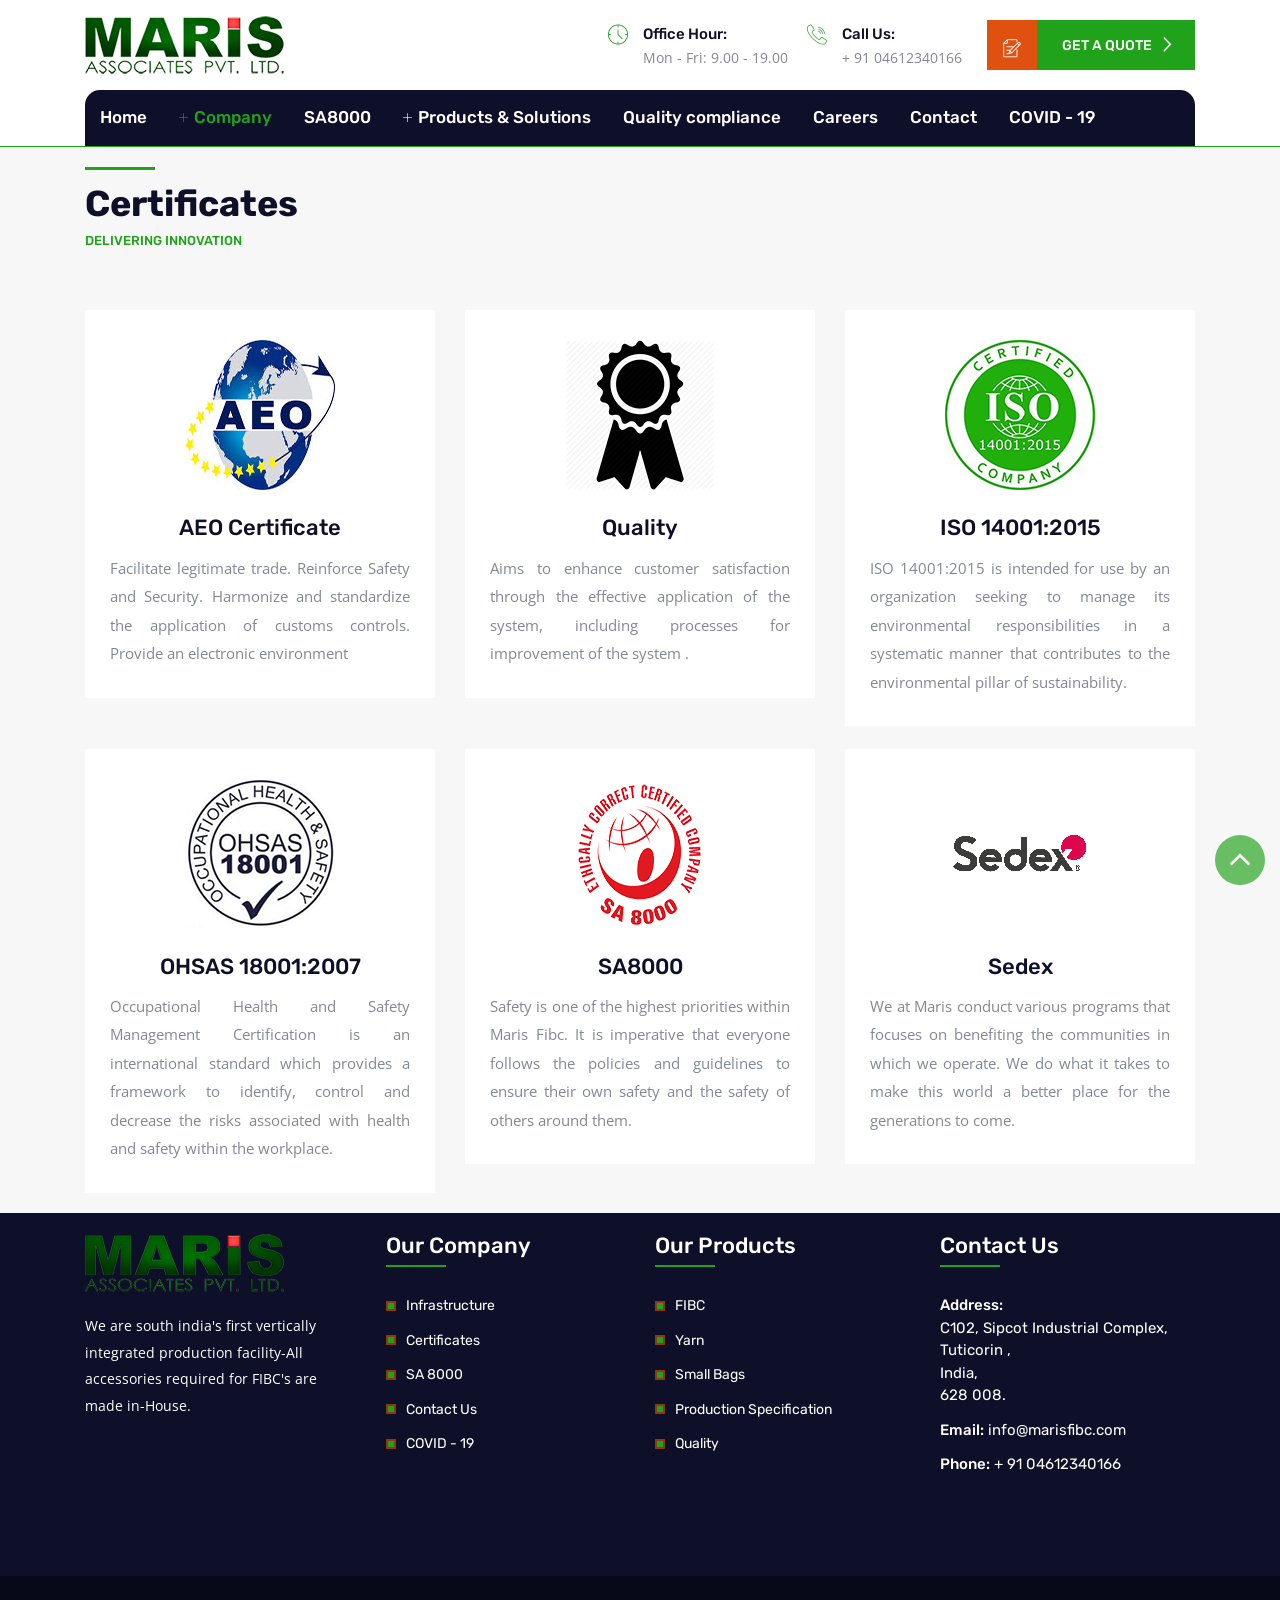
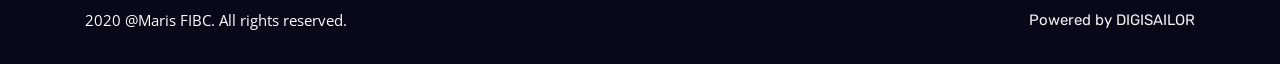
<file: public/certificates.html>
<!DOCTYPE html>
<html lang="zxx">
    <head>
        <meta charset="utf-8">
        <meta name="viewport" content="width=device-width, initial-scale=1">

        <!-- Bootstrap Min CSS -->
        <link rel="stylesheet" href="assets/css/bootstrap.min.css">
        <!-- Animate Min CSS -->
        <link rel="stylesheet" href="assets/css/animate.min.css">
        <!-- Flaticon CSS -->
        <link rel="stylesheet" href="assets/css/flaticon.css">
        <!-- Meanmenu CSS -->
        <link rel="stylesheet" href="assets/css/meanmenu.css">
        <!-- Owl Carousel Min CSS -->
        <link rel="stylesheet" href="assets/css/owl.carousel.min.css">
        <!-- Odometer CSS -->
        <link rel="stylesheet" href="assets/css/odometer.css">
        <!-- Magnific Popup Min CSS -->
        <link rel="stylesheet" href="assets/css/magnific-popup.min.css">
		<!-- NiceSelect CSS -->
		<link rel="stylesheet" href="assets/css/nice-select.css">
		<!-- FontAwesome Min CSS -->
		<link rel="stylesheet" href="assets/css/fontawesome.min.css">
        <!-- Style CSS -->
        <link rel="stylesheet" href="assets/css/style.css">
        <!-- Responsive CSS -->
        <link rel="stylesheet" href="assets/css/responsive.css">

           <title>Maris Associates Private Limited</title>

        <link rel="icon" type="image/png" href="assets/img/favicon.png">
    </head>

    <body>
        <!-- Start Preloader Area -->
        <div class="preloader">
            <div class="spinner">
                <div class="rect1"></div>
                <div class="rect2"></div>
                <div class="rect3"></div>
                <div class="rect4"></div>
                <div class="rect5"></div>
            </div>
        </div>
        <!-- End Preloader Area -->

        <!-- Start Header Area -->
        <header class="header header-style-three">
            <div class="header-middle">
                <div class="container">
                    <div class="row h-100 align-items-center">
                        <div class="col-lg-5">
                            <div class="logo">
                                <a href="index-4.html">
                                    <img src="assets/img/logo.png" alt="logo">
                                </a>
                            </div>
                        </div>

                        <div class="col-lg-7">
                            <div class="header-information">
                                <ul>
                                    <li>
                                        <div class="icon">
                                            <i class="flaticon-clock-1"></i>
                                        </div>

                                        <h5>Office Hour:</h5>
                                        <p>Mon - Fri: 9.00 - 19.00</p>
                                    </li>

                                    <li>
                                        <div class="icon">
                                            <i class="flaticon-phone"></i>
                                        </div>

                                        <h5>Call Us:</h5>
                                        <p><a href="#">+ 91 04612340166</a></p>
                                    </li>

                                    <li>
                                        <a href="#" class="btn btn-primary"><i class="flaticon-edit"></i> Get a Quote <i class="flaticon-right"></i></a>
                                    </li>
                                </ul>
                            </div>
                        </div>
                    </div>
                </div>
            </div>

            <div class="navbar-area">
                <div class="induxtro-mobile-nav">
                    <div class="logo">
                        <a href="index.html"><img src="assets/img/logo.png" alt="logo"></a>
                    </div>
                </div>

                <div class="induxtro-nav">
                    <div class="container">
                        <nav class="navbar navbar-expand-md navbar-light     ">
                            <div class="collapse navbar-collapse mean-menu" id="navbarSupportedContent">
                                <ul class="navbar-nav align-content-lg-center">
                                    <li class="nav-item"><a href="index.html" class="nav-link "></i> Home</a>

                                    </li>

                                    <li class="nav-item"><a href="#" class="nav-link active"><i class="flaticon-add"></i> Company</a>
                                        <ul class="dropdown-menu">
                                            <li class="nav-item"><a href="infrastructure.html" class="nav-link">Infrastructure</a></li>

                                            <li class="nav-item"><a href="#" class="nav-link active">Certificates</a></li>
											
											      <li class="nav-item"><a href="aboutus.html" class="nav-link">About us</a></li>

                                        </ul>
                                    </li>

                                    <li class="nav-item"><a href="sa8000.html" class="nav-link"></i>SA8000</a>

                                    </li>

                                    <li class="nav-item"><a href="#" class="nav-link"><i class="flaticon-add"></i> Products & Solutions</a>
                                        <ul class="dropdown-menu">
                                            <li class="nav-item"><a href="FIBC.html" class="nav-link">Fibc</a></li>

                                            <li class="nav-item"><a href="yarn.html" class="nav-link">Yarn</a></li>

                                            <li class="nav-item"><a href="smallbags.html" class="nav-link">Small Bags</a></li>
                                            <li class="nav-item"><a href="productionspecification.html" class="nav-link">Production Specification</a></li>
                                        </ul>
                                    </li>
					<li class="nav-item"><a href="quality.html" class="nav-link">Quality compliance</a></li>
                    <!--<li class="nav-item"><a href="sustainability.html" class="nav-link"></i> Sustainability</a></li> -->
                                    <li class="nav-item"><a href="#" class="nav-link"></i> Careers</a>
                                    </li>
                                    <li class="nav-item"><a href="contact.html" class="nav-link">Contact</a></li>
                                    <li class="nav-item"><a href="covid.html" class="nav-link">COVID - 19</a></li>
                                </ul>
                            </div>
                        </nav>
                    </div>

            </div>
        </header>
        <!-- End Header Area -->

     

        <!-- Start About Area 
        <section class="about-area ptb-100">
            <div class="container">


                <div class="row h-100 align-items-center">
                    <div class="col-lg-6 col-md-12">
                        <div class="about-image">
                            <img src="assets/img/AEO-Certificate-1-portrait.jpg" alt="about">

                            <span>Authorized Economic Operator</span>
                        </div>
                    </div>

                    <div class="col-lg-6 col-md-12">
                        <div class="about-content">
                            
                            <h3>AEO
Certificate</h3>
                           <i class="flaticon-world"></i>Facilitate legitimate trade<br><br>
<i class="flaticon-world"></i>Reinforce Safety and Security<br><br>
<i class="flaticon-world"></i>Harmonize and standardize the application of customs controls<br><br>
<i class="flaticon-world"></i>Provide an electronic environment
                        </div>
                    </div>
                </div>
            </div>
            <div class="map-image"><img src="assets/img/map.png" alt="map"></div>
        </section>
         
        <section class="about-area ptb-100 bg-f7f7f7">
            <div class="container">


                <div class="row h-100 align-items-center">

                    <div class="col-lg-6 col-md-12">
                        <div class="about-content">
                          
                            <h3>Management System Certificate</h3>
                            <p>ISO 9001:2015 specifies requirements for a quality management system when an organization:<br></p><br>
							<i class="flaticon-world"></i>a) needs to demonstrate its ability to consistently provide products and services that meet customer and applicable statutory and regulatory requirements, and<br><br>
<i class="flaticon-world"></i>b) aims to enhance customer satisfaction through the effective application of the system, including processes for improvement of the system and the assurance of conformity to customer and applicable statutory and regulatory requirements.<br>
                        </div>
                    </div>
					<div class="col-lg-6 col-md-12">
                        <div class="about-image">
                            <img src="assets/img/ISO-9001-2015-portrait.png" alt="about">

                            <span>ISO-9001:2015</span>
                        </div>
                    </div>
                </div>
            </div>
            <div class="map-image"><img src="assets/img/map.png" alt="map"></div>
        </section>
       
        <section class="about-area ptb-100 ">
            <div class="container">


                <div class="row h-100 align-items-center">
                    <div class="col-lg-6 col-md-12">
                        <div class="about-image">
                            <img src="assets/img/ISO-14001-2015-portrait.png" alt="about">

                            <span>ISO
14001:2015</span>
                        </div>
                    </div>

                    <div class="col-lg-6 col-md-12">
                        <div class="about-content">
                            
                            <h3>ISO
14001:2015</h3>
                            <i class="flaticon-world"></i>ISO 14001:2015 specifies the requirements for an environmental management system that an organization can use to enhance its environmental performance.<br><br><i class="flaticon-world"></i> ISO 14001:2015 is intended for use by an organization seeking to manage its environmental responsibilities in a systematic manner that contributes to the environmental pillar of sustainability.

                            
                        </div>
                    </div>
                </div>


            </div>

            <div class="map-image"><img src="assets/img/map.png" alt="map"></div>
        </section>
       
        <section class="about-area ptb-100 bg-f7f7f7">
            <div class="container">


                <div class="row h-100 align-items-center">

                    <div class="col-lg-6 col-md-12">
                        <div class="about-content">
                            
                            <h3>OHSAS
18001:2007</h3>
                           <i class="flaticon-world"></i>OHSAS 1800:2007 Occupational Health and Safety Management Certification is an international standard which provides a framework to identify, control and decrease the risks associated with health and safety within the workplace. <br><br><i class="flaticon-world"></i>Implementing the standard will send a clear signal to your stakeholders that you view employee’s health and safety as a priority within your organisation.

                            
                        </div>
                    </div>

					<div class="col-lg-6 col-md-12">
                        <div class="about-image">
                            <img src="assets/img/OHSAS-18001-2007-portrait.png" alt="about">

                            <span>OHSAS
18001:2007</span>
                        </div>
                    </div>

                </div>


            </div>

            <div class="map-image"><img src="assets/img/map.png" alt="map"></div>
        </section>
         End About Area -->

<section class="how-we-work ptb-100 bg-f7f7f7">
            <div class="container">
                <div class="section-title">
                    <div class="row h-100 align-items-center">
                        <div class="col-lg-7 col-md-7">
                            <div class="bar"></div>
                            <h2>Certificates</h2>
                            <span>Delivering innovation</span>
                        </div>

                        
                    </div>
                </div>

                <div class="row">
                    <div class="col-lg-4 col-md-6">
                        <div class="single-work-process">
                            <div class="icon">
                               <img src="assets/quality/aeo.jpg" alt="planing"> 
                            </div>
                            <h3>AEO Certificate</h3>
                            <p align="justify">Facilitate legitimate trade. Reinforce Safety and Security. Harmonize and standardize the application of customs controls. Provide an electronic environment</p>

                            <div class="arrow-img">
                                <!-- <img src="assets/img/arrow.png" alt="arrow"> -->
                            </div>
                        </div>
                    </div>

                    <div class="col-lg-4 col-md-6">
                        <div class="single-work-process">
                            <div class="icon">
                                <img src="assets/quality/quality.png" alt="planing"> 
                            </div>
                            <h3>Quality</h3>
                            <p align="justify">Aims to enhance customer satisfaction through the effective application of the system, including processes for improvement of the system .</p>

                            <div class="arrow-img">
                             <!--   <img src="assets/img/arrow.png" alt="arrow">  -->
                            </div>
                        </div>
                    </div>

                    <div class="col-lg-4 col-sm-6 offset-sm-3 offset-lg-0">
                        <div class="single-work-process">
                            <div class="icon">
                             <img src="assets/quality/iso.jpg" alt="planing">
                            </div>
                            <h3>ISO 14001:2015</h3>
                            <p align="justify">ISO 14001:2015 is intended for use by an organization seeking to manage its environmental responsibilities in a systematic manner that contributes to the environmental pillar of sustainability.</p>

                            <div class="arrow-img">
                            <!--    <img src="assets/img/arrow.png" alt="arrow">  -->
                            </div>
                        </div>
                    </div>
                </div>

                <br>

                <div class="row">
                    <div class="col-lg-4 col-md-6">
                        <div class="single-work-process">
                            <div class="icon">
                            <img src="assets/quality/ohsas.jpg" alt="planing">
                            </div>
                            <h3>OHSAS 18001:2007</h3>
                            <p align="justify">Occupational Health and Safety Management Certification is an international standard which provides a framework to identify, control and decrease the risks associated with health and safety within the workplace.</p>

                            <div class="arrow-img">
                            <!--    <img src="assets/img/arrow.png" alt="arrow">  -->
                            </div>
                        </div>
                    </div>

                    <div class="col-lg-4 col-md-6">
                        <div class="single-work-process">
                            <div class="icon">
                            <img src="assets/quality/sa8000.png" alt="planing">
                            </div>
                            <h3>SA8000</h3>
                            <p align="justify">Safety is one of the highest priorities within Maris Fibc. It is imperative that everyone follows the policies and guidelines to ensure their own safety and the safety of others around them.</p>

                            <div class="arrow-img">
                             <!--   <img src="assets/img/arrow.png" alt="arrow">  -->
                            </div>
                        </div>
                    </div>

                    <div class="col-lg-4 col-sm-6 offset-sm-3 offset-lg-0">
                        <div class="single-work-process">
                            <div class="icon">
                             <img src="assets/quality/sedex.png" alt="planing">
                            </div>
                            <h3>Sedex</h3>
                            <p align="justify">We at Maris conduct various programs that focuses on benefiting the communities in which we operate. We do what it takes to make this world a better place for the generations to come.</p>

                            <div class="arrow-img">
                             <!--   <img src="assets/img/arrow.png" alt="arrow">  -->
                            </div>
                        </div>
                    </div>
                </div>


            </div>
        </section>






          <!-- Start Footer Area -->
        <footer class="footer-area ptb-100 pb-0">
            <div class="container">
                <div class="row">
                    <div class="col-lg-3 col-md-6">
                        <div class="single-footer-widget">
                            <div class="logo">
                                <a href="#">
                                    <img src="assets/img/logo.png" alt="logo">
                                </a>
                            </div>
                            <p align="">We are south india's first vertically integrated production facility-All accessories required for FIBC's are made in-House.</p>
                        </div>
                    </div>

                    <div class="col-lg-3 col-md-6">
                        <div class="single-footer-widget ml-3">
                            <h3>Our Company</h3>

                            <ul class="list">
                                <li><a href="infrastructure.html">Infrastructure</a> </li>
                                <li><a href="certificates.html">Certificates</a> </li>
                                <li><a href="sa8000.html">SA 8000</a> </li>
                                <li><a href="contact.html">Contact Us</a> </li>
                                 <li><a href="covid.html">COVID - 19</a> </li>
                            </ul>
                        </div>
                    </div>

                    <div class="col-lg-3 col-md-6">
                        <div class="single-footer-widget">
                            <h3>Our Products</h3>

                            <ul class="list">
                                <li><a href="fibc.html">FIBC</a> </li>
                                <li><a href="yarn.html">Yarn</a> </li>
                                <li><a href="smallbags.html">Small Bags</a> </li>
                                <li><a href="productionspecification.html">Production Specification</a> </li>
                                <li><a href="quality.html">Quality</a> </li>
                               
                            </ul>
                        </div>
                    </div>

                    <div class="col-lg-3 col-md-6">
                        <div class="single-footer-widget">
                            <h3>Contact Us</h3>

							


							
							
							
							
                            <ul class="contact-info">
                               
								  <li><span>Address:</span> 
<br>C102, Sipcot Industrial Complex,<br>
Tuticorin ,<br>
India,<br>
628 008.</li>
                                <li><span>Email:</span> <a href="#">info@marisfibc.com</a></li>
                                <li><span>Phone:</span> <a href="#">+ 91 04612340166</a></li>
                            </ul>

                         
                        </div>
                    </div>
                </div>
            </div>
            <div class="copyright-area">
                <div class="container">
                    <div class="row h-100 align-items-center">
                        <div class="col-lg-6 col-md-6">
                            <p>2020 @Maris FIBC. All rights reserved.</p>
                        </div>

                        <div class="col-lg-6 col-md-6">
                            <ul>
                                
                                <li><a href="http://digisailor.com/">Powered by DIGISAILOR</a></li>
                            </ul>
                        </div>
                    </div>
                </div>
            </div>
        </footer>
        <!-- End Footer Area -->

        <div class="go-top"><i class="flaticon-chevron"></i></div>

        <!-- Jquery Min Js -->
        <script src="assets/js/jquery.min.js"></script>
        <!-- Popper Min JS -->
        <script src="assets/js/popper.min.js"></script>
        <!-- Bootstrap Min JS -->
        <script src="assets/js/bootstrap.min.js"></script>
        <!-- Meanmenu Min JS -->
        <script src="assets/js/jquery.meanmenu.min.js"></script>
        <!-- Owl Carousel Min JS -->
        <script src="assets/js/owl.carousel.min.js"></script>
        <!-- Appear Min JS -->
		<script src="assets/js/jquery.appear.js"></script>
		<!-- Odometer Min JS -->
        <script src="assets/js/odometer.min.js"></script>
        <!-- Magnific Popup Min JS -->
        <script src="assets/js/jquery.magnific-popup.min.js"></script>
        <!-- Mixitup min JS -->
        <script src="assets/js/mixitup.min.js"></script>
		<!-- NiceSelect Min Js -->
        <script src="assets/js/jquery.nice-select.min.js"></script>
        <!-- AjaxChimp JS -->
        <script src="assets/js/jquery.ajaxchimp.min.js"></script>
        <!-- Form Validator Min JS -->
        <script src="assets/js/form-validator.min.js"></script>
        <!-- Contact Form Min JS -->
        <script src="assets/js/contact-form-script.js"></script>
        <!-- Induxtro Map JS -->
        <script src="assets/js/induxtro-map.js"></script>
        <!-- Main JS -->
        <script src="assets/js/main.js"></script>
    </body>
</html>
</file>
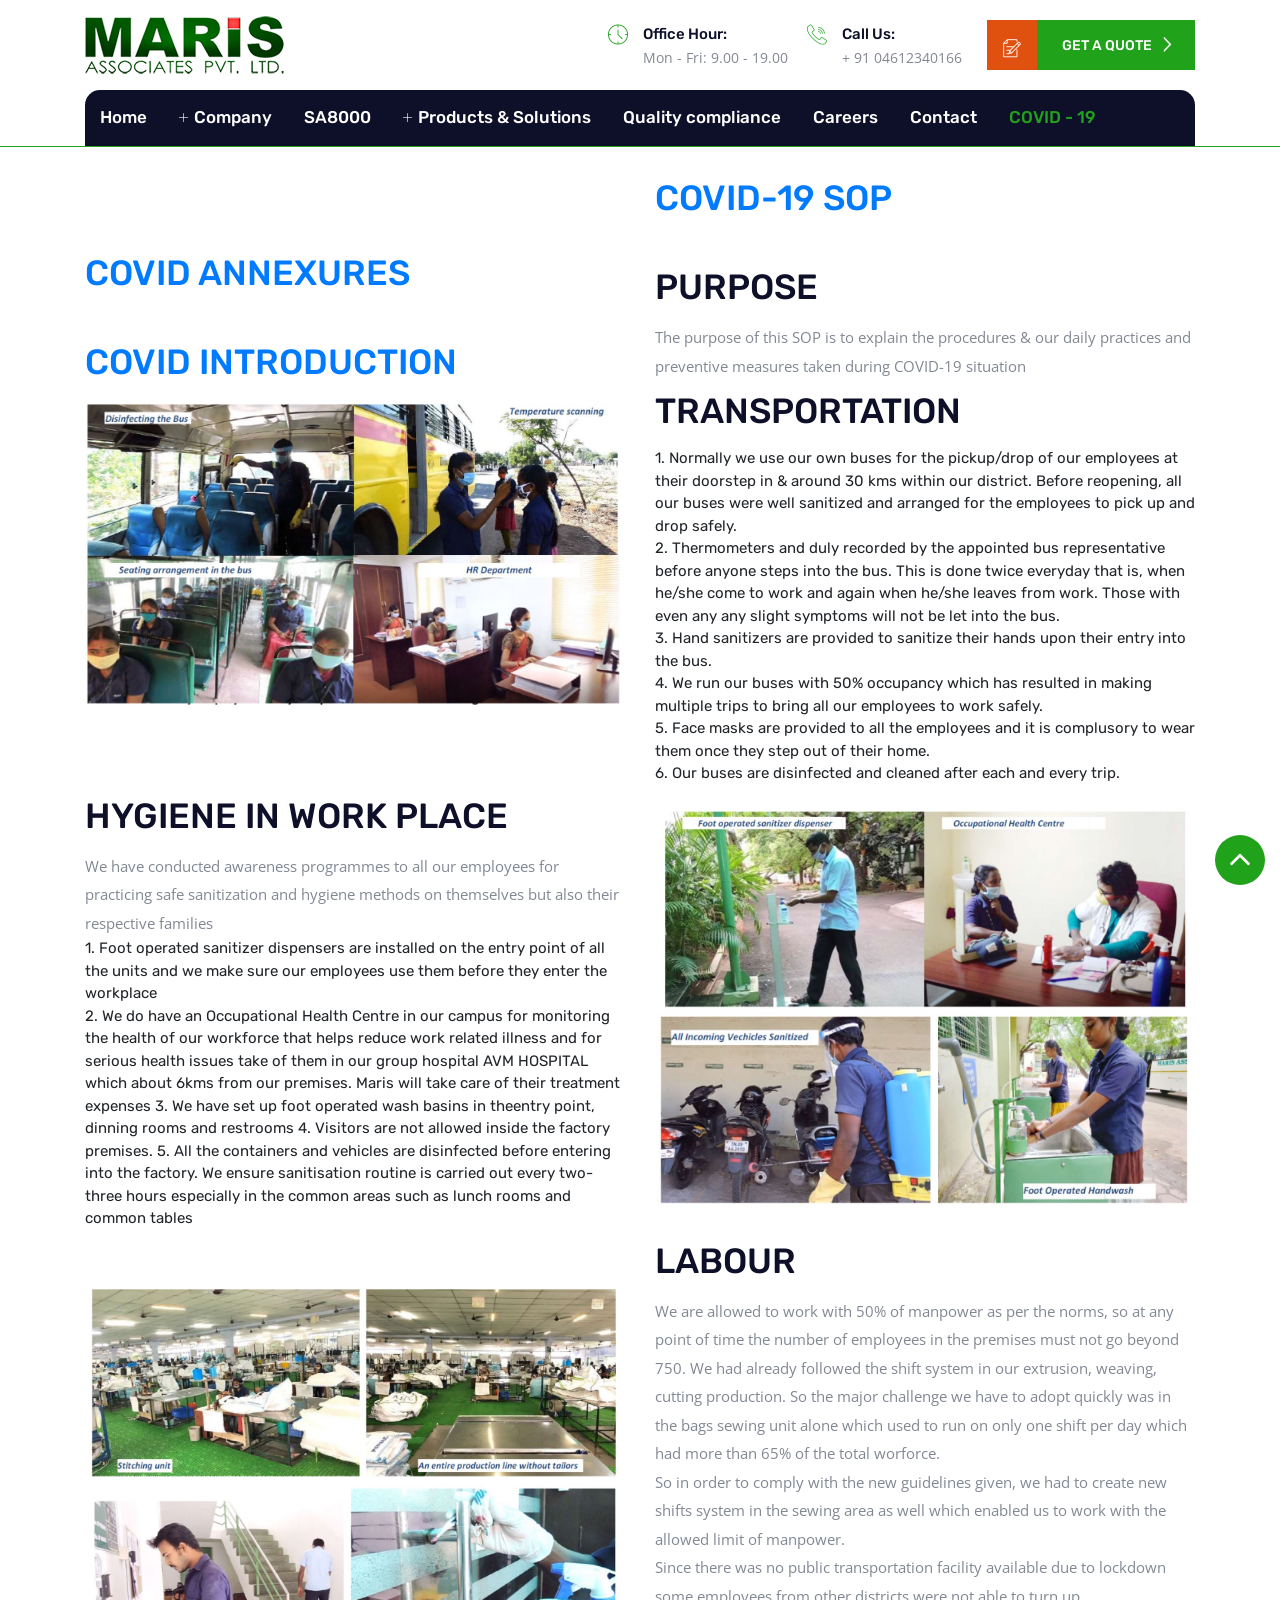
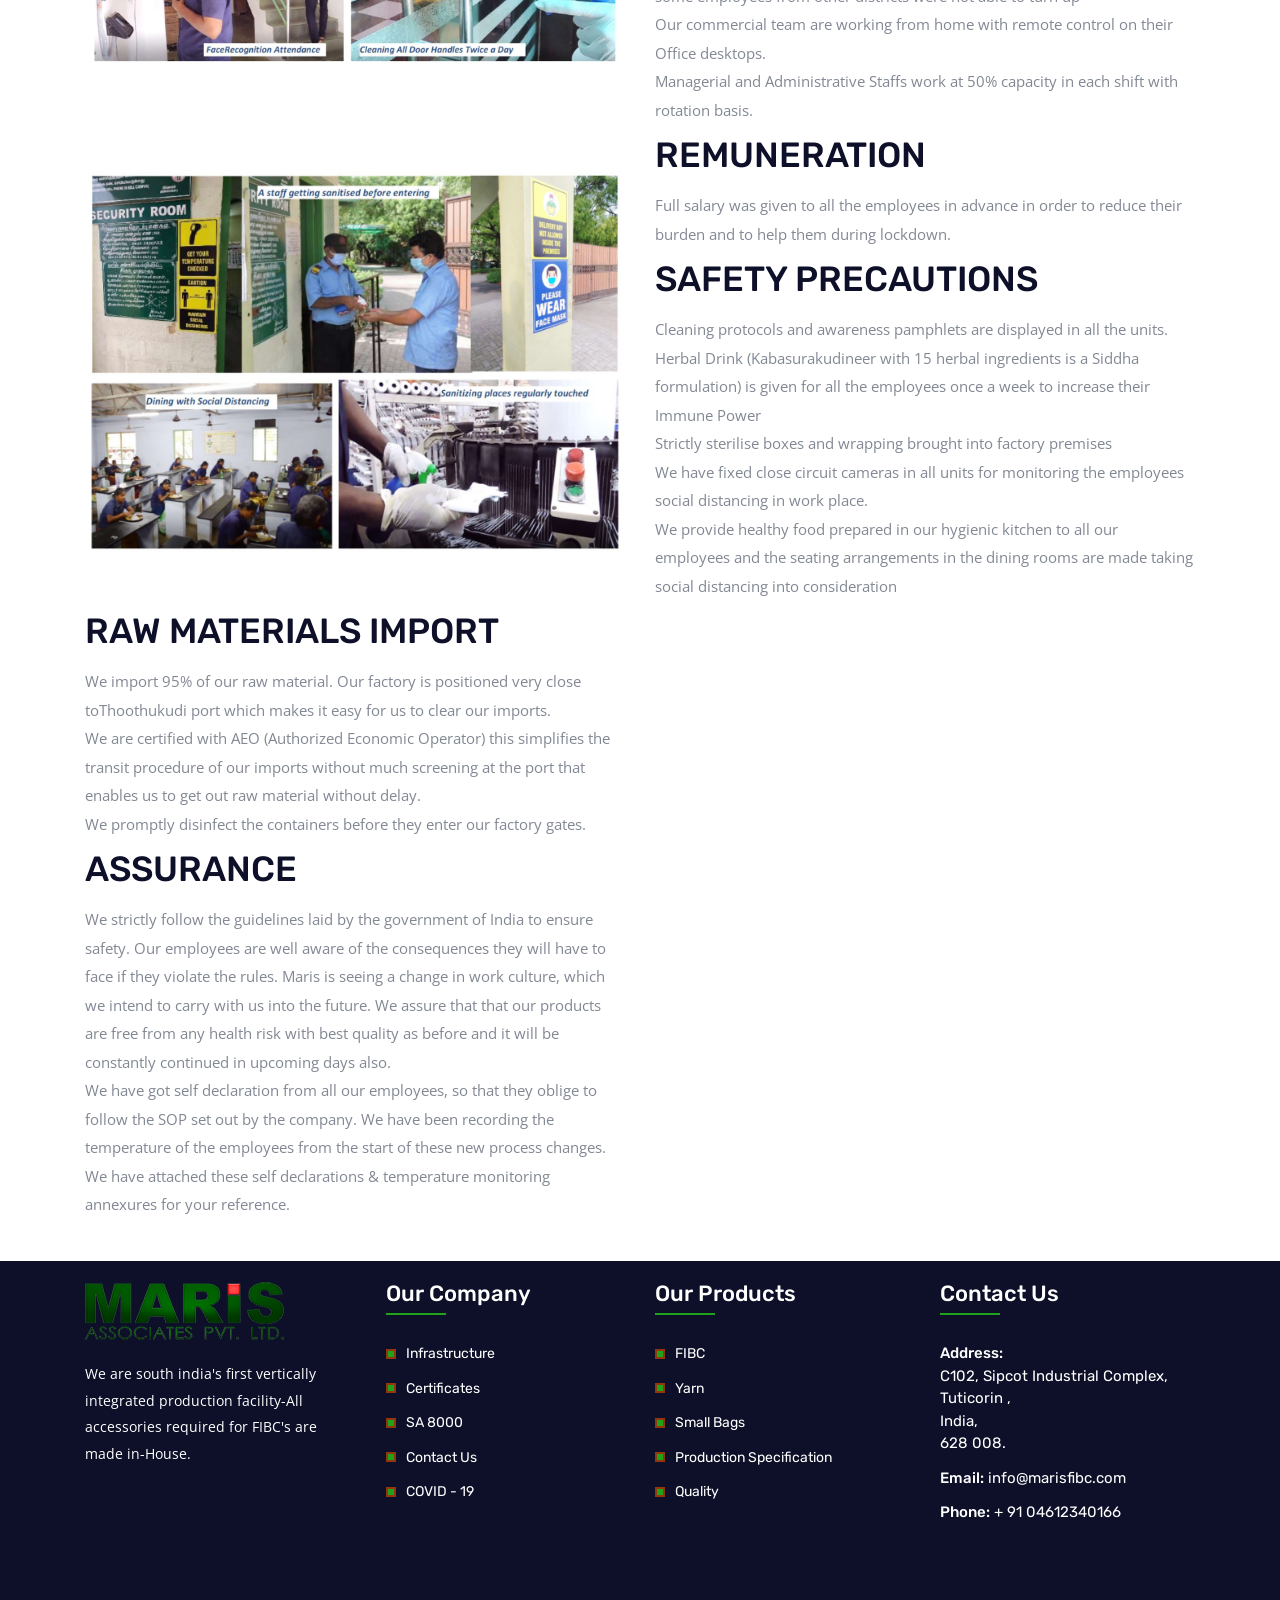
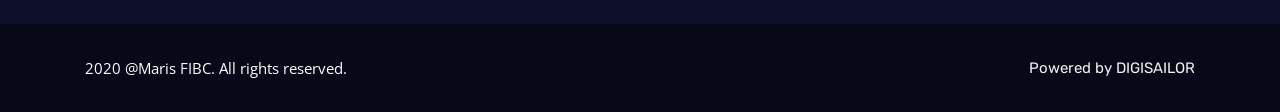
<file: public/covid.html>
<!DOCTYPE html>
<html lang="zxx">
    <head>
        <meta charset="utf-8">
        <meta name="viewport" content="width=device-width, initial-scale=1">

        <!-- Bootstrap Min CSS -->
        <link rel="stylesheet" href="assets/css/bootstrap.min.css">
        <!-- Animate Min CSS -->
        <link rel="stylesheet" href="assets/css/animate.min.css">
        <!-- Flaticon CSS -->
        <link rel="stylesheet" href="assets/css/flaticon.css">
        <!-- Meanmenu CSS -->
        <link rel="stylesheet" href="assets/css/meanmenu.css">
        <!-- Owl Carousel Min CSS -->
        <link rel="stylesheet" href="assets/css/owl.carousel.min.css">
        <!-- Odometer CSS -->
        <link rel="stylesheet" href="assets/css/odometer.css">
        <!-- Magnific Popup Min CSS -->
        <link rel="stylesheet" href="assets/css/magnific-popup.min.css">
		<!-- NiceSelect CSS -->
		<link rel="stylesheet" href="assets/css/nice-select.css">
		<!-- FontAwesome Min CSS -->
		<link rel="stylesheet" href="assets/css/fontawesome.min.css">
        <!-- Style CSS -->
        <link rel="stylesheet" href="assets/css/style.css">
        <!-- Responsive CSS -->
        <link rel="stylesheet" href="assets/css/responsive.css">

           <title>Maris Associates Private Limited</title>

        <link rel="icon" type="image/png" href="assets/img/favicon.png">
    </head>

    <body>
        <!-- Start Preloader Area -->
        <div class="preloader">
            <div class="spinner">
                <div class="rect1"></div>
                <div class="rect2"></div>
                <div class="rect3"></div>
                <div class="rect4"></div>
                <div class="rect5"></div>
            </div>
        </div>
        <!-- End Preloader Area -->

        <!-- Start Header Area -->
        <header class="header header-style-three">
            <div class="header-middle">
                <div class="container">
                    <div class="row h-100 align-items-center">
                        <div class="col-lg-5">
                            <div class="logo">
                                <a href="index-4.html">
                                    <img src="assets/img/logo.png" alt="logo">
                                </a>
                            </div>
                        </div>

                        <div class="col-lg-7">
                            <div class="header-information">
                                <ul>
                                    <li>
                                        <div class="icon">
                                            <i class="flaticon-clock-1"></i>
                                        </div>

                                        <h5>Office Hour:</h5>
                                        <p>Mon - Fri: 9.00 - 19.00</p>
                                    </li>

                                    <li>
                                        <div class="icon">
                                            <i class="flaticon-phone"></i>
                                        </div>

                                        <h5>Call Us:</h5>
                                        <p><a href="#">+ 91 04612340166</a></p>
                                    </li>

                                    <li>
                                        <a href="#" class="btn btn-primary"><i class="flaticon-edit"></i> Get a Quote <i class="flaticon-right"></i></a>
                                    </li>
                                </ul>
                            </div>
                        </div>
                    </div>
                </div>
            </div>

            <div class="navbar-area">
                <div class="induxtro-mobile-nav">
                    <div class="logo">
                        <a href="index.html"><img src="assets/img/logo.png" alt="logo"></a>
                    </div>
                </div>

                <div class="induxtro-nav">
                    <div class="container">
                        <nav class="navbar navbar-expand-md navbar-light     ">
                            <div class="collapse navbar-collapse mean-menu" id="navbarSupportedContent">
                                <ul class="navbar-nav align-content-lg-center">
                                    <li class="nav-item"><a href="index.html" class="nav-link "></i> Home</a>

                                    </li>

                                    <li class="nav-item"><a href="#" class="nav-link "><i class="flaticon-add"></i> Company</a>
                                        <ul class="dropdown-menu">
                                            <li class="nav-item"><a href="infrastructure.html" class="nav-link">Infrastructure</a></li>

                                            <li class="nav-item"><a href="#" >Certificates</a></li>
											
											      <li class="nav-item"><a href="aboutus.html" class="nav-link">About us</a></li>

                                        </ul>
                                    </li>

                                    <li class="nav-item"><a href="sa8000.html" class="nav-link"></i>SA8000</a>

                                    </li>

                                    <li class="nav-item"><a href="#" class="nav-link"><i class="flaticon-add"></i> Products & Solutions</a>
                                        <ul class="dropdown-menu">
                                            <li class="nav-item"><a href="FIBC.html" class="nav-link">Fibc</a></li>

                                            <li class="nav-item"><a href="yarn.html" class="nav-link">Yarn</a></li>

                                            <li class="nav-item"><a href="smallbags.html" class="nav-link">Small Bags</a></li>

                                            <li class="nav-item"><a href="productionspecification.html" class="nav-link">Production Specification</a></li>
                                        </ul>
                                    </li>
					<li class="nav-item"><a href="quality.html" class="nav-link">Quality compliance</a></li>
                    <!-- <li class="nav-item"><a href="sustainability.html" class="nav-link"></i> Sustainability</a>
                                    </li> -->
                                    <li class="nav-item"><a href="#" class="nav-link"></i> Careers</a>
                                    </li>
                                    <li class="nav-item"><a href="contact.html" class="nav-link">Contact</a></li>
                                    <li class="nav-item"><a href="covid.html" class="nav-link active">COVID - 19</a></li>
                                </ul>


                            </div>
                        </nav>
                    </div>

            </div>
        </header>
        <!-- End Header Area -->

     

       
        <section class="about-area ptb-100">
            <div class="container">
                <div class="row h-100 align-items-center">
                    <div class="col-lg-6 col-md-12">
                       <div class="about-content">
                            <h3><a href="./assets/docs/1.pdf" target="_blank">COVID ANNEXURES</a></h3>
                            <br>
                           <h3><a href="./assets/docs/2.pdf" target="_blank">COVID INTRODUCTION</a></h3>
                           <img src="assets/docs/12.JPG" alt="about"><br>
                        </div>
                    </div>

                    <div class="col-lg-6 col-md-12">
                        <div class="about-content">
                                <h3 style="color: #007bff">COVID-19 SOP </h3>
                            <br>
                            <h3>PURPOSE</h3>
                                <P>The purpose of this SOP is to explain the procedures & our daily practices and preventive measures taken during COVID-19 situation</P>
                                <h3>TRANSPORTATION</h3>
                                1. Normally we use our own buses for the pickup/drop of our employees at their doorstep in & around 30 kms within our district. Before reopening, all our buses were well sanitized and arranged for the employees to pick up and drop safely.<br>
                                2. Thermometers and duly recorded by the appointed bus representative before anyone steps into the bus. This is done twice everyday that is, when he/she come to work and again when he/she leaves from work. Those with even any any slight symptoms will not be let into the bus.<br>
                                3. Hand sanitizers are provided to sanitize their hands upon their entry into the bus.<br>
                                4. We run our buses with 50% occupancy which has resulted in making multiple trips to bring all our employees to work safely.<br>
                                5. Face masks are provided to all the employees and it is complusory to wear them once they step out of their home.<br>
                                6.  Our buses are disinfected and cleaned after each and every trip.<br>
                            </div>
                        </div>
                    </div>

                <div class="row h-100 align-items-center">                    
                     <div class="col-lg-6 col-md-12">
                        <div class="about-content">
                            <h3>HYGIENE IN WORK PLACE</h3>
                            <p>We have conducted awareness programmes to all our employees for practicing safe sanitization and hygiene methods on themselves but also their respective families</p>
                            1. Foot operated sanitizer dispensers are installed on the entry point of all the units and we make sure our employees use them before they enter the workplace<br>
                            2. We do have an Occupational Health Centre in our campus for monitoring the health of our workforce that helps reduce work related illness and for serious health issues take of them in our group hospital AVM HOSPITAL which about 6kms from our premises. Maris will take care of their treatment expenses
                            3. We have set up foot operated wash basins in theentry point, dinning rooms and restrooms
                            4. Visitors are not allowed inside the factory premises.
                            5. All the containers and vehicles are disinfected before entering into the factory. We ensure sanitisation routine is carried out every two-three hours especially in the common areas such as lunch rooms and common tables
                        </div>
                    </div>
                    <div class="col-lg-6 col-md-12">
                       <div class="about-content">
                           <img src="assets/docs/13.JPG" alt="about"><br>
                           <img src="assets/docs/14.JPG" alt="about"><br>
                        </div>
                    </div>
            </div>

                <div class="row h-100 align-items-center">

                    <div class="col-lg-6 col-md-12">
                       <div class="about-content">
                           <img src="assets/docs/15.JPG" alt="about"><br>
                           <img src="assets/docs/16.JPG" alt="about"><br>
                        </div>
                    </div>
                    <div class="col-lg-6 col-md-12">
                        <div class="about-content">
                            <h3>LABOUR</h3>
                                <p>We are allowed to work with 50% of manpower as per the norms, so at any point of time
                                    the number of employees in the premises must not go beyond 750. We had already
                                    followed the shift system in our extrusion, weaving, cutting production. So the major
                                    challenge we have to adopt quickly was in the bags sewing unit alone which used to run
                                    on only one shift per day which had more than 65% of the total worforce. </p>
                                <p>So in order to comply with the new guidelines given, we had to create new shifts system in the sewing area as well which enabled us to work with the allowed limit of manpower. </p>
                                <p>Since there was no public transportation facility available due to lockdown some employees from other districts were not able to turn up</p>
                                <p>Our commercial team are working from home with remote control on their Office desktops. </p>
                                <p>Managerial and Administrative Staffs work at 50% capacity in each shift with rotation basis. </p>
                        </div>
                    </div>

                </div>

                <div class="row h-100 align-items-center">
                    <div class="col-lg-6 col-md-12">
                       <div class="about-content">
                           <img src="assets/docs/17.JPG" alt="about"><br>
                           <img src="assets/docs/18.JPG" alt="about"><br>
                        </div>
                    </div>
                    <div class="col-lg-6 col-md-12">
                        <div class="about-content">
                            <h3>REMUNERATION</h3>
                                <p>Full salary was given to all the employees in advance in order to reduce their burden and to help them during lockdown.</p>
                                <h3>SAFETY PRECAUTIONS</h3>
                                <p>Cleaning protocols and awareness pamphlets are displayed in all the units.</p>
                                <p>Herbal Drink (Kabasurakudineer with 15 herbal ingredients is a Siddha formulation) is given for all the employees once a week to increase their Immune Power</p>
                                <p>Strictly sterilise boxes and wrapping brought into factory premises </p>
                                <p>We have fixed close circuit cameras in all units for monitoring the employees social distancing in work place. </p>
                                <p>We provide healthy food prepared in our hygienic kitchen to all our employees and the seating arrangements in the dining rooms are made taking social distancing into consideration </p>
                        </div>
                    </div>
                </div>

                <div class="row h-100 align-items-center">
                    <div class="col-lg-6 col-md-12">
                        <div class="about-content">
                                
                                <h3>RAW MATERIALS IMPORT</h3>
                                <p>We import 95% of our raw material. Our factory is positioned very close toThoothukudi port which makes it easy for us to clear our imports.</p>
                                <p>We are certified with AEO (Authorized Economic Operator) this simplifies the transit procedure of our imports without much screening at the port that enables us to get out raw material without delay. </p>
                                <p>We promptly disinfect the containers before they enter our factory gates. </p>
                                <h3>ASSURANCE</h3>
                                <p>We strictly follow the guidelines laid by the government of India to ensure safety. Our
                                    employees are well aware of the consequences they will have to face if they violate the
                                    rules. Maris is seeing a change in work culture, which we intend to carry with us into the
                                    future. We assure that that our products are free from any health risk with best quality as
                                    before and it will be constantly continued in upcoming days also.</p>
                                <p>We have got self declaration from all our employees, so that they oblige to follow the SOP
                                    set out by the company. We have been recording the temperature of the employees from
                                    the start of these new process changes. </p>
                                <p>We have attached these self declarations & temperature monitoring annexures for your
                                    reference. </p>
                        </div>
                    </div>
                    <div class="col-lg-6 col-md-12">
                       <div class="about-content">
                          
                        </div>
                    </div>
                </div>
            </div>
        </section>
         
        


</div>
<br>
          <!-- Start Footer Area -->
        <footer class="footer-area ptb-100 pb-0">
            <div class="container">
                <div class="row">
                    <div class="col-lg-3 col-md-6">
                        <div class="single-footer-widget">
                            <div class="logo">
                                <a href="#">
                                    <img src="assets/img/logo.png" alt="logo">
                                </a>
                            </div>
                            <p align="">We are south india's first vertically integrated production facility-All accessories required for FIBC's are made in-House.</p>
                        </div>
                    </div>

                    <div class="col-lg-3 col-md-6">
                        <div class="single-footer-widget ml-3">
                            <h3>Our Company</h3>

                            <ul class="list">
                                <li><a href="infrastructure.html">Infrastructure</a> </li>
                                <li><a href="certificates.html">Certificates</a> </li>
                                <li><a href="sa8000.html">SA 8000</a> </li>
                                 <li><a href="contact.html">Contact Us</a> </li>
                                 <li><a href="covid.html">COVID - 19</a> </li>
                            </ul>
                        </div>
                    </div>

                    <div class="col-lg-3 col-md-6">
                        <div class="single-footer-widget">
                            <h3>Our Products</h3>

                            <ul class="list">
                                <li><a href="fibc.html">FIBC</a> </li>
                                <li><a href="yarn.html">Yarn</a> </li>
                                <li><a href="smallbags.html">Small Bags</a> </li>
                                <li><a href="productionspecification.html">Production Specification</a> </li>
                                <li><a href="quality.html">Quality</a> </li>
                               
                            </ul>
                        </div>
                    </div>

                    <div class="col-lg-3 col-md-6">
                        <div class="single-footer-widget">
                            <h3>Contact Us</h3>
                            <ul class="contact-info">
                               
								  <li><span>Address:</span> 
<br>C102, Sipcot Industrial Complex,<br>
Tuticorin ,<br>
India,<br>
628 008.</li>
                                <li><span>Email:</span> <a href="#">info@marisfibc.com</a></li>
                                <li><span>Phone:</span> <a href="#">+ 91 04612340166</a></li>
                            </ul>

                         
                        </div>
                    </div>
                </div>
            </div>
            <div class="copyright-area">
                <div class="container">
                    <div class="row h-100 align-items-center">
                        <div class="col-lg-6 col-md-6">
                            <p>2020 @Maris FIBC. All rights reserved.</p>
                        </div>

                        <div class="col-lg-6 col-md-6">
                            <ul>
                                
                                <li><a href="http://digisailor.com/">Powered by DIGISAILOR</a></li>
                            </ul>
                        </div>
                    </div>
                </div>
            </div>
        </footer>
        <!-- End Footer Area -->

        <div class="go-top"><i class="flaticon-chevron"></i></div>

        <!-- Jquery Min Js -->
        <script src="assets/js/jquery.min.js"></script>
        <!-- Popper Min JS -->
        <script src="assets/js/popper.min.js"></script>
        <!-- Bootstrap Min JS -->
        <script src="assets/js/bootstrap.min.js"></script>
        <!-- Meanmenu Min JS -->
        <script src="assets/js/jquery.meanmenu.min.js"></script>
        <!-- Owl Carousel Min JS -->
        <script src="assets/js/owl.carousel.min.js"></script>
        <!-- Appear Min JS -->
		<script src="assets/js/jquery.appear.js"></script>
		<!-- Odometer Min JS -->
        <script src="assets/js/odometer.min.js"></script>
        <!-- Magnific Popup Min JS -->
        <script src="assets/js/jquery.magnific-popup.min.js"></script>
        <!-- Mixitup min JS -->
        <script src="assets/js/mixitup.min.js"></script>
		<!-- NiceSelect Min Js -->
        <script src="assets/js/jquery.nice-select.min.js"></script>
        <!-- AjaxChimp JS -->
        <script src="assets/js/jquery.ajaxchimp.min.js"></script>
        <!-- Form Validator Min JS -->
        <script src="assets/js/form-validator.min.js"></script>
        <!-- Contact Form Min JS -->
        <script src="assets/js/contact-form-script.js"></script>
        <!-- Induxtro Map JS -->
        <script src="assets/js/induxtro-map.js"></script>
        <!-- Main JS -->
        <script src="assets/js/main.js"></script>
    </body>
</html>
</file>
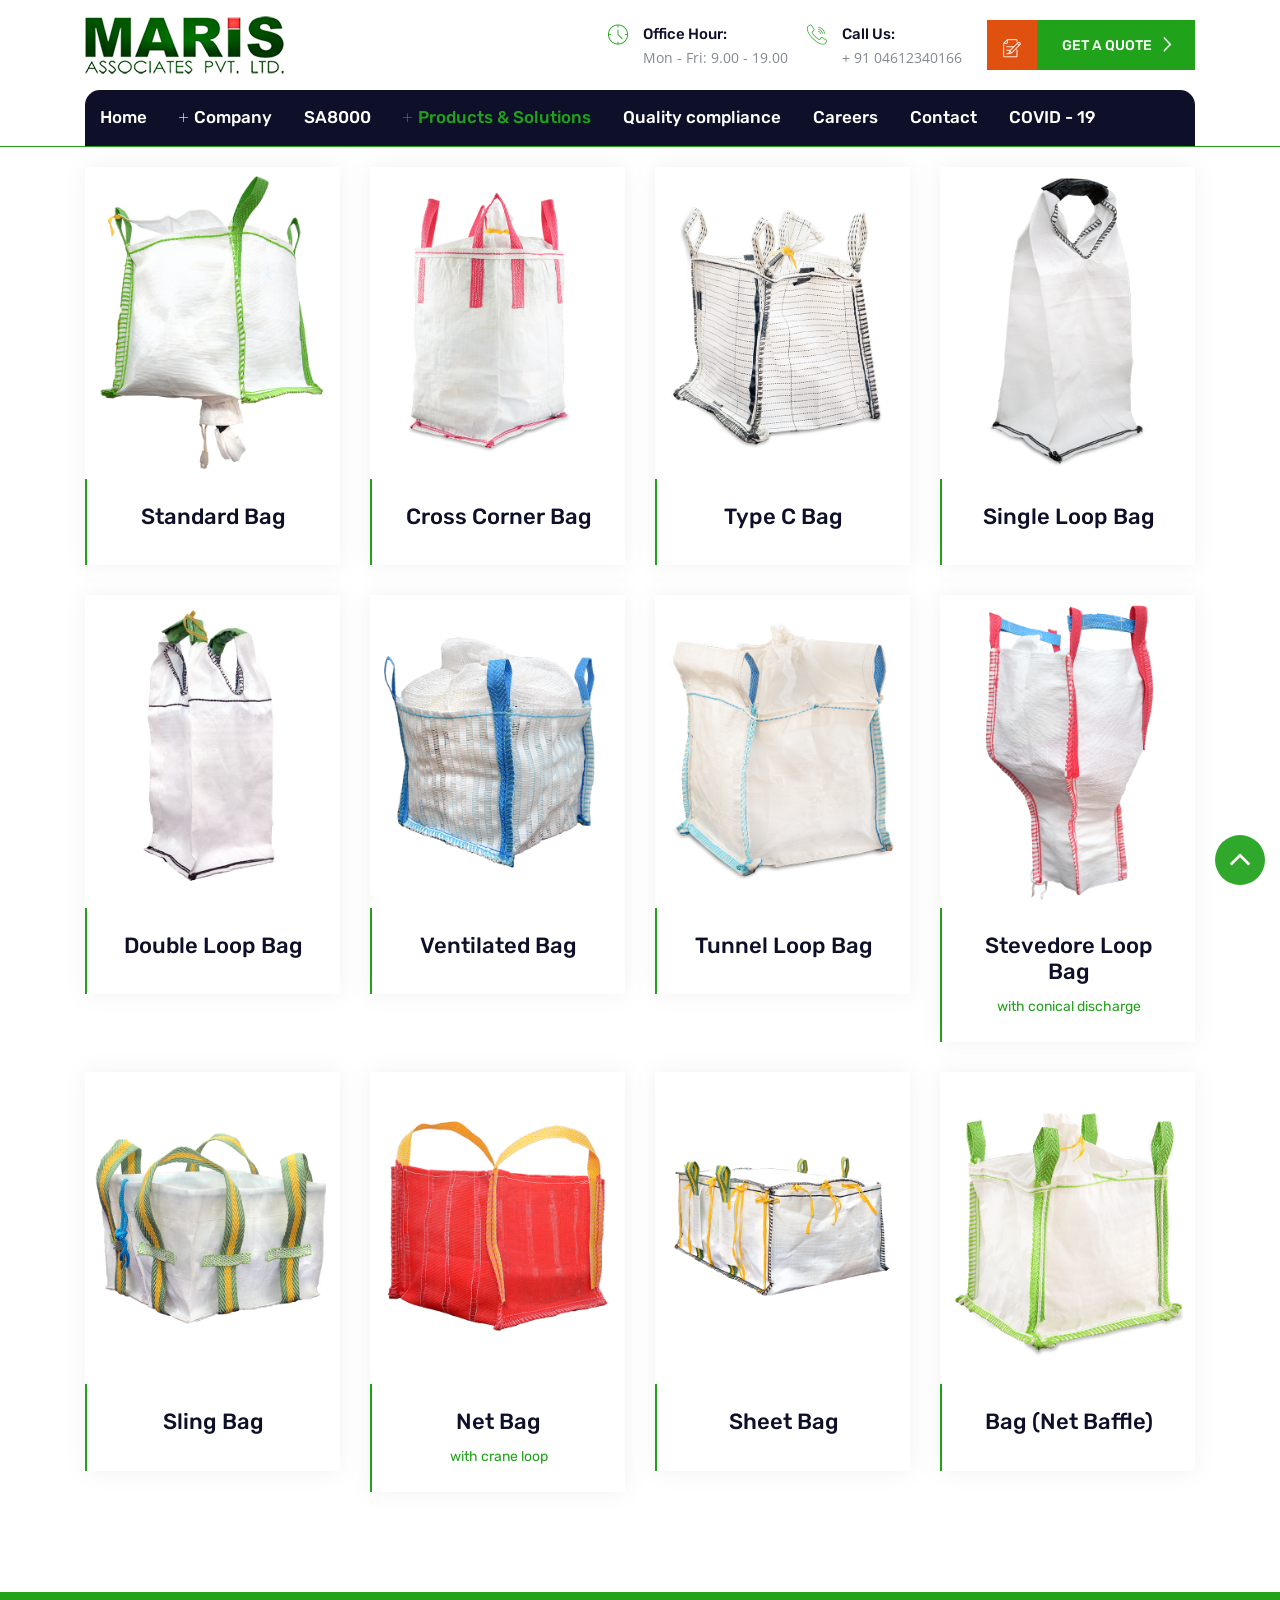
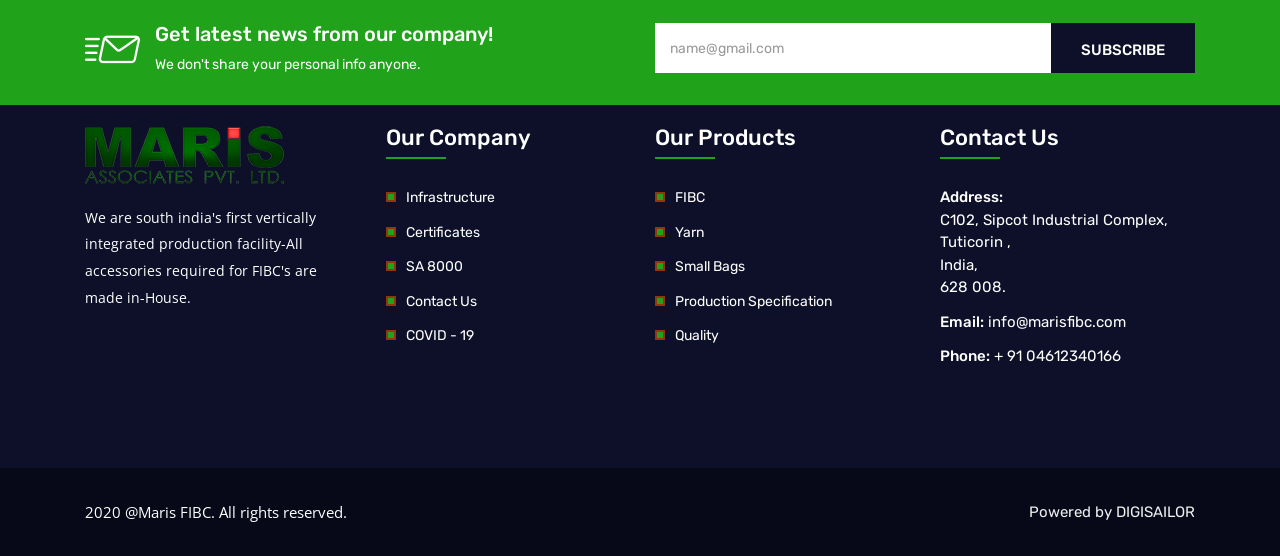
<file: public/FIBC.html>
<!DOCTYPE html>
<html lang="zxx">
    <head>
        <meta charset="utf-8">
        <meta name="viewport" content="width=device-width, initial-scale=1">

        <!-- Bootstrap Min CSS -->
        <link rel="stylesheet" href="assets/css/bootstrap.min.css">
        <!-- Animate Min CSS -->
        <link rel="stylesheet" href="assets/css/animate.min.css">
        <!-- Flaticon CSS -->
        <link rel="stylesheet" href="assets/css/flaticon.css">
        <!-- Meanmenu CSS -->
        <link rel="stylesheet" href="assets/css/meanmenu.css">
        <!-- Owl Carousel Min CSS -->
        <link rel="stylesheet" href="assets/css/owl.carousel.min.css">
        <!-- Odometer CSS -->
        <link rel="stylesheet" href="assets/css/odometer.css">
        <!-- Magnific Popup Min CSS -->
        <link rel="stylesheet" href="assets/css/magnific-popup.min.css">
		<!-- NiceSelect CSS -->
		<link rel="stylesheet" href="assets/css/nice-select.css">
		<!-- FontAwesome Min CSS -->
		<link rel="stylesheet" href="assets/css/fontawesome.min.css">
        <!-- Style CSS -->
        <link rel="stylesheet" href="assets/css/style.css">
        <!-- Responsive CSS -->
        <link rel="stylesheet" href="assets/css/responsive.css">

           <title>Maris Associates Private Limited</title>

        <link rel="icon" type="image/png" href="assets/img/favicon.png">
    </head>

    <body>
        <!-- Start Preloader Area -->
        <div class="preloader">
            <div class="spinner">
                <div class="rect1"></div>
                <div class="rect2"></div>
                <div class="rect3"></div>
                <div class="rect4"></div>
                <div class="rect5"></div>
            </div>
        </div>
        <!-- End Preloader Area -->

        <!-- Start Header Area -->
        <header class="header header-style-three">
            <div class="header-middle">
                <div class="container">
                    <div class="row h-100 align-items-center">
                        <div class="col-lg-5">
                            <div class="logo">
                                <a href="index-4.html">
                                    <img src="assets/img/logo.png" alt="logo">
                                </a>
                            </div>
                        </div>

                        <div class="col-lg-7">
                            <div class="header-information">
                                <ul>
                                    <li>
                                        <div class="icon">
                                            <i class="flaticon-clock-1"></i>
                                        </div>
            
                                        <h5>Office Hour:</h5>
                                        <p>Mon - Fri: 9.00 - 19.00</p>
                                    </li>

                                    <li>
                                        <div class="icon">
                                            <i class="flaticon-phone"></i>
                                        </div>
            
                                        <h5>Call Us:</h5>
                                        <p><a href="#">+ 91 04612340166</a></p>
                                    </li>

                                    <li>
                                        <a href="#" class="btn btn-primary"><i class="flaticon-edit"></i> Get a Quote <i class="flaticon-right"></i></a>
                                    </li>
                                </ul>
                            </div>
                        </div>
                    </div>
                </div>
            </div>

            <div class="navbar-area">
                <div class="induxtro-mobile-nav">
                    <div class="logo">
                        <a href="index.html"><img src="assets/img/logo.png" alt="logo"></a>
                    </div>
                </div>

                <div class="induxtro-nav">
                    <div class="container">
                        <nav class="navbar navbar-expand-md navbar-light     ">
                            <div class="collapse navbar-collapse mean-menu" id="navbarSupportedContent">
                                <ul class="navbar-nav align-content-lg-center">
                                    <li class="nav-item"><a href="index.html" class="nav-link "></i> Home</a>
										 
                                    </li>

                                    <li class="nav-item"><a href="#" class="nav-link"><i class="flaticon-add"></i> Company</a>
                                        <ul class="dropdown-menu">
                                            <li class="nav-item"><a href="infrastructure.html" class="nav-link">Infrastructure</a></li>  <li class="nav-item"><a href="certificates.html" class="nav-link">Certificates</a></li>
											      <li class="nav-item"><a href="aboutus.html" class="nav-link">About us</a></li></ul>
                                    </li>
                                    <li class="nav-item"><a href="sa8000.html" class="nav-link"></i>SA8000</a>
                                    </li>
                                    <li class="nav-item"><a href="#" class="nav-link active"><i class="flaticon-add"></i> Products & Solutions</a>
                                        <ul class="dropdown-menu">
                                            <li class="nav-item"><a href="#" class="nav-link active">Fibc</a></li>
                                            <li class="nav-item"><a href="yarn.html" class="nav-link">Yarn</a></li>
                                            <li class="nav-item"><a href="smallbags.html" class="nav-link">Small Bags</a></li>
                                            <li class="nav-item"><a href="productionspecification.html" class="nav-link">Production Specification</a></li>
                                        </ul>
                                    </li>
					<li class="nav-item"><a href="quality.html" class="nav-link">Quality compliance</a></li>
                    <!--<li class="nav-item"><a href="sustainability.html" class="nav-link"></i> Sustainability</a></li> -->
                                    <li class="nav-item"><a href="#" class="nav-link"></i> Careers</a> </li>
                                    <li class="nav-item"><a href="contact.html" class="nav-link">Contact</a></li>
                                     <li class="nav-item"><a href="covid.html" class="nav-link">COVID - 19</a></li>
                                </ul>

                                
                            </div>
                        </nav>
                    </div>
                    
            </div>
        </header>
        <!-- End Header Area -->

    

        <!-- Start Team Area -->
        <section class="team-area ptb-100">
            <div class="container">
                <div class="row">
                    <div class="col-lg-3 col-sm-6">
                        <div class="single-team-box">
                            <div class="team-img">
                                <img src="assets/img/products/1.png" alt="image">

                              
                            </div>

                            <div class="team-content">
                                <h3>Standard Bag</h3>
                            
                            </div>
                        </div>
                    </div>

                    <div class="col-lg-3 col-sm-6">
                        <div class="single-team-box">
                            <div class="team-img">
                                <img src="assets/img/products/2.png" alt="image">

                               
                            </div>

                            <div class="team-content">
                                <h3>Cross Corner Bag</h3>
                               
                            </div>
                        </div>
                    </div>

                    <div class="col-lg-3 col-sm-6">
                        <div class="single-team-box">
                            <div class="team-img">
                                <img src="assets/img/products/3.png" alt="image">

                                
                            </div>

                            <div class="team-content">
                                <h3>Type C Bag</h3>
                              
                            </div>
                        </div>
                    </div>

                    <div class="col-lg-3 col-sm-6">
                        <div class="single-team-box">
                            <div class="team-img">
                                <img src="assets/img/products/4.png" alt="image">

                               
                            </div>

                            <div class="team-content">
                                <h3>Single Loop Bag</h3>
                                
                            </div>
                        </div>
                    </div>

                    <div class="col-lg-3 col-sm-6">
                        <div class="single-team-box">
                            <div class="team-img">
                                <img src="assets/img/products/5.png" alt="image">

                               
                            </div>

                            <div class="team-content">
                                <h3>Double Loop Bag</h3>
                               
                            </div>
                        </div>
                    </div>

                    <div class="col-lg-3 col-sm-6">
                        <div class="single-team-box">
                            <div class="team-img">
                                <img src="assets/img/products/6.png" alt="image">

                              
                            </div>

                            <div class="team-content">
                                <h3>Ventilated Bag</h3>
                                
                            </div>
                        </div>
                    </div>

                    <div class="col-lg-3 col-sm-6">
                        <div class="single-team-box">
                            <div class="team-img">
                                <img src="assets/img/products/7.png" alt="image">

                            </div>

                            <div class="team-content">
                                <h3>Tunnel Loop Bag</h3>
                               
                            </div>
                        </div>
                    </div>

                    <div class="col-lg-3 col-sm-6">
                        <div class="single-team-box">
                            <div class="team-img">
                                <img src="assets/img/products/8.png" alt="image">

                                
                            </div>

                            <div class="team-content">
                                <h3>Stevedore Loop Bag</h3>
                                <span>with conical discharge</span>
                            </div>
                        </div>
                    </div>
					  <div class="col-lg-3 col-sm-6">
                        <div class="single-team-box">
                            <div class="team-img">
                                <img src="assets/img/products/9.png" alt="image">

                                
                            </div>

                            <div class="team-content">
                                <h3>Sling Bag</h3>
                                
                            </div>
                        </div>
                    </div>
					  <div class="col-lg-3 col-sm-6">
                        <div class="single-team-box">
                            <div class="team-img">
                                <img src="assets/img/products/10.png" alt="image">

                              
                            </div>

                            <div class="team-content">
                                <h3>Net Bag</h3>
                                <span>with crane loop</span>
                            </div>
                        </div>
                    </div>
					  <div class="col-lg-3 col-sm-6">
                        <div class="single-team-box">
                            <div class="team-img">
                                <img src="assets/img/products/11.png" alt="image">

                              
                            </div>

                            <div class="team-content">
                                <h3>Sheet Bag</h3>
                                
                            </div>
                        </div>
                    </div>
					 <div class="col-lg-3 col-sm-6">
                        <div class="single-team-box">
                            <div class="team-img">
                                <img src="assets/img/products/12.png" alt="image">

                                
                            </div>

                            <div class="team-content">
                                <h3>Bag (Net Baffle)</h3>
                                
                            </div>
                        </div>
                    </div>
                </div>
            </div>
        </section>
        <!-- End Team Area -->

        <!-- Start Subscribe Area -->
        <section class="subscribe-area">
            <div class="container">
                <div class="row h-100 align-items-center">
                    <div class="col-lg-6 col-md-12">
                        <div class="subscribe-content">
                            <div class="icon">
                                <i class="flaticon-send"></i>
                            </div>
                            <h5>Get latest news from our company!</h5>
                            <span>We don't share your personal info anyone.</span>
                        </div>
                    </div>

                    <div class="col-lg-6 col-md-12">
                        <form class="newsletter-form" data-toggle="validator">
                            <input type="email" class="form-control" placeholder="name@gmail.com" name="EMAIL" required autocomplete="off">

                            <button type="submit" class="btn btn-primary">Subscribe</button>
                            <div id="validator-newsletter" class="form-result"></div>
                        </form>
                    </div>
                </div>
            </div>
        </section>
        <!-- End Subscribe Area -->

          <!-- Start Footer Area -->
        <footer class="footer-area ptb-100 pb-0">
            <div class="container">
                <div class="row">
                    <div class="col-lg-3 col-md-6">
                        <div class="single-footer-widget">
                            <div class="logo">
                                <a href="#">
                                    <img src="assets/img/logo.png" alt="logo">
                                </a>
                            </div>
                            <p align="">We are south india's first vertically integrated production facility-All accessories required for FIBC's are made in-House.</p>
                        </div>
                    </div>

                    <div class="col-lg-3 col-md-6">
                        <div class="single-footer-widget ml-3">
                            <h3>Our Company</h3>

                            <ul class="list">
                                <li><a href="infrastructure.html">Infrastructure</a> </li>
                                <li><a href="certificates.html">Certificates</a> </li>
                                <li><a href="sa8000.html">SA 8000</a> </li>
                                 <li><a href="contact.html">Contact Us</a> </li>
                                 <li><a href="covid.html">COVID - 19</a> </li>
                            </ul>
                        </div>
                    </div>

                    <div class="col-lg-3 col-md-6">
                        <div class="single-footer-widget">
                            <h3>Our Products</h3>

                            <ul class="list">
                                <li><a href="fibc.html">FIBC</a> </li>
                                <li><a href="yarn.html">Yarn</a> </li>
                                <li><a href="smallbags.html">Small Bags</a> </li>
                                <li><a href="productionspecification.html">Production Specification</a> </li>
                                <li><a href="quality.html">Quality</a> </li>
                               
                            </ul>
                        </div>
                    </div>

                    <div class="col-lg-3 col-md-6">
                        <div class="single-footer-widget">
                            <h3>Contact Us</h3>
                            <ul class="contact-info">
                               
								  <li><span>Address:</span> 
<br>C102, Sipcot Industrial Complex,<br>
Tuticorin ,<br>
India,<br>
628 008.</li>
                                <li><span>Email:</span> <a href="#">info@marisfibc.com</a></li>
                                <li><span>Phone:</span> <a href="#">+ 91 04612340166</a></li>
                            </ul>

                         
                        </div>
                    </div>
                </div>
            </div>
            <div class="copyright-area">
                <div class="container">
                    <div class="row h-100 align-items-center">
                        <div class="col-lg-6 col-md-6">
                            <p>2020 @Maris FIBC. All rights reserved.</p>
                        </div>

                        <div class="col-lg-6 col-md-6">
                            <ul>
                                
                                <li><a href="http://digisailor.com/">Powered by DIGISAILOR</a></li>
                            </ul>
                        </div>
                    </div>
                </div>
            </div>
        </footer>
        <!-- End Footer Area -->

        <div class="go-top"><i class="flaticon-chevron"></i></div>

        <!-- Jquery Min Js -->
        <script src="assets/js/jquery.min.js"></script>
        <!-- Popper Min JS -->
        <script src="assets/js/popper.min.js"></script>
        <!-- Bootstrap Min JS -->
        <script src="assets/js/bootstrap.min.js"></script>
        <!-- Meanmenu Min JS -->
        <script src="assets/js/jquery.meanmenu.min.js"></script>
        <!-- Owl Carousel Min JS -->
        <script src="assets/js/owl.carousel.min.js"></script>
        <!-- Appear Min JS -->
		<script src="assets/js/jquery.appear.js"></script>
		<!-- Odometer Min JS -->
        <script src="assets/js/odometer.min.js"></script>
        <!-- Magnific Popup Min JS -->
        <script src="assets/js/jquery.magnific-popup.min.js"></script>
        <!-- Mixitup min JS -->
        <script src="assets/js/mixitup.min.js"></script>
		<!-- NiceSelect Min Js -->
        <script src="assets/js/jquery.nice-select.min.js"></script>
        <!-- AjaxChimp JS -->
        <script src="assets/js/jquery.ajaxchimp.min.js"></script>
        <!-- Form Validator Min JS -->
        <script src="assets/js/form-validator.min.js"></script>
        <!-- Contact Form Min JS -->
        <script src="assets/js/contact-form-script.js"></script>
        <!-- Induxtro Map JS -->
        <script src="assets/js/induxtro-map.js"></script>
        <!-- Main JS -->
        <script src="assets/js/main.js"></script>
    </body>
</html>
</file>
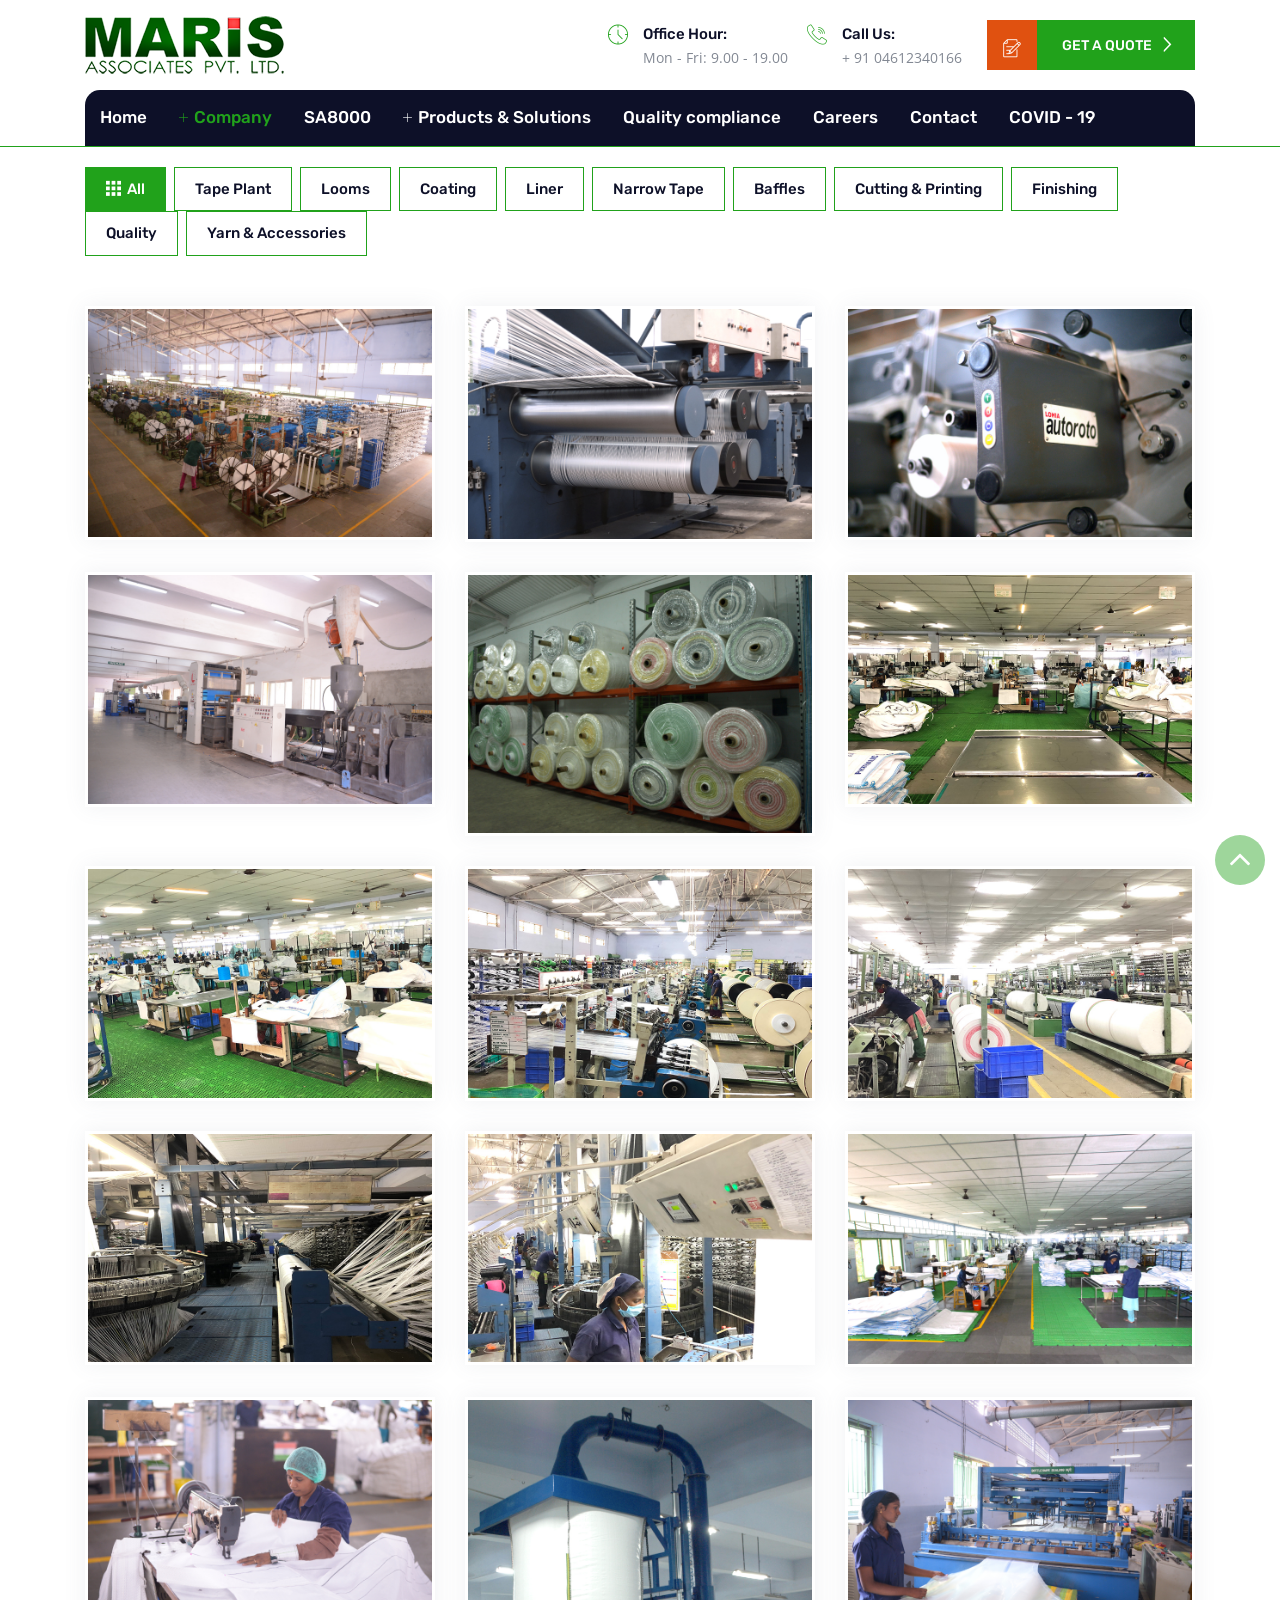
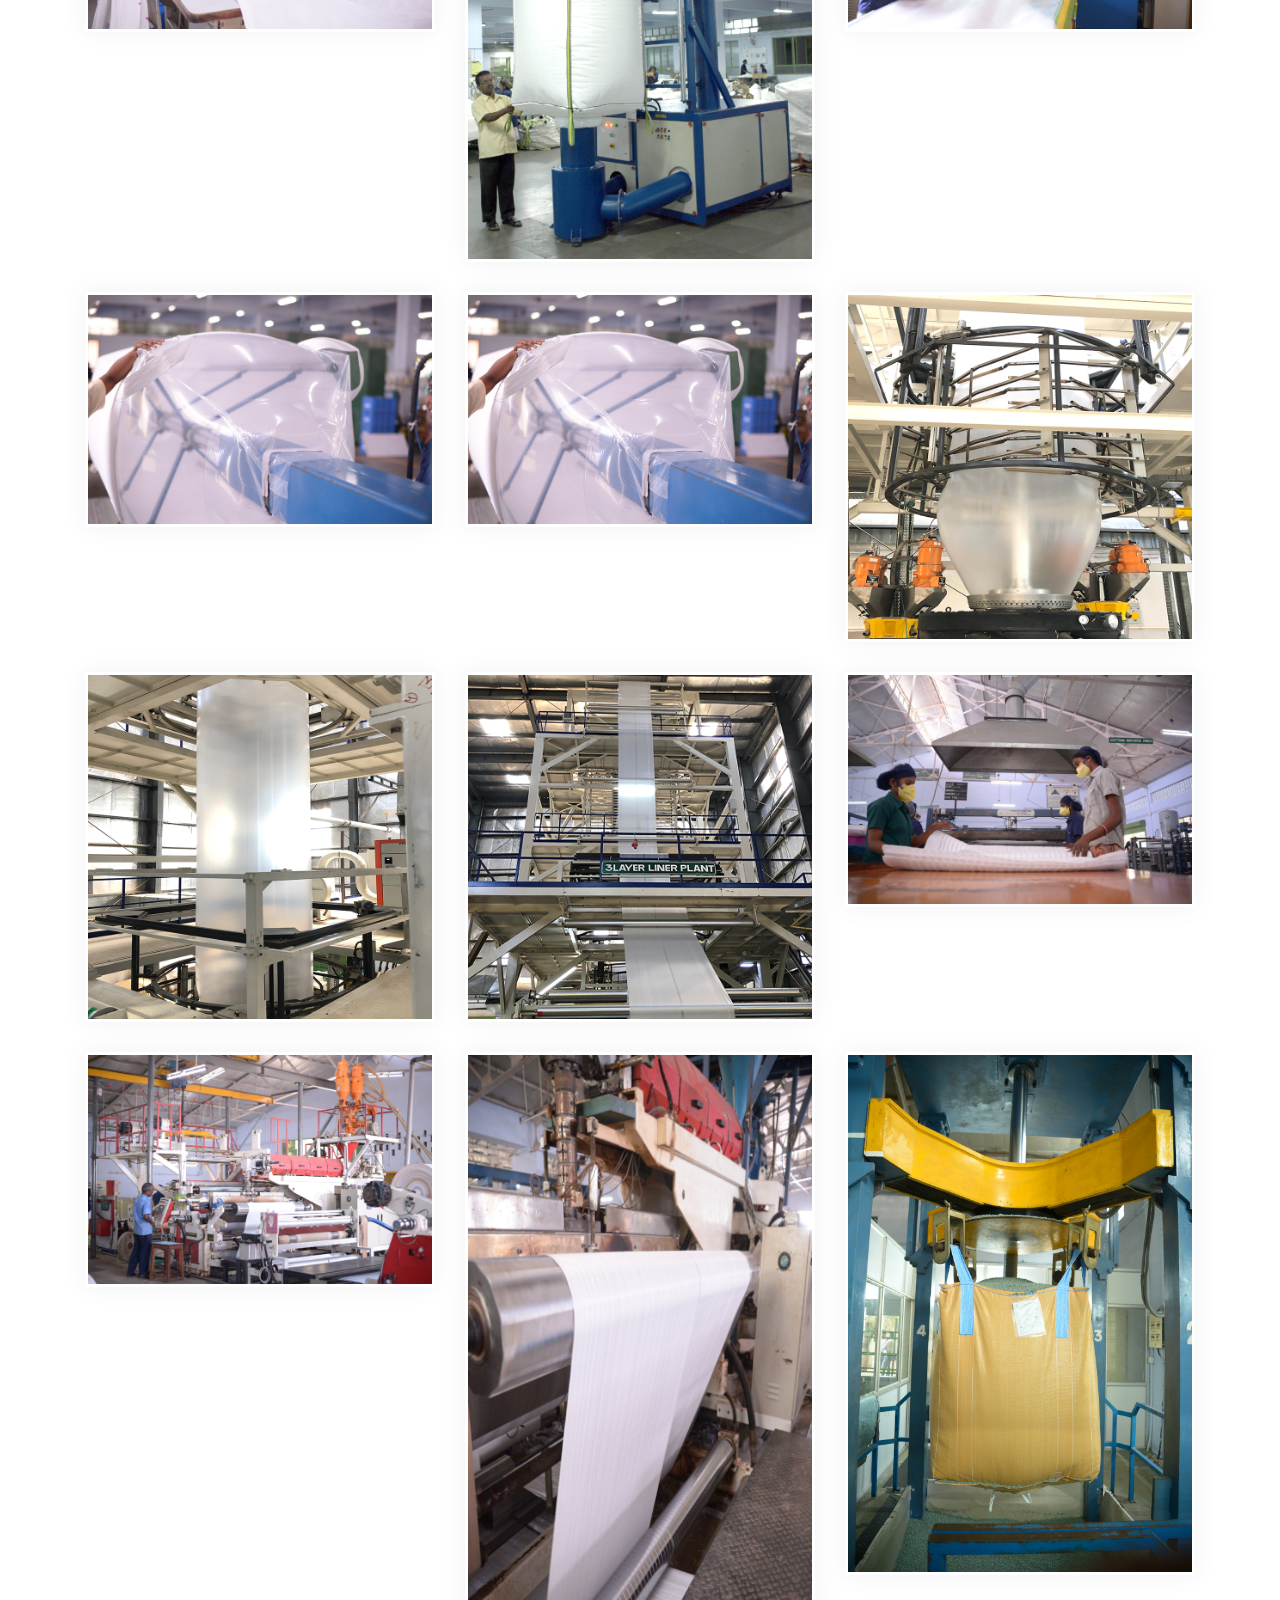
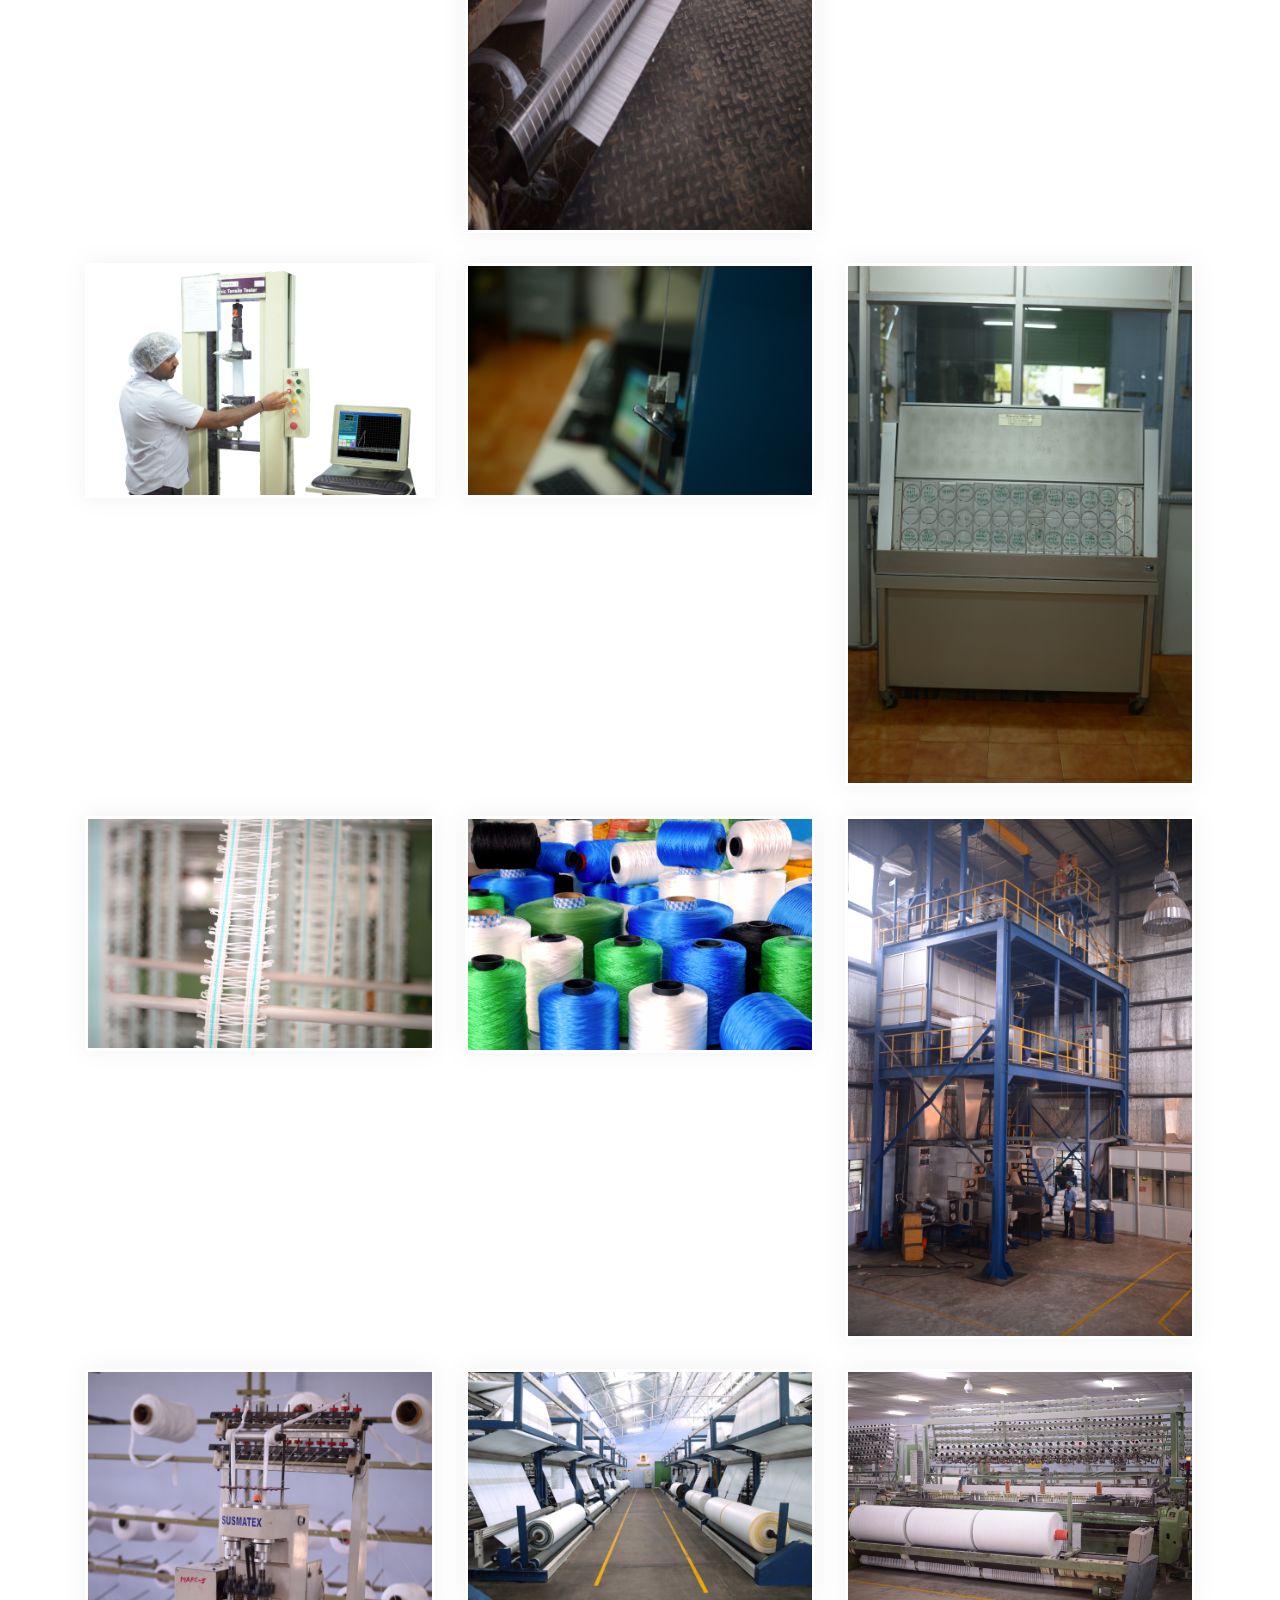
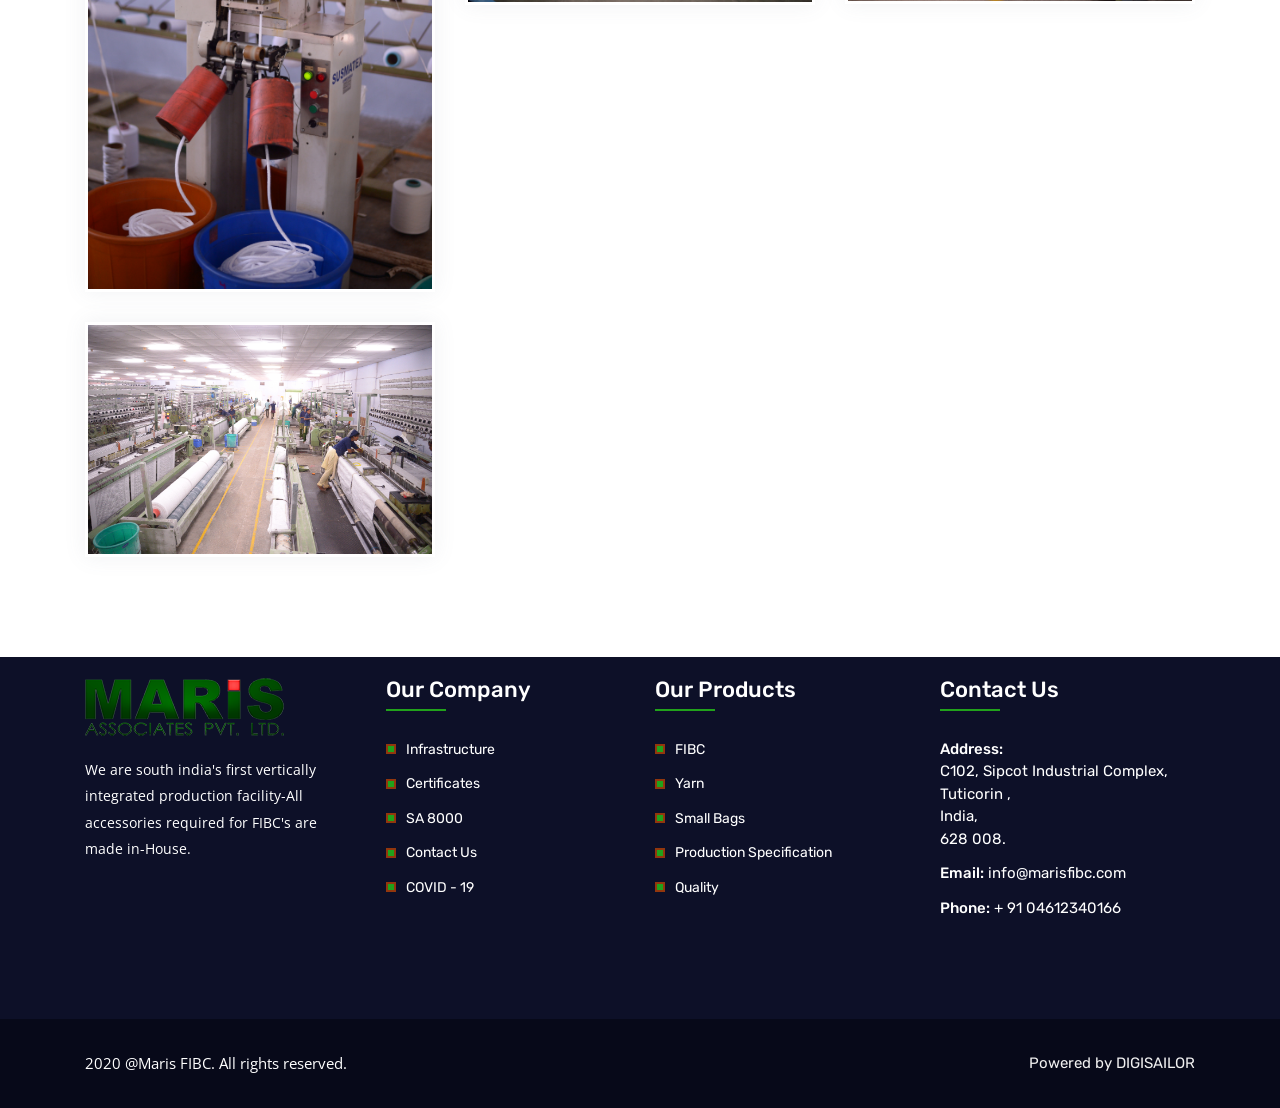
<file: public/infrastructure.html>
<!DOCTYPE html>
<html lang="zxx">
    <head>
        <meta charset="utf-8">
        <meta name="viewport" content="width=device-width, initial-scale=1">

        <!-- Bootstrap Min CSS -->
        <link rel="stylesheet" href="assets/css/bootstrap.min.css">
        <!-- Animate Min CSS -->
        <link rel="stylesheet" href="assets/css/animate.min.css">
        <!-- Flaticon CSS -->
        <link rel="stylesheet" href="assets/css/flaticon.css">
        <!-- Meanmenu CSS -->
        <link rel="stylesheet" href="assets/css/meanmenu.css">
        <!-- Owl Carousel Min CSS -->
        <link rel="stylesheet" href="assets/css/owl.carousel.min.css">
        <!-- Odometer CSS -->
        <link rel="stylesheet" href="assets/css/odometer.css">
        <!-- Magnific Popup Min CSS -->
        <link rel="stylesheet" href="assets/css/magnific-popup.min.css">
		<!-- NiceSelect CSS -->
		<link rel="stylesheet" href="assets/css/nice-select.css">
		<!-- FontAwesome Min CSS -->
		<link rel="stylesheet" href="assets/css/fontawesome.min.css">
        <!-- Style CSS -->
        <link rel="stylesheet" href="assets/css/style.css">
        <!-- Responsive CSS -->
        <link rel="stylesheet" href="assets/css/responsive.css">

           <title>Maris Associates Private Limited</title>

        <link rel="icon" type="image/png" href="assets/img/favicon.png">
    </head>

    <body>
        <!-- Start Preloader Area -->
        <div class="preloader">
            <div class="spinner">
                <div class="rect1"></div>
                <div class="rect2"></div>
                <div class="rect3"></div>
                <div class="rect4"></div>
                <div class="rect5"></div>
            </div>
        </div>
        <!-- End Preloader Area -->

         <!-- Start Header Area -->
        <header class="header header-style-three">
            <div class="header-middle">
                <div class="container">
                    <div class="row h-100 align-items-center">
                        <div class="col-lg-5">
                            <div class="logo">
                                <a href="index-4.html">
                                    <img src="assets/img/logo.png" alt="logo">
                                </a>
                            </div>
                        </div>

                        <div class="col-lg-7">
                            <div class="header-information">
                                <ul>
                                    <li>
                                        <div class="icon">
                                            <i class="flaticon-clock-1"></i>
                                        </div>
            
                                        <h5>Office Hour:</h5>
                                        <p>Mon - Fri: 9.00 - 19.00</p>
                                    </li>

                                    <li>
                                        <div class="icon">
                                            <i class="flaticon-phone"></i>
                                        </div>
            
                                        <h5>Call Us:</h5>
                                        <p><a href="#">+ 91 04612340166</a></p>
                                    </li>

                                    <li>
                                        <a href="#" class="btn btn-primary"><i class="flaticon-edit"></i> Get a Quote <i class="flaticon-right"></i></a>
                                    </li>
                                </ul>
                            </div>
                        </div>
                    </div>
                </div>
            </div>

            <div class="navbar-area">
                <div class="induxtro-mobile-nav">
                    <div class="logo">
                        <a href="index.html"><img src="assets/img/logo.png" alt="logo"></a>
                    </div>
                </div>

                <div class="induxtro-nav">
                    <div class="container">
                        <nav class="navbar navbar-expand-md navbar-light     ">
                            <div class="collapse navbar-collapse mean-menu" id="navbarSupportedContent">
                                <ul class="navbar-nav align-content-lg-center">
                                    <li class="nav-item"><a href="index.html" class="nav-link "></i> Home</a>
										 
                                    </li>

                                    <li class="nav-item"><a href="#" class="nav-link active"><i class="flaticon-add"></i> Company</a>
                                        <ul class="dropdown-menu">
                                            <li class="nav-item"><a href="#" class="nav-link active">Infrastructure</a></li>  <li class="nav-item"><a href="certificates.html" class="nav-link">Certificates</a></li>
											      <li class="nav-item"><a href="aboutus.html" class="nav-link">About us</a></li></ul>
                                    </li>
                                    
                                    <li class="nav-item"><a href="sa8000.html" class="nav-link"></i>SA8000</a> </li>
                                    <li class="nav-item"><a href="#" class="nav-link"><i class="flaticon-add"></i> Products & Solutions</a>
                                        <ul class="dropdown-menu">
                                            <li class="nav-item"><a href="FIBC.html" class="nav-link">Fibc</a></li>

                                            <li class="nav-item"><a href="yarn.html" class="nav-link">Yarn</a></li>
                                            
                                            <li class="nav-item"><a href="smallbags.html" class="nav-link">Small Bags</a></li>

                                            <li class="nav-item"><a href="productionspecification.html" class="nav-link">Production Specification</a></li>

                                           
                                        </ul>
                                    </li>
					<li class="nav-item"><a href="quality.html" class="nav-link">Quality compliance</a></li>
                    <!--<li class="nav-item"><a href="sustainability.html" class="nav-link"></i> Sustainability</a></li> -->
                                    <li class="nav-item"><a href="#" class="nav-link"></i> Careers</a> </li>
                                    <li class="nav-item"><a href="contact.html" class="nav-link">Contact</a></li>
                                     <li class="nav-item"><a href="covid.html" class="nav-link">COVID - 19</a></li>
                                </ul>

                                
                            </div>
                        </nav>
                    </div>
                    
            </div>
        </header>
        <!-- End Header Area -->

  

        <!-- Start Projects Area -->
        <section class="projects-area-two ptb-100">
            <div class="container">
                <div class="row">
                    <div class="col-lg-12">
                        <div class="shorting-menu">
                            <button class="filter" data-filter="all"><i class="flaticon-grid"></i> All</button>
                            <button class="filter" data-filter=".Tapeplant">Tape plant</button>
                            <button class="filter" data-filter=".Looms">Looms</button>
                            <button class="filter" data-filter=".Coating">Coating</button>
                            <button class="filter" data-filter=".Liner">Liner</button>
                            <button class="filter" data-filter=".Narrowtape">Narrow tape</button>
							 <button class="filter" data-filter=".Baffles">Baffles</button>
							 <button class="filter" data-filter=".CuttingPrinting">Cutting & Printing</button>
							 <button class="filter" data-filter=".Finishing">Finishing</button>
							 <button class="filter" data-filter=".quality">Quality</button>
							 <button class="filter" data-filter=".YarnAccessories">Yarn & Accessories</button>
                        </div>
                    </div>
                </div>


                <div class="shorting">
                    <div class="row">


                        <div class="col-lg-4 col-sm-6 mix Narrowtape ">
                            <div class="single-projects-box">
                                <div class="projects-image">
                                    <img src="assets/img/infra2/narrowtape.jpg" alt="image">

                                    <div class="btn-box">
                                        <a href="assets/img/infra2/narrowtape.jpg" class="popup-btn"><i class="flaticon-photo-1"></i></a>
                                    
                                    </div>
                                </div>
                            </div>
                        </div>
                        

                        <div class="col-lg-4 col-sm-6 mix Tapeplant ">
                            <div class="single-projects-box">
                                <div class="projects-image">
                                    <img src="assets/img/infra2/tape1.jpg" alt="image">

                                    <div class="btn-box">
                                        <a href="assets/img/infra2/tape1.jpg" class="popup-btn"><i class="flaticon-photo-1"></i></a>
                                       
                                    </div>
                                </div>
                            </div>
                        </div>
                        
                         
                        
                         <div class="col-lg-4 col-sm-6 mix Tapeplant ">
                            <div class="single-projects-box">
                                <div class="projects-image">
                                    <img src="assets/img/infra2/tape2.jpg" alt="image">

                                    <div class="btn-box">
                                        <a href="assets/img/infra2/tape2.jpg" class="popup-btn"><i class="flaticon-photo-1"></i></a>
                                       
                                    </div>
                                </div>
                            </div>
                        </div>
                        
                        <div class="col-lg-4 col-sm-6 mix Tapeplant ">
                            <div class="single-projects-box">
                                <div class="projects-image">
                                    <img src="assets/img/infra2/tape3.jpg" alt="image">

                                    <div class="btn-box">
                                        <a href="assets/img/infra2/tape3.jpg" class="popup-btn"><i class="flaticon-photo-1"></i></a>
                                       
                                    </div>
                                </div>
                            </div>
                        </div>
                        
                        <div class="col-lg-4 col-sm-6 mix Tapeplant ">
                            <div class="single-projects-box">
                                <div class="projects-image">
                                    <img src="assets/img/infra2/tape4.jpg" alt="image">

                                    <div class="btn-box">
                                        <a href="assets/img/infra2/tape4.jpg" class="popup-btn"><i class="flaticon-photo-1"></i></a>
                                    </div>
                                </div>
                            </div>
                        </div>

                        <div class="col-lg-4 col-sm-6 mix Tapeplant ">
                            <div class="single-projects-box">
                                <div class="projects-image">
                                    <img src="assets/img/infra2/1.JPG" alt="image">

                                    <div class="btn-box">
                                        <a href="assets/img/infra2/1.JPG" class="popup-btn"><i class="flaticon-photo-1"></i></a>
                                    </div>
                                </div>
                            </div>
                        </div>  
                        <div class="col-lg-4 col-sm-6 mix Tapeplant ">
                            <div class="single-projects-box">
                                <div class="projects-image">
                                    <img src="assets/img/infra2/2.JPG" alt="image">

                                    <div class="btn-box">
                                        <a href="assets/img/infra2/2.JPG" class="popup-btn"><i class="flaticon-photo-1"></i></a>
                                    </div>
                                </div>
                            </div>
                        </div>  
                        <div class="col-lg-4 col-sm-6 mix Tapeplant ">
                            <div class="single-projects-box">
                                <div class="projects-image">
                                    <img src="assets/img/infra2/3.JPG" alt="image">

                                    <div class="btn-box">
                                        <a href="assets/img/infra2/3.JPG" class="popup-btn"><i class="flaticon-photo-1"></i></a>
                                    </div>
                                </div>
                            </div>
                        </div>  
                        <div class="col-lg-4 col-sm-6 mix Tapeplant ">
                            <div class="single-projects-box">
                                <div class="projects-image">
                                    <img src="assets/img/infra2/4.JPG" alt="image">

                                    <div class="btn-box">
                                        <a href="assets/img/infra2/4.JPG" class="popup-btn"><i class="flaticon-photo-1"></i></a>
                                    </div>
                                </div>
                            </div>
                        </div>  
                        <div class="col-lg-4 col-sm-6 mix Tapeplant ">
                            <div class="single-projects-box">
                                <div class="projects-image">
                                    <img src="assets/img/infra2/5.JPG" alt="image">

                                    <div class="btn-box">
                                        <a href="assets/img/infra2/5.JPG" class="popup-btn"><i class="flaticon-photo-1"></i></a>
                                    </div>
                                </div>
                            </div>
                        </div>  
                        <div class="col-lg-4 col-sm-6 mix Tapeplant ">
                            <div class="single-projects-box">
                                <div class="projects-image">
                                    <img src="assets/img/infra2/6.JPG" alt="image">

                                    <div class="btn-box">
                                        <a href="assets/img/infra2/6.JPG" class="popup-btn"><i class="flaticon-photo-1"></i></a>
                                    </div>
                                </div>
                            </div>
                        </div>  


                        <div class="col-lg-4 col-sm-6 mix Finishing">
                            <div class="single-projects-box">
                                <div class="projects-image">
                                    <img src="assets\img\infra2\finishing1.jpg" alt="image">

                                    <div class="btn-box">
                                        <a href="assets\img\infra2\finishing1.jpg" class="popup-btn"><i class="flaticon-photo-1"></i></a>
                                       
                                    </div>
                                </div>

                              
                            </div>
                        </div>

                        <div class="col-lg-4 col-sm-6 mix Finishing">
                            <div class="single-projects-box">
                                <div class="projects-image">
                                    <img src="assets\img\infra2\finishing2.jpg" alt="image">

                                    <div class="btn-box">
                                        <a href="assets\img\infra2\finishing2.jpg" class="popup-btn"><i class="flaticon-photo-1"></i></a>
                                       
                                    </div>
                                </div>

                              
                            </div>
                        </div>

                        <div class="col-lg-4 col-sm-6 mix Finishing">
                           <div class="single-projects-box">
                                <div class="projects-image">
                                    <img src="assets\img\infra2\finishing3.jpg" alt="image">

                                    <div class="btn-box">
                                        <a href="assets\img\infra2\finishing3.jpg" class="popup-btn"><i class="flaticon-photo-1"></i></a>
                                       
                                    </div>
                                </div>

                              
                            </div>
                        </div>
						
						<div class="col-lg-4 col-sm-6 mix Liner">
                            <div class="single-projects-box">
                                <div class="projects-image">
                                    <img src="assets\img\infra2\liner1.jpg" alt="image">

                                    <div class="btn-box">
                                        <a href="assets\img\infra2\liner1.jpg" class="popup-btn"><i class="flaticon-photo-1"></i></a>
                                       
                                    </div>
                                </div>
                            </div>
                        </div>

                        <div class="col-lg-4 col-sm-6 mix Liner">
                           <div class="single-projects-box">
                                <div class="projects-image">
                                    <img src="assets\img\infra2\liner2.jpg" alt="image">

                                    <div class="btn-box">
                                        <a href="assets\img\infra2\liner2.jpg" class="popup-btn"><i class="flaticon-photo-1"></i></a>
                                    </div>
                                </div>
                            </div>
                        </div>
                        <div class="col-lg-4 col-sm-6 mix Liner">
                           <div class="single-projects-box">
                                <div class="projects-image">
                                    <img src="assets\img\infra2\liner3.JPG" alt="image">

                                    <div class="btn-box">
                                        <a href="assets\img\infra2\liner3.JPG" class="popup-btn"><i class="flaticon-photo-1"></i></a>
                                    </div>
                                </div>
                            </div>
                        </div>
                        <div class="col-lg-4 col-sm-6 mix Liner">
                           <div class="single-projects-box">
                                <div class="projects-image">
                                    <img src="assets\img\infra2\liner4.JPG" alt="image">

                                    <div class="btn-box">
                                        <a href="assets\img\infra2\liner4.JPG" class="popup-btn"><i class="flaticon-photo-1"></i></a>
                                    </div>
                                </div>
                            </div>
                        </div>
                        <div class="col-lg-4 col-sm-6 mix Liner">
                           <div class="single-projects-box">
                                <div class="projects-image">
                                    <img src="assets\img\infra2\liner5.JPG" alt="image">

                                    <div class="btn-box">
                                        <a href="assets\img\infra2\liner5.JPG" class="popup-btn"><i class="flaticon-photo-1"></i></a>
                                    </div>
                                </div>
                            </div>
                        </div>
                        <div class="col-lg-4 col-sm-6 mix Liner">
                           <div class="single-projects-box">
                                <div class="projects-image">
                                    <img src="assets\img\infra2\liner6.JPG" alt="image">

                                    <div class="btn-box">
                                        <a href="assets\img\infra2\liner6.JPG" class="popup-btn"><i class="flaticon-photo-1"></i></a>
                                    </div>
                                </div>
                            </div>
                        </div>
						

                        
                        
                         <div class="col-lg-4 col-sm-6 mix CuttingPrinting">
                           <div class="single-projects-box">
                                <div class="projects-image">
                                    <img src="assets\img\infra2\cutting.jpg" alt="image">

                                    <div class="btn-box">
                                        <a href="assets\img\infra2\cutting.jpg" class="popup-btn"><i class="flaticon-photo-1"></i></a>
                                       
                                    </div>
                                </div>

                              
                            </div>
                        </div>


                        <div class="col-lg-4 col-sm-6 mix Coating">
                           <div class="single-projects-box">
                                <div class="projects-image">
                                    <img src="assets\img\infra2\coat1.jpg" alt="image">

                                    <div class="btn-box">
                                        <a href="assets\img\infra2\coat1.jpg" class="popup-btn"><i class="flaticon-photo-1"></i></a>
                                       
                                    </div>
                                </div>

                              
                            </div>
                        </div>
                        
                        <div class="col-lg-4 col-sm-6 mix Coating">
                           <div class="single-projects-box">
                                <div class="projects-image">
                                    <img src="assets\img\infra2\coat2.jpg" alt="image">

                                    <div class="btn-box">
                                        <a href="assets\img\infra2\coat2.jpg" class="popup-btn"><i class="flaticon-photo-1"></i></a>
                                       
                                    </div>
                                </div>

                              
                            </div>
                        </div>

                       
						<div class="col-lg-4 col-sm-6 mix quality">
                            <div class="single-projects-box">
                                <div class="projects-image">
                                    <img src="assets/img/infra2/quality1.jpg" alt="image">

                                    <div class="btn-box">
                                        <a href="assets/img/infra2/quality1.jpg" class="popup-btn"><i class="flaticon-photo-1"></i></a>
                                     
                                    </div>
                                </div>

                               
                            </div>
                        </div>

                        <div class="col-lg-4 col-sm-6 mix quality">
                            <div class="single-projects-box">
                                <div class="projects-image">
                                    <img src="assets/img/infra2/quality4.png" alt="image">

                                    <div class="btn-box">
                                        <a href="assets/img/infra2/quality4.png" class="popup-btn"><i class="flaticon-photo-1"></i></a>
                                    
                                    </div>
                                </div>

                               
                            </div>
                        </div>
						  <div class="col-lg-4 col-sm-6 mix quality">
                            <div class="single-projects-box">
                                <div class="projects-image">
                                    <img src="assets/img/infra2/quality3.jpg" alt="image">

                                    <div class="btn-box">
                                        <a href="assets/img/infra2/quality3.jpg" class="popup-btn"><i class="flaticon-photo-1"></i></a>
                                  
                                    </div>
                                </div>

                               
                            </div>
                        </div>
						<div class="col-lg-4 col-sm-6 mix quality">
                            <div class="single-projects-box">
                                <div class="projects-image">
                                    <img src="assets/img/infra2/quality2.jpg" alt="image">

                                    <div class="btn-box">
                                        <a href="assets/img/infra2/quality2.jpg" class="popup-btn"><i class="flaticon-photo-1"></i></a>
                                       
                                    </div>
                                </div>

                               
                            </div>
                        </div>
						
						
						

                        <div class="col-lg-4 col-sm-6 mix YarnAccessories ">
                            <div class="single-projects-box">
                                <div class="projects-image">
                                    <img src="assets/img/infra2/yarn4.jpg" alt="image">

                                    <div class="btn-box">
                                        <a href="assets/img/infra2/yarn4.jpg" class="popup-btn"><i class="flaticon-photo-1"></i></a>
                                       
                                    </div>
                                </div>
                            </div>
                        </div>
                        <div class="col-lg-4 col-sm-6 mix YarnAccessories ">
                            <div class="single-projects-box">
                                <div class="projects-image">
                                    <img src="assets/img/infra2/yarn1.jpg" alt="image">

                                    <div class="btn-box">
                                        <a href="assets/img/infra2/yarn1.jpg" class="popup-btn"><i class="flaticon-photo-1"></i></a>
                                       
                                    </div>
                                </div>
                            </div>
                        </div>
                        <div class="col-lg-4 col-sm-6 mix YarnAccessories ">
                            <div class="single-projects-box">
                                <div class="projects-image">
                                    <img src="assets/img/infra2/yarn2.jpg" alt="image">

                                    <div class="btn-box">
                                        <a href="assets/img/infra2/yarn2.jpg" class="popup-btn"><i class="flaticon-photo-1"></i></a>
                                       
                                    </div>
                                </div>
                            </div>
                        </div>
                        <div class="col-lg-4 col-sm-6 mix YarnAccessories ">
                            <div class="single-projects-box">
                                <div class="projects-image">
                                    <img src="assets/img/infra2/yarn3.jpg" alt="image">

                                    <div class="btn-box">
                                        <a href="assets/img/infra2/yarn3.jpg" class="popup-btn"><i class="flaticon-photo-1"></i></a>
                                       
                                    </div>
                                </div>
                            </div>
                        </div>
						
							
						
							<div class="col-lg-4 col-sm-6 mix Looms ">
                            <div class="single-projects-box">
                                <div class="projects-image">
                                    <img src="assets/img/infra2/looms1.jpg" alt="image">

                                    <div class="btn-box">
                                        <a href="assets/img/infra2/looms1.jpg" class="popup-btn"><i class="flaticon-photo-1"></i></a>
                                       
                                    </div>
                                </div>
                            </div>
                        </div>
							<div class="col-lg-4 col-sm-6 mix Looms ">
                            <div class="single-projects-box">
                                <div class="projects-image">
                                    <img src="assets/img/infra2/looms2.jpg" alt="image">

                                    <div class="btn-box">
                                        <a href="assets/img/infra2/looms2.jpg" class="popup-btn"><i class="flaticon-photo-1"></i></a>
                                       
                                    </div>
                                </div>
                            </div>
                        </div>
							<div class="col-lg-4 col-sm-6 mix Looms ">
                            <div class="single-projects-box">
                                <div class="projects-image">
                                    <img src="assets/img/infra2/looms3.jpg" alt="image">

                                    <div class="btn-box">
                                        <a href="assets/img/infra2/looms3.jpg" class="popup-btn"><i class="flaticon-photo-1"></i></a>
                                       
                                    </div>
                                </div>
                            </div>
                        </div>
						
							
                        </div>
						

                        

                      
                    </div>
                </div>
            </div>
        </section>
        <!-- End Projects Area -->

        

          <!-- Start Footer Area -->
        <footer class="footer-area ptb-100 pb-0">
            <div class="container">
                <div class="row">
                    <div class="col-lg-3 col-md-6">
                        <div class="single-footer-widget">
                            <div class="logo">
                                <a href="#">
                                    <img src="assets/img/logo.png" alt="logo">
                                </a>
                            </div>
                            <p align="">We are south india's first vertically integrated production facility-All accessories required for FIBC's are made in-House.</p>
                        </div>
                    </div>

                    <div class="col-lg-3 col-md-6">
                        <div class="single-footer-widget ml-3">
                            <h3>Our Company</h3>

                            <ul class="list">
                                <li><a href="infrastructure.html">Infrastructure</a> </li>
                                <li><a href="certificates.html">Certificates</a> </li>
                                <li><a href="sa8000.html">SA 8000</a> </li>
                                 <li><a href="contact.html">Contact Us</a> </li>
                                 <li><a href="covid.html">COVID - 19</a> </li>
                            </ul>
                        </div>
                    </div>

                    <div class="col-lg-3 col-md-6">
                        <div class="single-footer-widget">
                            <h3>Our Products</h3>

                            <ul class="list">
                                <li><a href="fibc.html">FIBC</a> </li>
                                <li><a href="yarn.html">Yarn</a> </li>
                                <li><a href="smallbags.html">Small Bags</a> </li>
                                <li><a href="productionspecification.html">Production Specification</a> </li>
                                <li><a href="quality.html">Quality</a> </li>
                               
                            </ul>
                        </div>
                    </div>

                    <div class="col-lg-3 col-md-6">
                        <div class="single-footer-widget">
                            <h3>Contact Us</h3>

							


							
							
							
							
                            <ul class="contact-info">
                               
								  <li><span>Address:</span> 
<br>C102, Sipcot Industrial Complex,<br>
Tuticorin ,<br>
India,<br>
628 008.</li>
                                <li><span>Email:</span> <a href="#">info@marisfibc.com</a></li>
                                <li><span>Phone:</span> <a href="#">+ 91 04612340166</a></li>
                            </ul>

                         
                        </div>
                    </div>
                </div>
            </div>
            <div class="copyright-area">
                <div class="container">
                    <div class="row h-100 align-items-center">
                        <div class="col-lg-6 col-md-6">
                            <p>2020 @Maris FIBC. All rights reserved.</p>
                        </div>

                        <div class="col-lg-6 col-md-6">
                            <ul>
                                
                                <li><a href="http://digisailor.com/">Powered by DIGISAILOR</a></li>
                            </ul>
                        </div>
                    </div>
                </div>
            </div>
        </footer>
        <!-- End Footer Area -->

        <div class="go-top"><i class="flaticon-chevron"></i></div>

        <!-- Jquery Min Js -->
        <script src="assets/js/jquery.min.js"></script>
        <!-- Popper Min JS -->
        <script src="assets/js/popper.min.js"></script>
        <!-- Bootstrap Min JS -->
        <script src="assets/js/bootstrap.min.js"></script>
        <!-- Meanmenu Min JS -->
        <script src="assets/js/jquery.meanmenu.min.js"></script>
        <!-- Owl Carousel Min JS -->
        <script src="assets/js/owl.carousel.min.js"></script>
        <!-- Appear Min JS -->
		<script src="assets/js/jquery.appear.js"></script>
		<!-- Odometer Min JS -->
        <script src="assets/js/odometer.min.js"></script>
        <!-- Magnific Popup Min JS -->
        <script src="assets/js/jquery.magnific-popup.min.js"></script>
        <!-- Mixitup min JS -->
        <script src="assets/js/mixitup.min.js"></script>
		<!-- NiceSelect Min Js -->
        <script src="assets/js/jquery.nice-select.min.js"></script>
        <!-- AjaxChimp JS -->
        <script src="assets/js/jquery.ajaxchimp.min.js"></script>
        <!-- Form Validator Min JS -->
        <script src="assets/js/form-validator.min.js"></script>
        <!-- Contact Form Min JS -->
        <script src="assets/js/contact-form-script.js"></script>
        <!-- Induxtro Map JS -->
        <script src="assets/js/induxtro-map.js"></script>
        <!-- Main JS -->
        <script src="assets/js/main.js"></script>
    </body>
</html>
</file>
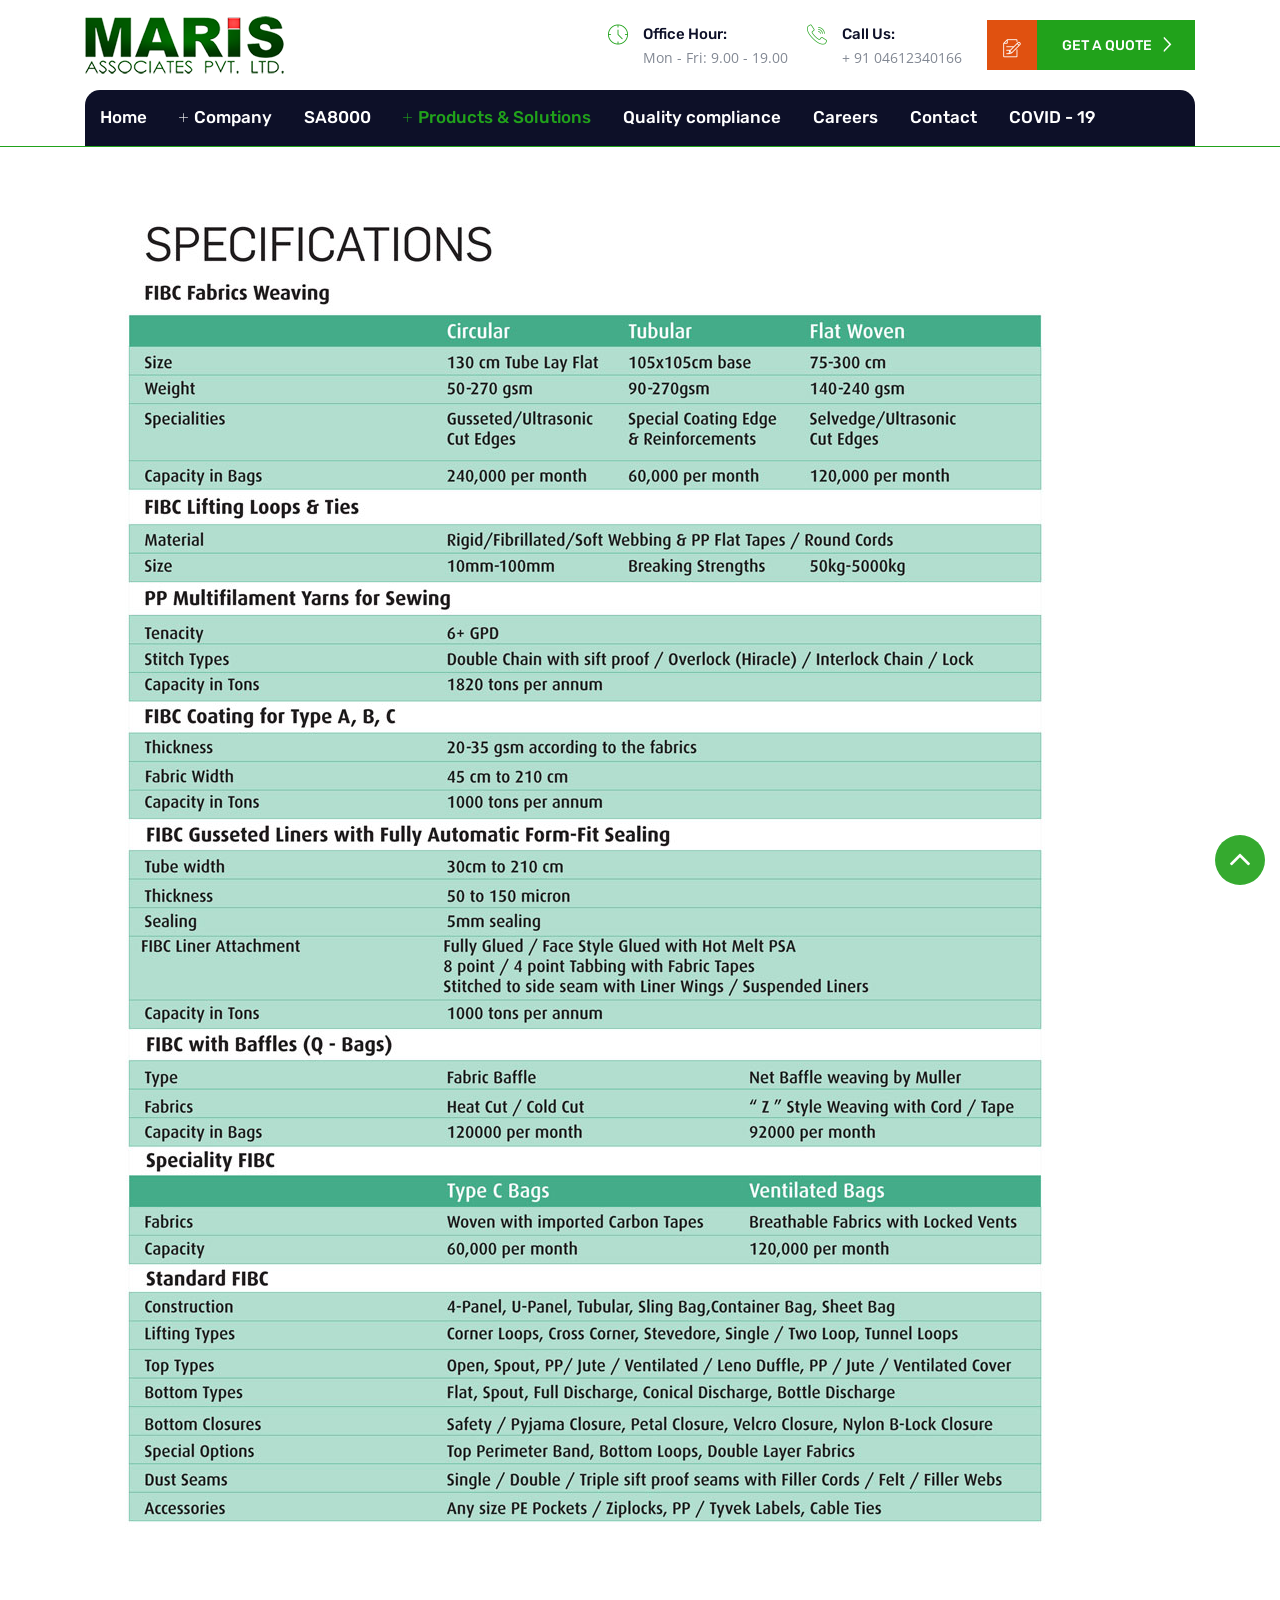
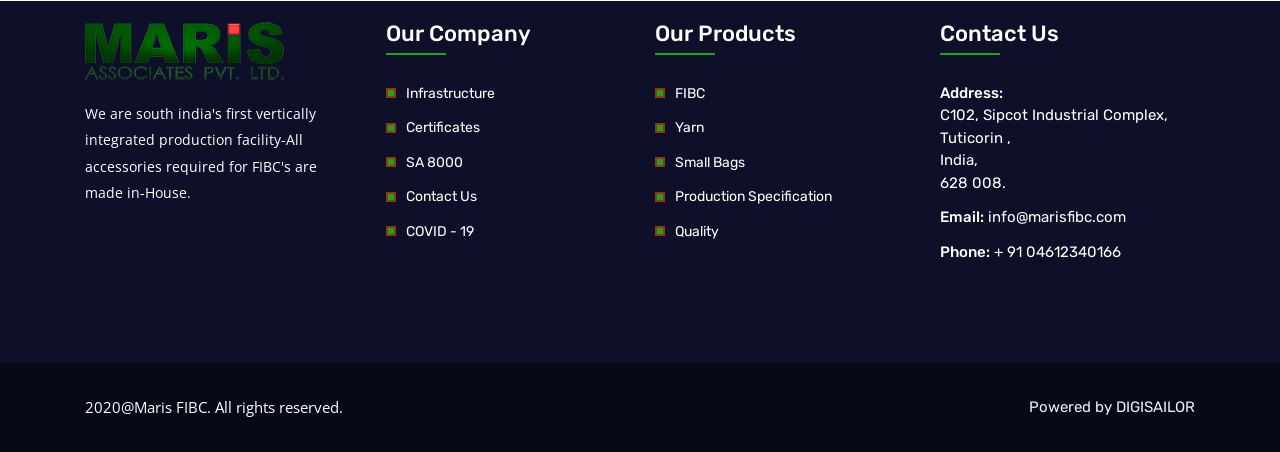
<file: public/productionspecification.html>
<!DOCTYPE html>
<html lang="zxx">
    <head>
        <meta charset="utf-8">
        <meta name="viewport" content="width=device-width, initial-scale=1">

        <!-- Bootstrap Min CSS -->
        <link rel="stylesheet" href="assets/css/bootstrap.min.css">
        <!-- Animate Min CSS -->
        <link rel="stylesheet" href="assets/css/animate.min.css">
        <!-- Flaticon CSS -->
        <link rel="stylesheet" href="assets/css/flaticon.css">
        <!-- Meanmenu CSS -->
        <link rel="stylesheet" href="assets/css/meanmenu.css">
        <!-- Owl Carousel Min CSS -->
        <link rel="stylesheet" href="assets/css/owl.carousel.min.css">
        <!-- Odometer CSS -->
        <link rel="stylesheet" href="assets/css/odometer.css">
        <!-- Magnific Popup Min CSS -->
        <link rel="stylesheet" href="assets/css/magnific-popup.min.css">
		<!-- NiceSelect CSS -->
		<link rel="stylesheet" href="assets/css/nice-select.css">
		<!-- FontAwesome Min CSS -->
		<link rel="stylesheet" href="assets/css/fontawesome.min.css">
        <!-- Style CSS -->
        <link rel="stylesheet" href="assets/css/style.css">
        <!-- Responsive CSS -->
        <link rel="stylesheet" href="assets/css/responsive.css">

           <title>Maris Associates Private Limited</title>

        <link rel="icon" type="image/png" href="assets/img/favicon.png">
    </head>

    <body>
        <!-- Start Preloader Area -->
        <div class="preloader">
            <div class="spinner">
                <div class="rect1"></div>
                <div class="rect2"></div>
                <div class="rect3"></div>
                <div class="rect4"></div>
                <div class="rect5"></div>
            </div>
        </div>
        <!-- End Preloader Area -->

         <!-- Start Header Area -->
        <header class="header header-style-three">
            <div class="header-middle">
                <div class="container">
                    <div class="row h-100 align-items-center">
                        <div class="col-lg-5">
                            <div class="logo">
                                <a href="index-4.html">
                                    <img src="assets/img/logo.png" alt="logo">
                                </a>
                            </div>
                        </div>

                        <div class="col-lg-7">
                            <div class="header-information">
                                <ul>
                                    <li>
                                        <div class="icon">
                                            <i class="flaticon-clock-1"></i>
                                        </div>
            
                                        <h5>Office Hour:</h5>
                                        <p>Mon - Fri: 9.00 - 19.00</p>
                                    </li>

                                    <li>
                                        <div class="icon">
                                            <i class="flaticon-phone"></i>
                                        </div>
            
                                        <h5>Call Us:</h5>
                                        <p><a href="#">+ 91 04612340166</a></p>
                                    </li>

                                    <li>
                                        <a href="#" class="btn btn-primary"><i class="flaticon-edit"></i> Get a Quote <i class="flaticon-right"></i></a>
                                    </li>
                                </ul>
                            </div>
                        </div>
                    </div>
                </div>
            </div>

            <div class="navbar-area">
                <div class="induxtro-mobile-nav">
                    <div class="logo">
                        <a href="index.html"><img src="assets/img/logo.png" alt="logo"></a>
                    </div>
                </div>

                <div class="induxtro-nav">
                    <div class="container">
                        <nav class="navbar navbar-expand-md navbar-light     ">
                            <div class="collapse navbar-collapse mean-menu" id="navbarSupportedContent">
                                <ul class="navbar-nav align-content-lg-center">
                                    <li class="nav-item"><a href="index.html" class="nav-link "></i> Home</a>
										 
                                    </li>

                                    <li class="nav-item"><a href="#" class="nav-link"><i class="flaticon-add"></i> Company</a>
                                        <ul class="dropdown-menu">
                                            <li class="nav-item"><a href="infrastructure.html" class="nav-link">Infrastructure</a></li>  <li class="nav-item"><a href="certificates.html" class="nav-link">Certificates</a></li>
											      <li class="nav-item"><a href="aboutus.html" class="nav-link">About us</a></li></ul>
                                    </li>
                                    
                                    <li class="nav-item"><a href="sa8000.html" class="nav-link"></i>SA8000</a>
                                        
                                    </li>

                                    <li class="nav-item"><a href="#" class="nav-link active"><i class="flaticon-add"></i> Products & Solutions</a>
                                        <ul class="dropdown-menu">
                                            <li class="nav-item"><a href="FIBC.html" class="nav-link">Fibc</a></li>

                                            <li class="nav-item"><a href="yarn.html" class="nav-link">Yarn</a></li>
                                            
                                            <li class="nav-item"><a href="smallbags.html" class="nav-link">Small Bags</a></li>

                                            <li class="nav-item"><a href="#" class="nav-link active">Production Specification</a></li>

                                           
                                        </ul>
                                    </li>
					<li class="nav-item"><a href="quality.html" class="nav-link">Quality compliance</a></li>
                    <!-- <li class="nav-item"><a href="sustainability.html" class="nav-link"></i>Sustainability</a></li> -->
                                    <li class="nav-item"><a href="#" class="nav-link"></i> Careers</a>
                                        
                                    </li>
                                    <li class="nav-item"><a href="contact.html" class="nav-link">Contact</a></li>
                                     <li class="nav-item"><a href="covid.html" class="nav-link">COVID - 19</a></li>
                                </ul>

                                
                            </div>
                        </nav>
                    </div>
                    
            </div>
        </header>
        <!-- End Header Area -->

     

        <!-- Start Shop Area -->
		<section class="shop-area ptb-100">
			<div class="container">
			            
                
                   
                            <div class="about-inner-image">
                                <img src="assets/img/about2.jpg" alt="about">
                            </div>
                        
                
			</div>
		</section>
		<!-- End Shop Area -->

        
          <!-- Start Footer Area -->
        <footer class="footer-area ptb-100 pb-0">
            <div class="container">
                <div class="row">
                    <div class="col-lg-3 col-md-6">
                        <div class="single-footer-widget">
                            <div class="logo">
                                <a href="#">
                                    <img src="assets/img/logo.png" alt="logo">
                                </a>
                            </div>
                            <p align="">We are south india's first vertically integrated production facility-All accessories required for FIBC's are made in-House.</p>
                        </div>
                    </div>

                    <div class="col-lg-3 col-md-6">
                        <div class="single-footer-widget ml-3">
                            <h3>Our Company</h3>

                            <ul class="list">
                                <li><a href="infrastructure.html">Infrastructure</a> </li>
                                <li><a href="certificates.html">Certificates</a> </li>
                                <li><a href="sa8000.html">SA 8000</a> </li>
                                 <li><a href="contact.html">Contact Us</a> </li>
                                 <li><a href="covid.html">COVID - 19</a> </li>
                            </ul>
                        </div>
                    </div>

                    <div class="col-lg-3 col-md-6">
                        <div class="single-footer-widget">
                            <h3>Our Products</h3>

                            <ul class="list">
                                <li><a href="fibc.html">FIBC</a> </li>
                                <li><a href="yarn.html">Yarn</a> </li>
                                <li><a href="smallbags.html">Small Bags</a> </li>
                                <li><a href="productionspecification.html">Production Specification</a> </li>
                                <li><a href="quality.html">Quality</a> </li>
                               
                            </ul>
                        </div>
                    </div>

                    <div class="col-lg-3 col-md-6">
                        <div class="single-footer-widget">
                            <h3>Contact Us</h3>
                            <ul class="contact-info">
                               
								  <li><span>Address:</span> 
<br>C102, Sipcot Industrial Complex,<br>
Tuticorin ,<br>
India,<br>
628 008.</li>
                                <li><span>Email:</span> <a href="#">info@marisfibc.com</a></li>
                                <li><span>Phone:</span> <a href="#">+ 91 04612340166</a></li>
                            </ul>

                         
                        </div>
                    </div>
                </div>
            </div>
            <div class="copyright-area">
                <div class="container">
                    <div class="row h-100 align-items-center">
                        <div class="col-lg-6 col-md-6">
                            <p>2020@Maris FIBC. All rights reserved.</p>
                        </div>

                        <div class="col-lg-6 col-md-6">
                            <ul>
                                
                                <li><a href="http://digisailor.com/">Powered by DIGISAILOR</a></li>
                            </ul>
                        </div>
                    </div>
                </div>
            </div>
        </footer>
        <!-- End Footer Area -->

        <div class="go-top"><i class="flaticon-chevron"></i></div>

        <!-- Jquery Min Js -->
        <script src="assets/js/jquery.min.js"></script>
        <!-- Popper Min JS -->
        <script src="assets/js/popper.min.js"></script>
        <!-- Bootstrap Min JS -->
        <script src="assets/js/bootstrap.min.js"></script>
        <!-- Meanmenu Min JS -->
        <script src="assets/js/jquery.meanmenu.min.js"></script>
        <!-- Owl Carousel Min JS -->
        <script src="assets/js/owl.carousel.min.js"></script>
        <!-- Appear Min JS -->
		<script src="assets/js/jquery.appear.js"></script>
		<!-- Odometer Min JS -->
        <script src="assets/js/odometer.min.js"></script>
        <!-- Magnific Popup Min JS -->
        <script src="assets/js/jquery.magnific-popup.min.js"></script>
        <!-- Mixitup min JS -->
        <script src="assets/js/mixitup.min.js"></script>
		<!-- NiceSelect Min Js -->
        <script src="assets/js/jquery.nice-select.min.js"></script>
        <!-- AjaxChimp JS -->
        <script src="assets/js/jquery.ajaxchimp.min.js"></script>
        <!-- Form Validator Min JS -->
        <script src="assets/js/form-validator.min.js"></script>
        <!-- Contact Form Min JS -->
        <script src="assets/js/contact-form-script.js"></script>
        <!-- Induxtro Map JS -->
        <script src="assets/js/induxtro-map.js"></script>
        <!-- Main JS -->
        <script src="assets/js/main.js"></script>
    </body>
</html>
</file>
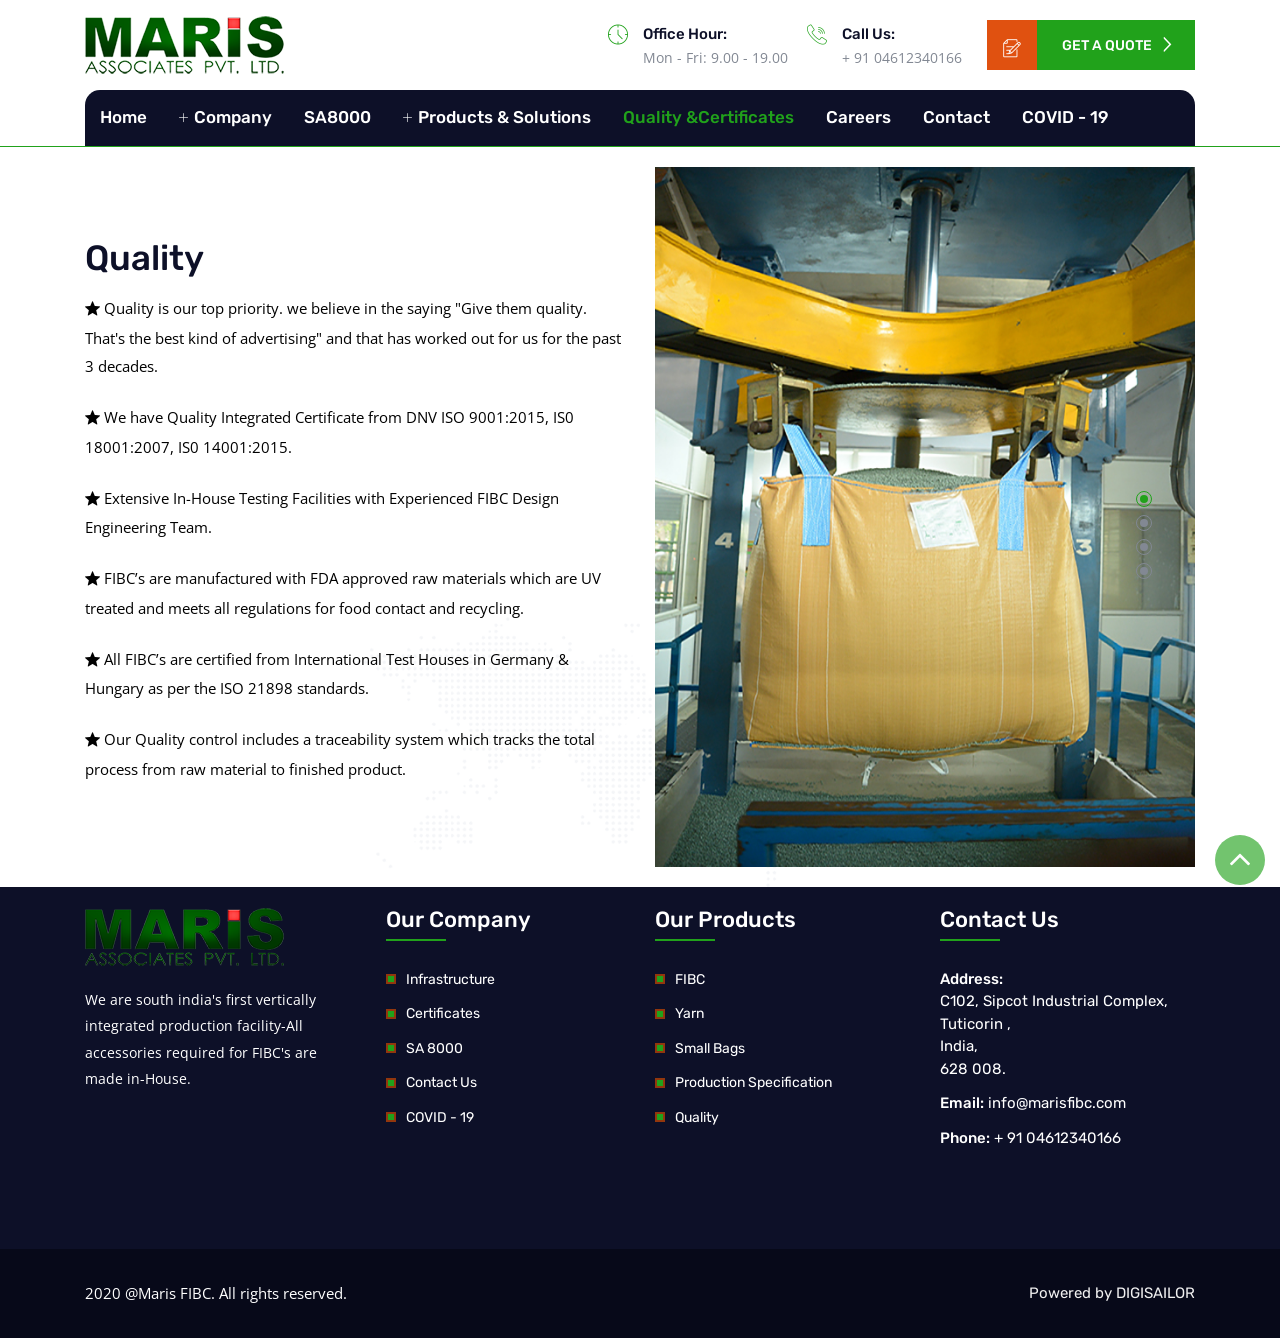
<file: public/quality.html>
<!DOCTYPE html>
<html lang="zxx">

<head>
    <meta charset="utf-8">
    <meta name="viewport" content="width=device-width, initial-scale=1">

    <!-- Bootstrap Min CSS -->
    <link rel="stylesheet" href="assets/css/bootstrap.min.css">
    <!-- Animate Min CSS -->
    <link rel="stylesheet" href="assets/css/animate.min.css">
    <!-- Flaticon CSS -->
    <link rel="stylesheet" href="assets/css/flaticon.css">
    <!-- Meanmenu CSS -->
    <link rel="stylesheet" href="assets/css/meanmenu.css">
    <!-- Owl Carousel Min CSS -->
    <link rel="stylesheet" href="assets/css/owl.carousel.min.css">
    <!-- Odometer CSS -->
    <link rel="stylesheet" href="assets/css/odometer.css">
    <!-- Magnific Popup Min CSS -->
    <link rel="stylesheet" href="assets/css/magnific-popup.min.css">
    <!-- NiceSelect CSS -->
    <link rel="stylesheet" href="assets/css/nice-select.css">
    <!-- FontAwesome Min CSS -->
    <link rel="stylesheet" href="assets/css/fontawesome.min.css">
    <!-- Style CSS -->
    <link rel="stylesheet" href="assets/css/style.css">
    <!-- Responsive CSS -->
    <link rel="stylesheet" href="assets/css/responsive.css">

    <title>Maris Associates Private Limited</title>

    <link rel="icon" type="image/png" href="assets/img/favicon.png">
</head>

<body>
    <!-- Start Preloader Area -->
    <div class="preloader">
        <div class="spinner">
            <div class="rect1"></div>
            <div class="rect2"></div>
            <div class="rect3"></div>
            <div class="rect4"></div>
            <div class="rect5"></div>
        </div>
    </div>
    <!-- End Preloader Area -->

    <!-- Start Header Area -->
    <header class="header header-style-three">
        <div class="header-middle">
            <div class="container">
                <div class="row h-100 align-items-center">
                    <div class="col-lg-5">
                        <div class="logo">
                            <a href="index-4.html">
                                <img src="assets/img/logo.png" alt="logo">
                            </a>
                        </div>
                    </div>

                    <div class="col-lg-7">
                        <div class="header-information">
                            <ul>
                                <li>
                                    <div class="icon">
                                        <i class="flaticon-clock-1"></i>
                                    </div>

                                    <h5>Office Hour:</h5>
                                    <p>Mon - Fri: 9.00 - 19.00</p>
                                </li>

                                <li>
                                    <div class="icon">
                                        <i class="flaticon-phone"></i>
                                    </div>

                                    <h5>Call Us:</h5>
                                    <p><a href="#">+ 91 04612340166</a></p>
                                </li>

                                <li>
                                    <a href="#" class="btn btn-primary"><i class="flaticon-edit"></i> Get a Quote <i class="flaticon-right"></i></a>
                                </li>
                            </ul>
                        </div>
                    </div>
                </div>
            </div>
        </div>

        <div class="navbar-area">
            <div class="induxtro-mobile-nav">
                <div class="logo">
                    <a href="index.html"><img src="assets/img/logo.png" alt="logo"></a>
                </div>
            </div>

            <div class="induxtro-nav">
                <div class="container">
                    <nav class="navbar navbar-expand-md navbar-light     ">
                        <div class="collapse navbar-collapse mean-menu" id="navbarSupportedContent">
                            <ul class="navbar-nav align-content-lg-center">
                                <li class="nav-item">
                                    <a href="index.html" class="nav-link "></i> Home</a>

                                </li>

                                <li class="nav-item"><a href="#" class="nav-link"><i class="flaticon-add"></i> Company</a>
                                    <ul class="dropdown-menu">
                                        <li class="nav-item"><a href="infrastructure.html" class="nav-link">Infrastructure</a></li>
                                        <li class="nav-item"><a href="certificates.html" class="nav-link">Certificates</a></li>
                                        <li class="nav-item"><a href="aboutus.html" class="nav-link">About us</a></li>
                                    </ul>
                                </li>

                                <li class="nav-item">
                                    <a href="sa8000.html" class="nav-link"></i>SA8000</a>

                                </li>

                                <li class="nav-item"><a href="#" class="nav-link"><i class="flaticon-add"></i> Products & Solutions</a>
                                    <ul class="dropdown-menu">
                                        <li class="nav-item"><a href="FIBC.html" class="nav-link">Fibc</a></li>

                                        <li class="nav-item"><a href="yarn.html" class="nav-link">Yarn</a></li>

                                        <li class="nav-item"><a href="smallbags.html" class="nav-link">Small Bags</a></li>

                                        <li class="nav-item"><a href="productionspecification.html" class="nav-link">Production Specification</a></li>


                                    </ul>
                                </li>
                                <li class="nav-item"><a href="#" class="nav-link active">Quality &Certificates</a></li>
                                <!--<li class="nav-item"><a href="sustainability.html" class="nav-link"></i> Sustainability</a></li> -->
                                <li class="nav-item">
                                    <a href="#" class="nav-link"></i> Careers</a>
                                </li>
                                <li class="nav-item"><a href="contact.html" class="nav-link">Contact</a></li>
                                <li class="nav-item"><a href="covid.html" class="nav-link">COVID - 19</a></li>
                            </ul>


                        </div>
                    </nav>
                </div>

            </div>
    </header>
    <!-- End Header Area -->


    <!-- Start About Area -->
    <section class="about-area ptb-100">
        <div class="container">


            <div class="row h-100 align-items-center">
                <!--   <div class="col-lg-6 col-md-12">
                        <div class="about-image">
                            <img src="assets/img/quality.jpg" alt="about">

                        </div>
                    </div>   -->

                <div class="col-lg-6 col-md-6">
                    <div class="about-content">

                        <h3>Quality </h3>
                        <p style="color: black;"><i class="flaticon-star"></i> Quality is our top priority. we believe in the saying "Give them quality. That's the best kind of advertising" and that has worked out for us for the past 3 decades.</p><br>
                        <p style="color: black;"><i class="flaticon-star"></i> We have Quality Integrated Certificate from DNV ISO 9001:2015, IS0 18001:2007, IS0 14001:2015.</p><br>
                        <p style="color: black;"><i class="flaticon-star"></i> Extensive In-House Testing Facilities with Experienced FIBC Design Engineering Team.</p><br>
                        <p style="color: black;"><i class="flaticon-star"></i> FIBC’s are manufactured with FDA approved raw materials which are UV treated and meets all regulations for food contact and recycling.</p><br>
                        <p style="color: black;"><i class="flaticon-star"></i> All FIBC’s are certified from International Test Houses in Germany & Hungary as per the ISO 21898 standards.</p><br>
                        <p style="color: black;"> <i class="flaticon-star"></i> Our Quality control includes a traceability system which tracks the total process from raw material to finished product.</p> <br>
                    </div>
                </div>

                <div class="col-lg-6 col-md-6">
                    <div class="home-slides home-banner-four owl-carousel owl-theme">
                        <div class="main-banner item-bg17">
                            <div class="d-table">
                                <div class="d-table-cell">
                                    <div class="container">
                                        <div class="row">
                                            <div class="col-lg-7 col-md-7">

                                            </div>
                                        </div>
                                    </div>
                                </div>
                            </div>
                        </div>

                        <div class="main-banner item-bg18">
                            <div class="d-table">
                                <div class="d-table-cell">
                                    <div class="container">
                                        <div class="row">
                                            <div class="col-lg-7 col-md-7">

                                            </div>
                                        </div>
                                    </div>
                                </div>
                            </div>
                        </div>

                        <div class="main-banner item-bg19">
                            <div class="d-table">
                                <div class="d-table-cell">
                                    <div class="container">
                                        <div class="row">
                                            <div class="col-lg-7 col-md-7">

                                            </div>
                                        </div>
                                    </div>
                                </div>
                            </div>
                        </div>

                        <div class="main-banner item-bg20">
                            <div class="d-table">
                                <div class="d-table-cell">
                                    <div class="container">
                                        <div class="row">
                                            <div class="col-lg-7 col-md-7">

                                            </div>
                                        </div>
                                    </div>
                                </div>
                            </div>
                        </div>

                    </div>
                </div>

            </div>
        </div>

        <div class="map-image"><img src="assets/img/map.png" alt="map"></div>
    </section>
    <!-- End About Area 


    <section class="projects-area ptb-100 bg-black">
        <div class="container">
            <div class="section-title">
                <div class="row h-100 align-items-center">
                    <div class="col-lg-7 col-md-7">
                        <div class="bar"></div>
                        <h2>We carry the world</h2>

                    </div>

                    <div class="col-lg-5 col-md-5 text-right">
                        <a href="fibc.html" class="btn btn-primary">View All</a>
                    </div>
                </div>
            </div>
        </div>

        <div class="row m-0">
            <div class="projects-slides owl-carousel owl-theme">
                <div class="col-lg-12">
                    <div class="single-projects">
                        <img src="assets/img/11.JPG" alt="image">




                    </div>
                </div>

                <div class="col-lg-12">
                    <div class="single-projects">
                        <img src="assets/img/12.png" alt="image">


                    </div>
                </div>

                <div class="col-lg-12">
                    <div class="single-projects">
                        <img src="assets/img/13.JPG" alt="image">


                    </div>
                </div>

                <div class="col-lg-12">
                    <div class="single-projects">
                        <img src="assets/img/14.JPG" alt="image">


                    </div>
                </div>

                <div class="col-lg-12">
                    <div class="single-projects">
                        <img src="assets/img/5.jpg" alt="image">


                    </div>
                </div>

                <div class="col-lg-12">
                    <div class="single-projects">
                        <img src="assets/img/6.jpg" alt="image">


                    </div>
                </div>
            </div>
        </div>

        <div class="map-image"><img src="assets/img/map2.png" alt="map"></div>
    </section> -->


    <!-- Start Footer Area -->
    <footer class="footer-area ptb-100 pb-0">
        <div class="container">
            <div class="row">
                <div class="col-lg-3 col-md-6">
                    <div class="single-footer-widget">
                        <div class="logo">
                            <a href="#">
                                <img src="assets/img/logo.png" alt="logo">
                            </a>
                        </div>
                        <p align="">We are south india's first vertically integrated production facility-All accessories required for FIBC's are made in-House.</p>
                    </div>
                </div>

                <div class="col-lg-3 col-md-6">
                    <div class="single-footer-widget ml-3">
                        <h3>Our Company</h3>

                        <ul class="list">
                            <li><a href="infrastructure.html">Infrastructure</a> </li>
                            <li><a href="certificates.html">Certificates</a> </li>
                            <li><a href="sa8000.html">SA 8000</a> </li>
                            <li><a href="contact.html">Contact Us</a> </li>
                            <li><a href="covid.html">COVID - 19</a> </li>
                        </ul>
                    </div>
                </div>

                <div class="col-lg-3 col-md-6">
                    <div class="single-footer-widget">
                        <h3>Our Products</h3>

                        <ul class="list">
                            <li><a href="fibc.html">FIBC</a> </li>
                            <li><a href="yarn.html">Yarn</a> </li>
                            <li><a href="smallbags.html">Small Bags</a> </li>
                            <li><a href="productionspecification.html">Production Specification</a> </li>
                            <li><a href="quality.html">Quality</a> </li>

                        </ul>
                    </div>
                </div>

                <div class="col-lg-3 col-md-6">
                    <div class="single-footer-widget">
                        <h3>Contact Us</h3>
                        <ul class="contact-info">

                            <li><span>Address:</span>
                                <br>C102, Sipcot Industrial Complex,<br> Tuticorin ,<br> India,
                                <br> 628 008.</li>
                            <li><span>Email:</span> <a href="#">info@marisfibc.com</a></li>
                            <li><span>Phone:</span> <a href="#">+ 91 04612340166</a></li>
                        </ul>


                    </div>
                </div>
            </div>
        </div>
        <div class="copyright-area">
            <div class="container">
                <div class="row h-100 align-items-center">
                    <div class="col-lg-6 col-md-6">
                        <p>2020 @Maris FIBC. All rights reserved.</p>
                    </div>

                    <div class="col-lg-6 col-md-6">
                        <ul>

                            <li><a href="http://digisailor.com/">Powered by DIGISAILOR</a></li>
                        </ul>
                    </div>
                </div>
            </div>
        </div>
    </footer>
    <!-- End Footer Area -->

    <div class="go-top"><i class="flaticon-chevron"></i></div>

    <!-- Jquery Min Js -->
    <script src="assets/js/jquery.min.js"></script>
    <!-- Popper Min JS -->
    <script src="assets/js/popper.min.js"></script>
    <!-- Bootstrap Min JS -->
    <script src="assets/js/bootstrap.min.js"></script>
    <!-- Meanmenu Min JS -->
    <script src="assets/js/jquery.meanmenu.min.js"></script>
    <!-- Owl Carousel Min JS -->
    <script src="assets/js/owl.carousel.min.js"></script>
    <!-- Appear Min JS -->
    <script src="assets/js/jquery.appear.js"></script>
    <!-- Odometer Min JS -->
    <script src="assets/js/odometer.min.js"></script>
    <!-- Magnific Popup Min JS -->
    <script src="assets/js/jquery.magnific-popup.min.js"></script>
    <!-- Mixitup min JS -->
    <script src="assets/js/mixitup.min.js"></script>
    <!-- NiceSelect Min Js -->
    <script src="assets/js/jquery.nice-select.min.js"></script>
    <!-- AjaxChimp JS -->
    <script src="assets/js/jquery.ajaxchimp.min.js"></script>
    <!-- Form Validator Min JS -->
    <script src="assets/js/form-validator.min.js"></script>
    <!-- Contact Form Min JS -->
    <script src="assets/js/contact-form-script.js"></script>
    <!-- Induxtro Map JS -->
    <script src="assets/js/induxtro-map.js"></script>
    <!-- Main JS -->
    <script src="assets/js/main.js"></script>
</body>

</html>
</file>
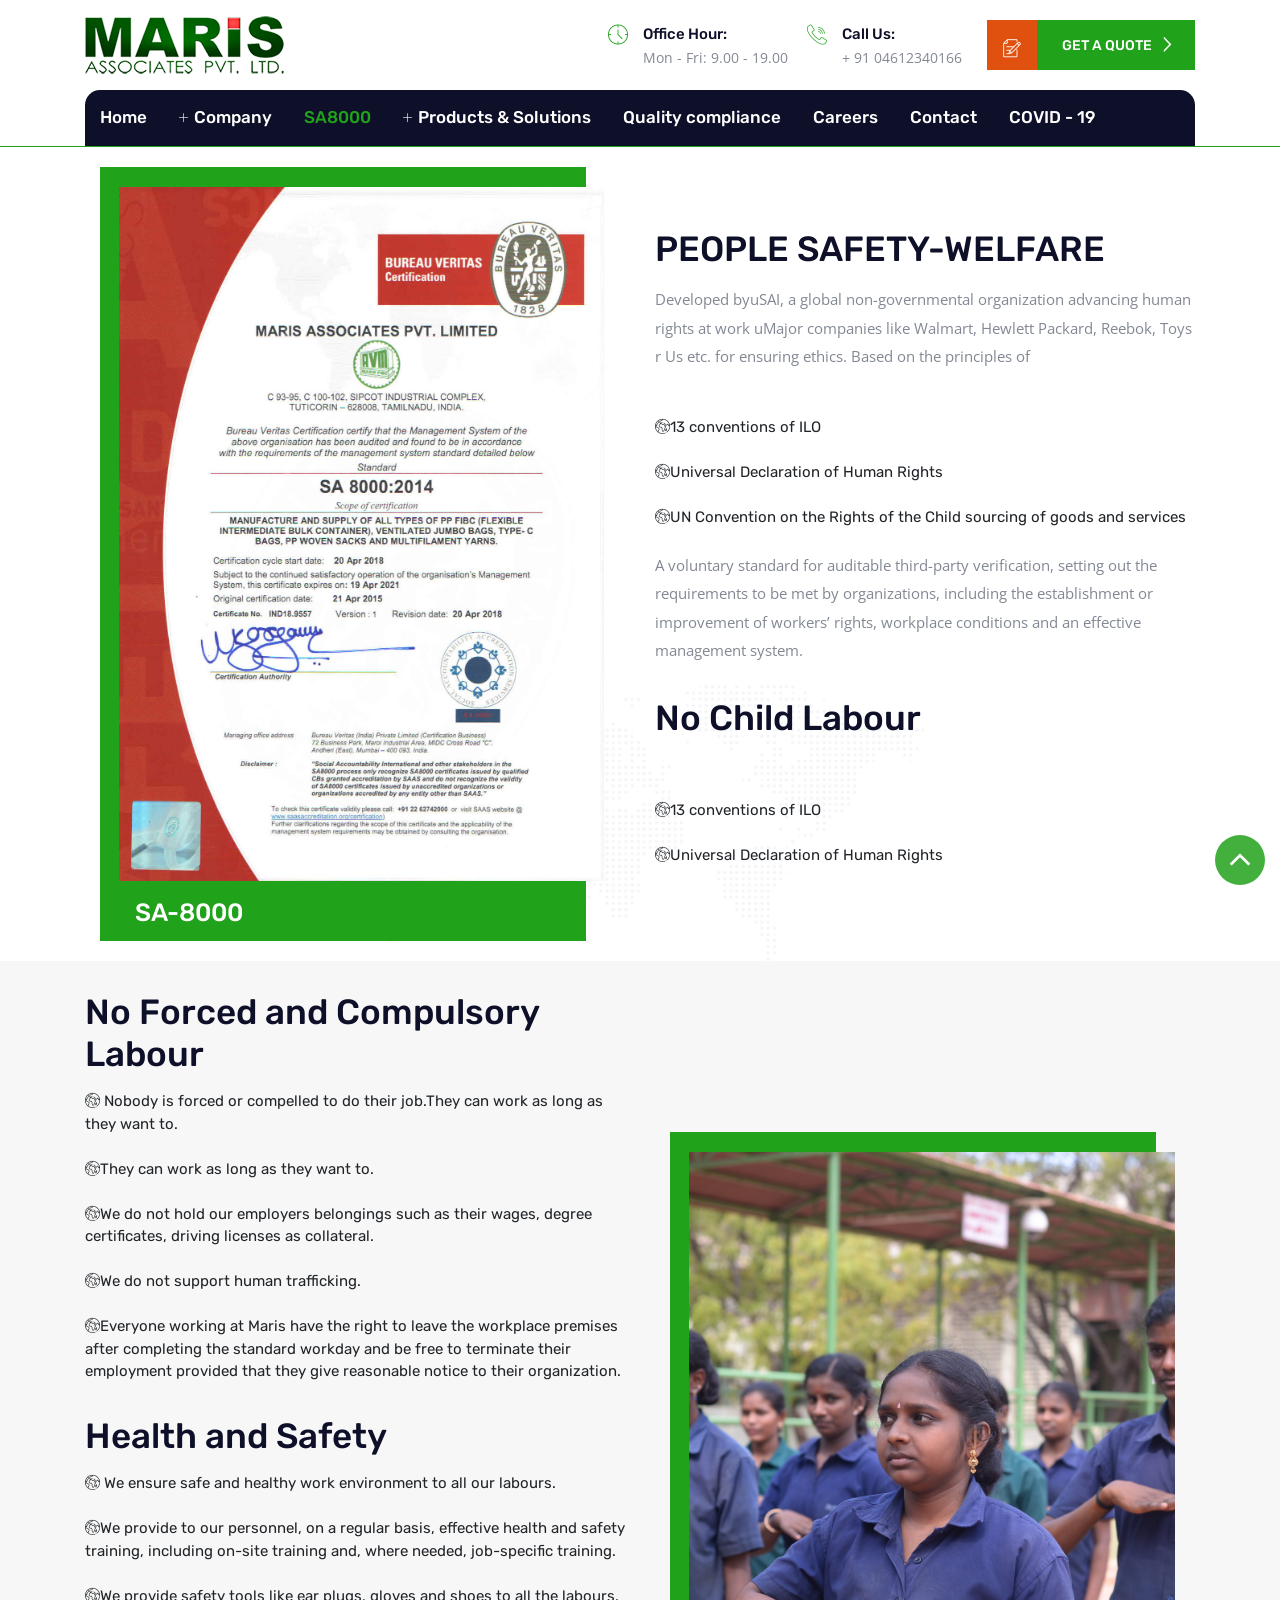
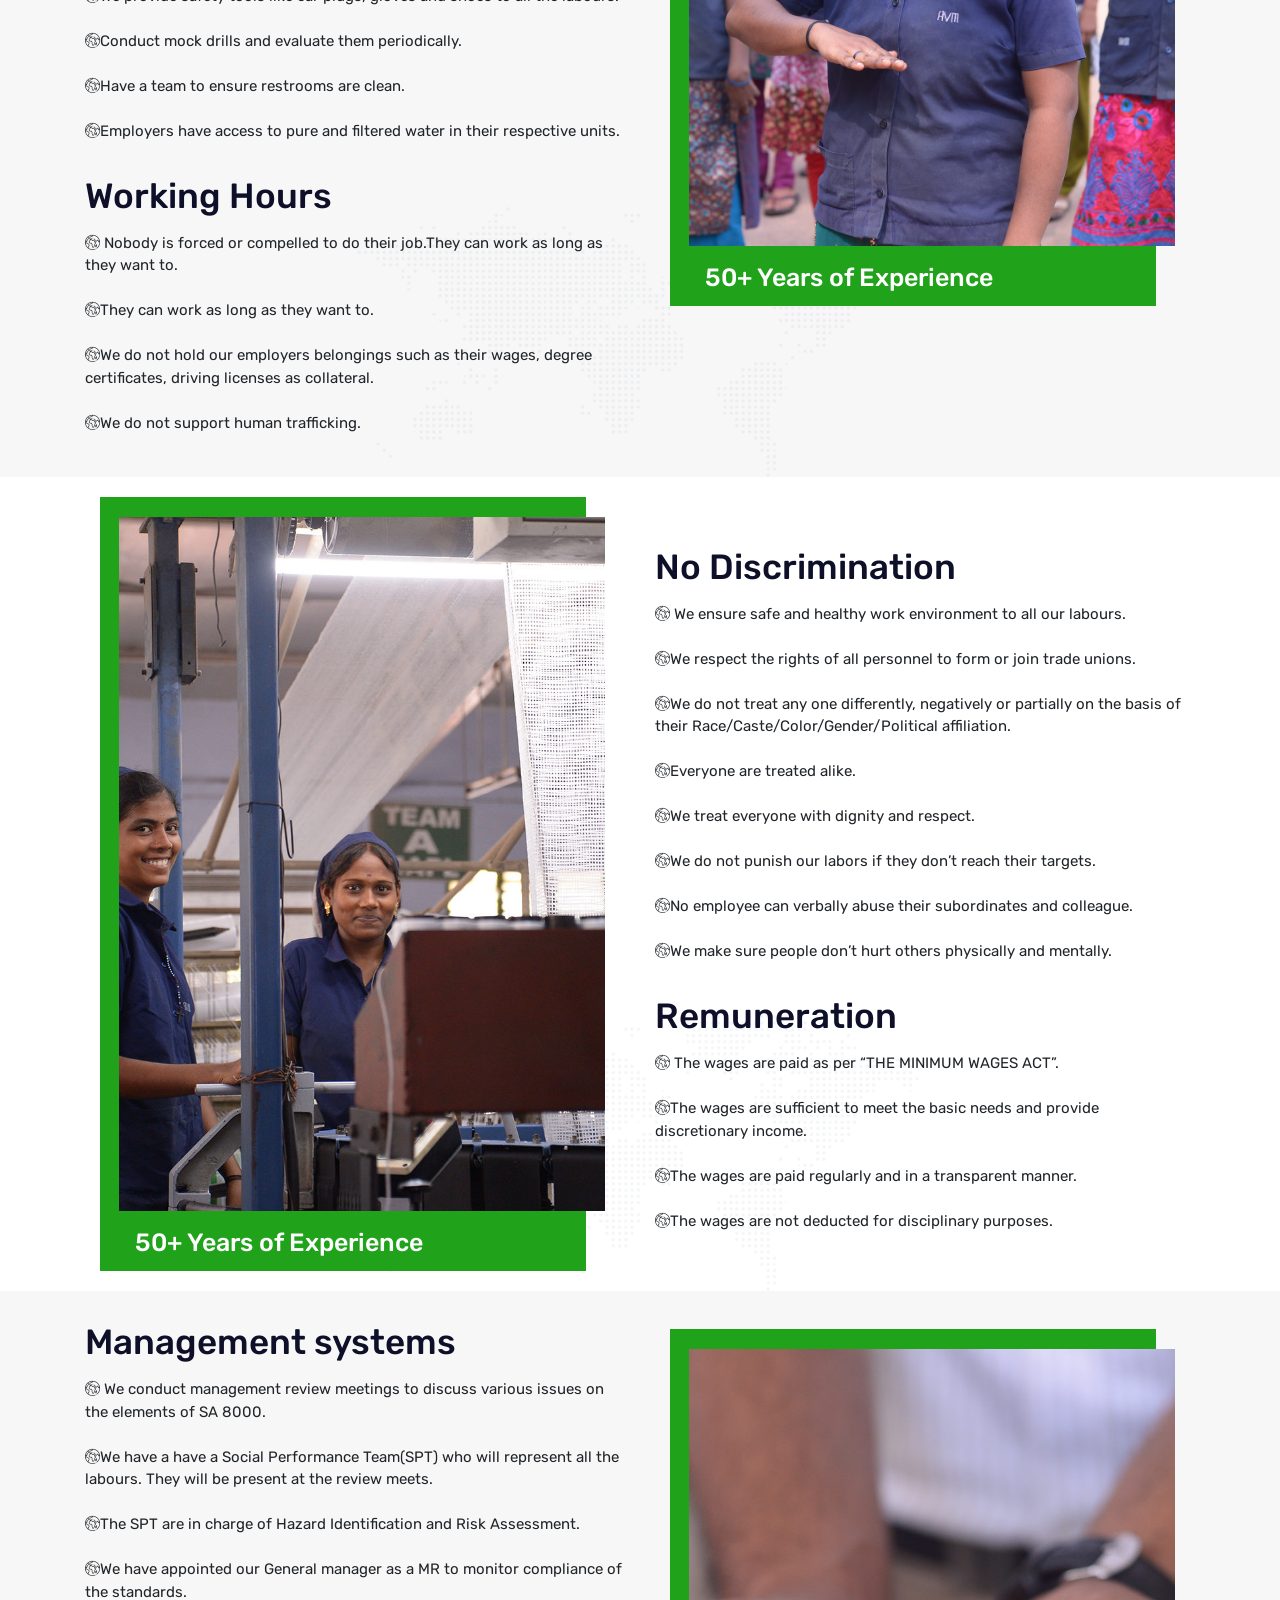
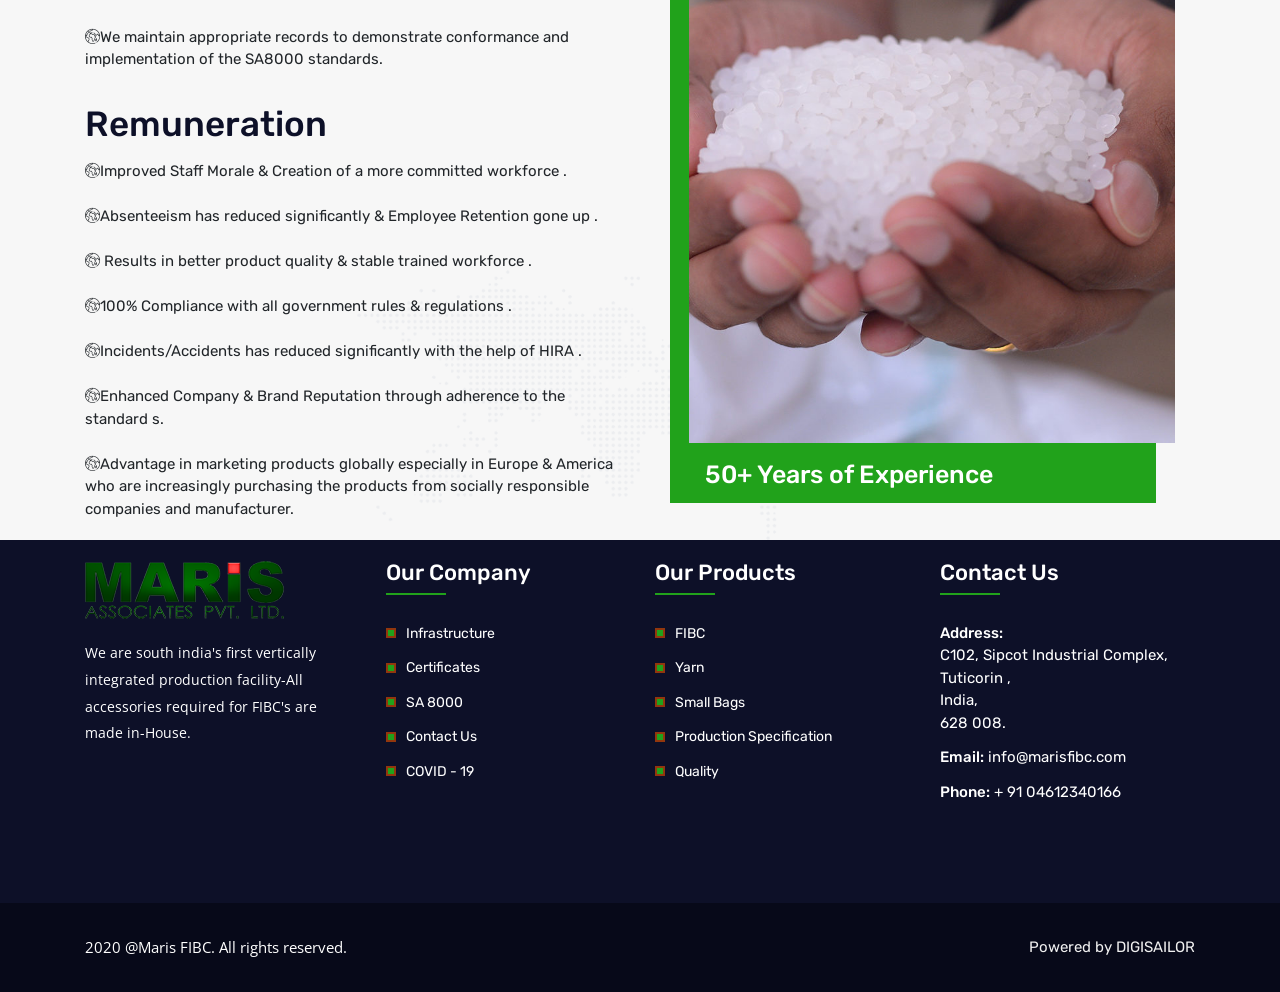
<file: public/sa8000.html>
<!DOCTYPE html>
<html lang="zxx">
    <head>
        <meta charset="utf-8">
        <meta name="viewport" content="width=device-width, initial-scale=1">

        <!-- Bootstrap Min CSS -->
        <link rel="stylesheet" href="assets/css/bootstrap.min.css">
        <!-- Animate Min CSS -->
        <link rel="stylesheet" href="assets/css/animate.min.css">
        <!-- Flaticon CSS -->
        <link rel="stylesheet" href="assets/css/flaticon.css">
        <!-- Meanmenu CSS -->
        <link rel="stylesheet" href="assets/css/meanmenu.css">
        <!-- Owl Carousel Min CSS -->
        <link rel="stylesheet" href="assets/css/owl.carousel.min.css">
        <!-- Odometer CSS -->
        <link rel="stylesheet" href="assets/css/odometer.css">
        <!-- Magnific Popup Min CSS -->
        <link rel="stylesheet" href="assets/css/magnific-popup.min.css">
		<!-- NiceSelect CSS -->
		<link rel="stylesheet" href="assets/css/nice-select.css">
		<!-- FontAwesome Min CSS -->
		<link rel="stylesheet" href="assets/css/fontawesome.min.css">
        <!-- Style CSS -->
        <link rel="stylesheet" href="assets/css/style.css">
        <!-- Responsive CSS -->
        <link rel="stylesheet" href="assets/css/responsive.css">

           <title>Maris Associates Private Limited</title>

        <link rel="icon" type="image/png" href="assets/img/favicon.png">
    </head>

    <body>
        <!-- Start Preloader Area -->
        <div class="preloader">
            <div class="spinner">
                <div class="rect1"></div>
                <div class="rect2"></div>
                <div class="rect3"></div>
                <div class="rect4"></div>
                <div class="rect5"></div>
            </div>
        </div>
        <!-- End Preloader Area -->

         <!-- Start Header Area -->
        <header class="header header-style-three">
            <div class="header-middle">
                <div class="container">
                    <div class="row h-100 align-items-center">
                        <div class="col-lg-5">
                            <div class="logo">
                                <a href="index-4.html">
                                    <img src="assets/img/logo.png" alt="logo">
                                </a>
                            </div>
                        </div>

                        <div class="col-lg-7">
                            <div class="header-information">
                                <ul>
                                    <li>
                                        <div class="icon">
                                            <i class="flaticon-clock-1"></i>
                                        </div>
            
                                        <h5>Office Hour:</h5>
                                        <p>Mon - Fri: 9.00 - 19.00</p>
                                    </li>

                                    <li>
                                        <div class="icon">
                                            <i class="flaticon-phone"></i>
                                        </div>
            
                                        <h5>Call Us:</h5>
                                        <p><a href="#">+ 91 04612340166</a></p>
                                    </li>

                                    <li>
                                        <a href="#" class="btn btn-primary"><i class="flaticon-edit"></i> Get a Quote <i class="flaticon-right"></i></a>
                                    </li>
                                </ul>
                            </div>
                        </div>
                    </div>
                </div>
            </div>

            <div class="navbar-area">
                <div class="induxtro-mobile-nav">
                    <div class="logo">
                        <a href="index.html"><img src="assets/img/logo.png" alt="logo"></a>
                    </div>
                </div>

                <div class="induxtro-nav">
                    <div class="container">
                        <nav class="navbar navbar-expand-md navbar-light     ">
                            <div class="collapse navbar-collapse mean-menu" id="navbarSupportedContent">
                                <ul class="navbar-nav align-content-lg-center">  <li class="nav-item"><a href="index.html" class="nav-link "></i> Home</a>
										 
                                    </li>

                                    <li class="nav-item"><a href="#" class="nav-link"><i class="flaticon-add"></i> Company</a>
                                        <ul class="dropdown-menu">
                                            <li class="nav-item"><a href="infrastructure.html" class="nav-link">Infrastructure</a></li>  <li class="nav-item"><a href="certificates.html" class="nav-link">Certificates</a></li>
											      <li class="nav-item"><a href="aboutus.html" class="nav-link">About us</a></li></ul>
                                    </li>
                                    
                                    <li class="nav-item"><a href="#" class="nav-link active"></i>SA8000</a>
                                        
                                    </li>

                                    <li class="nav-item"><a href="#" class="nav-link"><i class="flaticon-add"></i> Products & Solutions</a>
                                        <ul class="dropdown-menu">
                                            <li class="nav-item"><a href="FIBC.html" class="nav-link">Fibc</a></li>

                                            <li class="nav-item"><a href="yarn.html" class="nav-link">Yarn</a></li>
                                            
                                            <li class="nav-item"><a href="smallbags.html" class="nav-link">Small Bags</a></li>

                                            <li class="nav-item"><a href="productionspecification.html" class="nav-link">Production Specification</a></li>

                                           
                                        </ul>
                                    </li>
					<li class="nav-item"><a href="quality.html" class="nav-link">Quality compliance</a></li>
<!--<li class="nav-item"><a href="sustainability.html" class="nav-link"></i> Sustainability</a></li> -->
                                    <li class="nav-item"><a href="#" class="nav-link"></i> Careers</a>
                                    </li>
                                    <li class="nav-item"><a href="contact.html" class="nav-link">Contact</a></li>
                                     <li class="nav-item"><a href="covid.html" class="nav-link">COVID - 19</a></li>
                                </ul>

                                
                            </div>
                        </nav>
                    </div>
                    
            </div>
        </header>
        <!-- End Header Area -->
       

        <!-- Start About Area -->
        <section class="about-area ptb-100">
            <div class="container">
               

                <div class="row h-100 align-items-center">
                    <div class="col-lg-6 col-md-12">
                        <div class="about-image">
                            <img src="assets/img/SA-8000-2014-portrait.jpg" alt="about">

                            <span>SA-8000</span>
                        </div>
                    </div>

                    <div class="col-lg-6 col-md-12">
                        <div class="about-content">
                            
                            <h3>PEOPLE
SAFETY-WELFARE</h3>
                            <p>Developed byuSAI, a global non-governmental organization advancing human rights at work uMajor companies like Walmart, Hewlett Packard, Reebok, Toys r Us etc. for ensuring ethics. Based on the principles of</p><br><br>

 

<i class="flaticon-world"></i>13 conventions of ILO<br><br>
<i class="flaticon-world"></i>Universal Declaration of Human Rights<br><br>
<i class="flaticon-world"></i>UN Convention on the Rights of the Child sourcing of goods and services<br><br>
<p>A voluntary standard for auditable third-party verification, setting out the requirements to be met by organizations, including the establishment or improvement of workers’ rights, workplace conditions and an effective management system.</p><br>
                            <h3>No
Child Labour</h3>
							<br><br>

 

<i class="flaticon-world"></i>13 conventions of ILO<br><br>
<i class="flaticon-world"></i>Universal Declaration of Human Rights<br><br>
                         

                           
                        </div>
                    </div>
                </div>

               
            </div>

            <div class="map-image"><img src="assets/img/map.png" alt="map"></div>
        </section>
        <!-- End About Area -->
		
		 <!-- Start About Area2 -->
        <section class="about-area ptb-100 bg-f7f7f7">
            <div class="container">
               

                <div class="row h-100 align-items-center">
                    
                    <div class="col-lg-6 col-md-12">
                        <div class="about-content">
                          
                            <h3>No Forced and 
Compulsory Labour</h3>
                         <i class="flaticon-world"></i>  Nobody is forced or compelled to do their job.They can work as long as they want to.<br><br>

<i class="flaticon-world"></i>They can work as long as they want to.<br><br>

<i class="flaticon-world"></i>We do not hold our employers belongings such as their wages, degree certificates, driving licenses as collateral.<br><br>

<i class="flaticon-world"></i>We do not support human trafficking.<br><br>

<i class="flaticon-world"></i>Everyone working at Maris have the right to leave the workplace premises after completing the standard workday and be free to terminate their employment provided that they give reasonable notice to their organization.<br><br>
							 <h3>Health and Safety</h3>
                         <i class="flaticon-world"></i>  We ensure safe and healthy work environment to all our labours.

<br><br>

<i class="flaticon-world"></i>We provide to our personnel, on a regular basis, effective health and safety training, including on-site training and, where needed, job-specific training.

<br><br>

<i class="flaticon-world"></i>We provide safety tools like ear plugs, gloves and shoes to all the labours.

<br><br>

<i class="flaticon-world"></i>Conduct mock drills and evaluate them periodically.

<br><br>

<i class="flaticon-world"></i>Have a team to ensure restrooms are clean.<br><br>

<i class="flaticon-world"></i>Employers have access to pure and filtered water in their respective units.<br><br>
                            
                  <h3>Working Hours</h3>
                         <i class="flaticon-world"></i>  Nobody is forced or compelled to do their job.They can work as long as they want to.<br><br>

<i class="flaticon-world"></i>They can work as long as they want to.<br><br>

<i class="flaticon-world"></i>We do not hold our employers belongings such as their wages, degree certificates, driving licenses as collateral.<br><br>

<i class="flaticon-world"></i>We do not support human trafficking.<br><br>          
                        </div>
                    </div>
					
					<div class="col-lg-6 col-md-12">
                        <div class="about-image">
                            <img src="assets/img/MDL_8948-portrait.jpg" alt="about">

                            <span>50+ Years of Experience</span>
                        </div>
                    </div>

                </div>

               
            </div>

            <div class="map-image"><img src="assets/img/map.png" alt="map"></div>
        </section>
        <!-- End About Area -->
		 <!-- Start About Area -->
        <section class="about-area ptb-100 ">
            <div class="container">
               

                <div class="row h-100 align-items-center">
                    <div class="col-lg-6 col-md-12">
                        <div class="about-image">
                            <img src="assets/img/sh80000-portrait.jpg" alt="about">

                            <span>50+ Years of Experience</span>
                        </div>
                    </div>

                    <div class="col-lg-6 col-md-12">
                        <div class="about-content">
                         
                            <h3>No Discrimination</h3>
                          
                         <i class="flaticon-world"></i>  We ensure safe and healthy work environment to all our labours.

<br><br>

<i class="flaticon-world"></i>We respect the rights of all personnel to form or join trade unions.



<br><br>

<i class="flaticon-world"></i>We do not treat any one differently, negatively or partially on the basis of their Race/Caste/Color/Gender/Political affiliation.



<br><br>

<i class="flaticon-world"></i>Everyone are treated alike.

<br><br>

<i class="flaticon-world"></i>We treat everyone with dignity and respect.

<br><br>

<i class="flaticon-world"></i>We do not punish our labors if they don’t reach their targets.<br><br>

<i class="flaticon-world"></i>No employee can verbally abuse their subordinates and colleague.<br><br>

<i class="flaticon-world"></i>We make sure people don’t hurt others physically and mentally.<br><br>
							<h3>Remuneration
</h3>
                          
                         <i class="flaticon-world"></i>  The wages are paid as per “THE MINIMUM WAGES ACT”.


<br><br>

<i class="flaticon-world"></i>The wages are sufficient to meet the basic needs and provide discretionary income.





<br><br>

<i class="flaticon-world"></i>The wages are paid regularly and in a transparent manner.



<br><br>

<i class="flaticon-world"></i>The wages are not deducted for disciplinary purposes.



                        </div>
                    </div>
                </div>

               
            </div>

            <div class="map-image"><img src="assets/img/map.png" alt="map"></div>
        </section>
        <!-- End About Area -->
		
		 <!-- Start About Area2 -->
        <section class="about-area ptb-100 bg-f7f7f7">
            <div class="container">
               

                <div class="row h-100 align-items-center">
                    
                    <div class="col-lg-6 col-md-12">
                        <div class="about-content">
                           <h3>Management systems</h3>
                          
                         <i class="flaticon-world"></i>  We conduct management review meetings to discuss various issues on the elements of SA 8000.

<br><br>

<i class="flaticon-world"></i>We have a have a Social Performance Team(SPT) who will represent all the labours. They will be present at the review meets.



<br><br>

<i class="flaticon-world"></i>The SPT are in charge of Hazard Identification and Risk Assessment.



<br><br>

<i class="flaticon-world"></i>We have appointed our General manager as a MR to monitor compliance of the standards.

<br><br>

<i class="flaticon-world"></i>We maintain appropriate records to demonstrate conformance and implementation of the SA8000 standards.

<br><br>	<h3>Remuneration
</h3>
         

<i class="flaticon-world"></i>Improved Staff Morale & Creation of a more committed workforce

.<br><br>

<i class="flaticon-world"></i>Absenteeism has reduced significantly & Employee Retention gone up

.<br><br>
							
						                 
                         <i class="flaticon-world"></i> Results in better product quality & stable trained workforce

.<br><br>

<i class="flaticon-world"></i>100% Compliance with all government rules & regulations

.


<br><br>

<i class="flaticon-world"></i>Incidents/Accidents has reduced significantly with the help of HIRA

.





<br><br>

<i class="flaticon-world"></i>Enhanced Company & Brand Reputation through adherence to the standard

s.



<br><br>

<i class="flaticon-world"></i>Advantage in marketing products globally especially in Europe & America who are increasingly purchasing the products from socially responsible companies and manufacturer.


                        </div>
                    </div>
					
					<div class="col-lg-6 col-md-12">
                        <div class="about-image">
                            <img src="assets/img/sa80000-portrait.jpg" alt="about">

                            <span>50+ Years of Experience</span>
                        </div>
                    </div>

                </div>

               
            </div>

            <div class="map-image"><img src="assets/img/map.png" alt="map"></div>
        </section>
        <!-- End About Area -->


      

       

       
          <!-- Start Footer Area -->
        <footer class="footer-area ptb-100 pb-0">
            <div class="container">
                <div class="row">
                    <div class="col-lg-3 col-md-6">
                        <div class="single-footer-widget">
                            <div class="logo">
                                <a href="#">
                                    <img src="assets/img/logo.png" alt="logo">
                                </a>
                            </div>
                            <p align="">We are south india's first vertically integrated production facility-All accessories required for FIBC's are made in-House.</p>
                        </div>
                    </div>

                    <div class="col-lg-3 col-md-6">
                        <div class="single-footer-widget ml-3">
                            <h3>Our Company</h3>

                            <ul class="list">
                                <li><a href="infrastructure.html">Infrastructure</a> </li>
                                <li><a href="certificates.html">Certificates</a> </li>
                                <li><a href="sa8000.html">SA 8000</a> </li>
                                 <li><a href="contact.html">Contact Us</a> </li>
                                 <li><a href="covid.html">COVID - 19</a> </li>
                            </ul>
                        </div>
                    </div>

                    <div class="col-lg-3 col-md-6">
                        <div class="single-footer-widget">
                            <h3>Our Products</h3>

                            <ul class="list">
                                <li><a href="fibc.html">FIBC</a> </li>
                                <li><a href="yarn.html">Yarn</a> </li>
                                <li><a href="smallbags.html">Small Bags</a> </li>
                                <li><a href="productionspecification.html">Production Specification</a> </li>
                                <li><a href="quality.html">Quality</a> </li>
                               
                            </ul>
                        </div>
                    </div>

                    <div class="col-lg-3 col-md-6">
                        <div class="single-footer-widget">
                            <h3>Contact Us</h3>
                            <ul class="contact-info">
                               
								  <li><span>Address:</span> 
<br>C102, Sipcot Industrial Complex,<br>
Tuticorin ,<br>
India,<br>
628 008.</li>
                                <li><span>Email:</span> <a href="#">info@marisfibc.com</a></li>
                                <li><span>Phone:</span> <a href="#">+ 91 04612340166</a></li>
                            </ul>

                         
                        </div>
                    </div>
                </div>
            </div>
            <div class="copyright-area">
                <div class="container">
                    <div class="row h-100 align-items-center">
                        <div class="col-lg-6 col-md-6">
                            <p>2020 @Maris FIBC. All rights reserved.</p>
                        </div>

                        <div class="col-lg-6 col-md-6">
                            <ul>
                                
                                <li><a href="http://digisailor.com/">Powered by DIGISAILOR</a></li>
                            </ul>
                        </div>
                    </div>
                </div>
            </div>
        </footer>
        <!-- End Footer Area -->

        <div class="go-top"><i class="flaticon-chevron"></i></div>

        <!-- Jquery Min Js -->
        <script src="assets/js/jquery.min.js"></script>
        <!-- Popper Min JS -->
        <script src="assets/js/popper.min.js"></script>
        <!-- Bootstrap Min JS -->
        <script src="assets/js/bootstrap.min.js"></script>
        <!-- Meanmenu Min JS -->
        <script src="assets/js/jquery.meanmenu.min.js"></script>
        <!-- Owl Carousel Min JS -->
        <script src="assets/js/owl.carousel.min.js"></script>
        <!-- Appear Min JS -->
		<script src="assets/js/jquery.appear.js"></script>
		<!-- Odometer Min JS -->
        <script src="assets/js/odometer.min.js"></script>
        <!-- Magnific Popup Min JS -->
        <script src="assets/js/jquery.magnific-popup.min.js"></script>
        <!-- Mixitup min JS -->
        <script src="assets/js/mixitup.min.js"></script>
		<!-- NiceSelect Min Js -->
        <script src="assets/js/jquery.nice-select.min.js"></script>
        <!-- AjaxChimp JS -->
        <script src="assets/js/jquery.ajaxchimp.min.js"></script>
        <!-- Form Validator Min JS -->
        <script src="assets/js/form-validator.min.js"></script>
        <!-- Contact Form Min JS -->
        <script src="assets/js/contact-form-script.js"></script>
        <!-- Induxtro Map JS -->
        <script src="assets/js/induxtro-map.js"></script>
        <!-- Main JS -->
        <script src="assets/js/main.js"></script>
    </body>
</html>
</file>
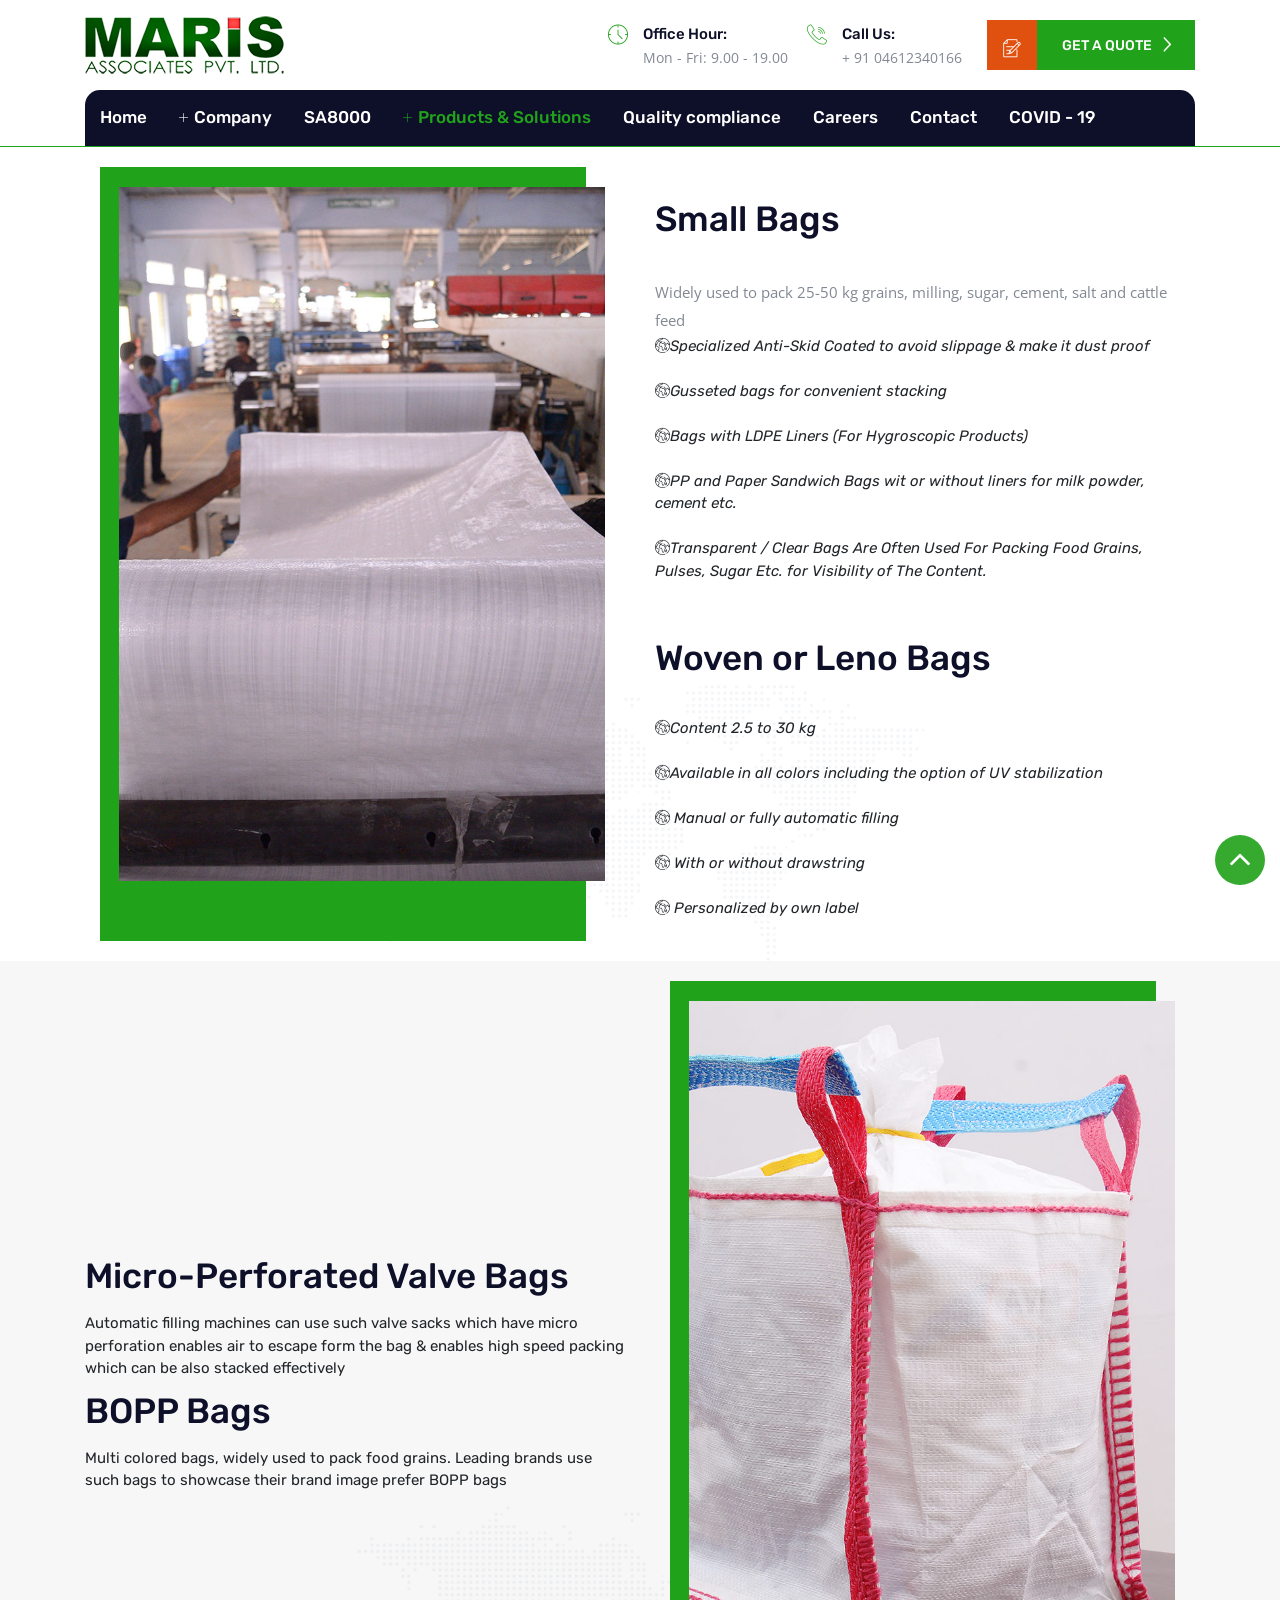
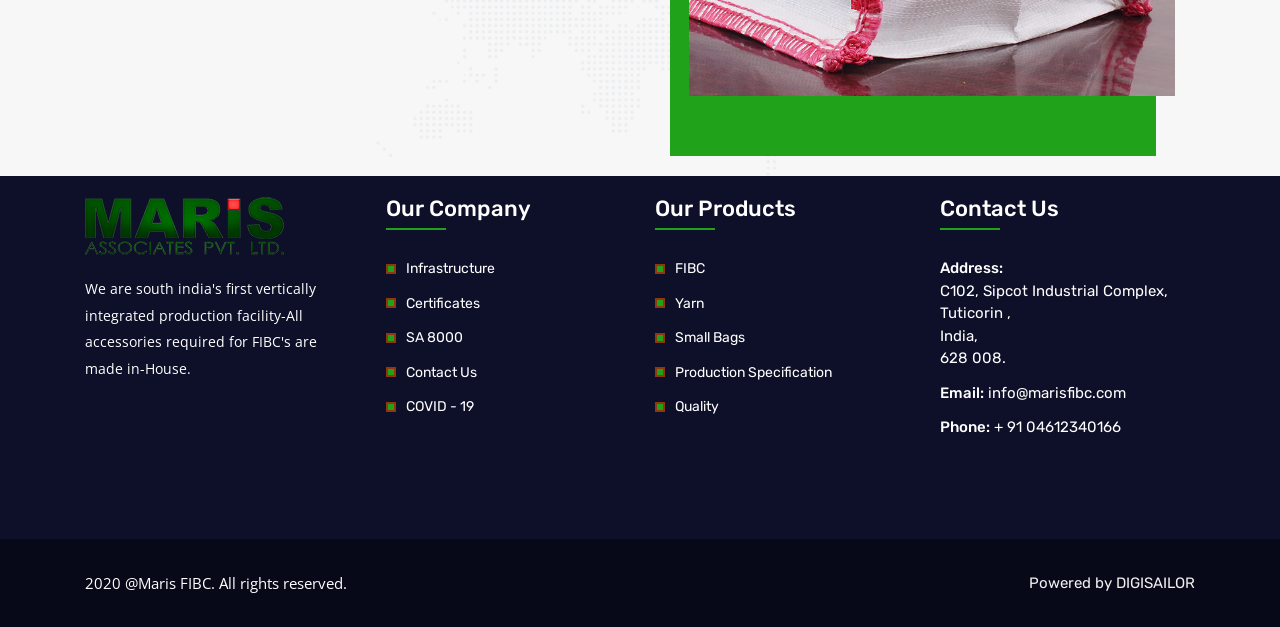
<file: public/smallbags.html>
<!DOCTYPE html>
<html lang="zxx">
    <head>
        <meta charset="utf-8">
        <meta name="viewport" content="width=device-width, initial-scale=1">

        <!-- Bootstrap Min CSS -->
        <link rel="stylesheet" href="assets/css/bootstrap.min.css">
        <!-- Animate Min CSS -->
        <link rel="stylesheet" href="assets/css/animate.min.css">
        <!-- Flaticon CSS -->
        <link rel="stylesheet" href="assets/css/flaticon.css">
        <!-- Meanmenu CSS -->
        <link rel="stylesheet" href="assets/css/meanmenu.css">
        <!-- Owl Carousel Min CSS -->
        <link rel="stylesheet" href="assets/css/owl.carousel.min.css">
        <!-- Odometer CSS -->
        <link rel="stylesheet" href="assets/css/odometer.css">
        <!-- Magnific Popup Min CSS -->
        <link rel="stylesheet" href="assets/css/magnific-popup.min.css">
		<!-- NiceSelect CSS -->
		<link rel="stylesheet" href="assets/css/nice-select.css">
		<!-- FontAwesome Min CSS -->
		<link rel="stylesheet" href="assets/css/fontawesome.min.css">
        <!-- Style CSS -->
        <link rel="stylesheet" href="assets/css/style.css">
        <!-- Responsive CSS -->
        <link rel="stylesheet" href="assets/css/responsive.css">

           <title>Maris Associates Private Limited</title>

        <link rel="icon" type="image/png" href="assets/img/favicon.png">
    </head>

    <body>
        <!-- Start Preloader Area -->
        <div class="preloader">
            <div class="spinner">
                <div class="rect1"></div>
                <div class="rect2"></div>
                <div class="rect3"></div>
                <div class="rect4"></div>
                <div class="rect5"></div>
            </div>
        </div>
        <!-- End Preloader Area -->

         <!-- Start Header Area -->
        <header class="header header-style-three">
            <div class="header-middle">
                <div class="container">
                    <div class="row h-100 align-items-center">
                        <div class="col-lg-5">
                            <div class="logo">
                                <a href="index-4.html">
                                    <img src="assets/img/logo.png" alt="logo">
                                </a>
                            </div>
                        </div>

                        <div class="col-lg-7">
                            <div class="header-information">
                                <ul>
                                    <li>
                                        <div class="icon">
                                            <i class="flaticon-clock-1"></i>
                                        </div>
            
                                        <h5>Office Hour:</h5>
                                        <p>Mon - Fri: 9.00 - 19.00</p>
                                    </li>

                                    <li>
                                        <div class="icon">
                                            <i class="flaticon-phone"></i>
                                        </div>
            
                                        <h5>Call Us:</h5>
                                        <p><a href="#">+ 91 04612340166</a></p>
                                    </li>

                                    <li>
                                        <a href="#" class="btn btn-primary"><i class="flaticon-edit"></i> Get a Quote <i class="flaticon-right"></i></a>
                                    </li>
                                </ul>
                            </div>
                        </div>
                    </div>
                </div>
            </div>

            <div class="navbar-area">
                <div class="induxtro-mobile-nav">
                    <div class="logo">
                        <a href="index.html"><img src="assets/img/logo.png" alt="logo"></a>
                    </div>
                </div>

                <div class="induxtro-nav">
                    <div class="container">
                        <nav class="navbar navbar-expand-md navbar-light     ">
                            <div class="collapse navbar-collapse mean-menu" id="navbarSupportedContent">
                                <ul class="navbar-nav align-content-lg-center">  <li class="nav-item"><a href="index.html" class="nav-link "></i> Home</a>
										 
                                    </li>

                                    <li class="nav-item"><a href="#" class="nav-link"><i class="flaticon-add"></i> Company</a>
                                        <ul class="dropdown-menu">
                                            <li class="nav-item"><a href="infrastructure.html" class="nav-link">Infrastructure</a></li>  <li class="nav-item"><a href="certificates.html" class="nav-link">Certificates</a></li>
											      <li class="nav-item"><a href="aboutus.html" class="nav-link">About us</a></li></ul>
                                    </li>
                                    
                                    <li class="nav-item"><a href="sa8000.html" class="nav-link"></i>SA8000</a>
                                        
                                    </li>

                                    <li class="nav-item"><a href="#" class="nav-link active"><i class="flaticon-add"></i> Products & Solutions</a>
                                        <ul class="dropdown-menu">
                                            <li class="nav-item"><a href="FIBC.html" class="nav-link">Fibc</a></li>

                                            <li class="nav-item"><a href="yarn.html" class="nav-link">Yarn</a></li>
                                            
                                            <li class="nav-item"><a href="#" class="nav-link active">Small Bags</a></li>

                                            <li class="nav-item"><a href="productionspecification.html" class="nav-link">Production Specification</a></li>

                                           
                                        </ul>
                                    </li>
					<li class="nav-item"><a href="quality.html" class="nav-link">Quality compliance</a></li>
                    <!--<li class="nav-item"><a href="sustainability.html" class="nav-link"></i> Sustainability</a></li> -->
                                    <li class="nav-item"><a href="#" class="nav-link"></i> Careers</a>
                                    </li>
                                    <li class="nav-item"><a href="contact.html" class="nav-link">Contact</a></li>
                                     <li class="nav-item"><a href="covid.html" class="nav-link">COVID - 19</a></li>
                                </ul>

                                
                            </div>
                        </nav>
                    </div>
                    
            </div>
        </header>
        <!-- End Header Area -->
       

        <!-- Start About Area -->
        <section class="about-area ptb-100">
            <div class="container">
               

                <div class="row h-100 align-items-center">
                    <div class="col-lg-6 col-md-12">
                        <div class="about-image">
                            <img src="assets/img/smallbags1.jpg" alt="about">

                         
                        </div>
                    </div>

                    <div class="col-lg-6 col-md-12">
                        <div class="about-content">
                             <h3>Small Bags</h3><br>
                           <p>Widely used to pack 25-50 kg grains, milling, sugar, cement, salt and cattle feed</p>


                                <i class="flaticon-world">Specialized Anti-Skid Coated to avoid slippage & make it dust proof

</i> <br><br>
                              <i class="flaticon-world">Gusseted bags for convenient stacking

</i> <br><br>
							<i class="flaticon-world">Bags with LDPE Liners (For Hygroscopic Products)

 </i> <br><br>
                               <i class="flaticon-world">PP and Paper Sandwich Bags wit or without liners for milk powder, cement etc.</i><br><br>

                                <i class="flaticon-world">Transparent / Clear Bags Are Often Used For Packing Food Grains, Pulses, Sugar Etc. for Visibility of The Content.</i> <br><br><br>
                             
                            
                          <h3>Woven or 
Leno Bags</h3><br>
                           
                              
							<i class="flaticon-world">Content 2.5 to 30 kg


</i> <br><br>
                                <i class="flaticon-world">Available in all colors including the option of UV stabilization


</i> <br><br>
                               <i class="flaticon-world"> Manual or fully automatic filling


 </i> <br><br>
							                 <i class="flaticon-world"> With or without drawstring



 </i> <br><br>
							                 <i class="flaticon-world"> Personalized by own label


 </i> 
							                
                    </div>
                </div>
               
            </div>

            <div class="map-image"><img src="assets/img/map.png" alt="map"></div>
        </section>
        <!-- End About Area -->
		
		 <!-- Start About Area2 -->
        <section class="about-area ptb-100 bg-f7f7f7">
            <div class="container">
               

                <div class="row h-100 align-items-center">
                    
                    <div class="col-lg-6 col-md-12">
                        <div class="about-content">
                            
                            <h3>Micro-Perforated
Valve Bags</h3>
                            Automatic filling machines can use such valve sacks which have micro perforation enables air to escape form the bag & enables high speed packing which can be also stacked effectively
                            
                           <h3>BOPP Bags</h3>
                            Multi colored bags, widely used to pack food grains. Leading brands use such bags to showcase their brand image prefer BOPP bags

                           
                        </div>
                    </div>
					
					<div class="col-lg-6 col-md-12">
                        <div class="about-image">
                            <img src="assets/img/smallbags2.jpg" alt="about"> 
                        </div>
                    </div>

                </div>

               
            </div>

            <div class="map-image"><img src="assets/img/map.png" alt="map"></div>
        </section>
        <!-- End About Area -->
		 

      

       

       
          <!-- Start Footer Area -->
        <footer class="footer-area ptb-100 pb-0">
            <div class="container">
                <div class="row">
                    <div class="col-lg-3 col-md-6">
                        <div class="single-footer-widget">
                            <div class="logo">
                                <a href="#">
                                    <img src="assets/img/logo.png" alt="logo">
                                </a>
                            </div>
                            <p align="">We are south india's first vertically integrated production facility-All accessories required for FIBC's are made in-House.</p>
                        </div>
                    </div>

                    <div class="col-lg-3 col-md-6">
                        <div class="single-footer-widget ml-3">
                            <h3>Our Company</h3>

                            <ul class="list">
                                <li><a href="infrastructure.html">Infrastructure</a> </li>
                                <li><a href="certificates.html">Certificates</a> </li>
                                <li><a href="sa8000.html">SA 8000</a> </li>
                                 <li><a href="contact.html">Contact Us</a> </li>
                                 <li><a href="covid.html">COVID - 19</a> </li>
                            </ul>
                        </div>
                    </div>

                    <div class="col-lg-3 col-md-6">
                        <div class="single-footer-widget">
                            <h3>Our Products</h3>

                            <ul class="list">
                                <li><a href="fibc.html">FIBC</a> </li>
                                <li><a href="yarn.html">Yarn</a> </li>
                                <li><a href="smallbags.html">Small Bags</a> </li>
                                <li><a href="productionspecification.html">Production Specification</a> </li>
                                <li><a href="quality.html">Quality</a> </li>
                               
                            </ul>
                        </div>
                    </div>

                    <div class="col-lg-3 col-md-6">
                        <div class="single-footer-widget">
                            <h3>Contact Us</h3>

                            <ul class="contact-info">
                               
								  <li><span>Address:</span> 
<br>C102, Sipcot Industrial Complex,<br>
Tuticorin ,<br>
India,<br>
628 008.</li>
                                <li><span>Email:</span> <a href="#">info@marisfibc.com</a></li>
                                <li><span>Phone:</span> <a href="#">+ 91 04612340166</a></li>
                            </ul>

                         
                        </div>
                    </div>
                </div>
            </div>
            <div class="copyright-area">
                <div class="container">
                    <div class="row h-100 align-items-center">
                        <div class="col-lg-6 col-md-6">
                            <p>2020 @Maris FIBC. All rights reserved.</p>
                        </div>

                        <div class="col-lg-6 col-md-6">
                            <ul>
                                
                                <li><a href="http://digisailor.com/">Powered by DIGISAILOR</a></li>
                            </ul>
                        </div>
                    </div>
                </div>
            </div>
        </footer>
        <!-- End Footer Area -->

        <div class="go-top"><i class="flaticon-chevron"></i></div>

        <!-- Jquery Min Js -->
        <script src="assets/js/jquery.min.js"></script>
        <!-- Popper Min JS -->
        <script src="assets/js/popper.min.js"></script>
        <!-- Bootstrap Min JS -->
        <script src="assets/js/bootstrap.min.js"></script>
        <!-- Meanmenu Min JS -->
        <script src="assets/js/jquery.meanmenu.min.js"></script>
        <!-- Owl Carousel Min JS -->
        <script src="assets/js/owl.carousel.min.js"></script>
        <!-- Appear Min JS -->
		<script src="assets/js/jquery.appear.js"></script>
		<!-- Odometer Min JS -->
        <script src="assets/js/odometer.min.js"></script>
        <!-- Magnific Popup Min JS -->
        <script src="assets/js/jquery.magnific-popup.min.js"></script>
        <!-- Mixitup min JS -->
        <script src="assets/js/mixitup.min.js"></script>
		<!-- NiceSelect Min Js -->
        <script src="assets/js/jquery.nice-select.min.js"></script>
        <!-- AjaxChimp JS -->
        <script src="assets/js/jquery.ajaxchimp.min.js"></script>
        <!-- Form Validator Min JS -->
        <script src="assets/js/form-validator.min.js"></script>
        <!-- Contact Form Min JS -->
        <script src="assets/js/contact-form-script.js"></script>
        <!-- Induxtro Map JS -->
        <script src="assets/js/induxtro-map.js"></script>
        <!-- Main JS -->
        <script src="assets/js/main.js"></script>
    </body>
</html>
</file>
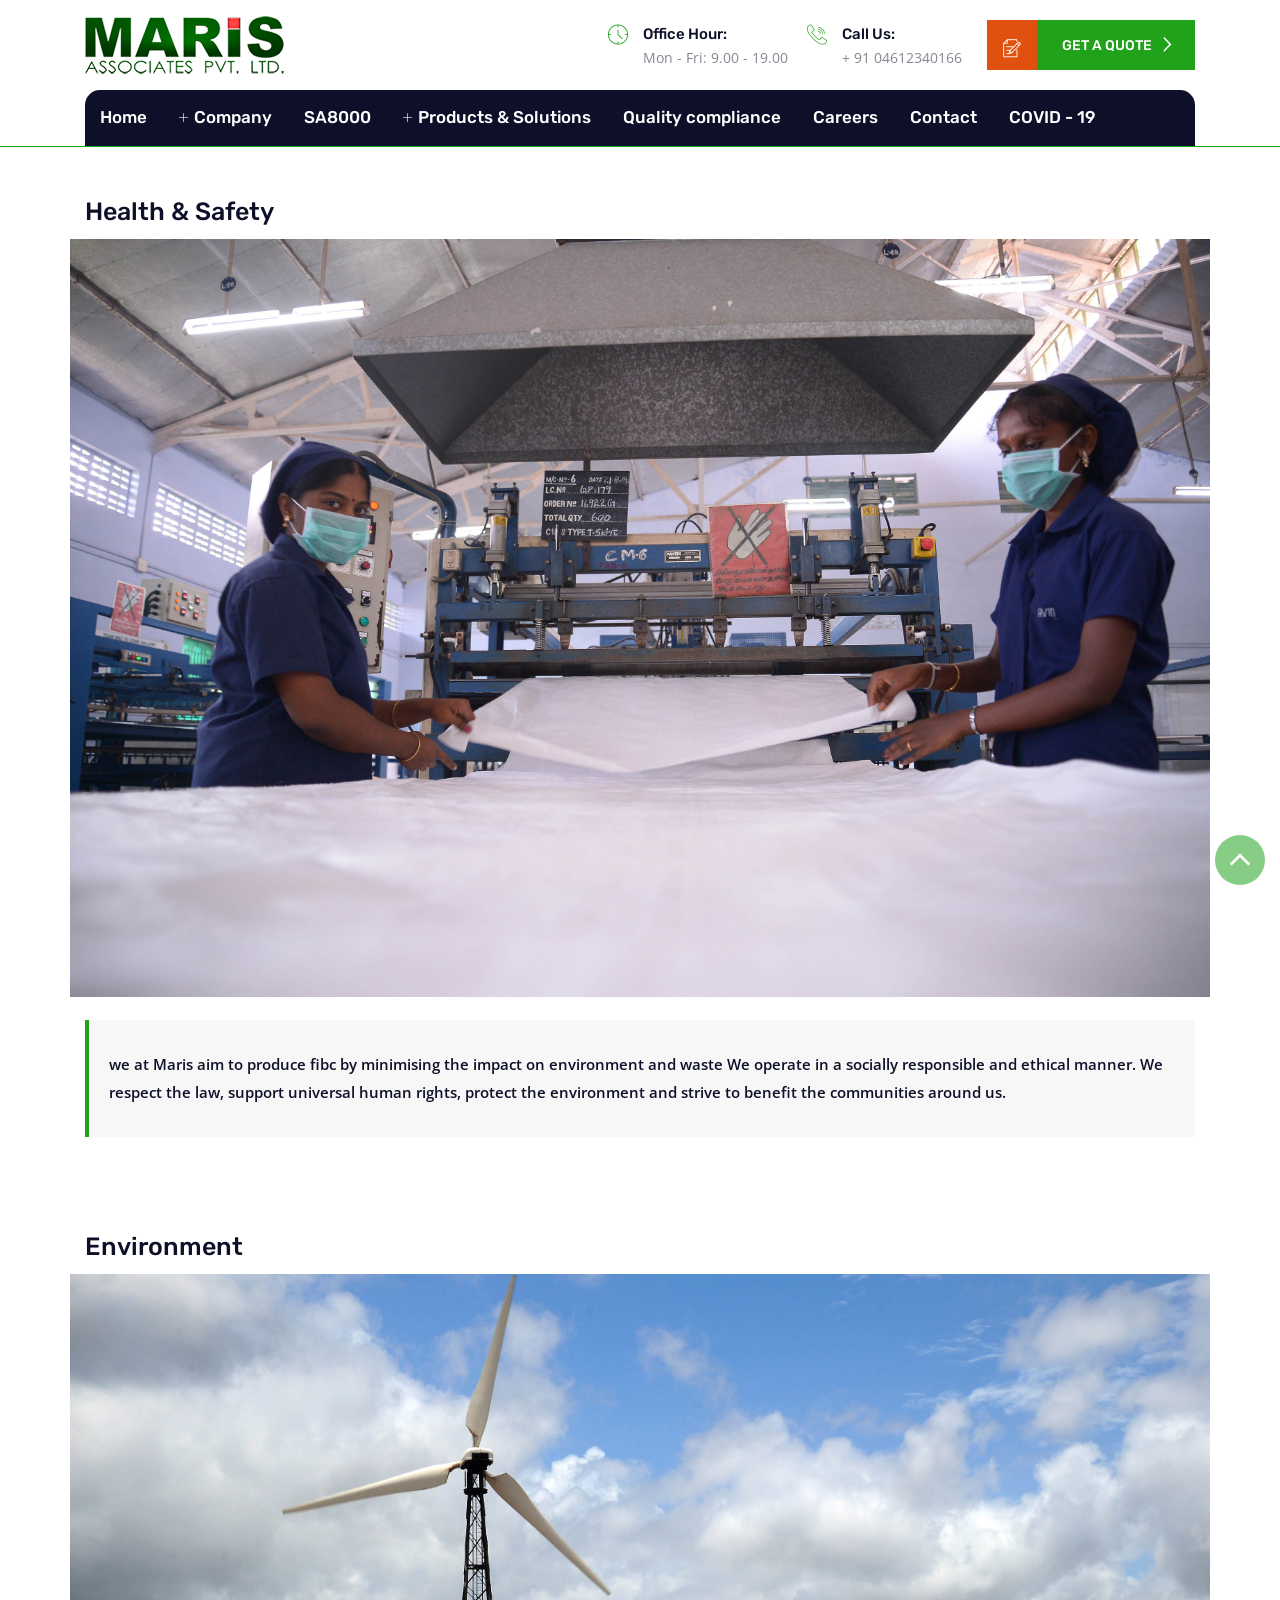
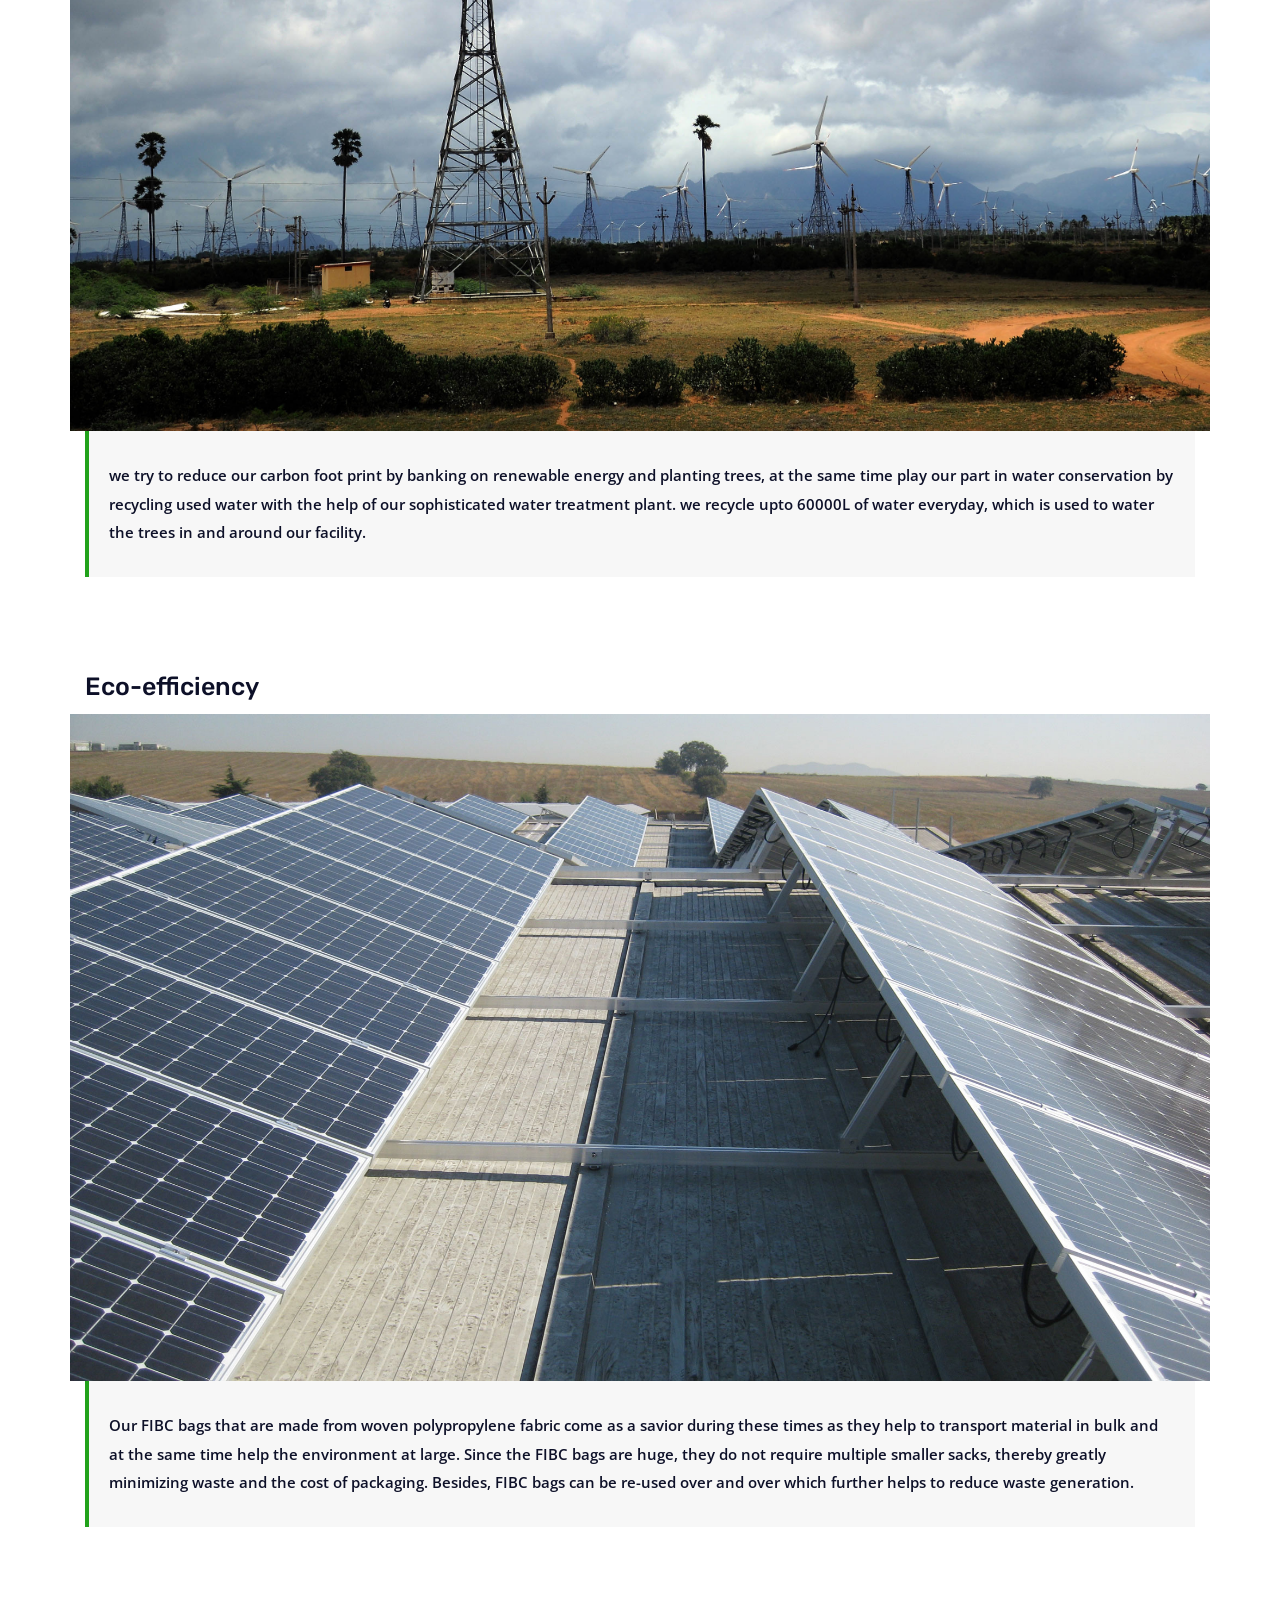
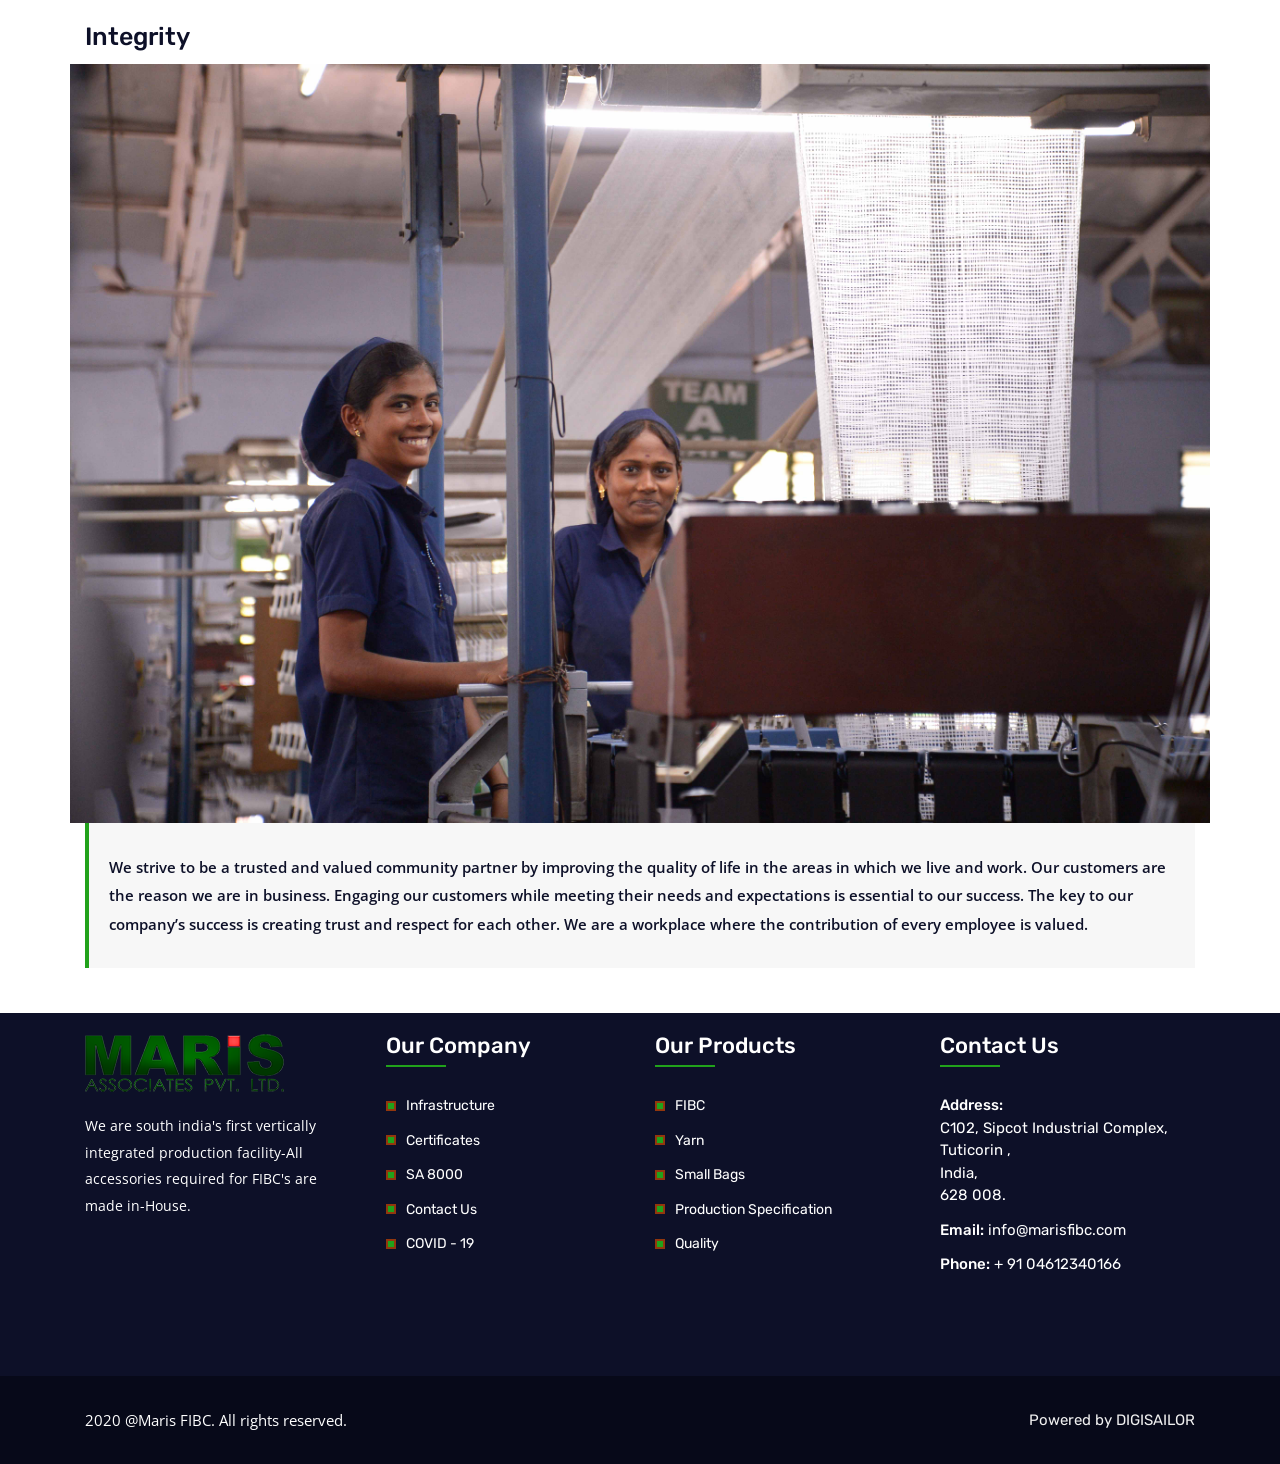
<file: public/sustainability.html>
<!DOCTYPE html>
<html lang="zxx">
    <head>
        <meta charset="utf-8">
        <meta name="viewport" content="width=device-width, initial-scale=1">

        <!-- Bootstrap Min CSS -->
        <link rel="stylesheet" href="assets/css/bootstrap.min.css">
        <!-- Animate Min CSS -->
        <link rel="stylesheet" href="assets/css/animate.min.css">
        <!-- Flaticon CSS -->
        <link rel="stylesheet" href="assets/css/flaticon.css">
        <!-- Meanmenu CSS -->
        <link rel="stylesheet" href="assets/css/meanmenu.css">
        <!-- Owl Carousel Min CSS -->
        <link rel="stylesheet" href="assets/css/owl.carousel.min.css">
        <!-- Odometer CSS -->
        <link rel="stylesheet" href="assets/css/odometer.css">
        <!-- Magnific Popup Min CSS -->
        <link rel="stylesheet" href="assets/css/magnific-popup.min.css">
		<!-- NiceSelect CSS -->
		<link rel="stylesheet" href="assets/css/nice-select.css">
		<!-- FontAwesome Min CSS -->
		<link rel="stylesheet" href="assets/css/fontawesome.min.css">
        <!-- Style CSS -->
        <link rel="stylesheet" href="assets/css/style.css">
        <!-- Responsive CSS -->
        <link rel="stylesheet" href="assets/css/responsive.css">

           <title>Maris Associates Private Limited</title>

        <link rel="icon" type="image/png" href="assets/img/favicon.png">
    </head>

    <body>
        <!-- Start Preloader Area -->
        <div class="preloader">
            <div class="spinner">
                <div class="rect1"></div>
                <div class="rect2"></div>
                <div class="rect3"></div>
                <div class="rect4"></div>
                <div class="rect5"></div>
            </div>
        </div>
        <!-- End Preloader Area -->

        <!-- Start Header Area -->
        <header class="header header-style-three">
            <div class="header-middle">
                <div class="container">
                    <div class="row h-100 align-items-center">
                        <div class="col-lg-5">
                            <div class="logo">
                                <a href="index-4.html">
                                    <img src="assets/img/logo.png" alt="logo">
                                </a>
                            </div>
                        </div>

                        <div class="col-lg-7">
                            <div class="header-information">
                                <ul>
                                    <li>
                                        <div class="icon">
                                            <i class="flaticon-clock-1"></i>
                                        </div>
            
                                        <h5>Office Hour:</h5>
                                        <p>Mon - Fri: 9.00 - 19.00</p>
                                    </li>

                                    <li>
                                        <div class="icon">
                                            <i class="flaticon-phone"></i>
                                        </div>
            
                                        <h5>Call Us:</h5>
                                        <p><a href="#">+ 91 04612340166</a></p>
                                    </li>

                                    <li>
                                        <a href="#" class="btn btn-primary"><i class="flaticon-edit"></i> Get a Quote <i class="flaticon-right"></i></a>
                                    </li>
                                </ul>
                            </div>
                        </div>
                    </div>
                </div>
            </div>

            <div class="navbar-area">
                <div class="induxtro-mobile-nav">
                    <div class="logo">
                        <a href="index.html"><img src="assets/img/logo.png" alt="logo"></a>
                    </div>
                </div>

                <div class="induxtro-nav">
                    <div class="container">
                        <nav class="navbar navbar-expand-md navbar-light     ">
                            <div class="collapse navbar-collapse mean-menu" id="navbarSupportedContent">
                                <ul class="navbar-nav align-content-lg-center">  <li class="nav-item"><a href="index.html" class="nav-link "></i> Home</a>
										 
                                    </li>

                                    <li class="nav-item"><a href="#" class="nav-link"><i class="flaticon-add"></i> Company</a>
                                        <ul class="dropdown-menu">
                                            <li class="nav-item"><a href="infrastructure.html" class="nav-link">Infrastructure</a></li>  <li class="nav-item"><a href="certificates.html" class="nav-link">Certificates</a></li>
											      <li class="nav-item"><a href="aboutus.html" class="nav-link">About us</a></li></ul>
                                    </li>
                                    
                                    <li class="nav-item"><a href="sa8000.html" class="nav-link"></i>SA8000</a>
                                        
                                    </li>

                                    <li class="nav-item"><a href="#" class="nav-link"><i class="flaticon-add"></i> Products & Solutions</a>
                                        <ul class="dropdown-menu">
                                            <li class="nav-item"><a href="FIBC.html" class="nav-link">Fibc</a></li>

                                            <li class="nav-item"><a href="yarn.html" class="nav-link">Yarn</a></li>
                                            
                                            <li class="nav-item"><a href="smallbags.html" class="nav-link">Small Bags</a></li>

                                            <li class="nav-item"><a href="productionspecification.html" class="nav-link">Production Specification</a></li>

                                           
                                        </ul>
                                    </li>
					<li class="nav-item"><a href="quality.html" class="nav-link">Quality compliance</a></li>
<!--<li class="nav-item"><a href="#" class="nav-link active"></i> Sustainability</a></li> -->
                                    <li class="nav-item"><a href="#" class="nav-link"></i> Careers</a> </li>
                                    <li class="nav-item"><a href="contact.html" class="nav-link">Contact</a></li>
                                     <li class="nav-item"><a href="covid.html" class="nav-link">COVID - 19</a></li>
                                </ul>

                                
                            </div>
                        </nav>
                    </div>
                    
            </div>
        </header>
        <!-- End Header Area -->
       

        <!-- Start Project Details Area -->
        <section class="project-details-area ptb-100">
            <div class="container">
        

                <div class="row">
                    <div class="col-lg-12 col-md-12">
                        <div class="project-details-desc">
							
                            <h3>Health & Safety</h3>
							  <div class="row h-100 align-items-center">
                    
                        <div class="project-details-img">
                            <img src="assets/img/health.jpg" alt="image">
                       
                    </div>

                    
                </div>
                        <br>

                            <blockquote class="blockquote">
                                <p>we at Maris aim to produce fibc by minimising the impact on environment and waste 
We operate in a socially responsible and ethical manner. We respect the law, support universal human rights, protect the environment and strive to benefit the communities around us.</p>
                            </blockquote>

                         
                        </div>
                    </div>
                </div>

             
            </div>
        </section>
        <!-- End Project Details Area -->
		  <!-- Start Project Details Area -->
        <section class="project-details-area ptb-100">
            <div class="container">
        

                <div class="row">
                    <div class="col-lg-12 col-md-12">
                        <div class="project-details-desc">
							
                            <h3>Environment</h3>
							  <div class="row h-100 align-items-center">
                    
                        <div class="project-details-img">
                            <img src="assets/img/environment.jpg" alt="image">
                       
                    </div>

                    
                </div>
                            

                            <blockquote class="blockquote">
                                <p>we try to reduce our carbon foot print by banking on renewable energy and planting trees, at the same time play our part in water conservation by recycling used water with the help of our sophisticated water treatment plant. 

we recycle upto 60000L of water everyday, which is used to water the trees in and around our facility.</p>
                            </blockquote>

                     
                        </div>
                    </div>
                </div>

                
            </div>
        </section>
        <!-- End Project Details Area -->
  <!-- Start Project Details Area -->
        <section class="project-details-area ptb-100">
            <div class="container">
        

                <div class="row">
                    <div class="col-lg-12 col-md-12">
                        <div class="project-details-desc">
							
                            <h3>Eco-efficiency</h3>
							  <div class="row h-100 align-items-center">
                    
                        <div class="project-details-img">
                            <img src="assets/img/solar.jpg" alt="image">
                       
                    </div>

                    
                </div>
        

                            <blockquote class="blockquote">
                                <p>Our FIBC bags that are made from woven polypropylene fabric come as a savior during these times as they help to transport material in bulk and at the same time help the environment at large. Since the FIBC bags are huge, they do not require multiple smaller sacks, thereby greatly minimizing waste and the cost of packaging. Besides, FIBC bags can be re-used over and over which further helps to reduce waste generation.</p>
                            </blockquote>

                           
                        </div>
                    </div>
                </div>

             
            </div>
        </section>
        <!-- End Project Details Area -->  <!-- Start Project Details Area -->
        <section class="project-details-area ptb-100">
            <div class="container">
        

                <div class="row">
                    <div class="col-lg-12 col-md-12">
                        <div class="project-details-desc">
							
                            <h3>Integrity</h3>
							  <div class="row h-100 align-items-center">
                    
                        <div class="project-details-img">
                            <img src="assets/img/integrity.jpg" alt="image">
                       
                    </div>

                    
                </div>
                           

                            <blockquote class="blockquote">
                                <p>We strive to be a trusted and valued community partner by improving the quality of life in the areas in which we live and work. Our customers are the reason we are in business. Engaging our customers while meeting their needs and expectations is essential to our success. The key to our company’s success is creating trust and respect for each other. We are a workplace where the contribution of every employee is valued. </p>
                            </blockquote>

                          
                        </div>
                    </div>
                </div>

              
            </div>
        </section>
        <!-- End Project Details Area -->
       

          <!-- Start Footer Area -->
        <footer class="footer-area ptb-100 pb-0">
            <div class="container">
                <div class="row">
                    <div class="col-lg-3 col-md-6">
                        <div class="single-footer-widget">
                            <div class="logo">
                                <a href="#">
                                    <img src="assets/img/logo.png" alt="logo">
                                </a>
                            </div>
                            <p align="">We are south india's first vertically integrated production facility-All accessories required for FIBC's are made in-House.</p>
                        </div>
                    </div>

                    <div class="col-lg-3 col-md-6">
                        <div class="single-footer-widget ml-3">
                            <h3>Our Company</h3>

                            <ul class="list">
                                <li><a href="infrastructure.html">Infrastructure</a> </li>
                                <li><a href="certificates.html">Certificates</a> </li>
                                <li><a href="sa8000.html">SA 8000</a> </li>
                                <li><a href="contact.html">Contact Us</a> </li>
                                 <li><a href="covid.html">COVID - 19</a> </li>
                            </ul>
                        </div>
                    </div>

                    <div class="col-lg-3 col-md-6">
                        <div class="single-footer-widget">
                            <h3>Our Products</h3>

                            <ul class="list">
                                <li><a href="fibc.html">FIBC</a> </li>
                                <li><a href="yarn.html">Yarn</a> </li>
                                <li><a href="smallbags.html">Small Bags</a> </li>
                                <li><a href="productionspecification.html">Production Specification</a> </li>
                                <li><a href="quality.html">Quality</a> </li>
                               
                            </ul>
                        </div>
                    </div>

                    <div class="col-lg-3 col-md-6">
                        <div class="single-footer-widget">
                            <h3>Contact Us</h3>
                            <ul class="contact-info">
                               
								  <li><span>Address:</span> 
<br>C102, Sipcot Industrial Complex,<br>
Tuticorin ,<br>
India,<br>
628 008.</li>
                                <li><span>Email:</span> <a href="#">info@marisfibc.com</a></li>
                                <li><span>Phone:</span> <a href="#">+ 91 04612340166</a></li>
                            </ul>

                         
                        </div>
                    </div>
                </div>
            </div>
            <div class="copyright-area">
                <div class="container">
                    <div class="row h-100 align-items-center">
                        <div class="col-lg-6 col-md-6">
                            <p>2020 @Maris FIBC. All rights reserved.</p>
                        </div>

                        <div class="col-lg-6 col-md-6">
                            <ul>
                                
                                <li><a href="http://digisailor.com/">Powered by DIGISAILOR</a></li>
                            </ul>
                        </div>
                    </div>
                </div>
            </div>
        </footer>
        <!-- End Footer Area -->

        <div class="go-top"><i class="flaticon-chevron"></i></div>

        <!-- Jquery Min Js -->
        <script src="assets/js/jquery.min.js"></script>
        <!-- Popper Min JS -->
        <script src="assets/js/popper.min.js"></script>
        <!-- Bootstrap Min JS -->
        <script src="assets/js/bootstrap.min.js"></script>
        <!-- Meanmenu Min JS -->
        <script src="assets/js/jquery.meanmenu.min.js"></script>
        <!-- Owl Carousel Min JS -->
        <script src="assets/js/owl.carousel.min.js"></script>
        <!-- Appear Min JS -->
		<script src="assets/js/jquery.appear.js"></script>
		<!-- Odometer Min JS -->
        <script src="assets/js/odometer.min.js"></script>
        <!-- Magnific Popup Min JS -->
        <script src="assets/js/jquery.magnific-popup.min.js"></script>
        <!-- Mixitup min JS -->
        <script src="assets/js/mixitup.min.js"></script>
		<!-- NiceSelect Min Js -->
        <script src="assets/js/jquery.nice-select.min.js"></script>
        <!-- AjaxChimp JS -->
        <script src="assets/js/jquery.ajaxchimp.min.js"></script>
        <!-- Form Validator Min JS -->
        <script src="assets/js/form-validator.min.js"></script>
        <!-- Contact Form Min JS -->
        <script src="assets/js/contact-form-script.js"></script>
        <!-- Induxtro Map JS -->
        <script src="assets/js/induxtro-map.js"></script>
        <!-- Main JS -->
        <script src="assets/js/main.js"></script>
    </body>
</html>
</file>
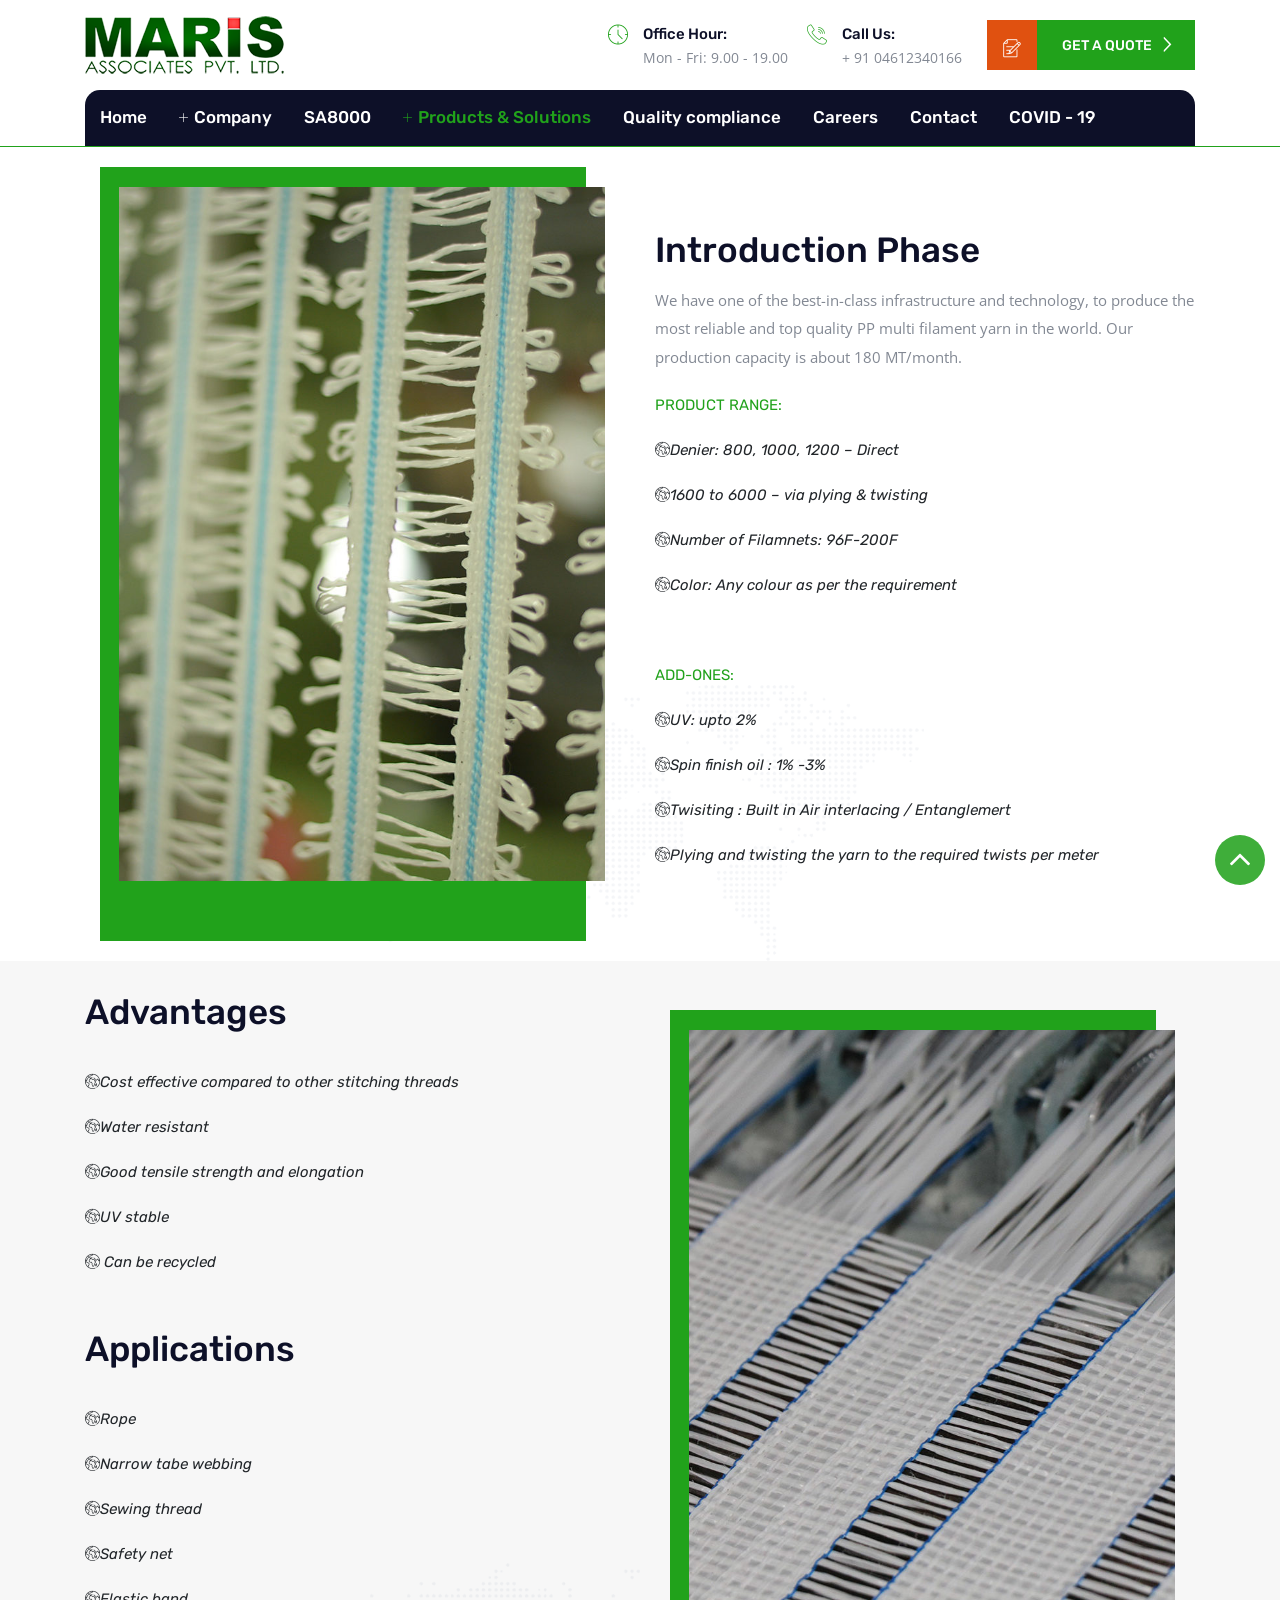
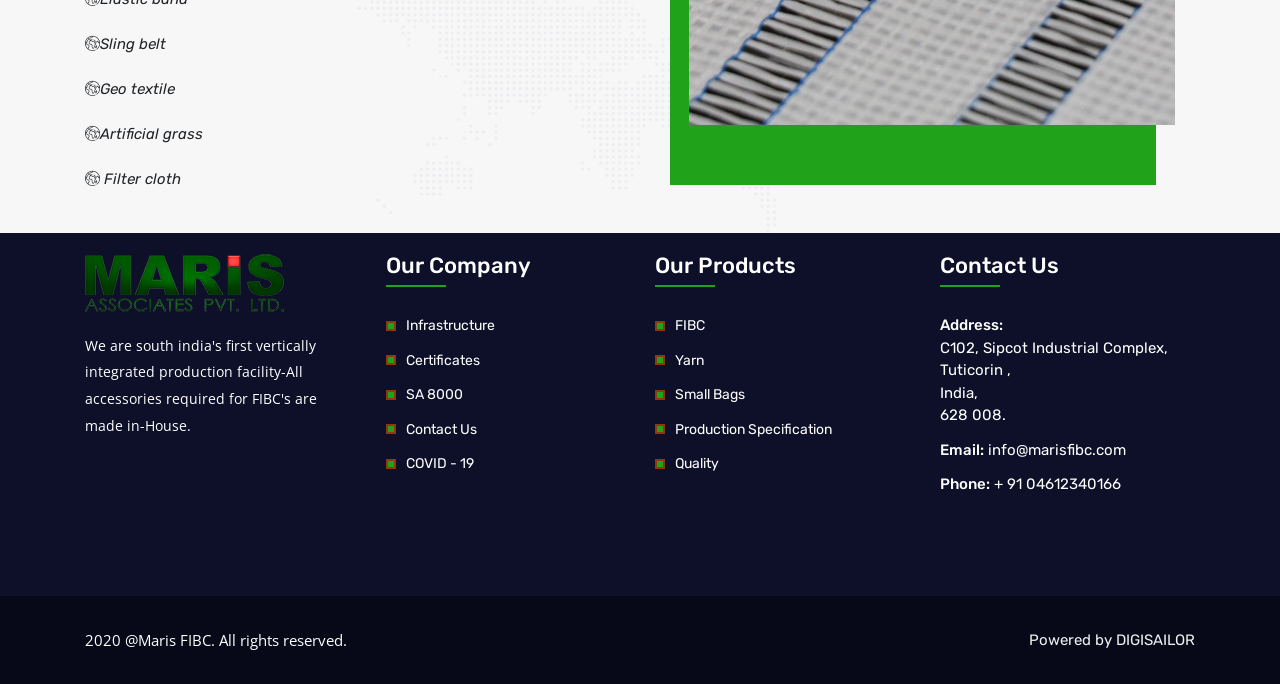
<file: public/yarn.html>
<!DOCTYPE html>
<html lang="zxx">
    <head>
        <meta charset="utf-8">
        <meta name="viewport" content="width=device-width, initial-scale=1">

        <!-- Bootstrap Min CSS -->
        <link rel="stylesheet" href="assets/css/bootstrap.min.css">
        <!-- Animate Min CSS -->
        <link rel="stylesheet" href="assets/css/animate.min.css">
        <!-- Flaticon CSS -->
        <link rel="stylesheet" href="assets/css/flaticon.css">
        <!-- Meanmenu CSS -->
        <link rel="stylesheet" href="assets/css/meanmenu.css">
        <!-- Owl Carousel Min CSS -->
        <link rel="stylesheet" href="assets/css/owl.carousel.min.css">
        <!-- Odometer CSS -->
        <link rel="stylesheet" href="assets/css/odometer.css">
        <!-- Magnific Popup Min CSS -->
        <link rel="stylesheet" href="assets/css/magnific-popup.min.css">
		<!-- NiceSelect CSS -->
		<link rel="stylesheet" href="assets/css/nice-select.css">
		<!-- FontAwesome Min CSS -->
		<link rel="stylesheet" href="assets/css/fontawesome.min.css">
        <!-- Style CSS -->
        <link rel="stylesheet" href="assets/css/style.css">
        <!-- Responsive CSS -->
        <link rel="stylesheet" href="assets/css/responsive.css">

           <title>Maris Associates Private Limited</title>

        <link rel="icon" type="image/png" href="assets/img/favicon.png">
    </head>

    <body>
        <!-- Start Preloader Area -->
        <div class="preloader">
            <div class="spinner">
                <div class="rect1"></div>
                <div class="rect2"></div>
                <div class="rect3"></div>
                <div class="rect4"></div>
                <div class="rect5"></div>
            </div>
        </div>
        <!-- End Preloader Area -->

        <!-- Start Header Area -->
        <header class="header header-style-three">
            <div class="header-middle">
                <div class="container">
                    <div class="row h-100 align-items-center">
                        <div class="col-lg-5">
                            <div class="logo">
                                <a href="index-4.html">
                                    <img src="assets/img/logo.png" alt="logo">
                                </a>
                            </div>
                        </div>

                        <div class="col-lg-7">
                            <div class="header-information">
                                <ul>
                                    <li>
                                        <div class="icon">
                                            <i class="flaticon-clock-1"></i>
                                        </div>
            
                                        <h5>Office Hour:</h5>
                                        <p>Mon - Fri: 9.00 - 19.00</p>
                                    </li>

                                    <li>
                                        <div class="icon">
                                            <i class="flaticon-phone"></i>
                                        </div>
            
                                        <h5>Call Us:</h5>
                                        <p><a href="#">+ 91 04612340166</a></p>
                                    </li>

                                    <li>
                                        <a href="#" class="btn btn-primary"><i class="flaticon-edit"></i> Get a Quote <i class="flaticon-right"></i></a>
                                    </li>
                                </ul>
                            </div>
                        </div>
                    </div>
                </div>
            </div>

            <div class="navbar-area">
                <div class="induxtro-mobile-nav">
                    <div class="logo">
                        <a href="index.html"><img src="assets/img/logo.png" alt="logo"></a>
                    </div>
                </div>

                <div class="induxtro-nav">
                    <div class="container">
                        <nav class="navbar navbar-expand-md navbar-light     ">
                            <div class="collapse navbar-collapse mean-menu" id="navbarSupportedContent">
                                <ul class="navbar-nav align-content-lg-center">  <li class="nav-item"><a href="index.html" class="nav-link "></i> Home</a>
										 
                                    </li>

                                    <li class="nav-item"><a href="#" class="nav-link"><i class="flaticon-add"></i> Company</a>
                                        <ul class="dropdown-menu">
                                            <li class="nav-item"><a href="infrastructure.html" class="nav-link">Infrastructure</a></li>  <li class="nav-item"><a href="certificates.html" class="nav-link">Certificates</a></li>
											      <li class="nav-item"><a href="aboutus.html" class="nav-link">About us</a></li></ul>
                                    </li>
                                    
                                    <li class="nav-item"><a href="sa8000.html" class="nav-link"></i>SA8000</a>
                                        
                                    </li>

                                    <li class="nav-item"><a href="#" class="nav-link active"><i class="flaticon-add"></i> Products & Solutions</a>
                                        <ul class="dropdown-menu">
                                            <li class="nav-item"><a href="FIBC.html" class="nav-link">Fibc</a></li>

                                            <li class="nav-item"><a href="#" class="nav-link active">Yarn</a></li>
                                            
                                            <li class="nav-item"><a href="smallbags.html" class="nav-link">Small Bags</a></li>

                                            <li class="nav-item"><a href="productionspecification.html" class="nav-link">Production Specification</a></li>

                                           
                                        </ul>
                                    </li>
					<li class="nav-item"><a href="quality.html" class="nav-link">Quality compliance</a></li>
<!--<li class="nav-item"><a href="sustainability.html" class="nav-link"></i> Sustainability</a></li> -->
                                    <li class="nav-item"><a href="#" class="nav-link"></i> Careers</a>
                                    </li>
                                    <li class="nav-item"><a href="contact.html" class="nav-link">Contact</a></li>
                                     <li class="nav-item"><a href="covid.html" class="nav-link">COVID - 19</a></li>
                                </ul>

                                
                            </div>
                        </nav>
                    </div>
                    
            </div>
        </header>
        <!-- End Header Area -->

        

        <!-- Start About Area -->
        <section class="about-area ptb-100">
            <div class="container">
               

                <div class="row h-100 align-items-center">
                    <div class="col-lg-6 col-md-12">
                        <div class="about-image">
                            <img src="assets/img/yarn1.jpg" alt="about">

                           
                        </div>
                    </div>

                    <div class="col-lg-6 col-md-12">
                        <div class="about-content">
                           
                            <h3>Introduction Phase
</h3>
                            <p>We have one of the best-in-class infrastructure and technology, to produce the most reliable and top quality PP multi filament yarn in the world. Our production capacity is about 180 MT/month.</p><br>
                             <span>PRODUCT RANGE:</span><br>
                           
                                <i class="flaticon-world">Denier: 800, 1000, 1200 – Direct</i> <br><br>
                                <i class="flaticon-world">1600 to 6000 – via plying & twisting </i> <br><br>
                               <i class="flaticon-world">Number of Filamnets: 96F-200F</i> <br><br>
                               <i class="flaticon-world">Color: Any colour as per the requirement</i> <br><br><br><br>
                             
                            
                          <span>ADD-ONES:</span><br>
                           
                                <i class="flaticon-world">UV: upto 2%
</i> <br><br>
                                <i class="flaticon-world">Spin finish oil : 1% -3%
</i> <br><br>
                               <i class="flaticon-world">Twisiting : Built in Air interlacing / Entanglemert
 </i> <br><br>
                               <i class="flaticon-world">Plying and twisting the yarn to the required twists per meter</i> <br><br>

                        </div>
                    </div>
                </div>

               
            </div>

            <div class="map-image"><img src="assets/img/map.png" alt="map"></div>
        </section>
        <!-- End About Area -->
		
		 <!-- Start About Area2 -->
        <section class="about-area ptb-100 bg-f7f7f7">
            <div class="container">
               

                <div class="row h-100 align-items-center">
                    
                    <div class="col-lg-6 col-md-12">
                        <div class="about-content">
                     
                            
                             <h3>Advantages</h3><br>
                           
                                <i class="flaticon-world">Cost effective compared to other stitching threads
</i> <br><br>
                                <i class="flaticon-world">Water resistant
</i> <br><br>
                               <i class="flaticon-world">Good tensile strength and elongation
</i> <br><br>
							<i class="flaticon-world">UV stable
 </i> <br><br>
                               <i class="flaticon-world"> Can be recycled </i> <br><br><br>
                             
                            
                          <h3>Applications</h3><br>
                           
                                <i class="flaticon-world">Rope

</i> <br><br>
                                <i class="flaticon-world">Narrow tabe webbing

</i> <br><br>
                               <i class="flaticon-world">Sewing thread

 </i> <br><br>
							                 <i class="flaticon-world">Safety net


 </i> <br><br>
							                 <i class="flaticon-world">Elastic band


 </i> <br><br>
							                 <i class="flaticon-world">Sling belt


 </i> <br><br>
							                 <i class="flaticon-world">Geo textile


 </i> <br><br>
							                 <i class="flaticon-world">Artificial grass


 </i> <br><br>
							 <i class="flaticon-world">
Filter cloth

 </i> <br><br>
                               

                        </div>
                    </div>
					
					<div class="col-lg-6 col-md-12">
                        <div class="about-image">
                            <img src="assets/img/yarn2.jpg" alt="about">

                           
                        </div>
                    </div>

                </div>

               
            </div>

            <div class="map-image"><img src="assets/img/map.png" alt="map"></div>
        </section>
        <!-- End About Area -->
		

      

       

       
          <!-- Start Footer Area -->
        <footer class="footer-area ptb-100 pb-0">
            <div class="container">
                <div class="row">
                    <div class="col-lg-3 col-md-6">
                        <div class="single-footer-widget">
                            <div class="logo">
                                <a href="#">
                                    <img src="assets/img/logo.png" alt="logo">
                                </a>
                            </div>
                            <p align="">We are south india's first vertically integrated production facility-All accessories required for FIBC's are made in-House.</p>
                        </div>
                    </div>

                    <div class="col-lg-3 col-md-6">
                        <div class="single-footer-widget ml-3">
                            <h3>Our Company</h3>

                            <ul class="list">
                                <li><a href="infrastructure.html">Infrastructure</a> </li>
                                <li><a href="certificates.html">Certificates</a> </li>
                                <li><a href="sa8000.html">SA 8000</a> </li>
                                 <li><a href="contact.html">Contact Us</a> </li>
                                 <li><a href="covid.html">COVID - 19</a> </li>
                            </ul>
                        </div>
                    </div>

                    <div class="col-lg-3 col-md-6">
                        <div class="single-footer-widget">
                            <h3>Our Products</h3>

                            <ul class="list">
                                <li><a href="fibc.html">FIBC</a> </li>
                                <li><a href="yarn.html">Yarn</a> </li>
                                <li><a href="smallbags.html">Small Bags</a> </li>
                                <li><a href="productionspecification.html">Production Specification</a> </li>
                                <li><a href="quality.html">Quality</a> </li>
                               
                            </ul>
                        </div>
                    </div>

                    <div class="col-lg-3 col-md-6">
                        <div class="single-footer-widget">
                            <h3>Contact Us</h3>
                            <ul class="contact-info">
                               
								  <li><span>Address:</span> 
<br>C102, Sipcot Industrial Complex,<br>
Tuticorin ,<br>
India,<br>
628 008.</li>
                                <li><span>Email:</span> <a href="#">info@marisfibc.com</a></li>
                                <li><span>Phone:</span> <a href="#">+ 91 04612340166</a></li>
                            </ul>

                         
                        </div>
                    </div>
                </div>
            </div>
            <div class="copyright-area">
                <div class="container">
                    <div class="row h-100 align-items-center">
                        <div class="col-lg-6 col-md-6">
                            <p>2020 @Maris FIBC. All rights reserved.</p>
                        </div>

                        <div class="col-lg-6 col-md-6">
                            <ul>
                                
                                <li><a href="http://digisailor.com/">Powered by DIGISAILOR</a></li>
                            </ul>
                        </div>
                    </div>
                </div>
            </div>  
        </footer>
        <!-- End Footer Area -->

        <div class="go-top"><i class="flaticon-chevron"></i></div>

        <!-- Jquery Min Js -->
        <script src="assets/js/jquery.min.js"></script>
        <!-- Popper Min JS -->
        <script src="assets/js/popper.min.js"></script>
        <!-- Bootstrap Min JS -->
        <script src="assets/js/bootstrap.min.js"></script>
        <!-- Meanmenu Min JS -->
        <script src="assets/js/jquery.meanmenu.min.js"></script>
        <!-- Owl Carousel Min JS -->
        <script src="assets/js/owl.carousel.min.js"></script>
        <!-- Appear Min JS -->
		<script src="assets/js/jquery.appear.js"></script>
		<!-- Odometer Min JS -->
        <script src="assets/js/odometer.min.js"></script>
        <!-- Magnific Popup Min JS -->
        <script src="assets/js/jquery.magnific-popup.min.js"></script>
        <!-- Mixitup min JS -->
        <script src="assets/js/mixitup.min.js"></script>
		<!-- NiceSelect Min Js -->
        <script src="assets/js/jquery.nice-select.min.js"></script>
        <!-- AjaxChimp JS -->
        <script src="assets/js/jquery.ajaxchimp.min.js"></script>
        <!-- Form Validator Min JS -->
        <script src="assets/js/form-validator.min.js"></script>
        <!-- Contact Form Min JS -->
        <script src="assets/js/contact-form-script.js"></script>
        <!-- Induxtro Map JS -->
        <script src="assets/js/induxtro-map.js"></script>
        <!-- Main JS -->
        <script src="assets/js/main.js"></script>
    </body>
</html>
</file>
<file: public/assets/css/flaticon.css>
/*
Flaticon icon font: Flaticon
Creation date: 27/03/2019 05:25
*/

@font-face {
    font-family: "Flaticon";
    src: url("../fonts/Flaticon.eot");
    src: url("../fonts/Flaticon.eot?#iefix") format("embedded-opentype"),
    url("../fonts/Flaticon.woff2") format("woff2"),
    url("../fonts/Flaticon.woff") format("woff"),
    url("../fonts/Flaticon.ttf") format("truetype"),
    url("../fonts/Flaticon.svg#Flaticon") format("svg");
    font-weight: normal;
    font-style: normal;
}
@media screen and (-webkit-min-device-pixel-ratio:0) {
    @font-face {
        font-family: "Flaticon";
        src: url("../fonts/Flaticon.svg#Flaticon") format("svg");
    }
}
[class^="flaticon-"]:before, [class*=" flaticon-"]:before,
[class^="flaticon-"]:after, [class*=" flaticon-"]:after {   
    font-family: Flaticon;
    font-size: 15px;
    font-style: normal;
}

.flaticon-right:before { content: "\f100"; }
.flaticon-edit:before { content: "\f101"; }
.flaticon-search:before { content: "\f102"; }
.flaticon-supermarket:before { content: "\f103"; }
.flaticon-time:before { content: "\f104"; }
.flaticon-phone:before { content: "\f105"; }
.flaticon-mail:before { content: "\f106"; }
.flaticon-facebook:before { content: "\f107"; }
.flaticon-twitter:before { content: "\f108"; }
.flaticon-linkedin:before { content: "\f109"; }
.flaticon-skype:before { content: "\f10a"; }
.flaticon-instagram:before { content: "\f10b"; }
.flaticon-car-parts:before { content: "\f10c"; }
.flaticon-star:before { content: "\f10d"; }
.flaticon-right-arrow:before { content: "\f10e"; }
.flaticon-facebook-1:before { content: "\f10f"; }
.flaticon-twitter-1:before { content: "\f110"; }
.flaticon-linkedin-1:before { content: "\f111"; }
.flaticon-instagram-1:before { content: "\f112"; }
.flaticon-photo:before { content: "\f113"; }
.flaticon-chain:before { content: "\f114"; }
.flaticon-photo-1:before { content: "\f115"; }
.flaticon-repair:before { content: "\f116"; }
.flaticon-truck:before { content: "\f117"; }
.flaticon-deal:before { content: "\f118"; }
.flaticon-robot:before { content: "\f119"; }
.flaticon-motor:before { content: "\f11a"; }
.flaticon-blueprint:before { content: "\f11b"; }
.flaticon-tank:before { content: "\f11c"; }
.flaticon-tractor:before { content: "\f11d"; }
.flaticon-system:before { content: "\f11e"; }
.flaticon-motor-1:before { content: "\f11f"; }
.flaticon-bridge:before { content: "\f120"; }
.flaticon-sports-and-competition:before { content: "\f121"; }
.flaticon-factory:before { content: "\f122"; }
.flaticon-mail-1:before { content: "\f123"; }
.flaticon-note:before { content: "\f124"; }
.flaticon-contact:before { content: "\f125"; }
.flaticon-question:before { content: "\f126"; }
.flaticon-send:before { content: "\f127"; }
.flaticon-circular:before { content: "\f128"; }
.flaticon-worker:before { content: "\f129"; }
.flaticon-worker-1:before { content: "\f12a"; }
.flaticon-hammer:before { content: "\f12b"; }
.flaticon-wrench:before { content: "\f12c"; }
.flaticon-support:before { content: "\f12d"; }
.flaticon-gear:before { content: "\f12e"; }
.flaticon-parcel:before { content: "\f12f"; }
.flaticon-architecture-and-city:before { content: "\f130"; }
.flaticon-clock:before { content: "\f131"; }
.flaticon-oil:before { content: "\f132"; }
.flaticon-gear-1:before { content: "\f133"; }
.flaticon-grid:before { content: "\f134"; }
.flaticon-project:before { content: "\f135"; }
.flaticon-builder:before { content: "\f136"; }
.flaticon-world:before { content: "\f137"; }
.flaticon-user:before { content: "\f138"; }
.flaticon-user-1:before { content: "\f139"; }
.flaticon-calendar:before { content: "\f13a"; }
.flaticon-clock-1:before { content: "\f13b"; }
.flaticon-quote:before { content: "\f13c"; }
.flaticon-add:before { content: "\f13d"; }
.flaticon-correct:before { content: "\f13e"; }
.flaticon-correct-1:before { content: "\f13f"; }
.flaticon-check:before { content: "\f140"; }
.flaticon-check-1:before { content: "\f141"; }
.flaticon-check-2:before { content: "\f142"; }
.flaticon-back:before { content: "\f143"; }
.flaticon-back-1:before { content: "\f144"; }
.flaticon-minus:before { content: "\f145"; }
.flaticon-chevron:before { content: "\f146"; }
.flaticon-close:before { content: "\f805"; }
.flaticon-tea-in-a-teapot:before { content: "\f15b"; }
</file>
<file: public/assets/css/odometer.css>
.odometer.odometer-auto-theme, .odometer.odometer-theme-default {
  display: inline-block;
  vertical-align: middle;
  *vertical-align: auto;
  *zoom: 1;
  *display: inline;
  position: relative;
}
.odometer.odometer-auto-theme .odometer-digit, .odometer.odometer-theme-default .odometer-digit {
  display: inline-block;
  vertical-align: middle;
  *vertical-align: auto;
  *zoom: 1;
  *display: inline;
  position: relative;
}
.odometer.odometer-auto-theme .odometer-digit .odometer-digit-spacer, .odometer.odometer-theme-default .odometer-digit .odometer-digit-spacer {
  display: inline-block;
  vertical-align: middle;
  *vertical-align: auto;
  *zoom: 1;
  *display: inline;
  visibility: hidden;
}
.odometer.odometer-auto-theme .odometer-digit .odometer-digit-inner, .odometer.odometer-theme-default .odometer-digit .odometer-digit-inner {
  text-align: left;
  display: block;
  position: absolute;
  top: 0;
  left: 0;
  right: 0;
  bottom: 0;
  overflow: hidden;
}
.odometer.odometer-auto-theme .odometer-digit .odometer-ribbon, .odometer.odometer-theme-default .odometer-digit .odometer-ribbon {
  display: block;
}
.odometer.odometer-auto-theme .odometer-digit .odometer-ribbon-inner, .odometer.odometer-theme-default .odometer-digit .odometer-ribbon-inner {
  display: block;
  -webkit-backface-visibility: hidden;
}
.odometer.odometer-auto-theme .odometer-digit .odometer-value, .odometer.odometer-theme-default .odometer-digit .odometer-value {
  display: block;
  -webkit-transform: translateZ(0);
}
.odometer.odometer-auto-theme .odometer-digit .odometer-value.odometer-last-value, .odometer.odometer-theme-default .odometer-digit .odometer-value.odometer-last-value {
  position: absolute;
}
.odometer.odometer-auto-theme.odometer-animating-up .odometer-ribbon-inner, .odometer.odometer-theme-default.odometer-animating-up .odometer-ribbon-inner {
  -webkit-transition: -webkit-transform 2s;
  -moz-transition: -moz-transform 2s;
  -ms-transition: -ms-transform 2s;
  -o-transition: -o-transform 2s;
  transition: transform 2s;
}
.odometer.odometer-auto-theme.odometer-animating-up.odometer-animating .odometer-ribbon-inner, .odometer.odometer-theme-default.odometer-animating-up.odometer-animating .odometer-ribbon-inner {
  -webkit-transform: translateY(-100%);
  -moz-transform: translateY(-100%);
  -ms-transform: translateY(-100%);
  -o-transform: translateY(-100%);
  transform: translateY(-100%);
}
.odometer.odometer-auto-theme.odometer-animating-down .odometer-ribbon-inner, .odometer.odometer-theme-default.odometer-animating-down .odometer-ribbon-inner {
  -webkit-transform: translateY(-100%);
  -moz-transform: translateY(-100%);
  -ms-transform: translateY(-100%);
  -o-transform: translateY(-100%);
  transform: translateY(-100%);
}
.odometer.odometer-auto-theme.odometer-animating-down.odometer-animating .odometer-ribbon-inner, .odometer.odometer-theme-default.odometer-animating-down.odometer-animating .odometer-ribbon-inner {
  -webkit-transition: -webkit-transform 2s;
  -moz-transition: -moz-transform 2s;
  -ms-transition: -ms-transform 2s;
  -o-transition: -o-transform 2s;
  transition: transform 2s;
  -webkit-transform: translateY(0);
  -moz-transform: translateY(0);
  -ms-transform: translateY(0);
  -o-transform: translateY(0);
  transform: translateY(0);
}

.odometer.odometer-auto-theme, .odometer.odometer-theme-default {
  font-family: "Helvetica Neue", sans-serif;
  line-height: 1.1em;
}
.odometer.odometer-auto-theme .odometer-value, .odometer.odometer-theme-default .odometer-value {
  text-align: center;
}
</file>
<file: public/assets/css/nice-select.css>
.nice-select {
	-webkit-tap-highlight-color: transparent;
	background-color: #fff;
	border-radius: 5px;
	border: solid 1px #e8e8e8;
	clear: both;
	cursor: pointer;
	display: block;
	font-weight: normal;
	outline: none;
	padding-left: 18px;
	padding-right: 30px;
	position: relative;
	-webkit-transition: all 0.2s ease-in-out;
	transition: all 0.2s ease-in-out;
	-webkit-user-select: none;
	-moz-user-select: none;
	-ms-user-select: none;
	user-select: none;
	text-align: left;
}
.nice-select:hover {
	border-color: #dbdbdb; 
}
.nice-select:active, .nice-select.open, .nice-select:focus {
	border-color: #999; 
}
.nice-select:after {
	border-bottom: 2px solid #999;
	border-right: 2px solid #999;
	content: '';
	display: block;
	height: 5px;
	margin-top: -4px;
	pointer-events: none;
	position: absolute;
	right: 12px;
	top: 50%;
	-webkit-transform-origin: 66% 66%;
	-ms-transform-origin: 66% 66%;
	transform-origin: 66% 66%;
	-webkit-transform: rotate(45deg);
	-ms-transform: rotate(45deg);
	transform: rotate(45deg);
	-webkit-transition: all 0.15s ease-in-out;
	transition: all 0.15s ease-in-out;
	width: 5px; 
}
.nice-select.open:after {
	-webkit-transform: rotate(-135deg);
	-ms-transform: rotate(-135deg);
	transform: rotate(-135deg); 
}
.nice-select.open .list {
	opacity: 1;
	pointer-events: auto;
	-webkit-transform: scale(1) translateY(0);
	-ms-transform: scale(1) translateY(0);
	transform: scale(1) translateY(0); 
}
.nice-select.disabled {
	border-color: #ededed;
	color: #999;
	pointer-events: none; 
}
.nice-select.disabled:after {
	border-color: #cccccc; 
}
.nice-select.wide {
	width: 100%; 
}
.nice-select.wide .list {
	left: 0 !important;
	right: 0 !important; 
}
.nice-select.right {
	float: right; 
}
.nice-select.right .list {
	left: auto;
	right: 0; 
}
.nice-select.small {
	font-size: 12px;
	height: 36px;
	line-height: 34px; 
}
.nice-select.small:after {
	height: 4px;
	width: 4px; 
}
.nice-select.small .option {
	line-height: 34px;
	min-height: 34px; 
}
.nice-select .list {
	background-color: #fff;
	border-radius: 5px;
	box-shadow: 0 0 0 1px rgba(68, 68, 68, 0.11);
	box-sizing: border-box;
	margin-top: 4px;
	opacity: 0;
	overflow: hidden;
	padding: 0;
	pointer-events: none;
	position: absolute;
	top: 100%;
	left: 0;
	-webkit-transform-origin: 50% 0;
	-ms-transform-origin: 50% 0;
	transform-origin: 50% 0;
	-webkit-transform: scale(0.75) translateY(-21px);
	-ms-transform: scale(0.75) translateY(-21px);
	transform: scale(0.75) translateY(-21px);
	-webkit-transition: all 0.2s cubic-bezier(0.5, 0, 0, 1.25), opacity 0.15s ease-out;
	transition: all 0.2s cubic-bezier(0.5, 0, 0, 1.25), opacity 0.15s ease-out;
	z-index: 5;
	width: 100%;
	overflow-y: auto;
	height: 250px;
}
.nice-select .list:hover .option:not(:hover) {
	background-color: transparent !important; 
}
.nice-select .option {
	cursor: pointer;
	font-weight: 400;
	line-height: 40px;
	list-style: none;
	min-height: 40px;
	outline: none;
	padding-left: 18px;
	padding-right: 29px;
	text-align: left;
	-webkit-transition: all 0.2s;
	transition: all 0.2s; 
}
.nice-select .option:hover, .nice-select .option.focus, .nice-select .option.selected.focus {
	background-color: #f6f6f6; 
}
.nice-select .option.selected {
	font-weight: bold; 
}
.nice-select .option.disabled {
	background-color: transparent;
	color: #999;
	cursor: default; 
}
.no-csspointerevents .nice-select .list {
	display: none; 
}
.no-csspointerevents .nice-select.open .list {
	display: block; 
}
</file>
<file: public/assets/css/style.css>
/*
@File: Induxtro Template Styles

* This file contains the styling for the actual tepmlate, this
is the file you need to edit to change the look of the
tepmlate.

This files table contents are outlined below>>>>>

*******************************************
*******************************************

** - Default CSS
** - Preloader CSS
** - Header CSS
** - Main Banner CSS
** - Contact Info Boxes CSS
** - Services Boxes CSS
** - About CSS
** - Boxes CSS
** - Bg Common Style CSS
** - Services CSS
** - Testimonials CSS
** - Big Dream CSS
** - How We Work CSS
** - Project CSS
** - Partner CSS
** - CTA CSS
** - Team CSS
** - Why Choose Us CSS
** - Get a Quote CSS
** - FAQ CSS
** - Blog CSS
** - Contact Information CSS
** - Subscribe CSS
** - Shop CSS
** - Services Details CSS
** - Project Details CSS
** - Team Details CSS
** - Blog Details CSS
** - Product Details CSS
** - Cart CSS
** - Checkout CSS
** - Page Title CSS
** - Sidebar CSS
** - Pagination CSS
** - 404 Error CSS
** - Login CSS
** - Signup CSS
** - Coming Soon CSS
** - Contact Us CSS
** - Footer CSS
** - Go Top CSS
*/
/*================================================
Default CSS
=================================================*/
@import url("https://fonts.googleapis.com/css?family=Rubik:300,300i,400,400i,500,500i,700,700i,900,900i");
@import url("https://fonts.googleapis.com/css?family=Open+Sans:300,300i,400,400i,600,600i,700,700i,800,800i");
body {
  font-family: "Rubik", sans-serif;
  padding: 0;
  margin: 0;
  font-size: 15px;
}

p {
  font-family: "Open Sans", sans-serif;
  font-size: 15px;
  color: #828893;
  line-height: 1.9;
  margin-bottom: 15px;
}

p:last-child {
  margin-bottom: 0;
}

img {
  max-width: 100%;
}

.h1, .h2, .h3, .h4, .h5, .h6, h1, h2, h3, h4, h5, h6 {
  font-weight: 500;
  margin-bottom: 15px;
  color: #0d1028;
}

a {
  outline: 0 !important;
  -webkit-transition: 0.5s;
  transition: 0.5s;
}

a:hover, a:focus {
  text-decoration: none;
  outline: 0;
}

.ptb-100 {
  padding-top: 20px;
  padding-bottom: 20px;
}

.pb-100 {
  padding-bottom: 100px;
}

.d-table {
  width: 100%;
  height: 100%;
}

.d-table-cell {
  vertical-align: middle;
}

.bg-f7f7f7 {
  background-color: #f7f7f7;
}

.bg-black {
  background-color: #0d1028;
}

/*btn btn-primary*/
.btn {
  font-weight: 500;
  font-size: 15px;
  border: none;
  border-radius: 0;
  position: relative;
  color: #ffffff;
  padding: 15px 30px 12px;
  text-transform: uppercase;
  -webkit-transition: 0.5s;
  transition: 0.5s;
}

.btn i {
  margin-left: 5px;
}

.btn.disabled, .btn:disabled {
  opacity: 1;
}

.btn-primary {
  background: #0d1028;
  color: #ffffff;
  z-index: 1;
}

.btn-primary:not(:disabled):not(.disabled).active:focus, .btn-primary:not(:disabled):not(.disabled):active:focus, .show > .btn-primary.dropdown-toggle:focus {
  -webkit-box-shadow: 0 13px 27px 0 rgba(255, 82, 2, 0.11);
          box-shadow: 0 13px 27px 0 rgba(255, 82, 2, 0.11);
}

.btn-primary:not(:disabled):not(.disabled).active, .btn-primary:not(:disabled):not(.disabled):active, .show > .btn-primary.dropdown-toggle {
  color: #ffffff;
  background: #0d1028;
  -webkit-box-shadow: 0 13px 27px 0 rgba(255, 82, 2, 0.11);
          box-shadow: 0 13px 27px 0 rgba(255, 82, 2, 0.11);
}

.btn-primary::before, .btn-primary::after {
  content: '';
  position: absolute;
  top: 0;
  width: 51%;
  height: 100%;
  z-index: -1;
  background: #21A21B;
  -webkit-transition: 0.5s;
  transition: 0.5s;
}

.btn-primary::after {
  right: 0;
}

.btn-primary::before {
  left: 0;
}

.btn-primary.disabled, .btn-primary:disabled {
  background: #0d1028;
  color: #ffffff;
}

.btn-primary:hover, .btn-primary:focus {
  color: #ffffff;
  background: #0d1028;
  -webkit-box-shadow: 0 13px 27px 0 rgba(255, 82, 2, 0.11);
          box-shadow: 0 13px 27px 0 rgba(255, 82, 2, 0.11);
}

.btn-primary:hover::after, .btn-primary:hover::before, .btn-primary:focus::after, .btn-primary:focus::before {
  width: 0;
}

/*owl carousel btn*/
.owl-theme .owl-nav {
  margin-top: 0;
}

.owl-theme .owl-nav.disabled + .owl-dots {
  margin-top: 0;
}

/*section-title*/
.section-title {
  margin-bottom: 60px;
}

.section-title .bar {
  position: relative;
  background:#21A21B;
  width: 70px;
  height: 3px;
  overflow: hidden;
  margin-bottom: 12px;
}

.section-title h2 {
  margin-bottom: 6px;
  font-size: 36px;
  font-weight: 700;
}

.section-title span {
  display: block;
  text-transform: uppercase;
  color: #21A21B;
  font-size: 13px;
  font-weight: 500;
}

.section-title p {
  border-left: 2px solid #e1e1e1;
  padding-left: 20px;
  padding-top: 10px;
  padding-bottom: 10px;
  margin-left: 25px;
}

.section-title .btn-primary {
  background: transparent;
  color: #0d1028;
  padding: 12px 30px 10px;
  border: 2px solid #21A21B;
}

.section-title .btn-primary:not(:disabled):not(.disabled).active, .section-title .btn-primary:not(:disabled):not(.disabled):active, .show > .section-title .btn-primary.dropdown-toggle {
  background: #21A21B;
  color: #ffffff;
  border-color: #21A21B;
}

.section-title .btn-primary::after, .section-title .btn-primary::before {
  display: none;
}

.section-title .btn-primary:hover, .section-title .btn-primary:focus {
  background: #21A21B;
  color: #ffffff;
  border-color: #21A21B;
}

/*form-control*/
.form-group {
  margin-bottom: 15px;
}

.form-control {
  height: 45px;
  padding: 15px;
  font-size: 14px;
  background-color: #e4e4e4;
  border: 1px solid #e4e4e4;
  border-radius: 0;
  -webkit-transition: 0.5s;
  transition: 0.5s;
}

.form-control::-webkit-input-placeholder {
  color: #999999;
}

.form-control:-ms-input-placeholder {
  color: #999999;
}

.form-control::-ms-input-placeholder {
  color: #999999;
}

.form-control::placeholder {
  color: #999999;
}

.form-control:focus {
  border-color: #21A21B;
  background: #ffffff;
  -webkit-box-shadow: unset !important;
          box-shadow: unset !important;
}

/*================================================
Preloader CSS
=================================================*/
.preloader {
  position: fixed;
  left: 0;
  top: 0;
  width: 100%;
  height: 100%;
  background: #21A21B;
  text-align: center;
  z-index: 9999999;
}

.preloader .spinner {
  margin: -60px auto 0;
  width: 90px;
  height: 70px;
  text-align: center;
  font-size: 10px;
  position: absolute;
  left: 0%;
  right: 0;
  top: 50%;
}

.preloader .spinner div {
  background-color: #ffffff;
  height: 100%;
  width: 6px;
  display: inline-block;
  -webkit-animation: sk-stretchdelay 1.2s infinite ease-in-out;
          animation: sk-stretchdelay 1.2s infinite ease-in-out;
}

.preloader .spinner .rect2 {
  -webkit-animation-delay: -1.1s;
          animation-delay: -1.1s;
}

.preloader .spinner .rect3 {
  -webkit-animation-delay: -1.0s;
          animation-delay: -1.0s;
}

.preloader .spinner .rect4 {
  -webkit-animation-delay: -0.9s;
          animation-delay: -0.9s;
}

.preloader .spinner .rect5 {
  -webkit-animation-delay: -0.8s;
          animation-delay: -0.8s;
}

@-webkit-keyframes sk-stretchdelay {
  0%, 40%, 100% {
    -webkit-transform: scaleY(0.4);
            transform: scaleY(0.4);
  }
  20% {
    -webkit-transform: scaleY(1);
            transform: scaleY(1);
  }
}

@keyframes sk-stretchdelay {
  0%, 40%, 100% {
    -webkit-transform: scaleY(0.4);
            transform: scaleY(0.4);
  }
  20% {
    -webkit-transform: scaleY(1);
            transform: scaleY(1);
  }
}

/*================================================
Header CSS
=================================================*/
.header {
  position: absolute;
  top: 0;
  left: 0;
  width: 100%;
  height: auto;
  z-index: 99;
}

.header-info {
  -webkit-clip-path: polygon(5% 0, 100% 0, 100% 100%, 0% 100%);
          clip-path: polygon(5% 0, 100% 0, 100% 100%, 0% 100%);
  background: #0d1028;
  padding-left: 45px;
  padding-right: 30px;
  padding-top: 15px;
  padding-bottom: 15px;
  text-align: right;
}

.header-info p {
  margin-bottom: 0;
  margin-top: -3px;
  float: left;
  text-align: left;
}

.header-info p i {
  color: #21A21B;
  position: relative;
  top: 2px;
  margin-right: 4px;
}

.header-info p a {
  color: #ececec;
  font-size: 14px;
}

.header-info p a:hover, .header-info p a:focus {
  color: #21A21B;
}

.header-info ul {
  display: inline-block;
  padding: 0;
  margin: 0;
  list-style-type: none;
}

.header-info ul li {
  margin-right: 8px;
  display: inline-block;
}

.header-info ul li a {
  display: inline-block;
  color: #e2e2e5;
  font-size: 14px;
}

.header-info ul li a:hover, .header-info ul li a:focus {
  -webkit-transform: translateY(-3px);
          transform: translateY(-3px);
  color: #21A21B;
}

.header-info ul li a i::before {
  font-size: 14px;
}

.header-info ul li:last-child {
  margin-right: 0;
}

.header-middle {
  padding-top: 15px;
  padding-bottom: 15px;
}

.header-middle .header-information {
  text-align: right;
}

.header-middle .header-information ul {
  padding: 0;
  margin: 0;
  list-style-type: none;
}

.header-middle .header-information ul li {
  display: inline-block;
  position: relative;
  padding-left: 35px;
  text-align: left;
  margin-left: 15px;
}

.header-middle .header-information ul li .icon i {
  position: absolute;
  left: 0;
  top: 0;
  color: #21A21B;
}

.header-middle .header-information ul li .icon i::before {
  font-size: 20px;
}

.header-middle .header-information ul li h5 {
  color: #ffffff;
  font-size: 15px;
  margin-bottom: 0;
}

.header-middle .header-information ul li p {
  color: #ececec;
  line-height: 1;
  margin-bottom: 0;
  margin-top: 8px;
  font-size: 14px;
}

.header-middle .header-information ul li p a {
  color: #ececec;
  display: inline-block;
  margin: 0 6px;
  font-size: 14px;
}

.header-middle .header-information ul li p a:hover, .header-middle .header-information ul li p a:focus {
  color: #21A21B;
}

.header-middle .header-information ul li p a:first-child {
  margin-left: 0;
}

.header-middle .header-information ul li:last-child {
  padding-left: 0;
}

.header-middle .header-information ul li .btn {
  padding: 14px 20px 14px 75px;
  font-size: 14px;
  margin-top: -28px;
}

.header-middle .header-information ul li .btn .flaticon-edit {
  position: absolute;
  left: 0;
  top: 0;
  height: 100%;
  width: 50px;
  line-height: 56px;
  background: #e05110;
  -webkit-transition: 0.5s;
  transition: 0.5s;
  margin-left: 0;
}

.header-middle .header-information ul li .btn .flaticon-edit::before {
  font-size: 18px;
}

.header-middle .header-information ul li .btn .flaticon-edit:hover, .header-middle .header-information ul li .btn .flaticon-edit:focus {
  background: #ffffff;
  color: #21A21B;
}

.header-middle .header-information ul li .btn:hover .flaticon-edit, .header-middle .header-information ul li .btn:focus .flaticon-edit {
  background: #21A21B;
  color: #ffffff;
}

.header-middle .header-information ul li:nth-child(1) {
  padding-top: 5px;
}

.header-middle .header-information ul li:nth-child(2) {
  padding-top: 5px;
}

.induxtro-mobile-nav {
  display: none;
}

.induxtro-mobile-nav.mean-container .mean-nav ul li a.active {
  color: #21A21B;
}

.induxtro-nav {
  background: transparent;
}

.induxtro-nav .navbar {
  border-bottom: 1px solid #3e4453;
  padding-left: 0;
  padding-right: 0;
}

.induxtro-nav nav ul {
  padding: 0;
  margin: 0;
  list-style-type: none;
}

.induxtro-nav nav .navbar-nav .nav-item {
  position: relative;
  padding: 15px 0;
}

.induxtro-nav nav .navbar-nav .nav-item a {
  font-weight: 500;
  font-size: 17px;
  color: #ffffff;
  padding-left: 0;
  padding-right: 0;
  padding-top: 0;
  padding-bottom: 0;
  margin-left: 16px;
  margin-right: 16px;
	align-self: center;
}

.induxtro-nav nav .navbar-nav .nav-item a:hover, .induxtro-nav nav .navbar-nav .nav-item a:focus, .induxtro-nav nav .navbar-nav .nav-item a.active {
  color: #21A21B;
}

.induxtro-nav nav .navbar-nav .nav-item a i {
  margin-right: 2px;
  position: relative;
  top: -2px;
}

.induxtro-nav nav .navbar-nav .nav-item a i::before {
  font-size: 9px;
}

.induxtro-nav nav .navbar-nav .nav-item:last-child a {
  margin-right: 0;
}

.induxtro-nav nav .navbar-nav .nav-item:hover a {
  color: #21A21B;
}

.induxtro-nav nav .navbar-nav .nav-item:hover a i::before {
  content: "\f145";
}

.induxtro-nav nav .navbar-nav .nav-item .dropdown-menu {
  background: #0d1028;
  position: absolute;
  top: 80px;
	
  left: 0;
  width: 250px;
  z-index: 99;
  display: block;
  padding-top: 20px;
  padding-left: 5px;
  padding-right: 5px;
  padding-bottom: 20px;
  opacity: 0;
  visibility: hidden;
  border-radius: 0;
  -webkit-box-shadow: unset;
          box-shadow: unset;
  border: none;
  -webkit-transition: 0.5s;
  transition: 0.5s;
}

.induxtro-nav nav .navbar-nav .nav-item .dropdown-menu li {
  position: relative;
  padding: 0;
}

.induxtro-nav nav .navbar-nav .nav-item .dropdown-menu li a {
  font-size: 14px;
  font-weight: 500;
  padding: 9px 15px;
  margin: 0;
  display: block;
  color: #ffffff;
}

.induxtro-nav nav .navbar-nav .nav-item .dropdown-menu li a:hover, .induxtro-nav nav .navbar-nav .nav-item .dropdown-menu li a:focus, .induxtro-nav nav .navbar-nav .nav-item .dropdown-menu li a.active {
  color: #21A21B;
}

.induxtro-nav nav .navbar-nav .nav-item .dropdown-menu li .dropdown-menu {
  position: absolute;
  left: 20px;
  display: block;
  top: 0;
  opacity: 0 !important;
  visibility: hidden !important;
}

.induxtro-nav nav .navbar-nav .nav-item .dropdown-menu li .dropdown-menu li a {
  color: #ffffff;
}

.induxtro-nav nav .navbar-nav .nav-item .dropdown-menu li .dropdown-menu li a:hover, .induxtro-nav nav .navbar-nav .nav-item .dropdown-menu li .dropdown-menu li a:focus, .induxtro-nav nav .navbar-nav .nav-item .dropdown-menu li .dropdown-menu li a.active {
  color: #21A21B;
}

.induxtro-nav nav .navbar-nav .nav-item .dropdown-menu li:hover .dropdown-menu {
  opacity: 1 !important;
  visibility: visible !important;
  top: -20px !important;
}

.induxtro-nav nav .navbar-nav .nav-item .dropdown-menu li:hover a {
  color: #21A21B;
}

.induxtro-nav nav .navbar-nav .nav-item:hover ul {
  opacity: 1;
  visibility: visible;
  top: 100%;
}

.induxtro-nav nav .others-option {
  margin-left: 35px;
}

.induxtro-nav nav .others-option ul li {
  display: inline-block;
}

.induxtro-nav nav .others-option ul li span, .induxtro-nav nav .others-option ul li a {
  display: inline-block;
  color: #ffffff;
  background: #21A21B;
  padding: 10px 15px;
  border-radius: 1px;
  margin: 0 -2px;
  border-left: 1px solid #de4702;
  -webkit-transition: 0.5s;
  transition: 0.5s;
  cursor: pointer;
}

.induxtro-nav nav .others-option ul li span:hover, .induxtro-nav nav .others-option ul li span:focus, .induxtro-nav nav .others-option ul li a:hover, .induxtro-nav nav .others-option ul li a:focus {
  background: #ffffff;
  color: #21A21B;
}

.induxtro-nav nav .others-option ul li span {
  border-left: none;
}

.induxtro-nav.is-sticky {
  position: fixed;
  top: 0;
  left: 0;
  width: 100%;
  padding: 5px 0;
  z-index: 999;
  -webkit-box-shadow: 0 2px 28px 0 rgba(0, 0, 0, 0.06);
          box-shadow: 0 2px 28px 0 rgba(0, 0, 0, 0.06);
  background-color: #0d1028 !important;
  -webkit-animation: 500ms ease-in-out 0s normal none 1 running fadeInDown;
          animation: 500ms ease-in-out 0s normal none 1 running fadeInDown;
	
}

.induxtro-nav.is-sticky .navbar {
  border-bottom: none;
}

.header-style-two .header-top {
  background: #0d1028;
  padding-top: 10px;
  padding-bottom: 10px;
}

.header-style-two .header-top .header-info {
  -webkit-clip-path: unset;
          clip-path: unset;
  background: transparent;
  padding-left: 0;
  padding-right: 0;
  padding-top: 0;
  padding-bottom: 0;
  text-align: left;
}

.header-style-two .header-top .header-info ul {
  text-align: right;
  display: block;
}

.header-style-two .induxtro-nav {
  padding-top: 0;
}

.header-style-two .induxtro-nav nav {
  border-bottom: none;
  border-top: 1px solid #3e4453;
}

.header-style-two .induxtro-nav nav .navbar-nav .nav-item:first-child a {
  margin-left: 0;
}

.header-style-two .induxtro-nav nav .others-option {
  position: absolute;
  right: 0;
  top: 12px;
  margin-left: 0;
}

.header-style-two .induxtro-nav nav .others-option ul li span, .header-style-two .induxtro-nav nav .others-option ul li a {
  background: #333333;
  border-left: 1px solid #434343;
}

.header-style-two .induxtro-nav nav .others-option ul li span:hover, .header-style-two .induxtro-nav nav .others-option ul li span:focus, .header-style-two .induxtro-nav nav .others-option ul li a:hover, .header-style-two .induxtro-nav nav .others-option ul li a:focus {
  background: #ffffff;
}

.header-style-two .induxtro-nav nav .others-option ul li span {
  border-left: none;
}

.header-style-three {
  position: relative;
  background: #ffffff;
  border-bottom: 1px solid #21A21B;
}

.header-style-three .induxtro-nav nav {
  border-bottom: none;
  padding-bottom: 0;
  padding-top: 0;
  padding-left: 15px;
  padding-right: 15px;
  background: #0d1028;
  border-radius: 15px 15px 0 0;
}

.header-style-three .induxtro-nav nav .navbar-nav .nav-item:first-child a {
  margin-left: 0;
}

.header-style-three .induxtro-nav nav .others-option {
  position: absolute;
  right: 5px;
  top: 5px;
  margin-left: 0;
}

.header-style-three .induxtro-nav nav .others-option ul li span, .header-style-three .induxtro-nav nav .others-option ul li a {
  background: transparent;
  border-left: 1px solid #434343;
}

.header-style-three .induxtro-nav nav .others-option ul li span:hover, .header-style-three .induxtro-nav nav .others-option ul li span:focus, .header-style-three .induxtro-nav nav .others-option ul li a:hover, .header-style-three .induxtro-nav nav .others-option ul li a:focus {
  background: transparent;
  color: #21A21B;
}

.header-style-three .induxtro-nav nav .others-option ul li span {
  border-left: none;
}

.header-style-three .header-middle .header-information ul li h5 {
  color: #0d1028;
}

.header-style-three .header-middle .header-information ul li p {
  color: #828893;
}

.header-style-three .header-middle .header-information ul li p a {
  color: #828893;
}

.header-style-three .header-middle .header-information ul li p a:hover, .header-style-three .header-middle .header-information ul li p a:focus {
  color: #21A21B;
}

.searchBoxTop {
  position: fixed;
  z-index: 9999;
  top: -170px;
  left: 0;
  width: 100%;
  background-color: #ffffff;
  border-bottom: 3px solid #21A21B;
  -webkit-box-shadow: 0 5px 18px 0 rgba(0, 0, 0, 0.15);
          box-shadow: 0 5px 18px 0 rgba(0, 0, 0, 0.15);
  visibility: hidden;
  opacity: 0;
  filter: alpha(opacity=0);
  -webkit-transition: 0.5s;
  transition: 0.5s;
}

.searchBoxTop.active {
  top: 0;
  visibility: visible;
  opacity: 1;
  filter: alpha(opacity=100);
}

.searchBoxTop .seachBoxContainer {
  padding: 45px 0;
}

.searchBoxTop .seachBoxContainer .container {
  position: relative;
}

.searchBoxTop form {
  position: relative;
}

.searchBoxTop form .form-control {
  height: 50px;
  padding-left: 20px;
}

.searchBoxTop form button[type="submit"] {
  border: 1px solid #21A21B;
  color: #ffffff;
  background-color: transparent;
  padding: 0 30px;
  display: inline-block;
  position: absolute;
  right: 0;
  top: 0;
  height: 100%;
  -webkit-transition: 0.5s;
  transition: 0.5s;
  background: #21A21B;
  outline: 0 !important;
}

.searchBoxTop form button[type="submit"]:hover, .searchBoxTop form button[type="submit"]:focus {
  background: #0d1028;
  border-color: #0d1028;
}

.searchBoxTop .searchClose {
  cursor: pointer;
  position: absolute;
  top: -40px;
  right: 42px;
  width: 30px;
  height: 30px;
}

.searchBoxTop .searchClose::before, .searchBoxTop .searchClose::after {
  content: '';
  position: absolute;
  top: 4px;
  left: 47%;
  margin-top: -30/2;
  margin-left: -3/2;
  display: block;
  height: 30px;
  width: 3px;
  background-color: #0d1028;
  -webkit-transform: rotate(-45deg);
          transform: rotate(-45deg);
  -webkit-transition: 0.5s;
  transition: 0.5s;
}

.searchBoxTop .searchClose::after {
  -webkit-transform: rotate(-135deg);
          transform: rotate(-135deg);
}

.searchBoxTop .searchClose:hover::before, .searchBoxTop .searchClose:hover::after, .searchBoxTop .searchClose:focus::before, .searchBoxTop .searchClose:focus::after {
  background-color: #21A21B;
}

/*================================================
Main Banner CSS
=================================================*/
.main-banner {
  height: 800px;
  background-position: center center;
  background-size: cover;
  background-repeat: no-repeat;
  position: relative;
  z-index: 1;
}

.main-banner::before {
  content: '';
  position: absolute;
  left: 0;
  top: 0;
  background: #0d1028;
  opacity: .50;
  width: 100%;
  height: 100%;
  z-index: -1;
}

.main-banner .container {
  position: relative;
}

.item-bg1 {
  background-image: url(../../assets/img/main-banner1.jpg);
}

.item-bg2 {
  background-image: url(../../assets/img/main-banner1.png);
}

.item-bg3 {
  background-image: url(../../assets/img/main-banner3.jpg);
}

.item-bg4 {
  background-image: url(../../assets/img/main-banner4.jpg);
}

.item-bg5 {
  background-image: url(../../assets/img/main-banner5.jpg);
}

.item-bg6 {
  background-image: url(../../assets/img/main-banner6.jpg);
}

.item-bg7 {
  background-image: url(../../assets/img/banner1.jpg);
}

.item-bg8 {
  background-image: url(../../assets/img/main-banner8.jpg);
}

.item-bg9 {
  background-image: url(../../assets/img/main-banner9.jpg);
}

.item-bg17 {
  background-image: url(../../assets/img/11.JPG);
}

.item-bg18 {
  background-image: url(../../assets/img/12.png);
}

.item-bg19 {
  background-image: url(../../assets/img/13.JPG);
}

.item-bg20 {
  background-image: url(../../assets/img/14.JPG);
}

.main-banner-content {
  margin-top: 50px;
}

.main-banner-content h1 {
  color: #ffffff;
  font-size: 60px;
  margin-bottom: 0;
}

.main-banner-content h1 span {
  color: #21A21B;
}

.main-banner-content p {
  font-size: 17px;
  color: #ececec;
  margin-top: 10px;
  margin-bottom: 25px;
}

.banner-image {
  position: absolute;
  right: 0;
  top: -148px;
}

.learn-more-btn {
  color: #ffffff;
  font-size: 15px;
  font-weight: 500;
  position: relative;
  z-index: 1;
  display: inline-block;
}

.learn-more-btn::before {
  content: '';
  position: absolute;
  left: 0;
  bottom: 0;
  background: #21A21B;
  width: 110%;
  z-index: -1;
  height: 2px;
  -webkit-transition: 0.5s;
  transition: 0.5s;
}

.learn-more-btn:hover, .learn-more-btn:focus {
  color: #21A21B;
}

.learn-more-btn:hover::before, .learn-more-btn:focus::before {
  left: 25px;
  width: 100%;
}

.home-banner-two .main-banner {
  height: 950px;
}

.home-banner-two .main-banner .main-banner-content {
  margin-top: -160px;
}

.home-banner-two .main-banner::before {
  opacity: .88;
}

.home-banner-two.home-slides.owl-theme .owl-nav.disabled + .owl-dots {
  position: absolute;
  right: 9%;
  top: 50%;
  margin-top: -120px;
}

.home-banner-three .main-banner {
  height: 670px;
}

.home-banner-three .main-banner .main-banner-content {
  margin-top: 0;
}

.home-banner-three.home-slides.owl-theme .owl-nav.disabled + .owl-dots {
  position: absolute;
  right: 0;
  top: auto;
  margin-top: 0;
  left: 0;
  bottom: 25px;
}

.home-banner-three.home-slides.owl-theme .owl-nav.disabled + .owl-dots .owl-dot {
  display: inline-block;
}

.home-banner-three.home-slides.owl-theme .owl-nav.disabled + .owl-dots .owl-dot span {
  margin: 0 4px;
}

.home-banner-four .main-banner {
  height: 700px;
}

.home-banner-four .main-banner::before {
  background: transparent;
}

.home-banner-four .main-banner .main-banner-content {
  margin-top: 0;
}

.home-banner-four .main-banner .main-banner-content h1 {
  color: #0d1028;
}

.home-banner-four .main-banner .main-banner-content p {
  color: #0d1028;
}

.home-banner-four .main-banner .main-banner-content .learn-more-btn {
  color: #0d1028;
}

.home-banner-four .main-banner .main-banner-content .learn-more-btn:hover, .home-banner-four .main-banner .main-banner-content .learn-more-btn:focus {
  color: #21A21B;
}

.home-banner-four.home-slides.owl-theme .owl-nav.disabled + .owl-dots .owl-dot span {
  border: 1px solid #828893;
}

.home-banner-four.home-slides.owl-theme .owl-nav.disabled + .owl-dots .owl-dot span::before {
  background: #828893;
}

.home-banner-four.home-slides.owl-theme .owl-nav.disabled + .owl-dots .owl-dot:hover span, .home-banner-four.home-slides.owl-theme .owl-nav.disabled + .owl-dots .owl-dot.active span {
  border-color: #21A21B;
}

.home-banner-four.home-slides.owl-theme .owl-nav.disabled + .owl-dots .owl-dot:hover span::before, .home-banner-four.home-slides.owl-theme .owl-nav.disabled + .owl-dots .owl-dot.active span::before {
  background: #21A21B;
}

.home-slides.owl-theme .owl-nav.disabled + .owl-dots {
  position: absolute;
  right: 8%;
  top: 50%;
  margin-top: -30px;
}

.home-slides.owl-theme .owl-nav.disabled + .owl-dots .owl-dot {
  display: block;
  outline: 0 !important;
}

.home-slides.owl-theme .owl-nav.disabled + .owl-dots .owl-dot span {
  width: 16px;
  height: 16px;
  margin: 4px 0;
  outline: 0 !important;
  background: transparent;
  -webkit-transition: 0.5s;
  transition: 0.5s;
  border-radius: 50%;
  position: relative;
  padding: 0;
  text-align: center;
  border: 1px solid #ffffff;
}

.home-slides.owl-theme .owl-nav.disabled + .owl-dots .owl-dot span::before {
  content: '';
  position: absolute;
  left: 0;
  right: 0;
  margin: 0 auto;
  background: #ffffff;
  -webkit-transition: 0.5s;
  transition: 0.5s;
  width: 8px;
  height: 8px;
  top: 3px;
  border-radius: 50%;
}

.home-slides.owl-theme .owl-nav.disabled + .owl-dots .owl-dot:hover span, .home-slides.owl-theme .owl-nav.disabled + .owl-dots .owl-dot.active span {
  border-color: #21A21B;
}

.home-slides.owl-theme .owl-nav.disabled + .owl-dots .owl-dot:hover span::before, .home-slides.owl-theme .owl-nav.disabled + .owl-dots .owl-dot.active span::before {
  background: #21A21B;
}

/*================================================
Contact Info Boxes CSS
=================================================*/
.contact-info-boxes {
  position: relative;
  margin-top: -69px;
  z-index: 2;
}

.contact-info-boxes .box {
  position: relative;
  padding-left: 35px;
}

.contact-info-boxes .box .icon i {
  position: absolute;
  left: 0;
  top: 0;
  color: #21A21B;
}

.contact-info-boxes .box .icon i::before {
  font-size: 20px;
}

.contact-info-boxes .box h5 {
  color: #ffffff;
  font-size: 15px;
  margin-bottom: 0;
}

.contact-info-boxes .box p {
  color: #ececec;
  margin-bottom: 0;
  margin-top: 4px;
  font-size: 14px;
}

.contact-info-boxes .box p a {
  color: #ececec;
  display: inline-block;
  margin: 0 6px;
  font-size: 14px;
}

.contact-info-boxes .box p a:hover, .contact-info-boxes .box p a:focus {
  color: #21A21B;
}

.contact-info-boxes .box p a:first-child {
  margin-left: 0;
}

.contact-info-boxes .box .btn {
  padding: 25px 30px 22px 80px;
}

.contact-info-boxes .box .btn .flaticon-edit {
  position: absolute;
  left: 0;
  top: 0;
  height: 100%;
  width: 50px;
  line-height: 70px;
  background: #e05110;
  -webkit-transition: 0.5s;
  transition: 0.5s;
  margin-left: 0;
}

.contact-info-boxes .box .btn .flaticon-edit::before {
  font-size: 18px;
}

.contact-info-boxes .box .btn .flaticon-edit:hover, .contact-info-boxes .box .btn .flaticon-edit:focus {
  background: #ffffff;
  color: #21A21B;
}

.contact-info-boxes .box .btn:hover .flaticon-edit, .contact-info-boxes .box .btn:focus .flaticon-edit {
  background: #21A21B;
  color: #ffffff;
}

/*================================================
Services Boxes CSS
=================================================*/
.services-boxes-area {
  padding-left: 15px;
}

.services-boxes-area .col-lg-3:last-child .services-box {
  border-right: 0;
}

.services-box {
  position: relative;
  padding-left: 85px;
  padding-right: 15px;
  z-index: 1;
  border-right: 1px solid #dfdfdf;
  -webkit-transition: 0.5s;
  transition: 0.5s;
}

.services-box .icon {
  position: absolute;
  left: 0;
  top: 0;
  width: 60px;
  height: 60px;
  line-height: 60px;
  background: #ffffff;
  text-align: center;
  color: #21A21B;
  -webkit-transition: 0.5s;
  transition: 0.5s;
}

.services-box .icon i::before {
  font-size: 25px;
}

.services-box h3 {
  margin-bottom: 10px;
  font-size: 22px;
}

.services-box .back-icon {
  position: absolute;
  right: 40px;
  bottom: -14px;
  color: #ebebeb;
  z-index: -1;
  -webkit-transform: rotate(32deg);
          transform: rotate(32deg);
  -webkit-transition: 0.5s;
  transition: 0.5s;
}

.services-box .back-icon i::before {
  font-size: 110px;
}

.services-box:hover {
  border-color: #21A21B;
}

.services-box:hover .icon {
  background: #21A21B;
  color: #ffffff;
  border-radius: 50%;
}

.services-box:hover .back-icon {
  -webkit-transform: rotate(0deg);
          transform: rotate(0deg);
  right: 80%;
  bottom: 25%;
}

.read-more-btn {
  font-size: 15px;
  font-weight: 500;
  position: relative;
  z-index: 1;
  display: inline-block;
  color: #0d1028;
}

.read-more-btn::before {
  content: '';
  position: absolute;
  left: 0;
  bottom: 0;
  background: #21A21B;
  width: 110%;
  z-index: -1;
  height: 2px;
  -webkit-transition: 0.5s;
  transition: 0.5s;
}

.read-more-btn:hover, .read-more-btn:focus {
  color: #21A21B;
}

.read-more-btn:hover::before, .read-more-btn:focus::before {
  left: 25px;
  width: 100%;
}

/*================================================
About CSS
=================================================*/
.about-area {
  position: relative;
  z-index: 1;
}

.about-image {
  text-align: right;
  position: relative;
  z-index: 1;
}

.about-image img {
  width: 90%;
  margin-top: 20px;
  margin-right: 20px;
  margin-bottom: 60px;
  display: inline-block;
}

.about-image span {
  display: block;
  position: absolute;
  bottom: 10px;
  left: 50px;
  color: #ffffff;
  font-size: 25px;
  font-weight: 500;
}

.about-image::before {
  content: '';
  position: absolute;
  left: 15px;
  top: 0;
  background: #21A21B;
  width: 90%;
  height: 100%;
  z-index: -1;
}

.about-content-image {
  position: relative;
  text-align: center;
  z-index: 1;
}

.about-content-image::before {
  content: '';
  position: absolute;
  background: #21A21B;
  left: -40px;
  top: 0;
  width: 150px;
  height: 150px;
  border-radius: 5px;
  z-index: -1;
}

.about-content-image img {
  margin-top: 40px;
}

.about-content span {
  text-transform: uppercase;
  display: block;
  color: #21A21B;
}

.about-content h3 {
  font-size: 35px;
  margin-top: 10px;
  margin-bottom: 15px;
}

.about-content p {
  margin-bottom: 0;
}

.about-content ul {
  padding: 0;
  margin: 25px 0 10px;
  list-style-type: none;
  overflow: hidden;
}

.about-content ul li {
  float: left;
  width: 45%;
  font-size: 16px;
  font-weight: 500;
  margin-bottom: 10px;
}

.about-content ul li i {
  color: #21A21B;
}

.about-content ul li i::before {
  margin-right: 3px;
}

.about-content .btn {
  margin-top: 25px;
}

.about-funfacts {
  margin-top: 100px;
  text-align: center;
  padding-left: 50px;
  padding-right: 50px;
}

.about-funfacts .single-about-funfact h3 {
  font-size: 35px;
  font-weight: 600;
  margin-bottom: 3px;
  margin-top: -10px;
}

.about-funfacts p {
  color: #21A21B;
  margin-bottom: 0;
}

.about-features {
  margin-bottom: 100px;
}

.funfacts-three {
  padding-top: 18px;
  margin-bottom: 6px;
}

.single-features-box {
  border: 1px solid #E8E8E8;
  padding: 35px 25px;
  position: relative;
  text-align: center;
  z-index: 1;
  -webkit-transition: 0.5s;
  transition: 0.5s;
}

.single-features-box::before {
  content: "";
  position: absolute;
  z-index: -1;
  top: 0;
  left: 0;
  right: 0;
  bottom: 0;
  background: #21A21B;
  -webkit-transform: scaleY(0);
          transform: scaleY(0);
  -webkit-transform-origin: 50% 0;
          transform-origin: 50% 0;
  -webkit-transition-property: -webkit-transform;
  transition-property: -webkit-transform;
  transition-property: transform;
  transition-property: transform, -webkit-transform;
  -webkit-transition-duration: 0.5s;
          transition-duration: 0.5s;
  -webkit-transition-timing-function: ease-out;
          transition-timing-function: ease-out;
}

.single-features-box .icon {
  color: #21A21B;
  -webkit-transition: 0.5s;
  transition: 0.5s;
}

.single-features-box .icon i::before {
  font-size: 40px;
}

.single-features-box h3 {
  font-size: 22px;
  margin-bottom: 10px;
  margin-top: 15px;
  -webkit-transition: 0.5s;
  transition: 0.5s;
}

.single-features-box p {
  -webkit-transition: 0.5s;
  transition: 0.5s;
}

.single-features-box:hover {
  border-color: #21A21B;
  -webkit-transform: translateY(-7px);
          transform: translateY(-7px);
}

.single-features-box:hover .icon, .single-features-box:hover h3, .single-features-box:hover p {
  color: #ffffff;
}

.single-features-box:hover::before, .single-features-box:hover:focus {
  -webkit-transform: scaleY(1);
          transform: scaleY(1);
  -webkit-transition-timing-function: cubic-bezier(0.52, 1.64, 0.37, 0.66);
          transition-timing-function: cubic-bezier(0.52, 1.64, 0.37, 0.66);
}

.map-image {
  position: absolute;
  left: 0;
  bottom: 0;
  right: 0;
  margin: 0 auto;
  z-index: -1;
  text-align: center;
}

/*about-style-two*/
.about-area-two {
  position: relative;
  z-index: 1;
}

.about-inner {
  border: 7px solid #e1e1e1;
}

.about-inner .about-inner-image {
  border-right: 7px solid #e1e1e1;
}

.about-inner .about-inner-content {
  padding-left: 25px;
  padding-right: 25px;
}

.about-inner .about-inner-content span {
  text-transform: uppercase;
  display: block;
  color: #21A21B;
}

.about-inner .about-inner-content h3 {
  font-size: 35px;
  margin-top: 10px;
  margin-bottom: 15px;
  color: #ffffff;
}

.about-inner .about-inner-content p {
  margin-bottom: 0;
  color: #ffffff;
}

.about-inner .about-inner-content ul {
  padding: 0;
  margin: 25px 0 10px;
  list-style-type: none;
  overflow: hidden;
}

.about-inner .about-inner-content ul li {
  float: left;
  width: 45%;
  font-size: 16px;
  font-weight: 500;
  margin-bottom: 10px;
  color: #ffffff;
}

.about-inner .about-inner-content ul li i {
  color: #21A21B;
}

.about-inner .about-inner-content ul li i::before {
  margin-right: 3px;
}

.about-inner .about-inner-content .btn {
  margin-top: 25px;
}

.about-inner .about-inner-content .btn-primary {
  background: #ffffff;
}

.about-inner .about-inner-content .btn-primary:hover, .about-inner .about-inner-content .btn-primary:focus {
  background: #ffffff;
  color: #21A21B;
}

/*about-style-three*/
.about-area-three {
  position: relative;
  z-index: 1;
}

.about-area-three .single-about-funfact {
  text-align: left;
  position: relative;
  z-index: 1;
}

.about-area-three .single-about-funfact::before {
  content: '';
  position: absolute;
  width: 50px;
  height: 90px;
  border: 7px solid #ebebeb;
  left: -15px;
  top: -8px;
  z-index: -1;
}

/*================================================
Boxes CSS
=================================================*/
.boxes-area {
  position: relative;
  background: transparent;
  margin-top: -319px;
  z-index: 1;
}

.boxes-area .col-lg-4:first-child .single-box::before {
  content: '';
  position: absolute;
  left: -7px;
  bottom: -7px;
  width: 90px;
  height: 90px;
  border-bottom: 7px solid #21A21B;
  border-left: 7px solid #21A21B;
  z-index: 1;
}

.boxes-area .col-lg-4:last-child .single-box::before {
  content: '';
  position: absolute;
  right: -7px;
  bottom: -7px;
  width: 90px;
  height: 90px;
  border-bottom: 7px solid #21A21B;
  border-right: 7px solid #21A21B;
  z-index: 1;
}

.single-box {
  padding: 35px 25px;
  background: #ffffff;
  position: relative;
  -webkit-box-shadow: 0 0 1.25rem rgba(108, 118, 134, 0.1);
          box-shadow: 0 0 1.25rem rgba(108, 118, 134, 0.1);
  -webkit-transition: 0.5s;
  transition: 0.5s;
  z-index: 1;
}

.single-box .icon {
  color: #21A21B;
  position: relative;
  z-index: 2;
  -webkit-transition: 0.5s;
  transition: 0.5s;
}

.single-box .icon i::before {
  font-size: 45px;
}

.single-box h3 {
  font-size: 22px;
  position: relative;
  z-index: 2;
  margin-bottom: 20px;
  margin-top: 10px;
  position: relative;
  -webkit-transition: 0.5s;
  transition: 0.5s;
}

.single-box h3::before {
  content: '';
  position: absolute;
  left: 0;
  bottom: -5px;
  width: 50px;
  height: 2px;
  background: #21A21B;
  -webkit-transition: 0.5s;
  transition: 0.5s;
}

.single-box p {
  margin-bottom: 20px;
  position: relative;
  z-index: 2;
  -webkit-transition: 0.5s;
  transition: 0.5s;
}

.single-box a {
  color: #21A21B;
  font-weight: 500;
  position: relative;
  z-index: 2;
}

.single-box a:hover, .single-box a:focus {
  letter-spacing: 1px;
}

.single-box .back-icon {
  position: absolute;
  right: 0;
  bottom: 0;
  color: #f2f2f2;
  z-index: -1;
  -webkit-transition: 0.5s;
  transition: 0.5s;
}

.single-box .back-icon i::before {
  font-size: 85px;
}

.single-box:hover, .single-box.active {
  background: #21A21B;
}

.single-box:hover .icon, .single-box.active .icon {
  color: #ffffff;
}

.single-box:hover h3, .single-box.active h3 {
  color: #ffffff;
}

.single-box:hover h3::before, .single-box.active h3::before {
  background: #ffffff;
}

.single-box:hover p, .single-box.active p {
  color: #ffffff;
}

.single-box:hover a, .single-box.active a {
  color: #ffffff;
}

.single-box:hover .back-icon, .single-box.active .back-icon {
  color: #e05110;
}

.boxes-area-two .box {
  text-align: center;
  padding: 35px 20px;
}

.boxes-area-two .box .icon {
  color: #21A21B;
}

.boxes-area-two .box .icon i::before {
  font-size: 35px;
}

.boxes-area-two .box h3 {
  color: #ffffff;
  font-size: 22px;
  margin-top: 15px;
  margin-bottom: 12px;
}

.boxes-area-two .box p {
  color: #ffffff;
  font-size: 14px;
  margin-bottom: 20px;
}

.boxes-area-two .box .read-more {
  color: #21A21B;
}

.boxes-area-two .box .read-more:hover, .boxes-area-two .box .read-more:focus {
  letter-spacing: 1px;
}

.boxes-area-two .box.active {
  background: #21A21B;
  padding: 30px 20px;
}

.boxes-area-two .box.active .icon {
  color: #ffffff;
}

.boxes-area-two .box.active .btn-primary {
  color: #0d1028;
  background: #0d1028;
  font-size: 13px;
  padding: 10px 20px;
}

.boxes-area-two .box.active .btn-primary:hover, .boxes-area-two .box.active .btn-primary:focus {
  background: #0d1028;
  color: #ffffff;
}

.boxes-area-two .box.active .btn-primary::before, .boxes-area-two .box.active .btn-primary::after {
  background: #ffffff;
}

/*================================================
BG Common Style CSS
=================================================*/
.bg-common-style {
  background-image: url(../../assets/img/main-banner6.jpg);
  background-position: center;
  background-size: cover;
  background-attachment: fixed;
  background-repeat: no-repeat;
}

.quote-common-content {
  background: #ffffff;
  position: relative;
}

.quote-common-content .quote {
  padding: 25px;
  position: relative;
  z-index: 1;
}

.quote-common-content .quote p {
  font-size: 17px;
  font-weight: 600;
  margin-bottom: 25px;
  color: #0d1028;
}

.quote-common-content .quote::after {
  content: '';
  z-index: -1;
  position: absolute;
  bottom: -40px;
  right: 40%;
  border-style: solid;
  border-width: 20px;
  border-color: transparent #ffffff transparent transparent;
  -webkit-transform: rotate(-90deg);
          transform: rotate(-90deg);
}

.quote-common-content .name {
  text-align: right;
  padding: 20px 35px;
  background: #21A21B;
}

.quote-common-content .name h3 {
  font-size: 18px;
  color: #ffffff;
  margin-bottom: 0;
}

.quote-common-content i {
  position: absolute;
  left: 5px;
  color: #21A21B;
  top: -30px;
  -webkit-transform: rotate(180deg);
          transform: rotate(180deg);
}

.quote-common-content i::before {
  font-size: 40px;
}

.video-btn {
  text-align: center;
}

.video-btn a {
  display: inline-block;
  color: #0d1028;
  background: #ffffff;
  width: 75px;
  text-align: center;
  height: 75px;
  -webkit-animation: ripple-orange 1s linear infinite;
          animation: ripple-orange 1s linear infinite;
  line-height: 75px;
  border-radius: 50%;
}

.video-btn a i::before {
  font-size: 35px;
}

.video-btn a:hover, .video-btn a:focus {
  background: #0d1028;
  color: #ffffff;
}

@-webkit-keyframes ripple-orange {
  0% {
    -webkit-box-shadow: 0 0 0 0 rgba(38, 166, 91, 0.6), 0 0 0 20px rgba(38, 166, 91, 0.6), 0 0 0 40px rgba(38, 166, 91, 0.6);
            box-shadow: 0 0 0 0 rgba(38, 166, 91, 0.6), 0 0 0 20px rgba(38, 166, 91, 0.6), 0 0 0 40px rgba(38, 166, 91, 0.6);
  }
  100% {
    -webkit-box-shadow: 0 0 0 20px rgba(38, 166, 91, 0.6), 0 0 0 40px rgba(38, 166, 91, 0.6), 0 0 0 60px rgba(255, 69, 0, 0);
            box-shadow: 0 0 0 20px rgba(38, 166, 91, 0.6), 0 0 0 40px rgba(38, 166, 91, 0.6), 0 0 0 60px rgba(255, 69, 0, 0);
  }
}

@keyframes ripple-orange {
  0% {
    -webkit-box-shadow: 0 0 0 0 rgba(38, 166, 91, 0.6), 0 0 0 20px rgba(38, 166, 91, 0.6), 0 0 0 40px rgba(38, 166, 91, 0.6);
            box-shadow: 0 0 0 0 rgba(38, 166, 91, 0.6), 0 0 0 20px rgba(38, 166, 91, 0.6), 0 0 0 40px rgba(38, 166, 91, 0.6);
  }
  100% {
    -webkit-box-shadow: 0 0 0 20px rgba(38, 166, 91, 0.6), 0 0 0 40px rgba(38, 166, 91, 0.6), 0 0 0 60px rgba(255, 69, 0, 0);
            box-shadow: 0 0 0 20px rgba(38, 166, 91, 0.6), 0 0 0 40px rgba(38, 166, 91, 0.6), 0 0 0 60px rgba(255, 69, 0, 0);
  }
}

/*================================================
Services CSS
=================================================*/
.services-area {
  padding-bottom: 70px;
}

.single-services {
  margin-bottom: 30px;
  -webkit-transition: 0.5s;
  transition: 0.5s;
  -webkit-box-shadow: 0 0 1.25rem rgba(108, 118, 134, 0.1);
          box-shadow: 0 0 1.25rem rgba(108, 118, 134, 0.1);
  background: #ffffff;
}

.single-services .services-image {
  overflow: hidden;
  position: relative;
}

.single-services .services-image img {
  -webkit-transition: 0.5s;
  transition: 0.5s;
}

.single-services .services-image .icon {
  position: absolute;
  left: 25px;
  top: 25px;
  width: 60px;
  height: 60px;
  line-height: 60px;
  background: #21A21B;
  text-align: center;
  color: #ffffff;
  border-radius: 50%;
}

.single-services .services-image .icon i::before {
  font-size: 25px;
}

.single-services .services-content {
  padding: 30px 25px;
}

.single-services .services-content h3 {
  font-size: 22px;
  margin-bottom: 10px;
}

.single-services .services-content h3 a {
  color: #0d1028;
}

.single-services .services-content h3 a:hover, .single-services .services-content h3 a:focus {
  color: #21A21B;
}

.single-services:hover, .single-services:focus {
  -webkit-transform: translateY(-7px);
          transform: translateY(-7px);
}

.single-services:hover .services-image img, .single-services:focus .services-image img {
  -webkit-transform: scale(1.2) rotate(4deg);
          transform: scale(1.2) rotate(4deg);
}

/*services style two*/
.single-services-box {
  margin-bottom: 30px;
  -webkit-transition: 0.5s;
  transition: 0.5s;
}

.single-services-box .services-image {
  position: relative;
}

.single-services-box .services-image .icon {
  position: absolute;
  left: 25px;
  top: 25px;
  width: 60px;
  height: 60px;
  line-height: 60px;
  background: #21A21B;
  text-align: center;
  color: #ffffff;
  border-radius: 50%;
}

.single-services-box .services-image .icon i::before {
  font-size: 25px;
}

.single-services-box .services-content {
  padding: 25px 15px;
  overflow: hidden;
  z-index: 1;
  position: relative;
  background: #ffffff;
  -webkit-box-shadow: 0 0 1.25rem rgba(108, 118, 134, 0.1);
          box-shadow: 0 0 1.25rem rgba(108, 118, 134, 0.1);
  margin-left: 10px;
  margin-right: 10px;
  margin-top: -40px;
}

.single-services-box .services-content h3 {
  font-size: 22px;
  margin-bottom: 0;
}

.single-services-box .services-content h3 a {
  color: #0d1028;
}

.single-services-box .services-content h3 a:hover, .single-services-box .services-content h3 a:focus {
  color: #21A21B;
}

.single-services-box .services-content .icon {
  position: absolute;
  z-index: -1;
  left: 0;
  top: 3px;
  color: #ececec;
}

.single-services-box .services-content .icon i::before {
  font-size: 45px;
}

.single-services-box .services-content .link-icon {
  position: absolute;
  right: 15px;
  top: 50%;
  margin-top: -10px;
}

.single-services-box .services-content .link-icon a {
  color: #cecece;
}

.single-services-box .services-content .link-icon a:hover, .single-services-box .services-content .link-icon a:focus {
  color: #21A21B;
}

.single-services-box:hover, .single-services-box:focus {
  -webkit-transform: translateY(-7px);
          transform: translateY(-7px);
}

/*================================================
Testimonials CSS
=================================================*/
.testimonials-area {
  position: relative;
  z-index: 1;
  background-position: center center;
  background-image: url(../../assets/img/testimonial-bg.jpg);
  background-size: cover;
  background-repeat: no-repeat;
  background-attachment: fixed;
}

.testimonials-area::before {
  content: '';
  position: absolute;
  left: 0;
  top: 0;
  background: #0d1028;
  opacity: .88;
  width: 100%;
  height: 100%;
  z-index: -1;
}

.testimonials-area .section-title h2 {
  color: #ffffff;
}

.testimonials-area .btn-primary {
  color: #ffffff;
}

.testimonials-area .container {
  position: relative;
}

.single-testimonials {
  border: 1px solid #ffffff;
  padding: 30px;
}

.single-testimonials .client-info {
  position: relative;
  padding-left: 80px;
  padding-top: 10px;
  padding-bottom: 3px;
  margin-bottom: 25px;
}

.single-testimonials .client-info img {
  position: absolute;
  left: 0;
  top: 0;
  width: 65px;
  height: 65px;
}

.single-testimonials .client-info h5 {
  color: #ffffff;
  margin-bottom: 8px;
  font-size: 18px;
}

.single-testimonials .client-info span {
  display: block;
  color: #ffffff;
  font-size: 13px;
}

.single-testimonials p {
  color: #ffffff;
}

.single-testimonials ul {
  padding: 0;
  list-style-type: none;
  margin: 0;
}

.single-testimonials ul li {
  display: inline-block;
  color: #21A21B;
}

.testimonials-slides.owl-theme .owl-nav {
  margin-top: 40px;
}

.testimonials-slides.owl-theme .owl-nav [class*='owl-'] {
  color: #0d1028;
  margin: 0 0 0 6px;
  background: #ffffff;
  cursor: pointer;
  border-radius: 0;
  padding: 8px 18px 5px !important;
  -webkit-transition: 0.5s;
  transition: 0.5s;
  outline: 0 !important;
}

.testimonials-slides.owl-theme .owl-nav [class*='owl-']:hover, .testimonials-slides.owl-theme .owl-nav [class*='owl-']:focus {
  background: #21A21B;
  color: #ffffff;
}

/*testimonials-style-two*/
.single-feedback {
  background-color: #f8f8f8;
  padding: 35px;
  text-align: center;
}

.single-feedback .client-img {
  position: relative;
  z-index: 1;
  margin-bottom: 25px;
  display: inline-block;
}

.single-feedback .client-img img {
  width: unset !important;
  display: inline-block !important;
}

.single-feedback .client-img i {
  color: #21A21B;
  position: absolute;
  left: 0;
  bottom: -10px;
  right: 0;
  margin: 0 auto;
  width: 24px;
  height: 24px;
  background: #ffffff;
  line-height: 25px;
  border-radius: 50%;
}

.single-feedback .client-img i::before {
  font-size: 13px;
}

.single-feedback p {
  color: #0d1028;
  margin-bottom: 0;
}

.single-feedback ul {
  padding: 0;
  margin: 20px 0 0;
  list-style-type: none;
}

.single-feedback ul li {
  display: inline-block;
  color: #21A21B;
}

.single-feedback .client-info {
  margin-top: 15px;
}

.single-feedback .client-info h5 {
  font-size: 18px;
  margin-bottom: 6px;
}

.single-feedback .client-info span {
  display: block;
  font-size: 14px;
  color: #828893;
}

/*================================================
Big Dream CSS
=================================================*/
.big-dream-area {
  position: relative;
  z-index: 1;
}

.big-dream-image {
  background-image: url(../../assets/img/big-dream.jpg);
  background-position: center center;
  background-size: cover;
  background-repeat: no-repeat;
  width: 100%;
  height: 100%;
}

.big-dream-image img {
  display: none;
}

.big-dream-image .video-icon {
  display: inline-block;
  color: #ffffff;
  background: #21A21B;
  width: 75px;
  text-align: center;
  height: 75px;
  -webkit-animation: ripple-white 1s linear infinite;
          animation: ripple-white 1s linear infinite;
  line-height: 75px;
  border-radius: 50%;
  position: absolute;
  left: 0;
  right: 0;
  margin: 0 auto;
  top: 50%;
  margin-top: -35px;
}

.big-dream-image .video-icon i::before {
  font-size: 35px;
}

.big-dream-content {
  max-width: 540px;
  margin-left: 30px;
}

.big-dream-content .section-title {
  margin-bottom: 20px;
}

.big-dream-content p {
  margin-bottom: 0;
}

.big-dream-content ul {
  padding: 0;
  margin: 25px 0 0;
  list-style-type: none;
  overflow: hidden;
}

.big-dream-content ul li {
  float: left;
  width: 50%;
  font-size: 16px;
  font-weight: 500;
  margin-bottom: 10px;
}

.big-dream-content ul li i {
  color: #21A21B;
}

.big-dream-content ul li i::before {
  margin-right: 3px;
}

.big-dream-content .btn {
  margin-top: 20px;
}

.big-dream-inner-area {
  margin-top: 100px;
}

.single-dream-box {
  position: relative;
  padding-left: 60px;
}

.single-dream-box .icon {
  position: absolute;
  left: 0;
  top: 0;
  color: #21A21B;
}

.single-dream-box .icon i::before {
  font-size: 35px;
}

.single-dream-box h3 {
  font-size: 22px;
  text-transform: capitalize;
  margin-bottom: 8px;
}

.cargo-image {
  position: absolute;
  right: 0;
  top: 30px;
  z-index: -1;
  opacity: .7;
}

@-webkit-keyframes ripple-white {
  0% {
    -webkit-box-shadow: 0 0 0 0 rgba(255, 255, 255, 0.2), 0 0 0 20px rgba(255, 255, 255, 0.2), 0 0 0 40px rgba(255, 255, 255, 0.2);
            box-shadow: 0 0 0 0 rgba(255, 255, 255, 0.2), 0 0 0 20px rgba(255, 255, 255, 0.2), 0 0 0 40px rgba(255, 255, 255, 0.2);
  }
  100% {
    -webkit-box-shadow: 0 0 0 20px rgba(255, 255, 255, 0.2), 0 0 0 40px rgba(255, 255, 255, 0.2), 0 0 0 60px rgba(255, 255, 255, 0);
            box-shadow: 0 0 0 20px rgba(255, 255, 255, 0.2), 0 0 0 40px rgba(255, 255, 255, 0.2), 0 0 0 60px rgba(255, 255, 255, 0);
  }
}

@keyframes ripple-white {
  0% {
    -webkit-box-shadow: 0 0 0 0 rgba(255, 255, 255, 0.2), 0 0 0 20px rgba(255, 255, 255, 0.2), 0 0 0 40px rgba(255, 255, 255, 0.2);
            box-shadow: 0 0 0 0 rgba(255, 255, 255, 0.2), 0 0 0 20px rgba(255, 255, 255, 0.2), 0 0 0 40px rgba(255, 255, 255, 0.2);
  }
  100% {
    -webkit-box-shadow: 0 0 0 20px rgba(255, 255, 255, 0.2), 0 0 0 40px rgba(255, 255, 255, 0.2), 0 0 0 60px rgba(255, 255, 255, 0);
            box-shadow: 0 0 0 20px rgba(255, 255, 255, 0.2), 0 0 0 40px rgba(255, 255, 255, 0.2), 0 0 0 60px rgba(255, 255, 255, 0);
  }
}

/*================================================
How We Work CSS
=================================================*/
.how-we-work .col-lg-4:last-child .single-work-process .arrow-img {
  display: none;
}

.how-we-work .col-lg-4:first-child .single-work-process .arrow-img {
  top: 33%;
}

.single-work-process {
  background: #ffffff;
  padding: 30px 25px;
  text-align: center;
  position: relative;
}

.single-work-process h3 {
  margin-top: 25px;
  margin-bottom: 12px;
  font-size: 22px;
}

.single-work-process .icon img, .single-work-process h3, .single-work-process p {
  position: relative;
  z-index: 2;
}

.single-work-process p {
  margin-bottom: 0;
}

.single-work-process::before, .single-work-process::after {
  content: '';
  position: absolute;
  width: 0;
  height: 0;
  opacity: 0;
  visibility: hidden;
  -webkit-transition: 0.5s;
  transition: 0.5s;
}

.single-work-process::after {
  border-right: 3px solid #21A21B;
  border-bottom: 3px solid #21A21B;
  right: 0;
  bottom: 0;
}

.single-work-process::before {
  border-left: 3px solid #21A21B;
  border-top: 3px solid #21A21B;
  left: 0;
  top: 0;
}

.single-work-process:hover::after, .single-work-process:hover::before {
  width: 40px;
  height: 40px;
  opacity: 1;
  visibility: visible;
}

.single-work-process .arrow-img {
  position: absolute;
  right: -100px;
  top: 25%;
  z-index: 1;
}

/*================================================
Project CSS
=================================================*/
.projects-area {
  position: relative;
  z-index: 1;
}

.projects-area .map-image {
  bottom: auto;
  top: 0;
}

.projects-area .section-title h2 {
  color: #ffffff;
}

.projects-area .btn-primary {
  color: #ffffff;
}

.projects-area.bg-black::before {
  content: '';
  position: absolute;
  left: 0;
  bottom: 0;
  width: 100%;
  height: 50%;
  background: #ffffff;
  z-index: -1;
}

.projects-area-two.bg-black .shorting-menu .filter {
  color: #ffffff;
}

.shorting-menu .filter {
  border: none;
  background: transparent;
  padding: 10px 20px;
  text-transform: capitalize;
  cursor: pointer;
  -webkit-transition: 0.5s;
  transition: 0.5s;
  border-radius: 0;
  outline: 0 !important;
  border: 1px solid #21A21B;
  color: #0d1028;
  font-weight: 500;
  margin-right: 4px;
}

.shorting-menu .filter.active, .shorting-menu .filter:hover, .shorting-menu .filter:focus {
  background: #21A21B;
  color: #ffffff;
  border-color: #21A21B;
}

.shorting-menu .filter i {
  margin-right: 3px;
}

.shorting {
  margin-top: 50px;
}

.shorting .mix {
  display: none;
}

.single-projects {
  margin-bottom: 30px;
  position: relative;
  overflow: hidden;
}

.single-projects::before {
  content: '';
  position: absolute;
  left: 0;
  top: 0;
  width: 100%;
  height: 100%;
  background:#ffffff00;
  opacity: 0;
  visibility: hidden;
  -webkit-transition: 0.5s;
  transition: 0.5s;
}

.single-projects::after {
  content: '';
  position: absolute;
  width: 93%;
  height: 100%;
  border: 2px solid #21A21B;
  border-bottom: none;
  left: 15px;
  top: 15px;
  -webkit-transform: scale(0.9);
          transform: scale(0.9);
  opacity: 0;
  visibility: hidden;
  -webkit-transition: 0.5s;
  transition: 0.5s;
}

.single-projects .btn-box {
  position: absolute;
  top: 50%;
  left: 0;
  right: 0;
  margin: -45px auto 0;
  text-align: center;
  opacity: 0;
  z-index: 2;
  visibility: hidden;
  -webkit-transition: 0.5s;
  transition: 0.5s;
}

.single-projects .btn-box a {
  display: inline-block;
  color: #ffffff;
  width: 45px;
  height: 45px;
  line-height: 45px;
  background: #21A21B;
  margin: 0 3px;
  border-radius: 50%;
}

.single-projects .btn-box a i::before {
  font-size: 18px;
}

.single-projects .btn-box a:hover, .single-projects .btn-box a:focus {
  color: #21A21B;
  background: #ffffff;
}

.single-projects .projects-content {
  position: absolute;
  bottom: -125px;
  width: 100%;
  height: auto;
  left: 0;
  padding: 30px 25px;
  z-index: 2;
  background: #21A21B;
  text-align: center;
  opacity: 0;
  visibility: hidden;
  -webkit-transition: 0.5s;
  transition: 0.5s;
}

.single-projects .projects-content h3 {
  color: #ffffff;
  font-size: 22px;
}

.single-projects .projects-content h3 a {
  color: #ffffff;
}

.single-projects .projects-content span {
  display: block;
  color: #ffffff;
}

.single-projects:hover::before, .single-projects:focus::before {
  opacity: .88;
  visibility: visible;
}

.single-projects:hover::after, .single-projects:focus::after {
  opacity: 1;
  visibility: visible;
  -webkit-transform: scale(1);
          transform: scale(1);
}

.single-projects:hover .btn-box, .single-projects:focus .btn-box {
  opacity: 1;
  visibility: visible;
  margin: -75px auto 0;
}

.single-projects:hover .projects-content, .single-projects:focus .projects-content {
  bottom: 0;
  opacity: 1;
  visibility: visible;
}

.projects-slides.owl-theme .owl-nav.disabled + .owl-dots {
  margin-top: 10px;
  line-height: 1;
}

.projects-slides.owl-theme .owl-nav.disabled + .owl-dots .owl-dot span {
  width: 30px;
  height: 5px;
  margin: 0 3px;
  background: #b2b2b2;
  outline: 0 !important;
  border-radius: 0;
  -webkit-transition: 0.5s;
  transition: 0.5s;
}

.projects-slides.owl-theme .owl-nav.disabled + .owl-dots .owl-dot:hover, .projects-slides.owl-theme .owl-nav.disabled + .owl-dots .owl-dot:focus, .projects-slides.owl-theme .owl-nav.disabled + .owl-dots .owl-dot.active {
  -webkit-box-shadow: unset;
          box-shadow: unset;
  outline: 0 !important;
}

.projects-slides.owl-theme .owl-nav.disabled + .owl-dots .owl-dot:hover span, .projects-slides.owl-theme .owl-nav.disabled + .owl-dots .owl-dot:focus span, .projects-slides.owl-theme .owl-nav.disabled + .owl-dots .owl-dot.active span {
  background: #21A21B;
  outline: 0 !important;
}

/*project-style-two*/
.projects-area-two {
  position: relative;
  padding-bottom: 70px;
  z-index: 1;
}

.projects-area-two .map-image {
  bottom: auto;
  top: 0;
}

.projects-area-two .section-title h2 {
  color: #ffffff;
}

.projects-area-two .btn-primary {
  color: #ffffff;
}

.single-projects-box {
  border: 3px solid #ffffff;
  margin-bottom: 30px;
  -webkit-transition: 0.5s;
  transition: 0.5s;
  -webkit-box-shadow: 0 0 1.25rem rgba(108, 118, 134, 0.1);
          box-shadow: 0 0 1.25rem rgba(108, 118, 134, 0.1);
}

.single-projects-box .projects-image {
  position: relative;
}

.single-projects-box .projects-image::before {
  content: '';
  position: absolute;
  left: 0;
  top: 0;
  width: 100%;
  height: 100%;
  background: #0d1028;
  opacity: 0;
  visibility: hidden;
  -webkit-transition: 0.5s;
  transition: 0.5s;
}

.single-projects-box .projects-content {
  background: #ffffff;
  text-align: center;
  padding: 30px 25px;
  -webkit-transition: 0.5s;
  transition: 0.5s;
}

.single-projects-box .projects-content h3 {
  font-size: 20px;
  margin-bottom: 10px;
  -webkit-transition: 0.5s;
  transition: 0.5s;
}

.single-projects-box .projects-content h3 a {
  color: #0d1028;
}

.single-projects-box .projects-content span {
  display: block;
  color: #0d1028;
  -webkit-transition: 0.5s;
  transition: 0.5s;
}

.single-projects-box .btn-box {
  position: absolute;
  top: 50%;
  left: 0;
  right: 0;
  margin: 20px auto 0;
  text-align: center;
  opacity: 0;
  z-index: 2;
  visibility: hidden;
  -webkit-transition: 0.5s;
  transition: 0.5s;
}

.single-projects-box .btn-box a {
  display: inline-block;
  color: #ffffff;
  width: 45px;
  height: 45px;
  line-height: 45px;
  background: #21A21B;
  margin: 0 3px;
  border-radius: 50%;
}

.single-projects-box .btn-box a i::before {
  font-size: 18px;
}

.single-projects-box .btn-box a:hover, .single-projects-box .btn-box a:focus {
  color: #21A21B;
  background: #ffffff;
}

.single-projects-box:hover, .single-projects-box:focus {
  border-color: #21A21B;
}

.single-projects-box:hover .projects-image::before, .single-projects-box:focus .projects-image::before {
  opacity: .88;
  visibility: visible;
}

.single-projects-box:hover .projects-content, .single-projects-box:focus .projects-content {
  background: #21A21B;
}

.single-projects-box:hover .projects-content h3 a, .single-projects-box:focus .projects-content h3 a {
  color: #ffffff;
}

.single-projects-box:hover .projects-content span, .single-projects-box:focus .projects-content span {
  color: #ffffff;
}

.single-projects-box:hover .btn-box, .single-projects-box:focus .btn-box {
  opacity: 1;
  visibility: visible;
  margin: -10px auto 0;
}

/*================================================
Partner CSS
=================================================*/
.partner-item {
  background: #ffffff;
  text-align: center;
  position: relative;
  z-index: 1;
}

.partner-item a {
  display: block;
  padding: 25px 15px;
}

.partner-item a img {
  display: inline-block !important;
  width: auto !important;
  -webkit-transition: 0.5s;
  transition: 0.5s;
}

.partner-item::before, .partner-item::after {
  content: '';
  position: absolute;
  z-index: -1;
  width: 0;
  height: 0;
  opacity: 0;
  visibility: hidden;
  -webkit-transition: 0.5s;
  transition: 0.5s;
}

.partner-item::after {
  border-right: 3px solid #21A21B;
  border-bottom: 3px solid #21A21B;
  right: 0;
  bottom: 0;
}

.partner-item::before {
  border-left: 3px solid #21A21B;
  border-top: 3px solid #21A21B;
  left: 0;
  top: 0;
}

.partner-item:hover a img, .partner-item:focus a img {
  opacity: .66;
  -webkit-transform: scale(0.9);
          transform: scale(0.9);
}

.partner-item:hover::after, .partner-item:hover::before, .partner-item:focus::after, .partner-item:focus::before {
  width: 40px;
  height: 40px;
  opacity: 1;
  visibility: visible;
}

/*================================================
CTA CSS
=================================================*/
.cta-area {
  position: relative;
  z-index: 1;
  overflow: hidden;
}

.cta-area .cta-content {
  text-align: center;
  max-width:inherit;
  margin: 0 auto;
	
}

.cta-area .cta-content h2 {
  color: #ffffff;
  font-size: 28px;
  line-height: 40px;
  margin-bottom: 20px;
}

.cta-area .cta-content p {
  color: #ffffff;
  margin: 0 auto;
  max-width: 535px;
  font-size: 14px;
}

.cta-area .cta-content .btn {
  margin-top: 30px;
}

.cta-area .cta-content .btn-primary {
  background: #ffffff;
}

.cta-area .cta-content .btn-primary:hover, .cta-area .cta-content .btn-primary:focus {
  background: #ffffff;
  color: #21A21B;
}

.cta-area.bg-image {
  background-position: center center;
  background-image: url(../../assets/img/cta-bg2.jpg);
  background-size: cover;
  background-repeat: no-repeat;
  background-attachment: fixed;
}

.cta-area.bg-image::before {
  content: '';
  position: absolute;
  left: 0;
  top: 0;
  background: #0d1028;
  opacity: .88;
  width: 100%;
  height: 100%;
  z-index: -1;
}

/*cta-style-two*/
.cta-area-two {
  position: relative;
  z-index: 1;
  background-position: center center;
  background-image: url(../../assets/img/cta-bg.jpg);
  background-size: cover;
  background-repeat: no-repeat;
  background-attachment: fixed;
}

.cta-area-two::before {
  content: '';
  position: absolute;
  left: 0;
  top: 0;
  background: #0d1028;
  opacity: .50;
  width: 100%;
  height: 100%;
  z-index: -1;
}

.cta-area-two::after {
  content: '';
  position: absolute;
  left: 0;
  bottom: 0;
  background:#f7f7f7 ;
  width: 100%;
  height: 22%;
  z-index: -1;
}

.cta-area-two .cta-content {
  text-align: center;
  max-width: 660px;
  margin: 0 auto;
}

.cta-area-two .cta-content h2 {
  color: #ffffff;
  font-size: 28px;
  line-height: 40px;
  margin-bottom: 20px;
}

.cta-area-two .cta-content p {
  color: #ffffff;
  margin: 0 auto;
  max-width: 535px;
  font-size: 14px;
}

.cta-area-two .cta-inner-content {
  background: #21A21B;
  padding: 35px 25px;
  margin-top: 40px;
}

.cta-area-two .cta-inner-content .single-cta-box {
  text-align: center;
}

.cta-area-two .cta-inner-content .single-cta-box .icon {
  width: 70px;
  height: 70px;
  display: inline-block;
  line-height: 70px;
  color: #21A21B;
  border-radius: 50%;
  background: #0d1028;
  -webkit-transition: 0.5s;
  transition: 0.5s;
}

.cta-area-two .cta-inner-content .single-cta-box .icon i::before {
  font-size: 30px;
}

.cta-area-two .cta-inner-content .single-cta-box h3 {
  font-size: 22px;
  margin-top: 20px;
  text-transform: capitalize;
  color: #ffffff;
}

.cta-area-two .cta-inner-content .single-cta-box p {
  color: #ffffff;
  font-size: 14px;
}

.cta-area-two .cta-inner-content .single-cta-box:hover .icon {
  background: #ffffff;
}

/*================================================
Team CSS
=================================================*/
.team-area {
  position: relative;
  z-index: 1;
  padding-bottom: 70px;
}

.single-team {
  margin-bottom: 30px;
}

.single-team .team-img {
  position: relative;
  text-align: left;
}

.single-team .team-img img {
  width: 88% !important;
  display: inline-block !important;
}

.single-team .team-img .social {
  height: 100%;
  background: #ffffff;
  text-align: center;
  position: absolute;
  top: 0;
  right: 0;
  width: 0;
  opacity: 0;
  overflow: hidden;
  visibility: hidden;
  -webkit-transition: 0.5s;
  transition: 0.5s;
}

.single-team .team-img .social ul {
  padding: 0;
  margin: 0;
  position: relative;
  top: 50%;
  margin-top: -110px;
  list-style-type: none;
}

.single-team .team-img .social ul li a {
  width: 45px;
  display: inline-block;
  height: 45px;
  line-height: 45px;
  color: #9f9f9f;
  background: #e4e4e4;
}

.single-team .team-img .social ul li a.facebook {
  color: #ffffff;
  background: #3C5A99;
}

.single-team .team-img .social ul li a.facebook:hover, .single-team .team-img .social ul li a.facebook:focus {
  background: #21A21B;
  color: #ffffff;
}

.single-team .team-img .social ul li a.twitter {
  color: #ffffff;
  background: #38A1F3;
}

.single-team .team-img .social ul li a.twitter:hover, .single-team .team-img .social ul li a.twitter:focus {
  background: #21A21B;
  color: #ffffff;
}

.single-team .team-img .social ul li a.linkedin {
  color: #ffffff;
  background: #0077B5;
}

.single-team .team-img .social ul li a.linkedin:hover, .single-team .team-img .social ul li a.linkedin:focus {
  background: #21A21B;
  color: #ffffff;
}

.single-team .team-img .social ul li a.instagram {
  color: #ffffff;
  background: #231F20;
}

.single-team .team-img .social ul li a.instagram:hover, .single-team .team-img .social ul li a.instagram:focus {
  background: #21A21B;
  color: #ffffff;
}

.single-team .team-img .social ul li a:hover, .single-team .team-img .social ul li a:focus {
  background: #21A21B;
  color: #ffffff;
}

.single-team .team-content {
  position: relative;
  background: #ffffff;
  -webkit-box-shadow: 0 0 1.25rem rgba(108, 118, 134, 0.1);
          box-shadow: 0 0 1.25rem rgba(108, 118, 134, 0.1);
  padding: 35px 25px;
  text-align: center;
  margin-left: 40px;
  margin-top: -40px;
}

.single-team .team-content h3 {
  font-size: 22px;
  margin-bottom: 10px;
}

.single-team .team-content h3 a {
  color: #0d1028;
}

.single-team .team-content h3 a:hover, .single-team .team-content h3 a:focus {
  color: #21A21B;
}

.single-team .team-content span {
  display: block;
  font-size: 14px;
  color: #21A21B;
}

.single-team:hover .team-img .social, .single-team:focus .team-img .social {
  opacity: 1;
  visibility: visible;
  width: 45px;
}

.team-slides.owl-theme .owl-nav.disabled + .owl-dots {
  line-height: 1;
  margin-top: 0;
  margin-bottom: 30px;
}

.team-slides.owl-theme .owl-nav.disabled + .owl-dots .owl-dot span {
  width: 30px;
  height: 5px;
  margin: 0 3px;
  background: #b2b2b2;
  outline: 0 !important;
  border-radius: 0;
  -webkit-transition: 0.5s;
  transition: 0.5s;
}

.team-slides.owl-theme .owl-nav.disabled + .owl-dots .owl-dot:hover, .team-slides.owl-theme .owl-nav.disabled + .owl-dots .owl-dot:focus, .team-slides.owl-theme .owl-nav.disabled + .owl-dots .owl-dot.active {
  -webkit-box-shadow: unset;
          box-shadow: unset;
  outline: 0 !important;
}

.team-slides.owl-theme .owl-nav.disabled + .owl-dots .owl-dot:hover span, .team-slides.owl-theme .owl-nav.disabled + .owl-dots .owl-dot:focus span, .team-slides.owl-theme .owl-nav.disabled + .owl-dots .owl-dot.active span {
  background: #21A21B;
  outline: 0 !important;
}

.engineer-image {
  position: absolute;
  right: 0;
  bottom: 0;
  z-index: -1;
  opacity: .7;
}

.construction-image {
  position: absolute;
  left: 0;
  bottom: 0;
  z-index: -1;
  opacity: .7;
}

.settings-image {
  position: absolute;
  left: 0;
  right: 0;
  margin: 0 auto;
  text-align: center;
  top: 50px;
  opacity: .7;
  z-index: -1;
}

/*team-style-two*/
.single-team-box {
  -webkit-box-shadow: 0 0 1.25rem rgba(108, 118, 134, 0.1);
          box-shadow: 0 0 1.25rem rgba(108, 118, 134, 0.1);
  -webkit-transition: 0.5s;
  transition: 0.5s;
  margin-bottom: 30px;
}

.single-team-box .team-img {
  position: relative;
  overflow: hidden;
}

.single-team-box .team-img .social {
  position: absolute;
  bottom: -45px;
  left: 0;
  width: 100%;
  background: #0d1028;
  height: auto;
  padding-top: 10px;
  padding-bottom: 10px;
  text-align: center;
  opacity: 0;
  visibility: hidden;
  -webkit-transition: 0.5s;
  transition: 0.5s;
}

.single-team-box .team-img .social ul {
  padding: 0;
  margin: 0;
  list-style-type: none;
}

.single-team-box .team-img .social ul li {
  display: inline-block;
  margin-left: 4px;
  margin-right: 4px;
}

.single-team-box .team-img .social ul li a {
  color: #ffffff;
  display: block;
}

.single-team-box .team-img .social ul li a:hover, .single-team-box .team-img .social ul li a:focus {
  color: #21A21B;
  -webkit-transform: translateY(-2px);
          transform: translateY(-2px);
}

.single-team-box .team-content {
  background: #ffffff;
  border-left: 2px solid #21A21B;
  -webkit-transition: 0.5s;
  transition: 0.5s;
  padding: 25px;
  text-align: center;
  position: relative;
  z-index: 1;
}

.single-team-box .team-content::before {
  content: '';
  position: absolute;
  left: 0;
  top: 0;
  width: 0;
  height: 100%;
  background: #21A21B;
  -webkit-transition: 0.5s;
  transition: 0.5s;
  z-index: -1;
}

.single-team-box .team-content h3 {
  font-size: 22px;
  margin-bottom: 10px;
  -webkit-transition: 0.5s;
  transition: 0.5s;
}

.single-team-box .team-content h3 a {
  color: #0d1028;
}

.single-team-box .team-content h3 a:hover, .single-team-box .team-content h3 a:focus {
  color: #21A21B;
}

.single-team-box .team-content span {
  display: block;
  font-size: 14px;
  color: #21A21B;
  -webkit-transition: 0.5s;
  transition: 0.5s;
}

.single-team-box:hover .team-content::before, .single-team-box:focus .team-content::before, .single-team-box.active .team-content::before {
  width: 100%;
}

.single-team-box:hover .team-content h3, .single-team-box:focus .team-content h3, .single-team-box.active .team-content h3 {
  color: #ffffff;
}

.single-team-box:hover .team-content span, .single-team-box:focus .team-content span, .single-team-box.active .team-content span {
  color: #ffffff;
}

.single-team-box:hover .team-img .social, .single-team-box:focus .team-img .social, .single-team-box.active .team-img .social {
  opacity: 1;
  bottom: 0;
  visibility: visible;
}

/*team-style-three*/
.team-box {
  margin-bottom: 30px;
  position: relative;
  overflow: hidden;
  -webkit-transition: 0.5s;
  transition: 0.5s;
  text-align: center;
}

.team-box .team-content {
  position: absolute;
  left: 0;
  right: 0;
  padding: 25px;
  bottom: 0;
  -webkit-transition: 0.5s;
  transition: 0.5s;
  width: 100%;
  z-index: 1;
}

.team-box .team-content h3 {
  font-size: 22px;
  margin-bottom: 10px;
  -webkit-transition: 0.5s;
  transition: 0.5s;
}

.team-box .team-content h3 a {
  color: #0d1028;
}

.team-box .team-content h3 a:hover, .team-box .team-content h3 a:focus {
  color: #21A21B;
}

.team-box .team-content span {
  display: block;
  font-size: 14px;
  color: #21A21B;
  -webkit-transition: 0.5s;
  transition: 0.5s;
}

.team-box .team-content ul {
  padding: 0;
  margin: 15px 0 -55px;
  list-style-type: none;
  -webkit-transition: 0.5s;
  transition: 0.5s;
  opacity: 0;
  visibility: hidden;
}

.team-box .team-content ul li {
  display: inline-block;
}

.team-box .team-content ul li a {
  display: block;
  width: 35px;
  height: 35px;
  line-height: 35px;
  background: #0d1028;
  border-radius: 50%;
  color: #ffffff;
}

.team-box .team-content ul li a:hover, .team-box .team-content ul li a:focus {
  background: #ffffff;
  color: #0d1028;
}

.team-box .team-content::before {
  content: '';
  position: absolute;
  left: 22px;
  z-index: -1;
  top: 0;
  background: #ffffff;
  width: 89%;
  height: 100%;
  -webkit-transition: 0.5s;
  transition: 0.5s;
  opacity: .95;
}

.team-box:hover .team-content::before, .team-box:focus .team-content::before {
  background: #21A21B;
}

.team-box:hover .team-content h3, .team-box:focus .team-content h3 {
  color: #ffffff;
}

.team-box:hover .team-content span, .team-box:focus .team-content span {
  color: #ffffff;
}

.team-box:hover .team-content ul, .team-box:focus .team-content ul {
  margin-bottom: 0;
  opacity: 1;
  visibility: visible;
}

.team-slider .team-box {
  margin-bottom: 0;
}

/*================================================
Why Choose Us CSS
=================================================*/
.why-choose-us {
  position: relative;
  z-index: 1;
  background: #21A21B;
}

.why-choose-us-image {
  background-image: url(../../assets/img/why-choose-us.jpg);
  background-position: center center;
  background-size: cover;
  background-repeat: no-repeat;
  width: 100%;
  height: 100%;
}

.why-choose-us-image img {
  display: none;
}

.why-choose-us-content {
  max-width: 565px;
  margin-left: 30px;
}

.why-choose-us-content .section-title {
  margin-bottom: 20px;
}

.why-choose-us-content .section-title h2 {
  color: #ffffff;
}

.why-choose-us-content .section-title .bar {
  background: #ffffff;
}

.why-choose-us-content .section-title span {
  color: #0d1028;
}

.why-choose-us-content p {
  margin-bottom: 0;
  color: #ffffff;
}

.why-choose-us-content .single-inner-box {
  position: relative;
  margin-top: 30px;
  padding-left: 70px;
}

.why-choose-us-content .single-inner-box .icon {
  position: absolute;
  left: 0;
  top: 0;
  width: 55px;
  height: 55px;
  line-height: 55px;
  text-align: center;
  background: #0d1028;
  color: #ffffff;
  -webkit-transition: 0.5s;
  transition: 0.5s;
  border-radius: 50%;
}

.why-choose-us-content .single-inner-box .icon i::before {
  font-size: 25px;
}

.why-choose-us-content .single-inner-box h3 {
  color: #ffffff;
  font-size: 20px;
  text-transform: capitalize;
  margin-bottom: 8px;
}

.why-choose-us-content .single-inner-box p {
  color: #F6F6E2;
  font-size: 14px;
}

.why-choose-us-content .single-inner-box:hover .icon {
  background: #ffffff;
  color: #21A21B;
}

/*why-choose-us-two*/
.why-choose-content .section-title {
  margin-bottom: 10px;
}

.why-choose-content .single-inner-box {
  margin-top: 30px;
}

.why-choose-content .single-inner-box .icon {
  width: 55px;
  height: 55px;
  line-height: 55px;
  background: #e5e5e5;
  text-align: center;
  border-radius: 50%;
  -webkit-transition: 0.5s;
  transition: 0.5s;
  color: #21A21B;
}

.why-choose-content .single-inner-box .icon i::before {
  font-size: 25px;
}

.why-choose-content .single-inner-box h3 {
  font-size: 22px;
  margin-top: 20px;
  margin-bottom: 8px;
}

.why-choose-content .single-inner-box:hover .icon {
  background: #21A21B;
  color: #ffffff;
}

/*================================================
Get a Quote CSS
=================================================*/
.quote-area {
  position: relative;
  z-index: 1;
}

.quote-image {
  background-image: url(../../assets/img/quote.jpg);
  background-position: center center;
  background-size: cover;
  background-repeat: no-repeat;
  width: 100%;
  height: 100%;
}

.quote-image img {
  display: none;
}

.quote-content {
  max-width: 540px;
  margin-left: 30px;
}

.quote-content .section-title {
  margin-bottom: 35px;
}

.quote-content form .row {
  margin-left: -8px;
  margin-right: -8px;
}

.quote-content form .row .col-lg-6, .quote-content form .row .col-lg-12 {
  padding-right: 8px;
  padding-left: 8px;
}

.quote-content form .btn {
  margin-top: 15px;
}

.quote-form {
  background: #21A21B;
  padding: 35px;
  margin-left: 20px;
}

.quote-form h3 {
  font-size: 30px;
  margin-bottom: 20px;
  color: #ffffff;
}

.quote-form form label {
  color: #ffffff;
}

.quote-form form .form-control {
  border: none;
  color: #ffffff;
  background: #0d1028;
  font-size: 13px;
}

.quote-form form .form-control::-webkit-input-placeholder {
  color: #c1c1c1;
}

.quote-form form .form-control:-ms-input-placeholder {
  color: #c1c1c1;
}

.quote-form form .form-control::-ms-input-placeholder {
  color: #c1c1c1;
}

.quote-form form .form-control::placeholder {
  color: #c1c1c1;
}

.quote-form form .btn {
  display: block;
  width: 100%;
}

.quote-form form .btn-primary {
  background: #0d1028;
  color: #0d1028;
}

.quote-form form .btn-primary:hover, .quote-form form .btn-primary:focus {
  background: #0d1028;
  color: #ffffff;
}

.quote-form form .btn-primary::before, .quote-form form .btn-primary::after {
  background: #ffffff;
}

.contact-image {
  position: absolute;
  right: 20px;
  top: 90px;
  z-index: -1;
  opacity: .7;
}

.faq-quote-area {
  position: relative;
  z-index: 1;
}

.faq-quote-area .faq-content {
  max-width: unset;
  margin-right: 0;
}

.faq-quote-area .quote-content {
  max-width: unset;
  margin-left: 0;
}

.faq-quote-area .contact-image {
  opacity: 1;
}

/*================================================
FAQ CSS
=================================================*/
.faq-area {
  position: relative;
  z-index: 1;
}

.faq-image {
  background-image: url(../../assets/img/faq.jpg);
  background-position: center center;
  background-size: cover;
  background-repeat: no-repeat;
  width: 100%;
  height: 100%;
}

.faq-image img {
  display: none;
}

.faq-content {
  max-width: 540px;
  margin-left: auto;
  margin-right: 50px;
}

.faq-content .section-title {
  margin-bottom: 35px;
}

.faq-content .accordion {
  list-style-type: none;
  padding: 0;
  margin: 0;
}

.faq-content .accordion .accordion-item {
  display: block;
  -webkit-box-shadow: 0 0 1.25rem rgba(108, 118, 134, 0.1);
          box-shadow: 0 0 1.25rem rgba(108, 118, 134, 0.1);
  background: #ffffff;
  margin-bottom: 5px;
}

.faq-content .accordion .accordion-item:last-child {
  margin-bottom: 0;
}

.faq-content .accordion .accordion-title {
  display: block;
  padding: 12px 20px 9px 51px;
  text-decoration: none;
  color: #0d1028;
  font-size: 16px;
  font-weight: 500;
  position: relative;
  border-bottom: 1px solid #ffffff;
}

.faq-content .accordion .accordion-title i {
  position: absolute;
  left: 0;
  top: 0;
  width: 40px;
  text-align: center;
  height: 100%;
  background: #21A21B;
  color: #ffffff;
  line-height: 44px;
}

.faq-content .accordion .accordion-title.active {
  border-bottom-color: #e1e1e1;
}

.faq-content .accordion .accordion-title.active i::before {
  content: "\f145";
}

.faq-content .accordion .accordion-content {
  display: none;
  position: relative;
  padding: 15px 15px;
}

.faq-content .accordion .accordion-content.show {
  display: block;
}

.info-image {
  position: absolute;
  left: 20px;
  top: 100px;
  z-index: -1;
  opacity: .7;
}

.faq-accordion {
  -webkit-box-shadow: 0 2px 48px 0 rgba(0, 0, 0, 0.08);
          box-shadow: 0 2px 48px 0 rgba(0, 0, 0, 0.08);
  padding: 60px;
  background: #ffffff;
  border-radius: 10px;
}

.faq-accordion .accordion {
  list-style-type: none;
  padding: 0;
  margin: 0;
}

.faq-accordion .accordion .accordion-item {
  display: block;
  -webkit-box-shadow: 0 0 1.25rem rgba(108, 118, 134, 0.1);
          box-shadow: 0 0 1.25rem rgba(108, 118, 134, 0.1);
  background: #ffffff;
  margin-bottom: 5px;
}

.faq-accordion .accordion .accordion-item:last-child {
  margin-bottom: 0;
}

.faq-accordion .accordion .accordion-title {
  display: block;
  padding: 12px 20px 9px 51px;
  text-decoration: none;
  color: #0d1028;
  font-size: 16px;
  font-weight: 500;
  position: relative;
  border-bottom: 1px solid #ffffff;
}

.faq-accordion .accordion .accordion-title i {
  position: absolute;
  left: 0;
  top: 0;
  width: 40px;
  text-align: center;
  height: 100%;
  background: #21A21B;
  color: #ffffff;
  line-height: 44px;
}

.faq-accordion .accordion .accordion-title.active {
  border-bottom-color: #e1e1e1;
}

.faq-accordion .accordion .accordion-title.active i::before {
  content: "\f145";
}

.faq-accordion .accordion .accordion-content {
  display: none;
  position: relative;
  padding: 15px 15px;
}

.faq-accordion .accordion .accordion-content.show {
  display: block;
}

.faq-contact {
  margin-top: 45px;
  -webkit-box-shadow: 0 2px 48px 0 rgba(0, 0, 0, 0.08);
          box-shadow: 0 2px 48px 0 rgba(0, 0, 0, 0.08);
  padding: 60px;
  border-radius: 4px;
}

.faq-contact h3 {
  font-size: 25px;
  margin-bottom: 25px;
}

.faq-contact form .form-control {
  background: transparent;
}

/*================================================
Blog CSS
=================================================*/
.blog-area.bg-style {
  position: relative;
  z-index: 1;
}

.blog-area.bg-style::before {
  content: '';
  position: absolute;
  left: 0;
  bottom: 0;
  width: 100%;
  height: 37%;
  background: #0d1028;
}

.single-blog-post {
  position: relative;
  margin-bottom: 30px;
}

.single-blog-post::before {
  content: '';
  position: absolute;
  left: 0;
  top: 0;
  width: 100%;
  height: 100%;
  background: -webkit-gradient(linear, left top, left bottom, from(transparent), to(black));
  background: linear-gradient(to bottom, transparent, black);
}

.single-blog-post .blog-post-content {
  position: absolute;
  bottom: 0;
  left: 0;
  width: 100%;
  height: auto;
  text-align: center;
  padding: 0 25px;
  -webkit-transition: 0.5s;
  transition: 0.5s;
}

.single-blog-post .blog-post-content ul {
  padding: 0;
  margin: 0 0 15px;
  list-style-type: none;
}

.single-blog-post .blog-post-content ul li {
  display: inline-block;
  position: relative;
  padding: 0 7px;
}

.single-blog-post .blog-post-content ul li a {
  display: inline-block;
  color: #ffffff;
}

.single-blog-post .blog-post-content ul li a:hover, .single-blog-post .blog-post-content ul li a:focus {
  color: #21A21B;
}

.single-blog-post .blog-post-content ul li::before {
  content: '';
  position: absolute;
  left: -3px;
  top: 3px;
  background: #ffffff;
  width: 2px;
  height: 15px;
  -webkit-transform: rotate(15deg);
          transform: rotate(15deg);
}

.single-blog-post .blog-post-content ul li:first-child::before {
  display: none;
}

.single-blog-post .blog-post-content h3 {
  font-size: 22px;
  margin-bottom: 0;
  line-height: 31px;
  -webkit-transition: 0.5s;
  transition: 0.5s;
}

.single-blog-post .blog-post-content h3 a {
  color: #ffffff;
  display: block;
}

.single-blog-post .blog-post-content h3 a:hover, .single-blog-post .blog-post-content h3 a:focus {
  color: #21A21B;
}

.single-blog-post .blog-post-content .read-more {
  display: inline-block;
  color: #21A21B;
  opacity: 0;
  visibility: hidden;
  -webkit-transition: 0.5s;
  transition: 0.5s;
}

.single-blog-post .blog-post-content .read-more i::before {
  font-size: 22px;
}

.single-blog-post:hover .blog-post-content, .single-blog-post:focus .blog-post-content {
  bottom: 20px;
}

.single-blog-post:hover .blog-post-content h3, .single-blog-post:focus .blog-post-content h3 {
  margin-bottom: 15px;
}

.single-blog-post:hover .blog-post-content .read-more, .single-blog-post:focus .blog-post-content .read-more {
  opacity: 1;
  visibility: visible;
}

.blog-slides.owl-theme .owl-nav.disabled + .owl-dots {
  line-height: 1;
  margin-top: 10px;
}

.blog-slides.owl-theme .owl-nav.disabled + .owl-dots .owl-dot span {
  width: 30px;
  height: 5px;
  margin: 0 3px;
  background: #b2b2b2;
  outline: 0 !important;
  border-radius: 0;
  -webkit-transition: 0.5s;
  transition: 0.5s;
}

.blog-slides.owl-theme .owl-nav.disabled + .owl-dots .owl-dot:hover, .blog-slides.owl-theme .owl-nav.disabled + .owl-dots .owl-dot:focus, .blog-slides.owl-theme .owl-nav.disabled + .owl-dots .owl-dot.active {
  -webkit-box-shadow: unset;
          box-shadow: unset;
  outline: 0 !important;
}

.blog-slides.owl-theme .owl-nav.disabled + .owl-dots .owl-dot:hover span, .blog-slides.owl-theme .owl-nav.disabled + .owl-dots .owl-dot:focus span, .blog-slides.owl-theme .owl-nav.disabled + .owl-dots .owl-dot.active span {
  background: #21A21B;
  outline: 0 !important;
}

/*blog-style-two*/
.single-blog-post-box {
  margin-bottom: 30px;
  -webkit-box-shadow: 0 0 1.25rem rgba(108, 118, 134, 0.1);
          box-shadow: 0 0 1.25rem rgba(108, 118, 134, 0.1);
}

.single-blog-post-box .blog-image {
  overflow: hidden;
}

.single-blog-post-box .blog-image a {
  display: block;
}

.single-blog-post-box .blog-image a img {
  -webkit-transition: 0.5s;
  transition: 0.5s;
}

.single-blog-post-box .blog-post-content {
  padding: 35px 25px;
  background: #ffffff;
}

.single-blog-post-box .blog-post-content h3 {
  font-size: 22px;
  margin-bottom: 0;
  line-height: 31px;
}

.single-blog-post-box .blog-post-content h3 a {
  color: #0d1028;
}

.single-blog-post-box .blog-post-content h3 a:hover, .single-blog-post-box .blog-post-content h3 a:focus {
  color: #21A21B;
}

.single-blog-post-box .blog-post-content ul {
  padding: 0;
  margin: 0;
  list-style-type: none;
}

.single-blog-post-box .blog-post-content ul.tags {
  margin-bottom: 15px;
}

.single-blog-post-box .blog-post-content ul.tags li {
  display: inline-block;
  position: relative;
  padding: 0 7px;
}

.single-blog-post-box .blog-post-content ul.tags li a {
  display: inline-block;
  color: #828893;
}

.single-blog-post-box .blog-post-content ul.tags li a:hover, .single-blog-post-box .blog-post-content ul.tags li a:focus {
  color: #21A21B;
}

.single-blog-post-box .blog-post-content ul.tags li::before {
  content: '';
  position: absolute;
  left: -3px;
  top: 3px;
  background: #828893;
  width: 2px;
  height: 15px;
  -webkit-transform: rotate(15deg);
          transform: rotate(15deg);
}

.single-blog-post-box .blog-post-content ul.tags li:first-child {
  padding-left: 0;
}

.single-blog-post-box .blog-post-content ul.tags li:first-child::before {
  display: none;
}

.single-blog-post-box .blog-post-content ul.post-meta {
  margin-top: 15px;
  margin-bottom: 15px;
  border-bottom: 1px solid #ebebeb;
  padding-bottom: 15px;
}

.single-blog-post-box .blog-post-content ul.post-meta li {
  display: inline-block;
  margin-right: 8px;
}

.single-blog-post-box .blog-post-content ul.post-meta li i {
  color: #21A21B;
  margin-right: 4px;
}

.single-blog-post-box .blog-post-content ul.post-meta li a {
  color: #828893;
}

.single-blog-post-box .blog-post-content ul.post-meta li a:hover, .single-blog-post-box .blog-post-content ul.post-meta li a:focus {
  color: #21A21B;
}

.single-blog-post-box:hover .blog-image a img, .single-blog-post-box:focus .blog-image a img {
  -webkit-transform: scale(1.2) rotate(5deg);
          transform: scale(1.2) rotate(5deg);
}

/*================================================
Contact Information CSS
=================================================*/
.contact-information {
  padding-bottom: 100px;
  padding-top: 70px;
}

.single-information-box {
  position: relative;
  border: 2px solid #232643;
  padding: 35px 25px;
  text-align: center;
  z-index: 1;
}

.single-information-box .icon {
  color: #21A21B;
}

.single-information-box .icon i::before {
  font-size: 35px;
}

.single-information-box h3 {
  color: #ffffff;
  font-size: 22px;
  margin-top: 15px;
}

.single-information-box ul {
  padding: 0;
  margin: 0;
  list-style-type: none;
}

.single-information-box ul li {
  color: #ececec;
  margin-bottom: 5px;
  font-size: 13px;
}

.single-information-box ul li:last-child {
  margin-bottom: 0;
}

.single-information-box ul li a {
  color: #ececec;
}

.single-information-box ul li a:hover, .single-information-box ul li a:focus {
  color: #21A21B;
}

.single-information-box .back-icon {
  color: #1b1d31;
  position: absolute;
  left: 0;
  right: 0;
  margin: 0 auto;
  top: 10px;
  z-index: -1;
}

.single-information-box .back-icon i::before {
  font-size: 145px;
}

/*================================================
Subscribe CSS
=================================================*/
.subscribe-area {
  background: #21A21B;
  padding-top: 30px;
  padding-bottom: 30px;
}

.subscribe-area .subscribe-content {
  position: relative;
  padding-left: 70px;
}

.subscribe-area .subscribe-content .icon {
  color: #ffffff;
  position: absolute;
  left: 0;
  top: -13px;
}

.subscribe-area .subscribe-content .icon i::before {
  font-size: 55px;
}

.subscribe-area .subscribe-content h5 {
  color: #ffffff;
  font-size: 20px;
  margin-bottom: 8px;
}

.subscribe-area .subscribe-content span {
  font-size: 14px;
  color: #ffffff;
  display: block;
}

.subscribe-area form {
  position: relative;
}

.subscribe-area form .form-control {
  border: none;
  background: #ffffff;
  height: 50px;
}

.subscribe-area form .btn-primary {
  background: #2d3046;
}

.subscribe-area form .btn-primary:hover, .subscribe-area form .btn-primary:focus {
  background: #2d3046;
  color: #ffffff;
}

.subscribe-area form .btn-primary::before, .subscribe-area form .btn-primary::after {
  background: #0d1028;
}

.subscribe-area form .btn {
  position: absolute;
  right: 0;
  top: 0;
  padding-top: 15px;
  height: 50px;
}

.subscribe-area form .validation-danger {
  color: #ffffff;
  margin-top: 15px;
}

.subscribe-area form .validation-success {
  color: #ffffff;
  margin-top: 15px;
}

/*================================================
Shop CSS
=================================================*/
.woocommerce-topbar {
  margin-bottom: 30px;
}

.single-product {
  -webkit-box-shadow: 0 10px 50px 0 rgba(46, 65, 90, 0.1);
          box-shadow: 0 10px 50px 0 rgba(46, 65, 90, 0.1);
  margin-bottom: 30px;
}

.single-product .product-img {
  position: relative;
  overflow: hidden;
}

.single-product .product-img img {
  -webkit-transform: scale(1);
          transform: scale(1);
  -webkit-transition: 0.5s;
  transition: 0.5s;
}

.single-product .product-img .add-to-cart-btn {
  display: block;
  position: absolute;
  left: 0;
  bottom: -45px;
  width: 100%;
  background: #0d1028;
  color: #ffffff;
  height: auto;
  letter-spacing: 1px;
  padding: 12px 20px 10px;
  text-transform: uppercase;
  font-weight: 500;
  font-size: 14px;
  overflow: hidden;
  -webkit-transition: .4s;
  transition: .4s;
}

.single-product .product-img .add-to-cart-btn i {
  position: absolute;
  right: 20px;
  top: 10px;
}

.single-product .product-content {
  padding: 30px;
}

.single-product .product-content h3 {
  font-size: 22px;
  margin-bottom: 15px;
}

.single-product .product-content h3 a {
  color: #0d1028;
}

.single-product .product-content h3 a:hover, .single-product .product-content h3 a:focus {
  color: #21A21B;
}

.single-product .product-content .row h5 {
  text-align: left;
  font-size: 15px;
  margin-bottom: 0;
}

.single-product .product-content .row h5 span {
  font-size: 14px;
  text-decoration: line-through;
  position: relative;
  top: -1px;
  color: #828893;
}

.single-product .product-content .row ul {
  text-align: right;
  padding: 0;
  margin: 0;
  list-style-type: none;
}

.single-product .product-content .row ul li {
  display: inline-block;
  color: #ffb708;
}

.single-product:hover .product-img img {
  -webkit-transform: scale(1.09);
          transform: scale(1.09);
}

.single-product:hover .product-img .add-to-cart-btn {
  bottom: 0;
}

.nice-select.form-control {
  background: transparent;
  padding-top: 12px;
  padding-left: 12px;
}

/*================================================
Services Details CSS
=================================================*/
.services-details-desc h3 {
  font-size: 25px;
  margin-bottom: 12px;
}

.services-details-desc p {
  margin-bottom: 15px;
}

.services-details-desc .services-image-slides {
  margin-bottom: 30px;
  margin-top: 25px;
}

.services-details-desc .services-image-slides.owl-theme .owl-nav.disabled + .owl-dots {
  position: absolute;
  right: 0;
  left: 0;
  bottom: 15px;
}

.services-details-desc .services-image-slides.owl-theme .owl-nav.disabled + .owl-dots .owl-dot {
  outline: 0 !important;
}

.services-details-desc .services-image-slides.owl-theme .owl-nav.disabled + .owl-dots .owl-dot span {
  width: 16px;
  height: 16px;
  margin: 0 4px;
  outline: 0 !important;
  background: transparent;
  -webkit-transition: 0.5s;
  transition: 0.5s;
  border-radius: 50%;
  position: relative;
  padding: 0;
  text-align: center;
  border: 1px solid #ffffff;
}

.services-details-desc .services-image-slides.owl-theme .owl-nav.disabled + .owl-dots .owl-dot span::before {
  content: '';
  position: absolute;
  left: 0;
  right: 0;
  margin: 0 auto;
  background: #ffffff;
  -webkit-transition: 0.5s;
  transition: 0.5s;
  width: 8px;
  height: 8px;
  top: 3px;
  border-radius: 50%;
}

.services-details-desc .services-image-slides.owl-theme .owl-nav.disabled + .owl-dots .owl-dot:hover span, .services-details-desc .services-image-slides.owl-theme .owl-nav.disabled + .owl-dots .owl-dot.active span {
  border-color: #21A21B;
}

.services-details-desc .services-image-slides.owl-theme .owl-nav.disabled + .owl-dots .owl-dot:hover span::before, .services-details-desc .services-image-slides.owl-theme .owl-nav.disabled + .owl-dots .owl-dot.active span::before {
  background: #21A21B;
}

.services-details-desc .services-features-list {
  padding: 0;
  margin: 20px 0 10px;
  list-style-type: none;
  overflow: hidden;
}

.services-details-desc .services-features-list li {
  float: left;
  width: 45%;
  font-size: 15px;
  font-weight: 500;
  margin-bottom: 10px;
}

.services-details-desc .services-features-list li i {
  color: #21A21B;
}

.services-details-desc .services-features-list li i::before {
  margin-right: 3px;
}

.services-details-desc blockquote, .services-details-desc .blockquote {
  background: #f7f7f7;
  padding: 30px 20px;
  margin-bottom: 25px;
  border-left: 4px solid #21A21B;
}

.services-details-desc blockquote p, .services-details-desc .blockquote p {
  margin-bottom: 0;
  color: #0d1028;
  font-weight: 600;
  font-size: 16px;
}

.services-details-desc .our-work-benefits .accordion {
  list-style-type: none;
  padding: 0;
  margin: 25px 0 0;
}

.services-details-desc .our-work-benefits .accordion .accordion-item {
  display: block;
  -webkit-box-shadow: 0 0 1.25rem rgba(108, 118, 134, 0.1);
          box-shadow: 0 0 1.25rem rgba(108, 118, 134, 0.1);
  background: #ffffff;
  margin-bottom: 5px;
}

.services-details-desc .our-work-benefits .accordion .accordion-item:last-child {
  margin-bottom: 0;
}

.services-details-desc .our-work-benefits .accordion .accordion-title {
  display: block;
  padding: 12px 20px 9px 51px;
  text-decoration: none;
  color: #0d1028;
  font-size: 16px;
  font-weight: 500;
  position: relative;
  border-bottom: 1px solid #ffffff;
}

.services-details-desc .our-work-benefits .accordion .accordion-title i {
  position: absolute;
  left: 0;
  top: 0;
  width: 40px;
  text-align: center;
  height: 100%;
  background: #21A21B;
  color: #ffffff;
  line-height: 44px;
}

.services-details-desc .our-work-benefits .accordion .accordion-title.active {
  border-bottom-color: #e1e1e1;
}

.services-details-desc .our-work-benefits .accordion .accordion-title.active i::before {
  content: "\f145";
}

.services-details-desc .our-work-benefits .accordion .accordion-content {
  display: none;
  position: relative;
  padding: 15px 15px;
}

.services-details-desc .our-work-benefits .accordion .accordion-content.show {
  display: block;
}

/*================================================
Project Details CSS
=================================================*/
.project-details-info {
  background: #ffffff;
  -webkit-box-shadow: 0 0 1.25rem rgba(108, 118, 134, 0.1);
          box-shadow: 0 0 1.25rem rgba(108, 118, 134, 0.1);
  padding: 30px;
}

.project-details-info ul {
  padding: 0;
  margin: 0;
  list-style-type: none;
}

.project-details-info ul li {
  color: #828893;
  font-size: 16px;
  margin-bottom: 14px;
}

.project-details-info ul li span {
  font-weight: 500;
  display: inline-block;
  margin-right: 5px;
  color: #0d1028;
}

.project-details-info ul li a {
  display: inline-block;
  color: #828893;
}

.project-details-info ul li a:hover, .project-details-info ul li a:focus {
  color: #21A21B;
}

.project-details-info ul li:last-child {
  margin-bottom: 0;
}

.project-details-info ul li ul {
  display: inline-block;
}

.project-details-info ul li ul li {
  display: inline-block;
  margin-bottom: 0;
}

.project-details-info ul li ul li a {
  width: 35px;
  height: 35px;
  background: #2d3046;
  text-align: center;
  color: #ffffff;
  line-height: 35px;
  border-radius: 50%;
}

.project-details-info ul li ul li a i::before {
  font-size: 14px;
}

.project-details-info ul li ul li a:hover, .project-details-info ul li ul li a:focus {
  background: #21A21B;
  color: #ffffff;
}

.project-details-desc {
  margin-top: 30px;
}

.project-details-desc h3 {
  font-size: 25px;
  margin-bottom: 12px;
}

.project-details-desc p {
  margin-bottom: 15px;
}

.project-details-desc p:last-child {
  margin-bottom: 0;
}

.project-details-desc blockquote, .project-details-desc .blockquote {
  background: #f7f7f7;
  padding: 30px 20px;
  margin-bottom: 25px;
  border-left: 4px solid #21A21B;
}

.project-details-desc blockquote p, .project-details-desc .blockquote p {
  margin-bottom: 0;
  color: #0d1028;
  font-weight: 600;
  font-size: 15px;
}

.project-next-and-prev {
  -webkit-box-shadow: 0 0 1.25rem rgba(108, 118, 134, 0.1);
          box-shadow: 0 0 1.25rem rgba(108, 118, 134, 0.1);
  background: #ffffff;
  margin-top: 30px;
  position: relative;
  padding: 30px;
}

/*================================================
Team Details CSS
=================================================*/
.team-member-image img {
  width: 100%;
}

.team-details-info h3 {
  font-size: 22px;
  margin-bottom: 8px;
}

.team-details-info span {
  display: block;
  color: #21A21B;
  margin-bottom: 12px;
}

.team-details-info p {
  margin-bottom: 0;
}

.team-details-info ul {
  padding: 0;
  margin: 0;
  list-style-type: none;
}

.team-details-info ul.member-contact {
  margin-top: 15px;
  margin-bottom: 15px;
}

.team-details-info ul.member-contact li {
  color: #828893;
  margin-bottom: 10px;
}

.team-details-info ul.member-contact li span {
  display: inline-block;
  color: #0d1028;
  margin-bottom: 0;
  font-weight: 500;
}

.team-details-info ul.member-contact li a {
  color: #828893;
  display: inline-block;
}

.team-details-info ul.member-contact li a:hover, .team-details-info ul.member-contact li a:focus {
  color: #21A21B;
}

.team-details-info ul.member-contact li:last-child {
  margin-bottom: 0;
}

.team-details-info ul.social li {
  display: inline-block;
}

.team-details-info ul.social li a {
  width: 35px;
  height: 35px;
  background: #2d3046;
  text-align: center;
  color: #ffffff;
  line-height: 35px;
  border-radius: 50%;
  display: inline-block;
}

.team-details-info ul.social li a i::before {
  font-size: 14px;
}

.team-details-info ul.social li a:hover, .team-details-info ul.social li a:focus {
  background: #21A21B;
  color: #ffffff;
}

.overview-desc {
  margin-top: 30px;
}

.overview-desc h3 {
  font-size: 22px;
  margin-bottom: 12px;
}

.overview-desc .skills {
  position: relative;
}

.overview-desc .skills .skill-item {
  position: relative;
  margin-bottom: 25px;
}

.overview-desc .skills .skill-item .skill-header {
  position: relative;
  margin-bottom: 10px;
}

.overview-desc .skills .skill-item .skill-header .skill-title {
  font-size: 17px;
  margin-bottom: 0;
}

.overview-desc .skills .skill-item .skill-header .skill-percentage {
  position: absolute;
  right: 0;
  top: 4px;
  font-size: 16px;
  font-weight: 300;
  color: #828893;
}

.overview-desc .skills .skill-item:last-child {
  margin-bottom: 0;
}

.overview-desc .skills .skill-item .skill-bar {
  position: relative;
  width: 100%;
}

.overview-desc .skills .skill-item .skill-bar .bar-inner {
  position: relative;
  width: 100%;
  border-bottom: 7px solid #d5d5d5;
  border-radius: 30px;
}

.overview-desc .skills .skill-item .skill-bar .bar-inner .bar {
  position: absolute;
  left: 0px;
  top: 0px;
  width: 0px;
  height: 7px;
  background: #21A21B;
  -webkit-transition: all 2000ms ease;
  transition: all 2000ms ease;
  border-radius: 30px;
}

/*================================================
Blog Details CSS
=================================================*/
.blog-details-area {
  position: relative;
}

.blog-details-area .blog-details {
  -webkit-box-shadow: 0px 0px 29px 0px rgba(102, 102, 102, 0.1);
          box-shadow: 0px 0px 29px 0px rgba(102, 102, 102, 0.1);
  background: #ffffff;
}

.blog-details-area .blog-details .article-img {
  position: relative;
}

.blog-details-area .blog-details .article-img .date {
  position: absolute;
  bottom: 15px;
  width: 80px;
  left: 15px;
  height: 90px;
  text-align: center;
  font-size: 22px;
  font-style: italic;
  background: #21A21B;
  color: #ffffff;
  border-radius: 5px;
  padding-top: 15px;
  line-height: 30px;
}

.blog-details-area .blog-details .article-content {
  padding: 30px;
}

.blog-details-area .blog-details .article-content ul.category {
  padding: 0;
  list-style-type: none;
  margin: 0;
  margin-bottom: 30px;
}

.blog-details-area .blog-details .article-content ul.category li {
  display: inline-block;
}

.blog-details-area .blog-details .article-content ul.category li a {
  background: #21A21B;
  color: #ffffff;
  padding: 5px 15px 4px;
  display: inline-block;
  border-radius: 3px;
}

.blog-details-area .blog-details .article-content h3 {
  font-size: 22px;
  margin-bottom: -2px;
  line-height: 30px;
}

.blog-details-area .blog-details .article-content p {
  margin-bottom: 0;
  margin-top: 15px;
}

.blog-details-area .blog-details .article-content .blockquote {
  margin-bottom: 20px;
  margin-top: 20px;
  background: #f7f7f7;
  padding: 30px;
  border-left: 4px solid #21A21B;
}

.blog-details-area .blog-details .article-content .blockquote p {
  margin-top: 0;
  font-size: 18px;
}

.blog-details-area .post-controls-buttons {
  overflow: hidden;
  margin-top: 25px;
  margin-bottom: 35px;
  background: #ffffff;
  padding: 30px;
  -webkit-box-shadow: 0 5px 10px rgba(0, 9, 128, 0.035), 0 7px 18px rgba(0, 9, 128, 0.05);
          box-shadow: 0 5px 10px rgba(0, 9, 128, 0.035), 0 7px 18px rgba(0, 9, 128, 0.05);
}

.blog-details-area .comments-area {
  background: #ffffff;
  -webkit-box-shadow: 0 5px 10px rgba(0, 9, 128, 0.035), 0 7px 18px rgba(0, 9, 128, 0.05);
          box-shadow: 0 5px 10px rgba(0, 9, 128, 0.035), 0 7px 18px rgba(0, 9, 128, 0.05);
  padding: 30px;
}

.blog-details-area .comments-area .comments-title, .blog-details-area .comments-area .comment-reply-title {
  font-size: 25px;
  margin-bottom: 25px;
}

.blog-details-area .comments-area .comment-reply-title {
  margin-bottom: 8px;
}

.blog-details-area .comments-area ol, .blog-details-area .comments-area ul {
  padding: 0;
  margin: 0;
  list-style-type: none;
}

.blog-details-area .comments-area ol li ol li, .blog-details-area .comments-area ol li ul li, .blog-details-area .comments-area ul li ol li, .blog-details-area .comments-area ul li ul li {
  margin-top: 15px;
  margin-left: 35px;
  margin-bottom: 15px;
}

.blog-details-area .comments-area ol li .comment-body, .blog-details-area .comments-area ul li .comment-body {
  background: #f7f7ff;
  padding: 25px 20px;
  position: relative;
}

.blog-details-area .comments-area ol li .comment-body .comment-meta, .blog-details-area .comments-area ul li .comment-body .comment-meta {
  position: relative;
  padding-left: 80px;
  padding-top: 8px;
}

.blog-details-area .comments-area ol li .comment-body .comment-meta .comment-author img, .blog-details-area .comments-area ul li .comment-body .comment-meta .comment-author img {
  position: absolute;
  left: 0;
  top: 0;
  border-radius: 50%;
}

.blog-details-area .comments-area ol li .comment-body .comment-meta .comment-author .fn, .blog-details-area .comments-area ul li .comment-body .comment-meta .comment-author .fn {
  font-size: 17px;
  font-weight: 500;
  margin-bottom: 5px;
  display: block;
}

.blog-details-area .comments-area ol li .comment-body .comment-meta .comment-author .says, .blog-details-area .comments-area ul li .comment-body .comment-meta .comment-author .says {
  display: none;
}

.blog-details-area .comments-area ol li .comment-body .comment-meta .comment-metadata a, .blog-details-area .comments-area ul li .comment-body .comment-meta .comment-metadata a {
  display: inline-block;
  color: #828893;
}

.blog-details-area .comments-area ol li .comment-body .comment-meta .comment-metadata a:hover, .blog-details-area .comments-area ol li .comment-body .comment-meta .comment-metadata a:focus, .blog-details-area .comments-area ul li .comment-body .comment-meta .comment-metadata a:hover, .blog-details-area .comments-area ul li .comment-body .comment-meta .comment-metadata a:focus {
  color: #21A21B;
}

.blog-details-area .comments-area ol li .comment-body .comment-content, .blog-details-area .comments-area ul li .comment-body .comment-content {
  margin-top: 20px;
}

.blog-details-area .comments-area ol li .comment-body .reply, .blog-details-area .comments-area ul li .comment-body .reply {
  position: absolute;
  right: 30px;
  top: 30px;
}

.blog-details-area .comments-area ol li .comment-body .reply a, .blog-details-area .comments-area ul li .comment-body .reply a {
  display: inline-block;
  background: #0d1028;
  padding: 5px 15px;
  color: #ffffff;
}

.blog-details-area .comments-area ol li .comment-body .reply a:hover, .blog-details-area .comments-area ol li .comment-body .reply a:focus, .blog-details-area .comments-area ul li .comment-body .reply a:hover, .blog-details-area .comments-area ul li .comment-body .reply a:focus {
  background: #21A21B;
}

.blog-details-area .comments-area .comment-respond {
  margin-top: 30px;
}

.blog-details-area .comments-area .comment-respond .comment-notes {
  font-size: 14px;
  margin-bottom: 20px;
}

.blog-details-area .comments-area .comment-respond .comment-form-comment input, .blog-details-area .comments-area .comment-respond .comment-form-comment textarea, .blog-details-area .comments-area .comment-respond .comment-form-author input, .blog-details-area .comments-area .comment-respond .comment-form-author textarea, .blog-details-area .comments-area .comment-respond .comment-form-email input, .blog-details-area .comments-area .comment-respond .comment-form-email textarea, .blog-details-area .comments-area .comment-respond .comment-form-url input, .blog-details-area .comments-area .comment-respond .comment-form-url textarea {
  display: block;
  width: 100%;
  height: 45px;
  outline: 0 !important;
  -webkit-box-shadow: unset !important;
          box-shadow: unset !important;
  border: 1px solid #eeeeee;
  padding: 15px;
  border-radius: 3px;
  -webkit-transition: 0.5s;
  transition: 0.5s;
}

.blog-details-area .comments-area .comment-respond .comment-form-comment input:focus, .blog-details-area .comments-area .comment-respond .comment-form-comment textarea:focus, .blog-details-area .comments-area .comment-respond .comment-form-author input:focus, .blog-details-area .comments-area .comment-respond .comment-form-author textarea:focus, .blog-details-area .comments-area .comment-respond .comment-form-email input:focus, .blog-details-area .comments-area .comment-respond .comment-form-email textarea:focus, .blog-details-area .comments-area .comment-respond .comment-form-url input:focus, .blog-details-area .comments-area .comment-respond .comment-form-url textarea:focus {
  border-color: #21A21B;
}

.blog-details-area .comments-area .comment-respond .comment-form-comment textarea, .blog-details-area .comments-area .comment-respond .comment-form-author textarea, .blog-details-area .comments-area .comment-respond .comment-form-email textarea, .blog-details-area .comments-area .comment-respond .comment-form-url textarea {
  height: auto;
}

.blog-details-area .comments-area .comment-respond .form-submit input {
  display: inline-block;
  background: #21A21B;
  border: none;
  color: #ffffff;
  padding: 8px 30px;
  text-transform: uppercase;
  font-weight: 600;
  outline: 0 !important;
  margin-top: 5px;
  -webkit-transition: 0.5s;
  transition: 0.5s;
}

.blog-details-area .comments-area .comment-respond .form-submit input:hover, .blog-details-area .comments-area .comment-respond .form-submit input:focus {
  background: #0d1028;
  -webkit-box-shadow: 0 13px 27px 0 rgba(255, 82, 2, 0.11);
          box-shadow: 0 13px 27px 0 rgba(255, 82, 2, 0.11);
}

/*================================================
Product Details CSS
=================================================*/
.shop-details-area {
  padding-bottom: 70px;
}

.shop-details {
  background: #ffffff;
  padding: 30px;
  -webkit-box-shadow: 0 2px 48px 0 rgba(0, 0, 0, 0.08);
          box-shadow: 0 2px 48px 0 rgba(0, 0, 0, 0.08);
}

.shop-details .product-img-slides.owl-theme .owl-nav.disabled + .owl-dots {
  position: absolute;
  right: 0;
  left: 0;
  bottom: 15px;
}

.shop-details .product-img-slides.owl-theme .owl-nav.disabled + .owl-dots .owl-dot {
  outline: 0 !important;
}

.shop-details .product-img-slides.owl-theme .owl-nav.disabled + .owl-dots .owl-dot span {
  width: 16px;
  height: 16px;
  margin: 0 4px;
  outline: 0 !important;
  background: transparent;
  -webkit-transition: 0.5s;
  transition: 0.5s;
  border-radius: 50%;
  position: relative;
  padding: 0;
  text-align: center;
  border: 1px solid #ffffff;
}

.shop-details .product-img-slides.owl-theme .owl-nav.disabled + .owl-dots .owl-dot span::before {
  content: '';
  position: absolute;
  left: 0;
  right: 0;
  margin: 0 auto;
  background: #ffffff;
  -webkit-transition: 0.5s;
  transition: 0.5s;
  width: 8px;
  height: 8px;
  top: 3px;
  border-radius: 50%;
}

.shop-details .product-img-slides.owl-theme .owl-nav.disabled + .owl-dots .owl-dot:hover span, .shop-details .product-img-slides.owl-theme .owl-nav.disabled + .owl-dots .owl-dot.active span {
  border-color: #21A21B;
}

.shop-details .product-img-slides.owl-theme .owl-nav.disabled + .owl-dots .owl-dot:hover span::before, .shop-details .product-img-slides.owl-theme .owl-nav.disabled + .owl-dots .owl-dot.active span::before {
  background: #21A21B;
}

.shop-details .product-entry-summary h3 {
  font-size: 22px;
  text-transform: capitalize;
  margin-bottom: 0;
}

.shop-details .product-entry-summary h4 {
  font-size: 16px;
  margin: 17px 0;
}

.shop-details .product-entry-summary h4 span {
  color: #828893;
  text-decoration: line-through;
}

.shop-details .product-entry-summary p {
  margin-bottom: 17px;
}

.shop-details .product-entry-summary ul {
  padding: 0;
  margin: 0;
  list-style-type: none;
}

.shop-details .product-entry-summary ul.product-categories li {
  display: inline-block;
  font-weight: 500;
}

.shop-details .product-entry-summary ul.product-categories li a {
  color: #828893;
  font-weight: 400;
}

.shop-details .product-entry-summary ul.product-categories li a:hover, .shop-details .product-entry-summary ul.product-categories li a:focus {
  color: #21A21B;
}

.shop-details .product-entry-summary ul.share-social li {
  display: inline-block;
}

.shop-details .product-entry-summary ul.share-social li:first-child {
  font-weight: 500;
  margin-right: 4px;
}

.shop-details .product-entry-summary ul.share-social li a {
  width: 35px;
  background: #2d3046;
  height: 35px;
  color: #ffffff;
  text-align: center;
  border-radius: 50%;
  line-height: 35px;
  display: inline-block;
}

.shop-details .product-entry-summary ul.share-social li a:hover, .shop-details .product-entry-summary ul.share-social li a:focus {
  background: #21A21B;
}

.shop-details .product-entry-summary form {
  margin-top: 30px;
  margin-bottom: 30px;
}

.shop-details .product-entry-summary form .form-control {
  display: inline-block;
  width: 120px;
  background: transparent;
}

.shop-details .product-entry-summary form .btn {
  display: inline-block;
  padding: 13px 30px 10px;
  position: relative;
  top: 0;
}

.shop-details .shop-details-tabs {
  margin-top: 40px;
}

.shop-details .shop-details-tabs #tabs {
  padding: 0;
  margin: 0 0 30px;
  list-style-type: none;
}

.shop-details .shop-details-tabs #tabs li {
  display: inline-block;
  padding: 12px 50px 8px;
  cursor: pointer;
  margin-right: -4px;
  font-weight: 500;
  -webkit-transition: 0.5s;
  transition: 0.5s;
  background: #eaeaea;
}

.shop-details .shop-details-tabs #tabs li.active {
  background-color: #ffffff;
  position: relative;
}

.shop-details .shop-details-tabs #tabs li.active::before {
  content: '';
  position: absolute;
  width: 100%;
  height: 4px;
  top: 0;
  left: 0;
  background: #21A21B;
}

.shop-details .shop-details-tabs #tabs li.inactive {
  background-color: #eeeeee;
  padding: 12px 50px;
}

.shop-details .shop-details-tabs .content {
  display: none;
}

.shop-details .shop-details-tabs .content.show {
  display: block;
}

.shop-details .shop-details-tabs .content h3 {
  margin-bottom: 12px;
  font-size: 20px;
}

.shop-details .shop-details-tabs .content .additional-information {
  padding: 0;
  margin: 25px 0 0;
  list-style-type: none;
}

.shop-details .shop-details-tabs .content .additional-information li {
  border: 1px solid #eeeeee;
  border-bottom: none;
  padding: 10px 15px;
  color: #828893;
}

.shop-details .shop-details-tabs .content .additional-information li:last-child {
  border-bottom: 1px solid #eeeeee;
}

.shop-details .shop-details-tabs .content .additional-information li span {
  display: inline-block;
  width: 45%;
}

.shop-details .shop-details-tabs .content .shop-reviews b {
  margin: 15px 0;
  display: inline-block;
  font-weight: 500;
}

.shop-details .shop-details-tabs .content .shop-reviews p {
  margin-bottom: 0;
}

.shop-details .shop-details-tabs .content .shop-reviews ul {
  padding: 0;
  margin: 10px 0 0;
  list-style-type: none;
}

.shop-details .shop-details-tabs .content .shop-reviews ul li {
  display: inline-block;
  position: relative;
}

.shop-details .shop-details-tabs .content .shop-reviews ul li a {
  color: #FF9800;
  display: block;
}

.shop-details .shop-details-tabs .content .shop-reviews .review-form {
  margin-top: 20px;
  max-width: 620px;
}

.shop-details .shop-details-tabs .content .shop-reviews .review-form .form-control {
  background: transparent;
}

.shop-related-prodcut {
  margin-top: 70px;
}

.shop-related-prodcut .section-title {
  margin-bottom: 40px;
}

/*================================================
Cart CSS
=================================================*/
.cart-table table {
  margin-bottom: 0;
  text-align: center;
}

.cart-table table thead tr th {
  border-bottom-width: 0px;
  vertical-align: middle;
  font-weight: 500;
  border-color: #eaedff;
  padding: 15px 20px;
}

.cart-table table tbody tr td {
  vertical-align: middle;
  color: #828893;
  border-color: #eaedff;
}

.cart-table table tbody tr td.product-thumbnail a {
  display: block;
}

.cart-table table tbody tr td.product-thumbnail a img {
  width: 130px;
}

.cart-table table tbody tr td.product-name a {
  color: #828893;
  font-weight: 500;
  display: inline-block;
}

.cart-table table tbody tr td.product-name a:hover {
  color: #21A21B;
}

.cart-table table tbody tr td.product-remove a {
  color: red;
}

.cart-table table tbody tr td.product-quantity .form-control {
  background: transparent;
}

.cart-buttons {
  margin-top: 45px;
}

.cart-buttons .coupon-box {
  position: relative;
  max-width: 570px;
}

.cart-buttons .coupon-box .form-control {
  height: 50px;
}

.cart-buttons .coupon-box button {
  position: absolute;
  right: 0;
  top: 0;
  height: 100%;
  width: 200px;
  border: none;
  background: #21A21B;
  -webkit-transition: 0.5s;
  transition: 0.5s;
  font-weight: 500;
  cursor: pointer;
  outline: 0 !important;
  color: #ffffff;
}

.cart-buttons .coupon-box button:hover {
  background: #0d1028;
}

.cart-totals {
  margin-top: 45px;
  background: #ffffff;
  padding: 40px;
  max-width: 600px;
  -webkit-box-shadow: 0 2px 48px 0 rgba(0, 0, 0, 0.08);
          box-shadow: 0 2px 48px 0 rgba(0, 0, 0, 0.08);
  border-radius: 5px;
  margin-left: auto;
}

.cart-totals h3 {
  font-size: 22px;
  margin-bottom: 25px;
}

.cart-totals ul {
  padding: 0;
  margin: 0 0 25px;
  list-style-type: none;
}

.cart-totals ul li {
  border: 1px solid #eaedff;
  padding: 10px 15px;
  color: #828893;
  overflow: hidden;
}

.cart-totals ul li:first-child {
  border-bottom: none;
}

.cart-totals ul li span {
  float: right;
  color: #828893;
}

/*================================================
Checkout CSS
=================================================*/
.user-actions {
  -webkit-box-shadow: 0 2px 48px 0 rgba(0, 0, 0, 0.08);
          box-shadow: 0 2px 48px 0 rgba(0, 0, 0, 0.08);
  background: #ffffff;
  padding: 18px 25px 15px;
  margin-bottom: 35px;
  border-top: 3px solid #21A21B;
}

.user-actions i {
  color: #21A21B;
  margin-right: 4px;
}

.user-actions span {
  display: inline-block;
  color: #21A21B;
}

.user-actions span a {
  font-weight: 500;
  display: inline-block;
  color: #0d1028;
}

.user-actions span a:hover, .user-actions span a:focus {
  color: #21A21B;
}

.checkout-area .title {
  font-size: 22px;
  margin-bottom: 20px;
}

.billing-details {
  -webkit-box-shadow: 0 2px 48px 0 rgba(0, 0, 0, 0.08);
          box-shadow: 0 2px 48px 0 rgba(0, 0, 0, 0.08);
  background: #ffffff;
  padding: 25px;
  border-radius: 5px;
}

.billing-details .form-group label {
  display: block;
  color: #828893;
  margin-bottom: 7px;
}

.billing-details .form-group label .required {
  color: red;
}

.billing-details .form-group .form-control {
  background: transparent;
}

.billing-details .form-check {
  margin-bottom: 15px;
}

.billing-details .form-check .form-check-label {
  color: #828893;
}

.order-details {
  -webkit-box-shadow: 0 2px 48px 0 rgba(0, 0, 0, 0.08);
          box-shadow: 0 2px 48px 0 rgba(0, 0, 0, 0.08);
  background: #ffffff;
  padding: 25px;
  border-radius: 5px;
}

.order-details .order-table table {
  margin-bottom: 0;
  text-align: left;
}

.order-details .order-table table thead tr th {
  border-bottom-width: 0px;
  vertical-align: middle;
  font-weight: 500;
  border-color: #eaedff;
  padding: 15px 20px;
}

.order-details .order-table table tbody tr td {
  vertical-align: middle;
  color: #828893;
  border-color: #eaedff;
  font-size: 15px;
}

.order-details .order-table table tbody tr td.product-name a {
  color: #828893;
  display: inline-block;
}

.order-details .order-table table tbody tr td.product-name a:hover {
  color: #21A21B;
}

.order-details .order-table table tbody tr td.order-subtotal span, .order-details .order-table table tbody tr td.order-shipping span, .order-details .order-table table tbody tr td.total-price span {
  color: #0d1028;
  font-weight: 500;
}

.order-details .payment-method {
  margin-top: 40px;
  border-top: 1px solid #eaedff;
  padding-top: 35px;
}

.order-details .payment-method p {
  font-size: 14px;
}

.order-details .payment-method p [type="radio"]:checked, .order-details .payment-method p [type="radio"]:not(:checked) {
  display: none;
}

.order-details .payment-method p [type="radio"]:checked + label, .order-details .payment-method p [type="radio"]:not(:checked) + label {
  padding-left: 27px;
  cursor: pointer;
  display: block;
  font-weight: 600;
  color: #0d1028;
  position: relative;
  margin-bottom: 8px;
}

.order-details .payment-method p [type="radio"]:checked + label::before, .order-details .payment-method p [type="radio"]:not(:checked) + label::before {
  content: '';
  position: absolute;
  left: 0;
  top: 4px;
  width: 18px;
  height: 18px;
  border: 1px solid #dddddd;
  border-radius: 50%;
  background: #ffffff;
}

.order-details .payment-method p [type="radio"]:checked + label::after, .order-details .payment-method p [type="radio"]:not(:checked) + label::after {
  content: '';
  width: 12px;
  height: 12px;
  background: #21A21B;
  position: absolute;
  top: 7px;
  left: 3px;
  border-radius: 50%;
  -webkit-transition: 0.5s;
  transition: 0.5s;
}

.order-details .payment-method p [type="radio"]:not(:checked) + label::after {
  opacity: 0;
  visibility: hidden;
  -webkit-transform: scale(0);
          transform: scale(0);
}

.order-details .payment-method p [type="radio"]:checked + label::after {
  opacity: 1;
  visibility: visible;
  -webkit-transform: scale(1);
          transform: scale(1);
}

.order-details .btn.order-btn {
  display: block;
  margin-top: 25px;
}

/*================================================
Page Title CSS
=================================================*/
.page-title-area {
  padding-top: 250px;
  padding-bottom: 110px;
  z-index: 1;
  position: relative;
  background-position: center center;
  background-image: url(../../assets/img/page-title-bg.jpg);
  background-size: cover;
  background-repeat: no-repeat;
  background-attachment: fixed;
}

.page-title-area::before {
  content: '';
  position: absolute;
  left: 0;
  top: 0;
  background: #0d1028;
  opacity: .88;
  width: 100%;
  height: 100%;
  z-index: -1;
}

.page-title-area h1 {
  font-size: 40px;
  color: #ffffff;
  position: relative;
  margin-bottom: 0;
  z-index: 1;
  padding-left: 10px;
  padding-top: 5px;
  padding-bottom: 5px;
}

.page-title-area h1::before {
  content: '';
  position: absolute;
  left: 0;
  top: 0;
  background: #21A21B;
  width: 80px;
  height: 100%;
  z-index: -1;
  -webkit-clip-path: polygon(100% 10%, 100% 90%, 0 100%, 0 0);
          clip-path: polygon(100% 10%, 100% 90%, 0 100%, 0 0);
}

.page-title-area ul {
  padding: 0;
  margin: 20px 0 0;
  list-style-type: none;
}

.page-title-area ul li {
  display: inline-block;
  margin-right: 15px;
  color: #21A21B;
  position: relative;
}

.page-title-area ul li a {
  display: block;
  color: #ffffff;
}

.page-title-area ul li a:hover, .page-title-area ul li a:focus {
  color: #21A21B;
}

.page-title-area ul li a i {
  position: relative;
  top: -1px;
  margin-right: 2px;
}

.page-title-area ul li a i::before {
  font-size: 12px;
}

.page-title-area ul li::before {
  content: '';
  position: absolute;
  left: -11px;
  top: 4px;
  width: 2px;
  height: 14px;
  background: #ffffff;
  -webkit-transform: rotate(11deg);
          transform: rotate(11deg);
}

.page-title-area ul li:first-child::before {
  display: none;
}

/*================================================
Sidebar CSS
=================================================*/
.sidebar .widget {
  margin-bottom: 40px;
}

.sidebar .widget:last-child {
  margin-bottom: 0;
}

.sidebar .widget .widget-title {
  font-size: 22px;
  margin-bottom: 25px;
  position: relative;
}

.sidebar .widget .widget-title::before {
  content: '';
  position: absolute;
  right: 0;
  top: 2px;
  width: 17px;
  height: 17px;
  background: #21A21B;
  -webkit-clip-path: polygon(50% 0%, 100% 50%, 50% 100%, 0% 50%);
          clip-path: polygon(50% 0%, 100% 50%, 50% 100%, 0% 50%);
  -webkit-transition: 0.5s;
  transition: 0.5s;
}

.sidebar .widget:hover .widget-title::before, .sidebar .widget:focus .widget-title::before {
  -webkit-transform: rotate(180deg);
          transform: rotate(180deg);
}

.sidebar .widget.service_list {
  background: #ffffff;
  -webkit-box-shadow: 0 0 1.25rem rgba(108, 118, 134, 0.1);
          box-shadow: 0 0 1.25rem rgba(108, 118, 134, 0.1);
}

.sidebar .widget.service_list ul {
  padding: 0;
  list-style-type: none;
  margin: 0;
}

.sidebar .widget.service_list ul li a {
  display: block;
  position: relative;
  border-bottom: 1px solid #eeeeee;
  padding-top: 15px;
  padding-bottom: 15px;
  padding-left: 15px;
  padding-right: 35px;
  color: #5d6576;
  font-weight: 500;
  z-index: 1;
}

.sidebar .widget.service_list ul li a:hover, .sidebar .widget.service_list ul li a:focus, .sidebar .widget.service_list ul li a.active {
  background: #21A21B;
  color: #ffffff;
  padding-left: 20px;
}

.sidebar .widget.service_list ul li a:hover::before, .sidebar .widget.service_list ul li a:focus::before, .sidebar .widget.service_list ul li a.active::before {
  width: 5px;
}

.sidebar .widget.service_list ul li a i {
  position: absolute;
  right: 15px;
  top: 50%;
  margin-top: -10px;
}

.sidebar .widget.service_list ul li a::before {
  content: '';
  position: absolute;
  left: 0;
  top: 0;
  width: 0;
  height: 100%;
  background: #0d1028;
  -webkit-transition: 0.5s;
  transition: 0.5s;
}

.sidebar .widget.service_list ul li:last-child a {
  border-bottom: none;
}

.sidebar .widget.widget_download ul {
  padding: 0;
  list-style-type: none;
  padding: 0;
  background: #ffffff;
  -webkit-box-shadow: 0 0 1.25rem rgba(108, 118, 134, 0.1);
          box-shadow: 0 0 1.25rem rgba(108, 118, 134, 0.1);
}

.sidebar .widget.widget_download ul li a {
  display: block;
  position: relative;
  border-bottom: 1px solid #eeeeee;
  padding-top: 15px;
  padding-bottom: 15px;
  padding-left: 15px;
  padding-right: 35px;
  color: #5d6576;
  font-weight: 500;
  z-index: 1;
}

.sidebar .widget.widget_download ul li a:hover, .sidebar .widget.widget_download ul li a:focus, .sidebar .widget.widget_download ul li a.active {
  background: #0d1028;
  color: #ffffff;
  padding-left: 20px;
}

.sidebar .widget.widget_download ul li a:hover::before, .sidebar .widget.widget_download ul li a:focus::before, .sidebar .widget.widget_download ul li a.active::before {
  width: 5px;
}

.sidebar .widget.widget_download ul li a i {
  position: absolute;
  right: 15px;
  top: 50%;
  margin-top: -10px;
}

.sidebar .widget.widget_download ul li a::before {
  content: '';
  position: absolute;
  left: 0;
  top: 0;
  width: 0;
  height: 100%;
  background: #21A21B;
  -webkit-transition: 0.5s;
  transition: 0.5s;
}

.sidebar .widget.widget_download ul li:last-child a {
  border-bottom: none;
}

.sidebar .widget.widget_contact ul {
  padding: 0;
  margin: 0;
  list-style-type: none;
}

.sidebar .widget.widget_contact ul li {
  padding-left: 23px;
  position: relative;
  margin-bottom: 12px;
  color: #828893;
}

.sidebar .widget.widget_contact ul li a {
  color: #828893;
  display: block;
}

.sidebar .widget.widget_contact ul li a:hover, .sidebar .widget.widget_contact ul li a:focus {
  color: #21A21B;
}

.sidebar .widget.widget_contact ul li i {
  color: #21A21B;
  position: absolute;
  left: 0;
  top: 0;
}

.sidebar .widget.widget_contact ul li:last-child {
  margin-bottom: 0;
}

.sidebar .widget.widget_search {
  background: #ffffff;
  -webkit-box-shadow: 0px 0px 29px 0px rgba(102, 102, 102, 0.1);
          box-shadow: 0px 0px 29px 0px rgba(102, 102, 102, 0.1);
  padding: 15px;
}

.sidebar .widget.widget_search form {
  position: relative;
}

.sidebar .widget.widget_search form .form-control {
  background: transparent;
}

.sidebar .widget.widget_search form button {
  position: absolute;
  right: 5px;
  top: 0;
  height: 100%;
  border: none;
  background: transparent;
  color: #21A21B;
  -webkit-transition: 0.5s;
  transition: 0.5s;
}

.sidebar .widget.widget_search form button:hover, .sidebar .widget.widget_search form button:focus {
  color: #0d1028;
}

.sidebar .widget.widget_categories ul {
  padding: 0;
  margin: 0;
  list-style-type: none;
}

.sidebar .widget.widget_categories ul li {
  position: relative;
  border-top: 1px solid #eeeeee;
  padding-top: 10px;
  padding-bottom: 10px;
  padding-left: 18px;
}

.sidebar .widget.widget_categories ul li::before {
  content: '';
  position: absolute;
  left: 0;
  top: 50%;
  width: 10px;
  height: 10px;
  background: #21A21B;
  margin-top: -5px;
  -webkit-transition: 0.5s;
  transition: 0.5s;
}

.sidebar .widget.widget_categories ul li:last-child {
  border-bottom: 1px solid #eeeeee;
}

.sidebar .widget.widget_categories ul li a {
  color: #828893;
}

.sidebar .widget.widget_categories ul li a:hover {
  color: #21A21B;
}

.sidebar .widget.widget_categories ul li:hover::before {
  border-radius: 50%;
}

.sidebar .widget.widget_recent_entries ul {
  padding: 0;
  margin: 0;
  list-style-type: none;
}

.sidebar .widget.widget_recent_entries ul li {
  position: relative;
  padding-left: 100px;
  margin-bottom: 15px;
}

.sidebar .widget.widget_recent_entries ul li a {
  display: block;
}

.sidebar .widget.widget_recent_entries ul li a img {
  position: absolute;
  left: 0;
  top: 3px;
  width: 85px;
  height: 65px;
}

.sidebar .widget.widget_recent_entries ul li h5 {
  font-size: 15px;
  line-height: 22px;
  margin-bottom: 2px;
}

.sidebar .widget.widget_recent_entries ul li h5 a {
  color: #0d1028;
  display: inline-block;
}

.sidebar .widget.widget_recent_entries ul li h5 a:hover, .sidebar .widget.widget_recent_entries ul li h5 a:focus {
  color: #21A21B;
}

.sidebar .widget.widget_recent_entries ul li:last-child {
  margin-bottom: 0;
}

.sidebar .widget.widget_tag_cloud .tagcloud a {
  font-size: 15px !important;
  border: 1px dashed #eeeeee;
  padding: 7px 20px;
  margin-top: 6px;
  color: #828893;
  display: inline-block;
}

.sidebar .widget.widget_tag_cloud .tagcloud a:hover {
  background: #21A21B;
  color: #ffffff;
  border-color: #21A21B;
}

.sidebar .widget.widget_archive ul {
  padding: 0;
  margin: 0;
  list-style-type: none;
}

.sidebar .widget.widget_archive ul li {
  position: relative;
  border-top: 1px solid #eeeeee;
  padding-top: 10px;
  padding-bottom: 10px;
  padding-left: 18px;
}

.sidebar .widget.widget_archive ul li::before {
  content: '';
  position: absolute;
  left: 0;
  top: 50%;
  width: 10px;
  height: 10px;
  background: #21A21B;
  margin-top: -5px;
  -webkit-transition: 0.5s;
  transition: 0.5s;
}

.sidebar .widget.widget_archive ul li:last-child {
  border-bottom: 1px solid #eeeeee;
}

.sidebar .widget.widget_archive ul li a {
  color: #828893;
  display: inline-block;
}

.sidebar .widget.widget_archive ul li a:hover {
  color: #21A21B;
}

.sidebar .widget.widget_archive ul li:hover::before {
  border-radius: 50%;
}

/*================================================
Pagination CSS
=================================================*/
.pagination-area {
  margin-top: 30px;
}

.pagination-area ul {
  padding: 0;
  margin: 0;
  list-style-type: none;
}

.pagination-area ul li a {
  width: 40px;
  height: 40px;
  padding: 0;
  margin: 0 5px;
  background-color: #ffffff;
  border-radius: 0 !important;
  text-align: center;
  line-height: 40px;
  color: #0d1028;
  font-size: 17px;
  font-weight: 500;
  -webkit-box-shadow: 0 2px 10px 0 #d8dde6;
          box-shadow: 0 2px 10px 0 #d8dde6;
  border: none;
}

.pagination-area ul li a.active, .pagination-area ul li a:hover, .pagination-area ul li a:focus {
  background: #21A21B;
  color: #ffffff;
  -webkit-box-shadow: unset;
          box-shadow: unset;
}

/*================================================
404 Error CSS
=================================================*/
.error-area {
  background-color: #f1f1f1;
  padding: 30px 15px;
  height: 100vh;
  text-align: center;
}

.error-area h1 {
  font-size: 120px;
  font-weight: bold;
  line-height: 90px;
  margin: 0;
  color: #21A21B;
}

.error-area h3 {
  margin: 20px 0 0;
}

.error-area p {
  margin: 10px 0 15px;
}

/*================================================
Login CSS
=================================================*/
.login-area {
  background: -webkit-gradient(linear, left bottom, right top, from(#21A21B), color-stop(#f75206), color-stop(#ef520a), color-stop(#e8510d), to(#e05110));
  background: linear-gradient(to right top, #21A21B, #f75206, #ef520a, #e8510d, #e05110);
  height: 100vh;
}

.login-area .login-form {
  max-width: 520px;
  background: #ffffff;
  margin: 0 auto;
}

.login-area .login-form h3 {
  background: #e1f2ff;
  padding: 20px;
  font-size: 25px;
  margin-bottom: 0;
  text-align: center;
}

.login-area .login-form form {
  padding: 20px 30px;
}

.login-area .login-form form label {
  font-weight: 500;
}

.login-area .login-form form .form-control {
  background: transparent;
}

.login-area .login-form .btn {
  display: block;
  width: 100%;
}

.login-area .login-form p {
  margin-bottom: 0;
  margin-top: 15px;
  text-align: center;
}

.login-area .login-form p a {
  color: #0d1028;
  font-weight: 600;
  display: inline-block;
}

.login-area .login-form p a:hover, .login-area .login-form p a:focus {
  color: #21A21B;
}

/*================================================
Signup CSS
=================================================*/
.signup-area {
  background: -webkit-gradient(linear, left bottom, right top, from(#21A21B), color-stop(#f75206), color-stop(#ef520a), color-stop(#e8510d), to(#e05110));
  background: linear-gradient(to right top, #21A21B, #f75206, #ef520a, #e8510d, #e05110);
  height: 100vh;
}

.signup-area .signup-form {
  max-width: 520px;
  background: #ffffff;
  margin: 0 auto;
}

.signup-area .signup-form h3 {
  background: #e1f2ff;
  padding: 20px;
  font-size: 25px;
  margin-bottom: 0;
  text-align: center;
}

.signup-area .signup-form form {
  padding: 20px 30px;
}

.signup-area .signup-form form label {
  font-weight: 500;
}

.signup-area .signup-form form .form-control {
  background: transparent;
}

.signup-area .signup-form .btn {
  display: block;
  width: 100%;
}

.signup-area .signup-form p {
  margin-bottom: 0;
  margin-top: 15px;
  text-align: center;
}

.signup-area .signup-form p a {
  color: #0d1028;
  font-weight: 600;
  display: inline-block;
}

.signup-area .signup-form p a:hover, .signup-area .signup-form p a:focus {
  color: #21A21B;
}

/*================================================
Coming Soon CSS
=================================================*/
.coming-soon {
  position: relative;
  z-index: 1;
  background-image: url(../../assets/img/main-banner1.jpg);
  background-position: center center;
  background-size: cover;
  background-attachment: fixed;
  background-repeat: no-repeat;
  height: 100vh;
  text-align: center;
}

.coming-soon::before {
  z-index: -1;
  width: 100%;
  height: 100%;
  left: 0;
  top: 0;
  background: #0d1028;
  opacity: .88;
  content: '';
  position: absolute;
}

.coming-soon .coming-soon-content {
  max-width: 650px;
  margin: 0 auto;
}

.coming-soon .coming-soon-content h1 {
  color: #ffffff;
  font-size: 45px;
  font-weight: 700;
  text-transform: uppercase;
  margin-bottom: 0;
  line-height: 55px;
}

.coming-soon .coming-soon-content p {
  color: #c7c3c7;
  margin-top: 20px;
  margin-bottom: 35px;
}

.coming-soon .coming-soon-content form {
  position: relative;
}

.coming-soon .coming-soon-content form .form-control {
  background: transparent;
  border: 1px solid #ffffff;
  border-radius: 50px;
  color: #ffffff;
  height: 55px;
}

.coming-soon .coming-soon-content form .form-control:focus {
  border-color: #21A21B;
}

.coming-soon .coming-soon-content form button {
  position: absolute;
  right: -1px;
  height: 100%;
  background: #21A21B;
  top: 0;
  color: #ffffff;
  border: none;
  width: 130px;
  cursor: pointer;
  text-transform: uppercase;
  font-weight: 500;
  border-radius: 0 50px 50px 0;
  -webkit-transition: 0.5s;
  transition: 0.5s;
  outline: 0 !important;
  border: none;
}

.coming-soon .coming-soon-content form button:hover {
  background: #0d1028;
}

.coming-soon .coming-soon-content #timer {
  margin-bottom: 35px;
}

.coming-soon .coming-soon-content #timer div {
  display: inline-block;
  font-size: 45px;
  font-weight: 500;
  color: #ffffff;
  width: 135px;
  height: 135px;
  border: 1px solid #eeeeee;
  border-radius: 50%;
  padding-top: 34px;
  line-height: 40px;
  margin: 0 5px;
}

.coming-soon .coming-soon-content #timer span {
  display: block;
  font-size: 16px;
  font-weight: 400;
}

/*================================================
Contact Us CSS
=================================================*/
#map {
  height: 400px;
  width: 100%;
}

.contact-box {
  background: #ffffff;
  padding: 20px 20px 20px 90px;
  border-radius: 5px;
  position: relative;
  -webkit-transition: 0.5s;
  transition: 0.5s;
  -webkit-box-shadow: 0 0 1.25rem rgba(108, 118, 134, 0.1);
          box-shadow: 0 0 1.25rem rgba(108, 118, 134, 0.1);
}

.contact-box .icon {
  position: absolute;
  left: 20px;
  top: 20px;
  width: 50px;
  height: 50px;
  text-align: center;
  line-height: 47px;
  border: 1px dashed #21A21B;
  border-radius: 50%;
  color: #21A21B;
  -webkit-transition: 0.5s;
  transition: 0.5s;
}

.contact-box .icon i::before {
  font-size: 20px;
}

.contact-box h4 {
  font-size: 18px;
  margin-bottom: 10px;
}

.contact-box .content p {
  margin-bottom: 0;
}

.contact-box .content p a {
  color: #828893;
}

.contact-box .content p a:hover, .contact-box .content p a:focus {
  color: #21A21B;
}

.contact-box:hover, .contact-box:focus {
  -webkit-box-shadow: 0 0 30px 0 rgba(67, 67, 67, 0.15);
          box-shadow: 0 0 30px 0 rgba(67, 67, 67, 0.15);
  -webkit-transform: translateY(-5px);
          transform: translateY(-5px);
}

.contact-box:hover .icon, .contact-box:focus .icon {
  background: #21A21B;
  color: #ffffff;
}

.contact-form {
  margin-top: 50px;
}

.leave-your-message h3 {
  margin-bottom: 12px;
  font-size: 22px;
}

.leave-your-message .stay-connected {
  margin-top: 25px;
}

.leave-your-message .stay-connected h3 {
  margin-bottom: 20px;
}

.leave-your-message .stay-connected ul {
  padding: 0;
  margin: 0;
  list-style-type: none;
}

.leave-your-message .stay-connected ul li {
  margin-bottom: 10px;
}

.leave-your-message .stay-connected ul li:last-child {
  margin-bottom: 0;
}

.leave-your-message .stay-connected ul li a {
  font-weight: 500;
  display: inline-block;
  color: #828893;
}

.leave-your-message .stay-connected ul li a i {
  width: 35px;
  height: 35px;
  text-align: center;
  display: inline-block;
  line-height: 35px;
  border: 1px solid;
  border-radius: 50%;
  margin-right: 10px;
}

.leave-your-message .stay-connected ul li a i::before {
  font-size: 15px;
}

.leave-your-message .stay-connected ul li a:hover, .leave-your-message .stay-connected ul li a:focus {
  color: #21A21B;
}

#contactForm {
  background: #ffffff;
  padding: 25px 25px 10px;
  -webkit-box-shadow: 0 0 1.25rem rgba(108, 118, 134, 0.1);
          box-shadow: 0 0 1.25rem rgba(108, 118, 134, 0.1);
}

#contactForm label {
  font-weight: 500;
}

#contactForm .form-control {
  background: transparent;
}

#contactForm ul {
  padding: 0;
  margin: 0;
}

#contactForm ul li {
  color: red;
  margin-top: 10px;
  font-size: 14px;
}

#contactForm .text-danger, #contactForm .text-success {
  margin-bottom: 0;
  margin-top: 20px;
}

#contactForm .h4 {
  font-size: 15px;
}

/*================================================
Footer CSS
=================================================*/
.footer-area {
  background: #0d1028;
}

.single-footer-widget .logo {
  margin-bottom: 20px;
}

.single-footer-widget .logo a {
  display: block;
}

.single-footer-widget p {
  color: #ffffff;
  font-size: 14px;
}

.single-footer-widget h3 {
  color: #ffffff;
  font-size: 22px;
  position: relative;
  margin-bottom: 35px;
}

.single-footer-widget h3::before {
  content: '';
  position: absolute;
  bottom: -8px;
  left: 0;
  background: #21A21B;
  width: 60px;
  height: 2px;
}

.single-footer-widget ul {
  padding: 0;
  margin: 0;
  list-style-type: none;
}

.single-footer-widget ul.list li {
  margin-bottom: 12px;
  position: relative;
  padding-left: 20px;
}

.single-footer-widget ul.list li::before {
  content: '';
  position: absolute;
  left: 0;
  top: 50%;
  background: #21A21B;
  width: 10px;
  height: 10px;
  margin-top: -5px;
  border: 2px solid #92370d;
}

.single-footer-widget ul.list li a {
  font-size: 14px;
  color: #ffffff;
}

.single-footer-widget ul.list li a:hover, .single-footer-widget ul.list li a:focus {
  color: #21A21B;
}

.single-footer-widget ul.list li:last-child {
  margin-bottom: 0;
}

.single-footer-widget ul.contact-info li {
  color: #ffffff;
  margin-bottom: 12px;
}

.single-footer-widget ul.contact-info li span {
  font-weight: 500;
}

.single-footer-widget ul.contact-info li a {
  color: #ffffff;
}

.single-footer-widget ul.contact-info li a:hover, .single-footer-widget ul.contact-info li a:focus {
  color: #21A21B;
}

.single-footer-widget ul.contact-info li:last-child {
  margin-bottom: 0;
}

.single-footer-widget ul.social {
  margin-top: 20px;
}

.single-footer-widget ul.social li {
  display: inline-block;
}

.single-footer-widget ul.social li a {
  display: inline-block;
  width: 40px;
  height: 40px;
  line-height: 41px;
  background: #2d3046;
  color: #ffffff;
  text-align: center;
  border-radius: 50%;
}

.single-footer-widget ul.social li a:hover, .single-footer-widget ul.social li a:focus {
  color: #ffffff;
  background: #21A21B;
}

.copyright-area {
  background: #070919;
  margin-top: 100px;
  padding-top: 30px;
  padding-bottom: 30px;
}

.copyright-area p {
  color: #ffffff;
  margin-bottom: 0;
}

.copyright-area ul {
  padding: 0;
  text-align: right;
  margin: 0;
  list-style-type: none;
}

.copyright-area ul li {
  display: inline-block;
  margin: 0 10px;
  position: relative;
}

.copyright-area ul li::before {
  content: '';
  position: absolute;
  right: -15px;
  top: 11px;
  width: 5px;
  background: #f0f0f0;
  height: 2px;
}

.copyright-area ul li a {
  color: #f0f0f0;
  display: inline-block;
}

.copyright-area ul li a:hover, .copyright-area ul li a:focus {
  color: #21A21B;
}

.copyright-area ul li:last-child {
  margin-right: 0;
}

.copyright-area ul li:last-child::before {
  display: none;
}

/*================================================
Go Top CSS
=================================================*/
.go-top {
  position: fixed;
  cursor: pointer;
  bottom: 15px;
  right: 15px;
  color: #ffffff;
  background-color: #21A21B;
  z-index: 4;
  display: none;
  width: 50px;
  text-align: center;
  height: 50px;
  line-height: 50px;
  border-radius: 50%;
  -webkit-transition: 0.5s;
  transition: 0.5s;
}

.go-top i::before {
  font-size: 20px;
}

.go-top:hover {
  color: #ffffff;
  background: #0d1028;
}
/*# sourceMappingURL=style.css.map */
</file>
<file: public/assets/css/responsive.css>
@media only screen and (max-width: 767px) {
  .shorting-menu {
    text-align: center;
  }
  .pagination-area {
    margin-top: 0;
  }
  body {
    font-size: 14px;
  }
  p {
    font-size: 14px;
  }
  .btn {
    font-size: 13px;
    padding: 13px 23px 11px;
  }
  .ptb-100 {
    padding-top: 60px;
    padding-bottom: 60px;
  }
  .pb-100 {
    padding-bottom: 60px;
  }
  .section-title {
    margin-bottom: 40px;
  }
  .section-title .col-lg-6, .section-title p, .section-title .text-right {
    display: none;
  }
  .section-title h2 {
    font-size: 25px;
  }
  .section-title span {
    font-size: 12px;
  }
  .header-style-three {
    border-bottom: none;
    padding-top: 0;
  }
  .header-top, .header-middle {
    display: none;
  }
  .main-banner {
    height: 100%;
    padding-top: 175px;
    padding-bottom: 120px;
  }
  .main-banner-content {
    margin-top: 0;
    text-align: center;
  }
  .main-banner-content h1 {
    font-size: 30px;
  }
  .main-banner-content p {
    font-size: 15px;
    margin-top: 10px;
    margin-bottom: 17px;
  }
  .learn-more-btn {
    font-size: 14px;
  }
  .home-slides.owl-theme .owl-nav.disabled + .owl-dots {
    position: absolute;
    right: 0;
    top: auto;
    margin-top: 0;
    bottom: 10px;
    left: 0;
  }
  .home-slides.owl-theme .owl-nav.disabled + .owl-dots .owl-dot {
    display: inline-block;
  }
  .home-slides.owl-theme .owl-nav.disabled + .owl-dots .owl-dot span {
    margin: 0 4px;
  }
  .home-banner-two .main-banner {
    height: 100%;
    padding-top: 175px;
    padding-bottom: 120px;
  }
  .home-banner-two .main-banner .main-banner-content {
    margin-top: 0;
  }
  .home-banner-two.home-slides.owl-theme .owl-nav.disabled + .owl-dots {
    right: 0;
    top: auto;
    margin-top: 0;
  }
  .home-banner-three .main-banner {
    height: 100%;
  }
  .home-banner-three .main-banner .banner-image {
    display: none;
  }
  .home-banner-four .main-banner {
    height: 100%;
  }
  .home-banner-four .main-banner::before {
    background: transparent;
  }
  .home-banner-four .main-banner .main-banner-content h1 {
    color: #ffffff;
  }
  .home-banner-four .main-banner .main-banner-content p {
    color: #ffffff;
  }
  .home-banner-four .main-banner .main-banner-content .learn-more-btn {
    color: #ffffff;
  }
  .home-banner-four .main-banner .main-banner-content .learn-more-btn:hover, .home-banner-four .main-banner .main-banner-content .learn-more-btn:focus {
    color: #ff5202;
  }
  .boxes-area {
    margin-top: 0;
    padding-top: 35px;
  }
  .boxes-area .col-lg-4:first-child .single-box::before {
    display: none;
  }
  .boxes-area .col-lg-4:last-child .single-box::before {
    display: none;
  }
  .single-box {
    padding: 25px 20px;
    margin-top: 25px;
  }
  .single-box .icon i::before {
    font-size: 30px;
  }
  .single-box h3 {
    font-size: 18px;
  }
  .contact-info-boxes {
    margin-top: 0;
    padding-top: 40px;
    padding-bottom: 20px;
  }
  .contact-info-boxes .box {
    margin-bottom: 20px;
    padding-left: 0;
    text-align: center !important;
  }
  .contact-info-boxes .box .icon i {
    position: relative;
  }
  .contact-info-boxes .box h5 {
    color: #0d1028;
    margin-top: 10px;
    font-size: 18px;
  }
  .contact-info-boxes .box p {
    color: #828893;
  }
  .contact-info-boxes .box p a {
    color: #828893;
  }
  .contact-info-boxes .box p a:hover, .contact-info-boxes .box p a:focus {
    color: #ff5202;
  }
  .contact-info-boxes .box.text-right {
    display: none;
  }
  .boxes-area-two .box .icon i::before {
    font-size: 25px;
  }
  .boxes-area-two .box h3 {
    font-size: 18px;
  }
  .services-boxes-area {
    padding-left: 0;
    padding-bottom: 25px;
  }
  .services-box {
    padding-left: 0;
    padding-right: 0;
    border-right: none;
    margin-bottom: 35px;
    text-align: center;
  }
  .services-box .icon {
    width: 50px;
    height: 50px;
    line-height: 50px;
    position: relative;
    display: inline-block;
  }
  .services-box .icon i::before {
    font-size: 20px;
  }
  .services-box h3 {
    font-size: 18px;
    margin-top: 15px;
  }
  .services-box h3 br {
    display: none;
  }
  .services-box .back-icon i::before {
    font-size: 75px;
  }
  .services-box:hover .back-icon {
    right: 75%;
    bottom: 50%;
  }
  .read-more-btn {
    font-size: 13px;
  }
  .about-image {
    text-align: center;
  }
  .about-image::before {
    display: none;
  }
  .about-image img {
    width: 100%;
    margin-top: 0;
    margin-right: 0;
    margin-bottom: 0;
    display: block;
  }
  .about-image span {
    bottom: 0;
    right: 0;
    display: inline-block;
    color: #ffffff;
    font-size: 15px;
    background: #ff5202;
    padding: 10px;
  }
  .about-content {
    margin-top: 40px;
  }
  .about-content h3 {
    font-size: 22px;
    margin-top: 10px;
    margin-bottom: 15px;
  }
  .about-content ul {
    margin: 20px 0 10px;
  }
  .about-content ul li {
    float: unset;
    width: 100%;
    font-size: 13px;
    margin-bottom: 10px;
  }
  .about-content .btn {
    margin-top: 20px;
  }
  .about-inner {
    border: none;
  }
  .about-inner .about-inner-image {
    border: none;
  }
  .about-inner .about-inner-content {
    margin-top: 30px;
    padding-left: 15px;
    padding-right: 15px;
    padding-bottom: 30px;
  }
  .about-inner .about-inner-content h3 {
    font-size: 22px;
    margin-top: 10px;
    margin-bottom: 15px;
  }
  .about-inner .about-inner-content ul {
    margin: 20px 0 10px;
  }
  .about-inner .about-inner-content ul li {
    float: unset;
    width: 100%;
    font-size: 13px;
    margin-bottom: 10px;
  }
  .about-inner .about-inner-content .btn {
    margin-top: 20px;
  }
  .about-content-image::before {
    display: none;
  }
  .about-content-image img {
    margin-top: 0;
  }
  .about-funfacts {
    margin-top: 30px;
    padding-left: 0;
    padding-right: 0;
  }
  .about-funfacts .single-about-funfact {
    margin-top: 30px;
  }
  .about-funfacts .single-about-funfact h3 {
    font-size: 25px;
  }
  .about-funfacts .single-about-funfact p {
    font-size: 13px;
  }
  .about-area-three .single-about-funfact {
    text-align: center;
  }
  .about-area-three .single-about-funfact::before {
    display: none;
  }
  .services-area {
    padding-bottom: 30px;
  }
  .single-services .services-image .icon {
    left: 20px;
    top: 20px;
    width: 50px;
    height: 50px;
    line-height: 50px;
  }
  .single-services .services-image .icon i::before {
    font-size: 20px;
  }
  .single-services .services-image img {
    width: 100%;
  }
  .single-services .services-content {
    padding: 25px 20px;
  }
  .single-services .services-content h3 {
    font-size: 18px;
  }
  .single-services-box .services-image .icon {
    left: 20px;
    top: 20px;
    width: 50px;
    height: 50px;
    line-height: 50px;
  }
  .single-services-box .services-image .icon i::before {
    font-size: 20px;
  }
  .single-services-box .services-image img {
    width: 100%;
  }
  .single-services-box .services-content {
    padding: 20px 10px;
  }
  .single-services-box .services-content h3 {
    font-size: 18px;
    margin-bottom: 0;
  }
  .big-dream-image {
    background-image: unset;
  }
  .big-dream-image img {
    display: block;
  }
  .big-dream-image .video-icon {
    width: 65px;
    height: 65px;
    line-height: 65px;
    margin-top: -35px;
  }
  .big-dream-image .video-icon i::before {
    font-size: 30px;
  }
  .big-dream-content {
    padding-bottom: 0;
    padding-top: 0;
    padding-left: 15px;
    padding-right: 15px;
    max-width: unset;
    margin-left: 0;
    margin-top: 30px;
  }
  .big-dream-content ul li {
    float: unset;
    width: 100%;
    font-size: 13px;
  }
  .big-dream-content .btn {
    margin-top: 15px;
  }
  .big-dream-inner-area {
    margin-top: 25px;
  }
  .single-dream-box {
    text-align: center;
    padding: 0;
    margin-top: 35px;
  }
  .single-dream-box .icon {
    position: relative;
  }
  .single-dream-box h3 {
    font-size: 18px;
    margin-bottom: 10px;
    margin-top: 10px;
  }
  .bg-common-style {
    padding-bottom: 115px;
  }
  .quote-common-content {
    margin-bottom: 90px;
  }
  .quote-common-content .quote p {
    font-size: 15px;
  }
  .quote-common-content .quote::after {
    bottom: -25px;
    border-width: 15px;
  }
  .quote-common-content .name h3 {
    font-size: 16px;
  }
  .video-btn a {
    width: 65px;
    height: 65px;
    line-height: 65px;
  }
  .video-btn a i::before {
    font-size: 25px;
  }
  .how-we-work {
    padding-bottom: 30px;
  }
  .single-work-process {
    margin-bottom: 30px;
    padding: 25px 20px;
  }
  .single-work-process .arrow-img {
    display: none;
  }
  .single-work-process h3 {
    font-size: 18px;
  }
  .projects-area-two {
    padding-bottom: 45px;
  }
  .single-projects .projects-content {
    padding: 25px 20px;
  }
  .single-projects .projects-content h3 {
    font-size: 18px;
    margin-bottom: 12px;
  }
  .single-projects img {
    width: 100%;
  }
  .single-projects .btn-box a {
    width: 40px;
    height: 40px;
    line-height: 40px;
    margin: 0 2px;
  }
  .single-projects .btn-box a i::before {
    font-size: 16px;
  }
  .single-projects:hover .btn-box, .single-projects:focus .btn-box {
    margin: -55px auto 0;
  }
  .projects-slides.owl-theme .owl-nav.disabled + .owl-dots {
    margin-top: 0;
  }
  .projects-slides.owl-theme .owl-nav.disabled + .owl-dots .owl-dot span {
    width: 20px;
    margin: 0 2px;
  }
  .projects-area-two {
    padding-bottom: 30px;
  }
  .shorting-menu .filter {
    padding: 8px 11px;
    margin-right: 2px;
    font-size: 12px;
    margin-bottom: 5px;
  }
  .shorting-menu .filter i {
    display: none;
  }
  .shorting {
    margin-top: 35px;
  }
  .single-projects-box .projects-image .btn-box a {
    width: 40px;
    height: 40px;
    line-height: 40px;
    margin: 0 2px;
  }
  .single-projects-box .projects-image .btn-box a i::before {
    font-size: 16px;
  }
  .single-projects-box .projects-content {
    padding: 20px 15px;
  }
  .single-projects-box .projects-content h3 {
    font-size: 17px;
  }
  .single-projects-box img {
    width: 100%;
  }
  .cta-area .cta-content h2 {
    font-size: 18px;
    line-height: 28px;
    margin-bottom: 15px;
  }
  .cta-area .cta-content .btn {
    margin-top: 20px;
  }
  .cta-area-two .cta-inner-content {
    padding: 0 20px 30px;
  }
  .cta-area-two .cta-inner-content .single-cta-box {
    margin-top: 30px;
  }
  .cta-area-two .cta-inner-content .single-cta-box .icon {
    width: 55px;
    height: 55px;
    line-height: 55px;
  }
  .cta-area-two .cta-inner-content .single-cta-box .icon i::before {
    font-size: 20px;
  }
  .cta-area-two .cta-inner-content .single-cta-box h3 {
    font-size: 18px;
    margin-bottom: 8px;
  }
  .team-area {
    padding-bottom: 30px;
  }
  .single-team .team-content {
    padding: 25px 20px;
    margin-left: 30px;
  }
  .single-team .team-content h3 {
    font-size: 17px;
  }
  .single-team .team-img img {
    width: 100% !important;
  }
  .engineer-image, .construction-image, .settings-image, .contact-image, .info-image {
    display: none;
  }
  .team-slides.owl-theme .owl-nav.disabled + .owl-dots {
    margin-top: 0;
  }
  .team-slides.owl-theme .owl-nav.disabled + .owl-dots .owl-dot span {
    width: 20px;
    margin: 0 2px;
  }
  .single-team-box .team-img img {
    width: 100%;
  }
  .single-team-box .team-content {
    padding: 20px 15px;
  }
  .single-team-box .team-content h3 {
    font-size: 18px;
  }
  .single-team-box .team-content span {
    font-size: 13px;
  }
  .team-box .team-content {
    padding: 25px 20px;
  }
  .team-box .team-content h3 {
    font-size: 18px;
  }
  .team-box .team-content span {
    font-size: 13px;
  }
  .team-box img {
    width: 100%;
  }
  .why-choose-us-image {
    background-image: unset;
  }
  .why-choose-us-image img {
    display: block;
  }
  .why-choose-us-content {
    max-width: unset;
    margin-left: 0;
    padding-right: 15px;
    padding-left: 15px;
  }
  .why-choose-us-content .single-inner-box {
    padding-left: 65px;
  }
  .why-choose-us-content .single-inner-box .icon {
    width: 50px;
    height: 50px;
    line-height: 50px;
  }
  .why-choose-us-content .single-inner-box .icon i::before {
    font-size: 20px;
  }
  .why-choose-us-content .single-inner-box h3 {
    font-size: 18px;
    margin-bottom: 7px;
  }
  .why-choose-content .single-inner-box {
    margin-top: 30px;
    text-align: center;
  }
  .why-choose-content .single-inner-box .icon {
    width: 50px;
    height: 50px;
    line-height: 50px;
    display: inline-block;
  }
  .why-choose-content .single-inner-box h3 {
    font-size: 18px;
  }
  .quote-image {
    background-image: unset;
  }
  .quote-image img {
    display: block;
  }
  .quote-content {
    padding-bottom: 60px;
    padding-top: 0;
    padding-left: 15px;
    padding-right: 15px;
    max-width: unset;
    margin-left: 0;
    margin-top: 30px;
  }
  .quote-content .section-title {
    margin-bottom: 25px;
  }
  .quote-form {
    padding: 25px 20px;
    margin-left: 0;
    margin-top: 30px;
  }
  .quote-form h3 {
    font-size: 22px;
  }
  .quote-form form label {
    font-size: 13px;
  }
  .faq-image {
    background-image: unset;
  }
  .faq-image img {
    display: block;
  }
  .faq-content {
    padding-bottom: 0;
    padding-top: 60px;
    padding-left: 15px;
    padding-right: 15px;
    max-width: unset;
    margin-right: 0;
    margin-left: 0;
    margin-bottom: 30px;
  }
  .faq-content .section-title {
    margin-bottom: 25px;
  }
  .faq-content .accordion .accordion-title {
    padding: 10px 10px 7px 50px;
    font-size: 14px;
  }
  .faq-content .accordion .accordion-title i {
    line-height: 40px;
  }
  .single-feedback {
    padding: 25px 20px;
  }
  .single-feedback .client-img {
    margin-bottom: 20px;
  }
  .single-feedback .client-info span {
    font-size: 13px;
  }
  .single-blog-post .blog-post-content {
    padding: 0 20px;
  }
  .single-blog-post .blog-post-content h3 {
    font-size: 18px;
    line-height: 28px;
  }
  .single-blog-post .blog-post-content .read-more i::before {
    font-size: 18px;
  }
  .single-blog-post .blog-image img {
    width: 100%;
  }
  .single-blog-post:hover .blog-post-content h3, .single-blog-post:focus .blog-post-content h3 {
    margin-bottom: 10px;
  }
  .blog-slides.owl-theme .owl-nav.disabled + .owl-dots {
    margin-top: 0;
  }
  .blog-slides.owl-theme .owl-nav.disabled + .owl-dots .owl-dot span {
    width: 20px;
    margin: 0 2px;
  }
  .single-blog-post-box .blog-post-content {
    padding: 25px 20px;
  }
  .single-blog-post-box .blog-post-content h3 {
    font-size: 18px;
    line-height: 28px;
  }
  .single-blog-post-box .blog-post-content ul.tags {
    margin-bottom: 10px;
  }
  .single-blog-post-box .blog-post-content ul.post-meta li {
    font-size: 13px;
  }
  .single-blog-post-box .blog-post-content ul.post-meta li i {
    margin-right: 2px;
  }
  .single-blog-post-box .blog-image img {
    width: 100%;
  }
  .faq-quote-area .faq-content {
    padding: 0;
    margin: 0 0 40px;
  }
  .faq-quote-area .quote-content {
    margin: 0;
    padding: 0;
  }
  .subscribe-area .subscribe-content {
    padding-left: 0;
    text-align: center;
  }
  .subscribe-area .subscribe-content .icon {
    display: none;
  }
  .subscribe-area .subscribe-content h5 {
    font-size: 18px;
  }
  .subscribe-area .subscribe-content span {
    margin-bottom: 22px;
  }
  .subscribe-area form {
    text-align: center;
  }
  .subscribe-area form .btn {
    position: relative;
    display: inline-block;
    margin-top: 8px;
  }
  .contact-information {
    padding-bottom: 40px;
    padding-top: 30px;
  }
  .single-information-box {
    margin-bottom: 20px;
    padding: 25px 20px;
  }
  .single-information-box .icon i::before {
    font-size: 30px;
  }
  .single-information-box h3 {
    font-size: 18px;
  }
  .single-information-box .back-icon i::before {
    font-size: 115px;
  }
  .page-title-area {
    padding-top: 150px;
    padding-bottom: 80px;
  }
  .page-title-area h1 {
    font-size: 25px;
  }
  .page-title-area h1::before {
    width: 50px;
  }
  .single-features-box {
    padding: 25px 20px;
    margin-bottom: 20px;
  }
  .single-features-box .icon i::before {
    font-size: 25px;
  }
  .single-features-box h3 {
    font-size: 18px;
  }
  .about-features {
    margin-bottom: 10px;
  }
  .team-details-info {
    margin-top: 30px;
  }
  .team-details-info h3 {
    font-size: 18px;
  }
  .team-details-info span {
    font-size: 13px;
  }
  .team-details-info ul li span {
    font-size: 14px;
  }
  .overview-desc h3 {
    font-size: 18px;
    margin-bottom: 10px;
  }
  .overview-desc .skills .skill-item {
    margin-bottom: 20px;
  }
  .overview-desc .skills .skill-item:last-child {
    margin-bottom: 0;
  }
  .overview-desc .skills .skill-item .skill-header .skill-title {
    font-size: 15px;
  }
  .overview-desc .skills .skill-item .skill-header .skill-percentage {
    top: 0;
    font-size: 15px;
  }
  .sidebar .widget .widget-title {
    font-size: 18px;
  }
  .services-details-desc {
    margin-top: 30px;
  }
  .services-details-desc h3 {
    font-size: 18px;
  }
  .services-details-desc .services-features-list li {
    float: unset;
    width: 100%;
    font-size: 13px;
  }
  .services-details-desc blockquote, .services-details-desc .blockquote {
    padding: 25px 15px;
  }
  .services-details-desc blockquote p, .services-details-desc .blockquote p {
    font-size: 15px;
  }
  .services-details-desc .our-work-benefits .accordion .accordion-title {
    padding: 10px 10px 7px 50px;
    font-size: 14px;
  }
  .services-details-desc .our-work-benefits .accordion .accordion-title i {
    line-height: 60px;
  }
  .project-details-info {
    padding: 25px 20px;
  }
  .project-details-info ul li {
    font-size: 14px;
  }
  .project-details-desc h3 {
    font-size: 18px;
  }
  .project-details-desc blockquote, .project-details-desc .blockquote {
    padding: 25px 15px;
  }
  .project-details-desc blockquote p, .project-details-desc .blockquote p {
    font-size: 15px;
  }
  .project-next-and-prev {
    padding: 20px 30px 30px;
  }
  .project-next-and-prev .text-left, .project-next-and-prev .text-right {
    text-align: center !important;
  }
  .project-next-and-prev .btn {
    margin-top: 10px;
  }
  .blog-area .sidebar {
    margin-top: 40px;
  }
  .blog-details-area .sidebar {
    margin-top: 40px;
  }
  .blog-details-area .blog-details {
    -webkit-box-shadow: unset;
            box-shadow: unset;
  }
  .blog-details-area .blog-details .article-content {
    padding: 0;
    margin-top: 30px;
  }
  .blog-details-area .blog-details .article-content ul.category {
    margin-bottom: 15px;
  }
  .blog-details-area .blog-details .article-content ul.category li a {
    margin-bottom: 5px;
  }
  .blog-details-area .blog-details .article-content h3 {
    font-size: 18px;
    line-height: 27px;
  }
  .blog-details-area .blog-details .article-content .blockquote {
    padding: 25px 20px;
  }
  .blog-details-area .blog-details .article-content .blockquote p {
    font-size: 15px;
  }
  .blog-details-area .post-controls-buttons {
    padding: 20px 30px 30px;
    text-align: center;
  }
  .blog-details-area .post-controls-buttons .text-right {
    text-align: center !important;
  }
  .blog-details-area .post-controls-buttons .btn {
    margin-top: 10px;
  }
  .blog-details-area .comments-area {
    -webkit-box-shadow: unset;
            box-shadow: unset;
    padding: 0;
  }
  .blog-details-area .comments-area .comments-title, .blog-details-area .comments-area .comment-reply-title {
    font-size: 20px;
  }
  .blog-details-area .comments-area ol li .comment-body, .blog-details-area .comments-area ul li .comment-body {
    padding: 20px 15px;
  }
  .blog-details-area .comments-area ol li .comment-body .comment-meta .comment-author .fn, .blog-details-area .comments-area ul li .comment-body .comment-meta .comment-author .fn {
    font-size: 16px;
  }
  .blog-details-area .comments-area ol li .comment-body .reply, .blog-details-area .comments-area ul li .comment-body .reply {
    position: relative;
    right: 0;
    top: 0;
    margin-top: 20px;
  }
  .contact-box {
    margin-bottom: 30px;
  }
  .contact-form {
    margin-top: 0;
  }
  .leave-your-message h3 {
    font-size: 18px;
  }
  #contactForm {
    margin-top: 30px;
    padding: 20px 15px;
  }
  .sidebar .widget.widget_recent_entries ul li h5 {
    font-size: 14px;
  }
  .woocommerce-topbar {
    text-align: center;
  }
  .woocommerce-topbar p {
    margin-bottom: 15px;
  }
  .single-product .product-img .add-to-cart-btn {
    font-size: 12px;
  }
  .single-product .product-content {
    padding: 25px 20px;
  }
  .single-product .product-content h3 {
    font-size: 18px;
  }
  .single-product .product-content .row h5 {
    font-size: 13px;
  }
  .single-product .product-content .row h5 span {
    font-size: 13px;
    top: 0;
  }
  .single-product .product-content .row ul li i::before {
    font-size: 13px;
  }
  .shop-area .sidebar {
    margin-top: 40px;
  }
  .shop-details {
    -webkit-box-shadow: unset;
            box-shadow: unset;
    padding: 0;
  }
  .shop-details .product-entry-summary {
    margin-top: 30px;
  }
  .shop-details .product-entry-summary h3 {
    font-size: 18px;
  }
  .shop-details .product-entry-summary h4 {
    font-size: 13px;
    margin: 15px 0;
  }
  .shop-details .shop-details-tabs #tabs li {
    display: block;
    text-align: center;
    font-size: 13px;
  }
  .shop-details .shop-details-tabs .content h3 {
    margin-bottom: 12px;
    font-size: 18px;
  }
  .shop-related-prodcut {
    margin-top: 60px;
  }
  .shop-details-area {
    padding-bottom: 30px;
  }
  .cart-buttons {
    margin-top: 35px;
  }
  .cart-buttons .coupon-box {
    position: relative;
  }
  .cart-buttons .coupon-box button {
    position: relative;
    border-radius: 5px;
    display: block;
    width: 100%;
    padding: 13px 0;
    margin-top: 8px;
  }
  .cart-buttons .btn {
    margin-top: 25px;
  }
  .cart-table table thead tr th {
    white-space: nowrap;
  }
  .cart-table table tbody tr td {
    white-space: nowrap;
  }
  .cart-totals {
    margin-top: 35px;
    padding: 25px;
  }
  .cart-totals h3 {
    font-size: 18px;
  }
  .user-actions {
    padding: 15px 18px 13px;
    margin-bottom: 30px;
  }
  .user-actions i {
    display: block;
    margin-bottom: 5px;
    margin-right: 0;
  }
  .checkout-area .title {
    font-size: 18px;
  }
  .billing-details {
    padding: 18px;
  }
  .order-details {
    padding: 18px;
    margin-top: 30px;
  }
  .login-area {
    padding: 100px 15px;
    height: 100%;
  }
  .login-area .login-form {
    max-width: unset;
  }
  .login-area .login-form h3 {
    padding: 15px;
    font-size: 18px;
  }
  .login-area .login-form form {
    padding: 20px 15px;
  }
  .signup-area {
    padding: 100px 15px;
    height: 100%;
  }
  .signup-area .signup-form {
    max-width: unset;
  }
  .signup-area .signup-form h3 {
    padding: 15px;
    font-size: 18px;
  }
  .signup-area .signup-form form {
    padding: 20px 15px;
  }
  .coming-soon {
    height: 100%;
    padding-top: 100px;
    padding-bottom: 100px;
  }
  .coming-soon .coming-soon-content h1 {
    font-size: 30px;
    line-height: 45px;
  }
  .coming-soon .coming-soon-content #timer div {
    font-size: 40px;
    width: 120px;
    height: 120px;
    padding-top: 27px;
    line-height: 39px;
    margin: 0 5px 15px;
  }
  .coming-soon .coming-soon-content form button {
    position: relative;
    right: 0;
    top: 0;
    width: 100%;
    border-radius: 30px;
    margin-top: 10px;
    padding: 13px 0;
  }
  .error-area {
    height: 100%;
    padding-top: 100px;
    padding-bottom: 100px;
  }
  .error-area h1 {
    font-size: 85px;
  }
  .error-area h3 {
    margin: 15px 0 0;
    font-size: 18px;
  }
  .faq-accordion {
    -webkit-box-shadow: unset;
            box-shadow: unset;
    padding: 0;
  }
  .faq-accordion .accordion .accordion-title {
    padding: 10px 10px 7px 50px;
    font-size: 14px;
  }
  .faq-accordion .accordion .accordion-title i {
    line-height: 60px;
  }
  .faq-contact {
    -webkit-box-shadow: unset;
            box-shadow: unset;
    padding: 0;
  }
  .faq-contact h3 {
    font-size: 18px;
    margin-bottom: 15px;
  }
  .single-footer-widget {
    margin-bottom: 35px;
    margin-left: 0 !important;
  }
  .single-footer-widget h3 {
    font-size: 18px;
  }
  .copyright-area {
    margin-top: 25px;
    text-align: center;
  }
  .copyright-area ul {
    margin: 13px 0 0;
    text-align: center;
  }
  .go-top {
    bottom: 10px;
    right: 10px;
    width: 40px;
    height: 40px;
    line-height: 40px;
  }
  .go-top i::before {
    font-size: 16px;
  }
}

@media only screen and (min-width: 768px) and (max-width: 991px) {
  .shorting-menu {
    text-align: center;
  }
  .ptb-100 {
    padding-top: 75px;
    padding-bottom: 75px;
  }
  .pb-100 {
    padding-bottom: 75px;
  }
  p {
    font-size: 14px;
  }
  .section-title .col-lg-6 {
    display: none;
  }
  .section-title span {
    font-size: 12px;
  }
  .section-title h2 {
    font-size: 25px;
  }
  .section-title .btn-primary {
    padding: 10px 30px 9px;
  }
  .header-top, .header-middle {
    display: none;
  }
  .header-style-three {
    border-bottom: none;
    padding-top: 0;
  }
  .header .induxtro-mobile-nav .logo {
    left: 40px;
  }
  .header .induxtro-mobile-nav.mean-container a.meanmenu-reveal {
    margin-right: 24px;
  }
  .contact-info-boxes .col-lg-4:last-child {
    display: none;
  }
  .main-banner {
    height: 100%;
    padding-top: 215px;
    padding-bottom: 200px;
  }
  .main-banner-content {
    margin-top: 0;
  }
  .main-banner-content h1 {
    font-size: 40px;
  }
  .main-banner-content p {
    font-size: 15px;
    margin-top: 15px;
  }
  .home-slides.owl-theme .owl-nav.disabled + .owl-dots {
    right: 38px;
  }
  .home-banner-two .main-banner {
    height: 100%;
    padding-top: 215px;
    padding-bottom: 200px;
  }
  .home-banner-two .main-banner .main-banner-content {
    margin-top: 0;
  }
  .home-banner-two.home-slides.owl-theme .owl-nav.disabled + .owl-dots {
    right: 38px;
    margin-top: -60px;
  }
  .home-banner-three .main-banner {
    height: 100%;
  }
  .banner-image {
    text-align: right;
    top: -75px;
  }
  .banner-image img {
    display: inline-block !important;
    width: 70% !important;
  }
  .home-banner-four .main-banner {
    height: 100%;
  }
  .home-banner-four .main-banner::before {
    background: #0d1028;
  }
  .home-banner-four .main-banner .main-banner-content h1 {
    color: #ffffff;
  }
  .home-banner-four .main-banner .main-banner-content p {
    color: #ffffff;
  }
  .home-banner-four .main-banner .main-banner-content .learn-more-btn {
    color: #ffffff;
  }
  .home-banner-four .main-banner .main-banner-content .learn-more-btn:hover, .home-banner-four .main-banner .main-banner-content .learn-more-btn:focus {
    color: #ff5202;
  }
  .boxes-area-two .box .icon i::before {
    font-size: 25px;
  }
  .boxes-area-two .box h3 {
    font-size: 19px;
  }
  .services-boxes-area {
    padding-left: 0;
    padding-top: 45px;
  }
  .services-box {
    border-right: none;
    margin-top: 30px;
    padding-left: 72px;
  }
  .services-box .icon {
    width: 55px;
    height: 55px;
    line-height: 55px;
  }
  .services-box .icon i::before {
    font-size: 20px;
  }
  .services-box h3 {
    font-size: 19px;
  }
  .services-box h3 br {
    display: none;
  }
  .services-box .back-icon i::before {
    font-size: 85px;
  }
  .services-box:hover .back-icon {
    right: 70%;
  }
  .read-more-btn {
    font-size: 14px;
  }
  .about-features {
    margin-bottom: 45px;
  }
  .single-features-box {
    margin-bottom: 30px;
  }
  .single-features-box h3 {
    font-size: 19px;
  }
  .single-features-box .icon i::before {
    font-size: 30px;
  }
  .about-image::before {
    left: 0;
  }
  .about-image img {
    margin-top: 40px;
  }
  .about-funfacts {
    margin-top: 75px;
    padding-left: 0;
    padding-right: 0;
  }
  .about-funfacts .single-about-funfact h3 {
    font-size: 30px;
  }
  .about-funfacts .single-about-funfact p {
    font-size: 14px;
  }
  .about-content {
    margin-top: 35px;
  }
  .about-content span {
    font-size: 14px;
  }
  .about-content h3 {
    font-size: 25px;
  }
  .about-content ul li {
    font-size: 14px;
  }
  .about-inner-image {
    border-right: none;
    border-bottom: 7px solid #e1e1e1;
  }
  .about-inner-image img {
    width: 100%;
  }
  .about-inner .about-inner-content {
    padding: 30px;
  }
  .about-inner .about-inner-content span {
    font-size: 14px;
  }
  .about-inner .about-inner-content h3 {
    font-size: 25px;
  }
  .about-inner .about-inner-content ul li {
    font-size: 15px;
  }
  .about-content-image::before {
    left: 35px;
  }
  .bg-common-style {
    padding-bottom: 120px;
  }
  .quote-common-content {
    margin-bottom: 100px;
  }
  .services-area {
    padding-bottom: 45px;
  }
  .single-services .services-content h3 {
    font-size: 19px;
  }
  .single-services-box .services-content h3 {
    font-size: 19px;
  }
  .big-dream-content {
    margin-left: 15px;
    margin-right: 15px;
    max-width: unset;
  }
  .big-dream-content ul li {
    float: unset;
    width: 100%;
    font-size: 14px;
  }
  .big-dream-inner-area {
    margin-top: 45px;
  }
  .single-dream-box {
    margin-top: 30px;
    padding-left: 45px;
  }
  .single-dream-box .icon i::before {
    font-size: 30px;
  }
  .single-dream-box h3 {
    font-size: 19px;
  }
  .single-projects .projects-content h3 {
    font-size: 19px;
  }
  .single-projects-box .projects-content h3 {
    font-size: 19px;
  }
  .cta-area .cta-content h2 {
    font-size: 26px;
  }
  .cta-area-two .cta-content h2 {
    font-size: 26px;
  }
  .cta-area-two .cta-inner-content {
    padding-top: 5px;
  }
  .cta-area-two .cta-inner-content .single-cta-box {
    margin-top: 30px;
  }
  .cta-area-two .cta-inner-content .single-cta-box h3 {
    font-size: 19px;
  }
  .cta-area-two .cta-inner-content .single-cta-box .icon {
    width: 55px;
    height: 55px;
    line-height: 55px;
  }
  .cta-area-two .cta-inner-content .single-cta-box .icon i::before {
    font-size: 20px;
  }
  .why-choose-content .single-inner-box h3 {
    font-size: 19px;
  }
  .why-choose-content .single-inner-box .icon {
    width: 50px;
    height: 50px;
    line-height: 50px;
  }
  .why-choose-content .single-inner-box .icon i::before {
    font-size: 20px;
  }
  .team-area {
    padding-bottom: 45px;
  }
  .single-team .team-content h3 {
    font-size: 19px;
  }
  .team-box .team-content h3 {
    font-size: 19px;
  }
  .single-team-box .team-content h3 {
    font-size: 19px;
  }
  .single-team-box .team-img img {
    width: 100%;
  }
  .why-choose-us-content {
    margin-left: 15px;
    margin-right: 15px;
    max-width: unset;
  }
  .why-choose-us-content .single-inner-box {
    padding-left: 65px;
  }
  .why-choose-us-content .single-inner-box .icon {
    width: 50px;
    height: 50px;
    line-height: 50px;
  }
  .why-choose-us-content .single-inner-box .icon i::before {
    font-size: 20px;
  }
  .why-choose-us-content .single-inner-box h3 {
    font-size: 19px;
  }
  .how-we-work {
    padding-bottom: 45px;
  }
  .single-work-process {
    margin-bottom: 30px;
  }
  .single-work-process .arrow-img {
    display: none;
  }
  .single-work-process h3 {
    font-size: 19px;
  }
  .quote-content {
    max-width: unset;
    margin-left: 15px;
    margin-right: 15px;
  }
  .quote-form {
    margin-left: 0;
    margin-top: 30px;
  }
  .quote-form h3 {
    font-size: 26px;
  }
  .faq-content {
    max-width: unset;
    margin-left: 15px;
    margin-right: 15px;
  }
  .faq-content .accordion .accordion-title {
    font-size: 15px;
  }
  .single-blog-post .blog-post-content h3 {
    font-size: 19px;
  }
  .blog-area.bg-style::before {
    height: 22.3%;
  }
  .single-blog-post-box .blog-post-content h3 {
    font-size: 19px;
    line-height: 29px;
  }
  .contact-information {
    padding-top: 15px;
    padding-bottom: 75px;
  }
  .single-information-box {
    margin-top: 30px;
  }
  .single-information-box h3 {
    font-size: 19px;
  }
  .single-information-box .icon i::before {
    font-size: 25px;
  }
  .single-information-box .back-icon i::before {
    font-size: 115px;
  }
  .subscribe-area .subscribe-content {
    padding-left: 0;
    text-align: center;
    margin-bottom: 25px;
  }
  .subscribe-area .subscribe-content .icon {
    position: relative;
    top: 0;
  }
  .subscribe-area .subscribe-content .icon i::before {
    font-size: 30px;
  }
  .shorting-menu .filter {
    padding: 10px 18px;
    font-size: 14px;
  }
  .boxes-area {
    margin-top: 0;
    padding-top: 45px;
  }
  .single-box {
    margin-top: 30px;
  }
  .single-box h3 {
    font-size: 19px;
  }
  .single-box .icon i::before {
    font-size: 30px;
  }
  .faq-quote-area .faq-content {
    margin-left: 0;
  }
  .faq-quote-area .quote-content {
    margin-right: 0;
  }
  .page-title-area {
    padding-top: 170px;
    padding-bottom: 95px;
  }
  .page-title-area h1 {
    font-size: 35px;
  }
  .page-title-area h1::before {
    width: 65px;
  }
  .team-details-info h3 {
    font-size: 19px;
  }
  .team-details-info span {
    font-size: 14px;
  }
  .team-details-info ul.member-contact li {
    font-size: 14px;
  }
  .overview-desc h3 {
    font-size: 19px;
  }
  .overview-desc .skills .skill-item .skill-header .skill-title {
    font-size: 14px;
  }
  .overview-desc .skills .skill-item .skill-header .skill-percentage {
    top: 0;
    font-size: 15px;
  }
  .shop-area .sidebar {
    margin-top: 40px;
  }
  .single-product .product-content h3 {
    font-size: 19px;
  }
  .single-product .product-content .row h5 {
    font-size: 14px;
  }
  .single-product .product-content .row h5 span {
    font-size: 13px;
    top: 0;
  }
  .shop-details .product-entry-summary {
    margin-top: 30px;
  }
  .shop-details .product-entry-summary h3 {
    font-size: 19px;
  }
  .shop-details .product-entry-summary h4 {
    font-size: 14px;
  }
  .shop-details .product-entry-summary form {
    margin-top: 20px;
    margin-bottom: 20px;
  }
  .shop-details .shop-details-tabs #tabs li {
    padding: 12px 40px 8px;
    font-size: 14px;
  }
  .shop-details .shop-details-tabs .content h3 {
    font-size: 19px;
  }
  .shop-details-area {
    padding-bottom: 45px;
  }
  .shop-related-prodcut {
    margin-top: 60px;
  }
  .sidebar .widget .widget-title {
    font-size: 19px;
  }
  .sidebar .widget.widget_recent_entries ul li {
    overflow: hidden;
  }
  .faq-accordion {
    padding: 30px;
  }
  .faq-accordion .accordion .accordion-title {
    font-size: 15px;
  }
  .faq-contact {
    padding: 30px;
  }
  .faq-contact h3 {
    font-size: 19px;
  }
  .services-details-desc {
    margin-top: 40px;
  }
  .services-details-desc h3 {
    font-size: 19px;
  }
  .services-details-desc .services-features-list li {
    font-size: 14px;
  }
  .services-details-desc blockquote, .services-details-desc .blockquote {
    padding: 20px 15px;
  }
  .services-details-desc blockquote p, .services-details-desc .blockquote p {
    font-size: 15px;
  }
  .services-details-desc .our-work-benefits .accordion .accordion-title {
    font-size: 15px;
  }
  .project-details-info ul li {
    font-size: 14px;
  }
  .project-details-desc h3 {
    font-size: 19px;
    margin-bottom: 12px;
  }
  .project-details-desc blockquote, .project-details-desc .blockquote {
    padding: 20px 15px;
  }
  .project-details-desc blockquote p, .project-details-desc .blockquote p {
    font-size: 14px;
  }
  .blog-area .sidebar {
    margin-top: 40px;
  }
  .blog-details-area .sidebar {
    margin-top: 40px;
  }
  .blog-details-area .blog-details .article-content h3 {
    font-size: 19px;
  }
  .blog-details-area .blog-details .article-content .blockquote {
    padding: 20px 15px;
  }
  .blog-details-area .blog-details .article-content .blockquote p {
    font-size: 15px;
  }
  .blog-details-area .comments-area .comments-title, .blog-details-area .comments-area .comment-reply-title {
    font-size: 19px;
  }
  .blog-details-area .comments-area ol li .comment-body .comment-meta .comment-author .fn, .blog-details-area .comments-area ul li .comment-body .comment-meta .comment-author .fn {
    font-size: 15px;
    margin-bottom: 3px;
  }
  .blog-details-area .comments-area ol li .comment-body .comment-meta .comment-metadata a, .blog-details-area .comments-area ul li .comment-body .comment-meta .comment-metadata a {
    font-size: 13px;
  }
  .contact-box {
    margin-bottom: 30px;
  }
  .contact-form {
    margin-top: 20px;
  }
  .leave-your-message h3 {
    font-size: 19px;
  }
  #contactForm {
    margin-top: 30px;
  }
  .single-footer-widget {
    margin-bottom: 30px;
  }
  .single-footer-widget h3 {
    font-size: 19px;
  }
  .copyright-area {
    margin-top: 45px;
  }
}

@media only screen and (min-width: 992px) and (max-width: 1199px) {
  .single-projects .projects-content {
    padding: 25px 15px;
  }
  .single-projects .projects-content h3 {
    font-size: 18px;
  }
  .team-box .team-content h3 {
    font-size: 18px;
  }
  .single-team .team-content h3 {
    font-size: 18px;
  }
  .single-product .product-content {
    padding: 20px 15px;
  }
  .single-product .product-content h3 {
    font-size: 18px;
  }
  .shorting-menu {
    text-align: center;
  }
  .single-services .services-content h3 {
    font-size: 20px;
  }
  .single-work-process h3 {
    font-size: 18px;
  }
  .single-projects-box .projects-content {
    padding: 25px 15px;
  }
  .single-projects-box .projects-content h3 {
    font-size: 18px;
  }
  .single-team-box .team-content h3 {
    font-size: 16px;
  }
  .section-title h2 {
    font-size: 25px;
  }
  .single-blog-post-box .blog-post-content h3 {
    font-size: 18px;
    line-height: 25px;
  }
  .induxtro-nav nav .navbar-nav a i {
    display: none;
  }
  .main-banner .col-lg-7 {
    -ms-flex: 0 0 75%;
    -webkit-box-flex: 0;
            flex: 0 0 75%;
    max-width: 75%;
  }
  .main-banner-content {
    margin-top: 85px;
  }
  .contact-info-boxes {
    display: none;
  }
  .services-boxes-area {
    padding-left: 0;
    padding-top: 60px;
  }
  .services-boxes-area .col-lg-3 {
    -ms-flex: 0 0 50%;
    -webkit-box-flex: 0;
            flex: 0 0 50%;
    max-width: 50%;
  }
  .services-boxes-area .services-box {
    margin-top: 40px;
    padding-right: 0;
    border-right: none;
  }
  .services-boxes-area .services-box h3 br {
    display: none;
  }
  .header-middle .header-information ul li {
    margin-left: 5px;
  }
  .header-middle .header-information ul li .btn {
    padding: 15px 10px 15px 55px;
    margin-top: -24px;
  }
  .header-middle .header-information ul li .btn .flaticon-edit {
    width: 40px;
  }
  .about-inner .about-inner-content {
    padding-bottom: 20px;
    padding-top: 20px;
  }
  .why-choose-us-content {
    margin-left: 15px;
    margin-top: 15px;
    margin-right: 15px;
    max-width: unset;
  }
  .why-choose-us-content .single-inner-box {
    padding-left: 0;
  }
  .why-choose-us-content .single-inner-box .icon {
    position: relative;
  }
  .why-choose-us-content .single-inner-box h3 {
    margin-top: 20px;
  }
  .big-dream-content {
    max-width: 445px;
  }
  .quote-content {
    max-width: 445px;
  }
  .faq-content {
    max-width: 425px;
    margin-right: 20px;
  }
}

@media only screen and (min-width: 1650px) {
  .home-slides.owl-theme .owl-nav.disabled + .owl-dots {
    right: 21.5%;
    top: 50%;
    margin-top: -30px;
  }
  .home-banner-two .main-banner {
    height: 100vh;
  }
  .home-banner-two .main-banner .main-banner-content {
    margin-top: -150px;
  }
  .home-banner-two.home-slides.owl-theme .owl-nav.disabled + .owl-dots {
    margin-top: -100px;
    right: 21.5%;
  }
  .services-boxes-area {
    padding-left: 45px;
  }
  .services-box {
    padding-right: 45px;
  }
  .quote-content {
    max-width: 600px;
  }
  .why-choose-us-content {
    max-width: 600px;
  }
}

@media only screen and (max-width: 991px) {
  .induxtro-mobile-nav {
    display: block;
    position: relative;
  }
  .induxtro-mobile-nav .logo {
    position: absolute;
    top: 13px;
    z-index: 999;
    left: 15px;
  }
  .induxtro-mobile-nav .logo a {
    display: block;
  }
  .induxtro-mobile-nav nav .navbar-nav .nav-item a i {
    display: none;
  }
  .induxtro-mobile-nav.mean-container a.meanmenu-reveal {
    color: #15661C;
  }
  .induxtro-mobile-nav.mean-container a.meanmenu-reveal span {
    background: #15661C;
  }
  .induxtro-nav {
    display: none !important;
  }
}
/*# sourceMappingURL=responsive.css.map */
</file>
